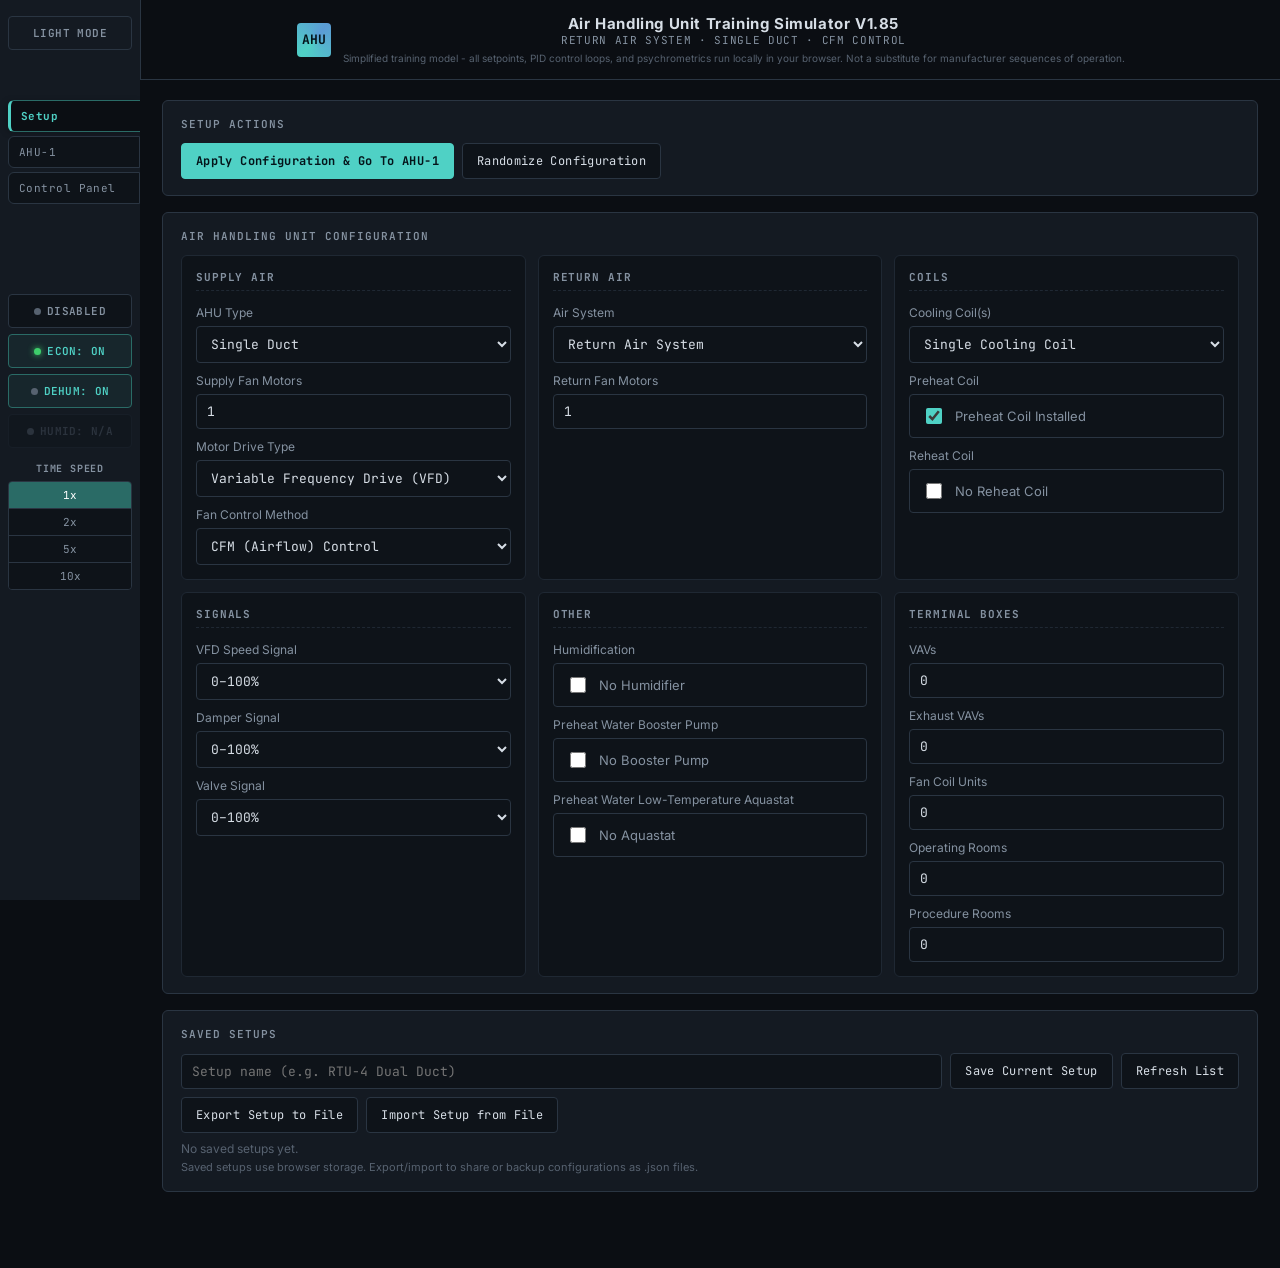
<file: index.html>
<!DOCTYPE html>
<html lang="en">
<head>
<meta charset="UTF-8">
<meta name="viewport" content="width=device-width, initial-scale=1.0">
<title>AHU-1 // Training Simulator</title>
<link rel="stylesheet" href="css/style.css">
</head>
<body>
<div class="app-layout">
<div class="sidebar">
  <button class="theme-toggle-btn" id="themeToggleBtn" title="Toggle light / dark mode">LIGHT MODE</button>
  <div class="sidebar-lower" id="sidebarLower">
    <div class="tabs">
      <button class="tab-btn active" data-tab="setup">Setup</button>
      <button class="tab-btn" data-tab="ahu">AHU-1</button>
      <button class="tab-btn" data-tab="panel">Control Panel</button>
      <button class="tab-btn" data-tab="vav" id="tabBtnVav" style="display:none;">VAV Boxes</button>
      <button class="tab-btn" data-tab="ef" id="tabBtnEf" style="display:none;">Exhaust Fan</button>
    </div>
    <div class="sidebar-controls">
      <button class="status-chip-btn" id="topEnableBtn" title="Click to Toggle Unit or Reset Safeties"><span class="dot" id="topEnableDot"></span><span id="topEnableText">DISABLED</span></button>
      <button class="sidebar-ctrl-btn" id="sideEconBtn" title="Toggle Economizer"><span class="dot" id="econActiveDot"></span><span id="econBtnText">ECON: ON</span></button>
      <button class="sidebar-ctrl-btn" id="sideDehumidBtn" title="Toggle Dehumidification"><span class="dot" id="dehumidActiveDot"></span><span id="dehumidBtnText">DEHUM: ON</span></button>
      <button class="sidebar-ctrl-btn" id="sideHumidBtn" title="Toggle Humidification"><span class="dot" id="humidActiveDot"></span><span id="humidBtnText">HUMID: ON</span></button>
    </div>
    <div class="sidebar-section">
      <div class="sidebar-label">Time Speed</div>
      <div class="speed-group" id="speedGroup">
        <button data-speed="1" class="sel">1x</button>
        <button data-speed="2">2x</button>
        <button data-speed="5">5x</button>
        <button data-speed="10">10x</button>
      </div>
    </div>
  </div>
</div>
<div class="main-area">

<div class="topbar">
  <div class="brand">
    <div class="mark">AHU</div>
    <div style="text-align:center;">
      <h1>Air Handling Unit Training Simulator <span id="versionTag">V1.85</span></h1>
      <div class="sub" id="unitSubtitle">UNCONFIGURED &middot; go to Setup</div>
      <div class="mobile-status-summary" id="mobileStatusSummary"><span><span class="dot" id="mobEnableDot"></span><span id="mobEnableText">DISABLED</span></span> &middot; <span id="mobOatText">55.0&deg;F</span> &middot; <span id="mobFaultText" style="color:var(--green);">0 Active Faults</span></div>
      <div style="font-size:10px;color:var(--text-faint);margin-top:4px;line-height:1.4;">Simplified training model - all setpoints, PID control loops, and psychrometrics run locally in your browser. Not a substitute for manufacturer sequences of operation.</div>
    </div>
  </div>
</div>

<!-- ================= SETUP TAB ================= -->
<div class="tabpanel active" id="tab-setup">
  <div class="panel">
    <h2>Setup Actions</h2>
    <div class="btnrow">
      <button class="btn primary" id="btnApply">Apply Configuration &amp; Go To AHU-1</button>
      <button class="btn" id="btnRandomizeCfg">Randomize Configuration</button>
    </div>
  </div>
  <div class="panel">
    <h2>Air Handling Unit Configuration</h2>
    <div class="grid g3" id="setupGrid"></div>
  </div>
  <div class="panel">
    <h2>Saved Setups</h2>
    <div class="savebar">
      <input type="text" id="saveName" placeholder="Setup name (e.g. RTU-4 Dual Duct)" style="flex:1;min-width:220px;">
      <button class="btn" id="btnSaveSetup">Save Current Setup</button>
      <button class="btn" id="btnRefreshSaved">Refresh List</button>
    </div>
    <div class="savebar" style="margin-top:8px;">
      <button class="btn" id="btnExportSetup">Export Setup to File</button>
      <button class="btn" id="btnImportSetup">Import Setup from File</button>
      <input type="file" id="importSetupFile" accept="application/json" style="display:none;">
    </div>
    <div class="saved-list" id="savedList"></div>
    <small class="hint">Saved setups use browser storage. Export/import to share or backup configurations as .json files.</small>
  </div>
</div>

<!-- ================= AHU TAB ================= -->
<div class="tabpanel" id="tab-ahu">
  <div class="panel">
    <div class="slider-block">
      <div class="slider-group">
        <h2 style="margin-bottom:6px;">Outdoor Air Temperature (OAT)</h2>
        <div class="oat-readout" id="oatReadout">55.0 &deg;F</div>
        <input type="range" id="oatSlider" min="0" max="110" step="0.5" value="55">
        <div class="slider-labels"><span id="oatMinLbl">0&deg;F</span><span id="oatMaxLbl">110&deg;F</span></div>
      </div>
      <div class="slider-group">
        <h2 style="margin-bottom:6px;">Outdoor Air Humidity (OA RH)</h2>
        <div class="oat-readout" id="oaRhReadout" style="color:var(--blue-cold);">50 %RH</div>
        <input type="range" id="oaRhSlider" min="0" max="100" step="1" value="50">
        <div class="slider-labels"><span>0% (Bone Dry)</span><span>100% (Saturated)</span></div>
      </div>
      <div class="slider-group">
        <h2 style="margin-bottom:6px;">AHU Casing &amp; Component Age</h2>
        <div class="oat-readout" id="ageReadout" style="color:var(--green);">0 Years (New)</div>
        <input type="range" id="ageSlider" min="0" max="50" step="1" value="0">
        <div class="slider-labels"><span>0 Years (Brand New)</span><span>50 Years (Aged)</span></div>
      </div>
    </div>
  </div>

  <div class="panel" style="margin-bottom:16px;">
    <div style="display:flex;justify-content:space-between;align-items:center;cursor:pointer;user-select:none;" id="sooHeader">
      <h2 style="margin:0;display:flex;align-items:center;gap:8px;">
        <svg width="18" height="18" viewBox="0 0 24 24" fill="none" stroke="var(--blue-cold)" stroke-width="2" stroke-linecap="round" stroke-linejoin="round" style="margin-right:4px;"><path d="M14 2H6a2 2 0 0 0-2 2v16a2 2 0 0 0 2 2h12a2 2 0 0 0 2-2V8z"></path><polyline points="14 2 14 8 20 8"></polyline><line x1="16" y1="13" x2="8" y2="13"></line><line x1="16" y1="17" x2="8" y2="17"></line><polyline points="10 9 9 9 8 9"></polyline></svg>
        Sequence of Operations (SOO)
      </h2>
      <span id="sooToggleArrow" style="font-size:16px;color:var(--text-faint);transition:transform 0.2s;">&#9662;</span>
    </div>
    <div id="sooContent" style="display:none;margin-top:16px;font-size:13px;line-height:1.6;color:var(--text-dim);border-top:1px solid var(--line-soft);padding-top:16px;"></div>
  </div>

  <div class="panel">
    <h2>
      <span style="display:flex;align-items:center;gap:6px;">System Schematic <span id="schemLegend" style="text-transform:none;font-weight:400;color:var(--text-faint);">live airflow &amp; temps</span></span>
      <div class="schem-toolbar">
        <button class="schem-btn" id="btnZoomIn" title="Zoom In">+</button>
        <button class="schem-btn" id="btnZoomOut" title="Zoom Out">-</button>
        <button class="schem-btn" id="btnZoomReset" title="Reset View">1:1</button>
        <button class="schem-btn" id="btnMaximize" title="Fullscreen / Expand">⛶</button>
        <button class="schem-btn" id="btnPopOut" title="Pop out into new window">&#x2197;</button>
      </div>
    </h2>

    <div class="schematic-wrap" id="schemContainer"><svg id="schematicSvg" viewBox="0 0 1400 380"></svg></div>

  </div>

  <div class="panel">
    <h2>System Readings</h2>
    <div class="subhead">AHU Performance &amp; Efficiency</div>
    <div class="grid g6" id="efficiencyReadings"></div>
    <div class="subhead">Fan Status</div>
    <div class="grid g4" id="fanStatusArea"></div>
    <div class="subhead">Static Pressure</div>
    <div class="grid g3" id="staticReadings"></div>
  </div>

  <div class="grid-2col">
    <div class="panel">
      <h2>Setpoints <span style="text-transform:none;font-weight:400;color:var(--text-faint);">all setpoints in one place</span></h2>
      <div style="overflow-x:auto;"><table class="sp" id="setpointTable"><thead><tr><th>Point</th><th>Setpoint</th><th>Units</th></tr></thead><tbody></tbody></table></div>
    </div>
    <div class="panel">
      <h2>Safeties</h2>
      <div id="safetyArea"></div>
    </div>
  </div>

  <details class="panel-collapsible" id="faultsScenariosDetails">
    <summary>Faults &amp; Training Scenarios</summary>
    <div class="subhead">Troubleshooting Scenarios</div>
    <div class="btnrow" style="margin-bottom:10px;align-items:center;">
      <select id="scenarioSelect" style="min-width:260px;"><option value="">— Choose a Scenario —</option></select>
      <button class="btn" id="btnStartScenario">Start Scenario</button>
      <button class="btn danger" id="btnEndScenario" style="display:none;">End Scenario</button>
    </div>
    <div id="scenarioBriefing" style="display:none;">
      <div id="scenarioBriefingTitle" style="font-weight:700;margin-bottom:6px;"></div>
      <div id="scenarioBriefingText" style="background:var(--panel-inset);border:1px solid var(--line-soft);border-left:3px solid var(--amber);border-radius:4px;padding:11px 13px;font-size:13px;line-height:1.55;"></div>
      <div class="btnrow" style="margin-top:8px;">
        <button class="btn" id="btnRevealSolution">Reveal Solution</button>
      </div>
      <div id="scenarioSolutionText" style="display:none;margin-top:8px;background:var(--panel-inset);border:1px solid var(--line-soft);border-radius:4px;padding:10px 13px;font-size:12.5px;color:var(--text-faint);line-height:1.5;"></div>
    </div>
    <div class="subhead">Manual Fault Injection</div>
    <div class="grid g2">
      <div>
          <label class="field">Pick a Specific Situation
            <select id="faultPicker"></select>
          </label>
          <div class="btnrow" style="margin-top:10px;">
            <button class="btn warn" id="btnApplyFault">Apply Selected</button>
            <button class="btn danger" id="btnRandomFault">Randomize Fault / Emergency</button>
            <button class="btn warn" id="btnClearManualFaultsOnly">Clear Manual Faults Only</button>
            <button class="btn" id="btnClearFaults">Clear All Faults</button>
          </div>
          <div class="btnrow" style="margin-top:8px;gap:4px;">
            <button class="btn btn-xs" id="btnToggleFreezestat">Trip Freezestat</button>
            <button class="btn btn-xs" id="btnToggleStaticDrift">Drift SP Sensor</button>
          </div>
        </div>
      <div>
        <h3 style="font-size:11px;color:var(--text-dim);font-family:var(--mono);text-transform:uppercase;margin:0 0 8px;">Active</h3>
        <div class="fault-active-list" id="activeFaultList"><span style="color:var(--text-faint);font-size:12px;">No active faults - system nominal.</span></div>
        <details class="reveal" id="revealBox" style="display:none;">
          <summary>Reveal diagnosis (instructor / answer key)</summary>
          <div class="reveal-body" id="revealBody"></div>
        </details>
      </div>
    </div>
  </details>
</div>

<!-- ================= CONTROL PANEL TAB ================= -->
<div class="tabpanel" id="tab-panel">
  <div class="panel">
    <h2>Field Control Panel - Terminal Strips</h2>
    <div class="helpbox">
      Select a meter function on the left. Testing the wrong function against a live circuit can damage the meter - just like in the field. Left click a terminal to attach the <span class="probe-tag red">RED</span> probe, left click another to attach the <span class="probe-tag black">BLACK</span> probe. Right click a terminal to disconnect the wire. Left clicking the same terminal twice will connect one to the terminal and one to the disconnected wire.
    </div>
  </div>
  <div class="meter-wrap">
    <div class="meter-body">
      <div class="meter-screen" id="meterScreen">
        <div class="mreading" id="meterReading">- - -</div>
        <div class="munit" id="meterUnit">&nbsp;</div>
        <div class="mmsg" id="meterMsg">Select a function and connect probes.</div>
      </div>
      <div class="mode-grid" id="meterModes"></div>
      <div class="probe-info">
        <div><span class="probe-tag red">RED</span><span id="probeRedName">not connected</span></div>
        <div style="margin-top:6px;"><span class="probe-tag black">BLACK</span><span id="probeBlackName">not connected</span></div>
      </div>
      <div class="btnrow" style="margin-top:12px;">
        <button class="btn" id="btnClearProbes">Clear Probes</button>
        <button class="btn danger" id="btnReplaceMeter" style="display:none;">Replace Damaged Meter</button>
      </div>
    </div>
    <div class="terminal-board" id="terminalBoard"></div>
  </div>
</div>

<div class="tabpanel" id="tab-vav">
  <div class="panel" id="vavDisabledNote" style="display:none;">
    <h2>VAV Terminal Boxes</h2>
    <div class="hint">VAV boxes aren't enabled for this unit. Go to the Setup tab, turn on "VAV Terminal Boxes," choose how many (1&ndash;10), and click Apply Configuration.</div>
  </div>
  <div id="vavContent" style="display:none;">
    <div class="panel">
      <h2>Zones</h2>
      <div id="vavBoxGrid" class="vav-grid"></div>
    </div>
    <div class="panel">
      <h2>Field Control Panel - VAV Terminal Strips</h2>
      <div class="helpbox">
        Select a meter function on the left. Testing the wrong function against a live circuit can damage the meter - just like in the field. Left click a terminal to attach the <span class="probe-tag red">RED</span> probe, left click another to attach the <span class="probe-tag black">BLACK</span> probe. Right click a terminal to disconnect the wire. Left clicking the same terminal twice will connect one to the terminal and one to the disconnected wire.
      </div>
      <div class="btnrow" style="margin-top:10px;">
        <label class="field" style="margin:0;">Box<select id="vavTermBoxSelect" style="min-width:80px;"></select></label>
      </div>
    </div>
    <div class="meter-wrap">
      <div class="meter-body">
        <div class="meter-screen" id="vavMeterScreen">
          <div class="mreading" id="vavMeterReading">- - -</div>
          <div class="munit" id="vavMeterUnit">&nbsp;</div>
          <div class="mmsg" id="vavMeterMsg">Select a function and connect probes.</div>
        </div>
        <div class="mode-grid" id="vavMeterModes"></div>
        <div class="probe-info">
          <div><span class="probe-tag red">RED</span><span id="vavProbeRedName">not connected</span></div>
          <div style="margin-top:6px;"><span class="probe-tag black">BLACK</span><span id="vavProbeBlackName">not connected</span></div>
        </div>
        <div class="btnrow" style="margin-top:12px;">
          <button class="btn" id="btnClearVavProbes">Clear Probes</button>
          <button class="btn danger" id="btnReplaceVavMeter" style="display:none;">Replace Damaged Meter</button>
        </div>
      </div>
      <div class="terminal-board" id="vavTerminalBoard"></div>
    </div>
    <details class="panel-collapsible" id="vavFaultsScenariosDetails" style="margin-top: 15px;">
      <summary>Faults &amp; Training Scenarios</summary>
      <div class="subhead">Troubleshooting Scenarios</div>
      <div class="btnrow" style="margin-bottom:10px;align-items:center;">
        <select id="vavScenarioSelect" style="min-width:260px;"><option value="">— Choose a Scenario —</option></select>
        <button class="btn" id="btnStartVavScenario">Start Scenario</button>
        <button class="btn danger" id="btnEndVavScenario" style="display:none;">End Scenario</button>
      </div>
      <div id="vavScenarioBriefing" style="display:none;margin-bottom:15px;">
        <div id="vavScenarioBriefingTitle" style="font-weight:700;margin-bottom:6px;"></div>
        <div id="vavScenarioBriefingText" style="background:var(--panel-inset);border:1px solid var(--line-soft);border-left:3px solid var(--amber);border-radius:4px;padding:11px 13px;font-size:13px;line-height:1.55;"></div>
        <div class="btnrow" style="margin-top:8px;">
          <button class="btn" id="btnRevealVavSolution">Reveal Solution</button>
        </div>
        <div id="vavScenarioSolutionText" style="display:none;margin-top:8px;background:var(--panel-inset);border:1px solid var(--line-soft);border-radius:4px;padding:10px 13px;font-size:12.5px;color:var(--text-faint);line-height:1.5;"></div>
      </div>
      <div class="subhead">Manual Fault Injection</div>
      <div class="btnrow" style="align-items:flex-end;margin-bottom:10px;">
        <label class="field" style="margin:0;">Box<select id="vavFaultBox" style="min-width:80px;"></select></label>
        <label class="field" style="margin:0;">Fault<select id="vavFaultPicker" style="min-width:260px;"></select></label>
        <button class="btn" id="btnApplyVavFault">Apply Fault</button>
        <button class="btn danger" id="btnResetVavFaults">Reset All VAV Faults</button>
      </div>
      <div id="vavActiveFaultList" style="margin-top:10px;font-size:12.5px;color:var(--text-faint);"></div>
    </details>
  </div>
</div>

<div class="tabpanel" id="tab-ef">
  <div class="grid ef-grid">
    <div class="panel" style="display:flex; flex-direction:column; align-items:center; justify-content:center;">
      <h2>Exhaust Fan System EF-1</h2>
      <div id="efGraphicContainer" style="width:100%; max-width:600px; background:var(--panel-inset); border:1px solid var(--line-soft); border-radius:6px; padding:15px; box-sizing:border-box;">
      </div>
    </div>
    <div style="display:flex; flex-direction:column; gap:20px;">
      <div class="panel">
        <h2>System Status</h2>
        <div class="vrow"><span>Active Lead Fan</span><span class="vval">
          <select id="efLeadSelect">
            <option value="A">Fan A</option>
            <option value="B">Fan B</option>
          </select>
        </span></div>
        <div class="vrow"><span>System Exhaust Flow</span><span class="vval" id="efTotalCfm" style="font-weight:bold; color:var(--cyan);">0 CFM</span></div>
        <div class="vrow"><span>Status</span><span class="vval" id="efSystemStatus" style="font-weight:bold;">OFF</span></div>
      </div>
      <div class="panel">
        <h2>Fan Status</h2>
        <div style="overflow-x:auto;">
          <table class="sp" style="width:100%; border-collapse:collapse; font-size:12.5px;">
            <thead>
              <tr style="border-bottom:1px solid var(--line-soft);">
                <th style="text-align:left; padding:6px;">Point</th>
                <th style="text-align:center; padding:6px;">Fan A</th>
                <th style="text-align:center; padding:6px;">Fan B</th>
              </tr>
            </thead>
            <tbody>
              <tr style="border-bottom:1px solid var(--line-soft);">
                <td style="padding:6px;">Damper Position</td>
                <td style="text-align:center; padding:6px;" id="efDprA">0%</td>
                <td style="text-align:center; padding:6px;" id="efDprB">0%</td>
              </tr>
              <tr style="border-bottom:1px solid var(--line-soft);">
                <td style="padding:6px;">End Switch Made</td>
                <td style="text-align:center; padding:6px;" id="efSwA">NO</td>
                <td style="text-align:center; padding:6px;" id="efSwB">NO</td>
              </tr>
              <tr style="border-bottom:1px solid var(--line-soft);">
                <td style="padding:6px;">Motor Run Signal</td>
                <td style="text-align:center; padding:6px;" id="efRunA">OFF</td>
                <td style="text-align:center; padding:6px;" id="efRunB">OFF</td>
              </tr>
              <tr>
                <td style="padding:6px;">Fault State</td>
                <td style="text-align:center; padding:6px;" id="efFltA">OK</td>
                <td style="text-align:center; padding:6px;" id="efFltB">OK</td>
              </tr>
            </tbody>
          </table>
        </div>
      </div>
      <details class="panel-collapsible" id="efFaultsDetails">
        <summary>EF-1 Manual Fault Injection</summary>
        <div style="display:flex; flex-direction:column; gap:10px; margin-top:10px;">
          <div class="vrow" style="align-items:center;">
            <span>Motor Faults</span>
            <span class="btnrow" style="gap:5px;">
              <button class="btn warn btn-xs" id="btnToggleFltMotorA">Trip Fan A</button>
              <button class="btn warn btn-xs" id="btnToggleFltMotorB">Trip Fan B</button>
            </span>
          </div>
          <div class="vrow" style="align-items:center;">
            <span>Damper Faults</span>
            <span class="btnrow" style="gap:5px;">
              <button class="btn warn btn-xs" id="btnToggleFltDprA">Stuck Damper A</button>
              <button class="btn warn btn-xs" id="btnToggleFltDprB">Stuck Damper B</button>
            </span>
          </div>
          <div class="btnrow" style="margin-top:5px;">
            <button class="btn danger" id="btnResetEfFaults" style="width:100%;">Reset EF-1 Faults</button>
          </div>
        </div>
      </details>
    </div>
  </div>
</div>
</div>

<!-- Schematic Fullscreen Modal Overlay -->
<div class="schem-modal-overlay" id="schemModal">
  <div class="schem-modal-content">
    <div class="schem-modal-header">
      <span>AHU-1 SYSTEM SCHEMATIC &mdash; EXPANDED VIEW</span>
      <div class="schem-toolbar">
        <button class="schem-btn" id="modalZoomIn" title="Zoom In">+</button>
        <button class="schem-btn" id="modalZoomOut" title="Zoom Out">-</button>
        <button class="schem-btn" id="modalZoomReset" title="Reset View">1:1</button>
        <button class="schem-btn" id="modalClose" title="Close Fullscreen">&times;</button>
      </div>
    </div>
    <div class="schem-modal-body" id="modalSchemContainer"></div>
  </div>
</div>

<script src="js/core.js"></script>
<script src="js/setup.js"></script>
<script src="js/simulation.js"></script>
<script src="js/faults.js"></script>
<script src="js/components.js"></script>
<script src="js/schematic.js"></script>
<script src="js/layout-editor.js"></script>
<script src="js/ahu.js"></script>
<script src="js/vav.js"></script>
<script src="js/control-panel.js"></script>
<script src="js/ef.js"></script>
<script src="js/main.js"></script>
</body>
</html>
</file>
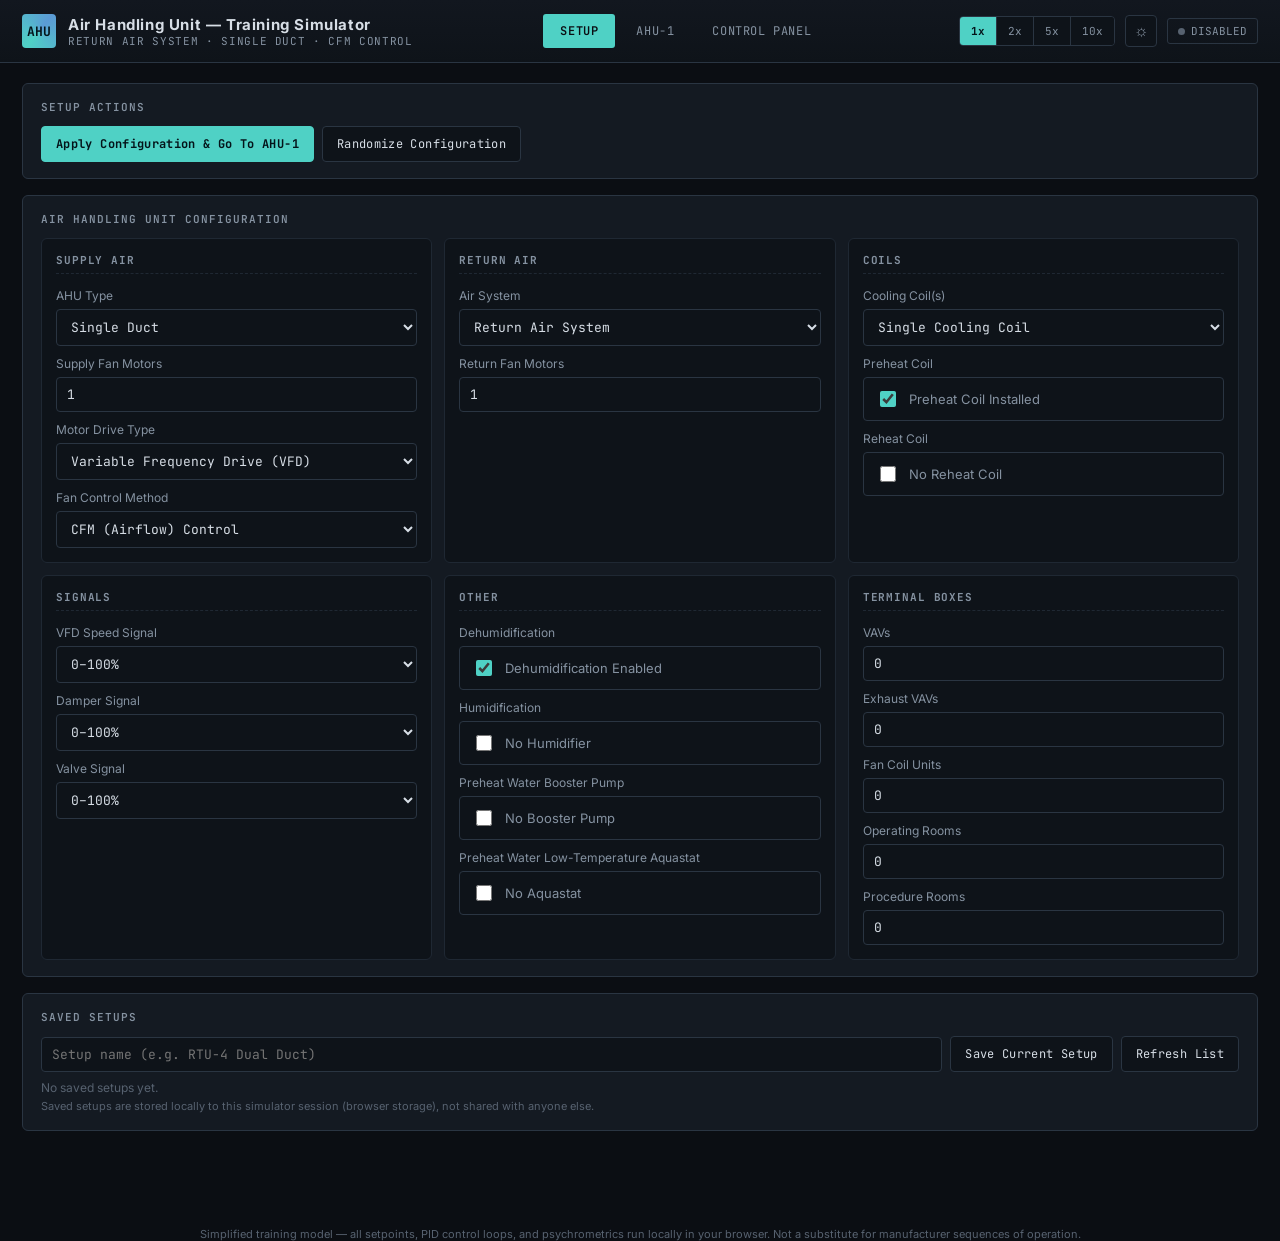
<file: ahu-simulator_2.html>
<!DOCTYPE html>
<html lang="en">
<head>
<meta charset="UTF-8">
<meta name="viewport" content="width=device-width, initial-scale=1.0">
<title>AHU-1 // Training Simulator</title>
<style>
@import url('https://fonts.googleapis.com/css2?family=JetBrains+Mono:wght@400;500;600;700&family=Inter:wght@400;500;600;700;800&display=swap');

:root{
  --void:#0b0e13;
  --panel:#141a22;
  --panel-raised:#1a222c;
  --panel-inset:#0e1319;
  --line:#2a3542;
  --line-soft:#1f2833;
  --text:#d7dee6;
  --text-dim:#8592a1;
  --text-faint:#576270;
  --cyan:#4fd1c5;
  --cyan-dim:#2a6b66;
  --amber:#f0a83c;
  --amber-dim:#8a6220;
  --red:#e5484d;
  --red-dim:#7a2a2c;
  --green:#3ecf6b;
  --green-dim:#245c39;
  --blue-cold:#5b9bd5;
  --mono: 'JetBrains Mono', monospace;
  --sans: 'Inter', sans-serif;
}
*{box-sizing:border-box;}
html,body{margin:0;padding:0;background:var(--void);color:var(--text);font-family:var(--sans);}
body{min-height:100vh;}
::selection{background:var(--cyan-dim);color:#fff;}

/* ---------- Light theme override ---------- */
body.theme-light{
  --void:#eef1f4;
  --panel:#ffffff;
  --panel-raised:#f7f9fb;
  --panel-inset:#eef1f4;
  --line:#d3dae1;
  --line-soft:#e3e8ed;
  --text:#1b232c;
  --text-dim:#5b6672;
  --text-faint:#8a96a3;
}
body.theme-light .topbar{background:linear-gradient(180deg,#ffffff,#f2f5f7);}
body.theme-light .schematic-wrap{background:#dfe4ea;}
body.theme-light .enable-card.on{background:#e3f6ea;border-color:#2fa860;}
body.theme-light .enable-card.on .enable-status{color:#1f8a4c;text-shadow:none;}

/* ---------- Top bar speed / theme controls ---------- */
.speed-group{display:flex;border:1px solid var(--line);border-radius:4px;overflow:hidden;}
.speed-group button{
  font-family:var(--mono);font-size:11px;background:var(--panel-inset);color:var(--text-dim);
  border:none;padding:7px 11px;cursor:pointer;border-right:1px solid var(--line);
}
.speed-group button:last-child{border-right:none;}
.speed-group button.sel{background:var(--cyan);color:#04141a;font-weight:700;}
.theme-toggle-btn{
  font-size:16px;background:var(--panel-inset);border:1px solid var(--line);color:var(--text-dim);
  width:32px;height:32px;border-radius:4px;cursor:pointer;line-height:1;
}
.theme-toggle-btn:hover{color:var(--amber);border-color:var(--amber-dim);}

/* ---------- Top bar ---------- */
.topbar{
  display:flex;align-items:center;justify-content:space-between;
  padding:14px 22px;border-bottom:1px solid var(--line);
  background:linear-gradient(180deg,#12171f,#0e1319);
  position:sticky;top:0;z-index:50;
}
.brand{display:flex;align-items:center;gap:12px;}
.brand .mark{
  width:34px;height:34px;border-radius:4px;
  background:conic-gradient(from 220deg, var(--cyan), var(--blue-cold), var(--cyan));
  display:flex;align-items:center;justify-content:center;
  font-family:var(--mono);font-weight:700;color:#04141a;font-size:13px;
}
.brand h1{font-size:15px;margin:0;letter-spacing:.04em;font-weight:700;}
.brand .sub{font-family:var(--mono);font-size:11px;color:var(--text-dim);letter-spacing:.06em;}
.tabs{display:flex;gap:4px;}
.tab-btn{
  font-family:var(--mono);font-size:12px;letter-spacing:.05em;
  background:transparent;border:1px solid transparent;color:var(--text-dim);
  padding:8px 16px;border-radius:3px;cursor:pointer;text-transform:uppercase;
}
.tab-btn:hover{color:var(--text);border-color:var(--line);}
.tab-btn.active{color:var(--void);background:var(--cyan);font-weight:600;}
.status-chip{
  font-family:var(--mono);font-size:11px;padding:5px 10px;border-radius:3px;
  border:1px solid var(--line);color:var(--text-dim);display:flex;align-items:center;gap:6px;
}
.dot{width:7px;height:7px;border-radius:50%;background:var(--text-faint);}
.dot.on{background:var(--green);box-shadow:0 0 6px var(--green);}
.dot.trip{background:var(--red);box-shadow:0 0 6px var(--red);}
.dot.warn{background:var(--amber);box-shadow:0 0 6px var(--amber);}

.tabpanel{display:none;padding:20px 22px 60px;max-width:1800px;margin:0 auto;}
.tabpanel.active{display:block;}

/* ---------- generic panels ---------- */
.panel{
  background:var(--panel);border:1px solid var(--line);border-radius:6px;
  padding:16px 18px;margin-bottom:16px;
}
.panel h2{
  font-size:11px;text-transform:uppercase;letter-spacing:.09em;color:var(--text-dim);
  margin:0 0 12px;font-family:var(--mono);font-weight:600;
  display:flex;align-items:center;justify-content:space-between;
}
.grid{display:grid;gap:12px;}
.g2{grid-template-columns:1fr 1fr;}
.g3{grid-template-columns:1fr 1fr 1fr;}
.g4{grid-template-columns:1fr 1fr 1fr 1fr;}
.g6{grid-template-columns:1fr 1fr 1fr 1fr 1fr 1fr;}
@media(max-width:1100px){.g6{grid-template-columns:1fr 1fr 1fr;}}
@media(max-width:900px){.g2,.g3,.g4{grid-template-columns:1fr 1fr;}.g6{grid-template-columns:1fr 1fr 1fr;}}
@media(max-width:700px){.g6{grid-template-columns:1fr 1fr;}}
@media(max-width:600px){.g2,.g3,.g4,.g6{grid-template-columns:1fr;}}

.grid-2col {
  display: grid;
  grid-template-columns: 1fr 1fr;
  gap: 16px;
  margin-bottom: 16px;
}
.grid-2col .panel {
  margin-bottom: 0;
}
@media(max-width: 900px){
  .grid-2col {
    grid-template-columns: 1fr;
  }
}

.vav-grid{display:grid;grid-template-columns:repeat(auto-fill,minmax(230px,1fr));gap:12px;}
.vav-box{background:var(--panel-inset);border:1px solid var(--line-soft);border-radius:6px;padding:12px 14px;}
.vav-box.alarm{border-color:var(--red);box-shadow:0 0 0 1px var(--red);}
.vav-box h3{font-size:11px;text-transform:uppercase;letter-spacing:.08em;color:var(--text-dim);margin:0 0 8px;font-family:var(--mono);font-weight:600;display:flex;justify-content:space-between;align-items:center;}
.vav-box .vrow{display:flex;justify-content:space-between;align-items:center;font-size:12px;padding:3px 0;border-bottom:1px dashed var(--line-soft);}
.vav-box .vrow:last-child{border-bottom:none;}
.vav-box .vrow .vval{font-family:var(--mono);color:var(--text);}
.vav-box .vrow input[type=number]{width:56px;font-family:var(--mono);}

label.field{display:flex;flex-direction:column;gap:6px;font-size:12px;color:var(--text-dim);}
select,input[type=number],input[type=text]{
  background:var(--panel-inset);border:1px solid var(--line);color:var(--text);
  padding:8px 10px;border-radius:4px;font-family:var(--mono);font-size:13px;
}
select:focus,input:focus{outline:2px solid var(--cyan-dim);outline-offset:1px;}
.radiorow{display:flex;gap:0;border:1px solid var(--line);border-radius:4px;overflow:hidden;}
.radiorow button{
  flex:1;background:var(--panel-inset);border:none;color:var(--text-dim);
  padding:9px 8px;font-family:var(--mono);font-size:12px;cursor:pointer;border-right:1px solid var(--line);
}
.radiorow button:last-child{border-right:none;}
.radiorow button.sel{background:var(--cyan-dim);color:#eafffb;font-weight:600;}
.checkrow{display:flex;align-items:center;gap:10px;padding:10px 12px;background:var(--panel-inset);border:1px solid var(--line);border-radius:4px;}
.checkrow input{width:16px;height:16px;accent-color:var(--cyan);}
.checkrow span{font-size:13px;}
small.hint{color:var(--text-faint);font-size:11px;line-height:1.4;display:block;margin-top:4px;}

button.btn{
  font-family:var(--mono);font-size:12px;background:var(--panel-inset);color:var(--text);
  border:1px solid var(--line);padding:9px 14px;border-radius:4px;cursor:pointer;letter-spacing:.03em;
}
button.btn:hover{border-color:var(--cyan-dim);color:var(--cyan);}
button.btn.primary{background:var(--cyan);color:#04141a;border-color:var(--cyan);font-weight:700;}
button.btn.primary:hover{opacity:.9;color:#04141a;}
button.btn.danger{border-color:var(--red-dim);color:var(--red);}
button.btn.danger:hover{border-color:var(--red);}
button.btn.warn{border-color:var(--amber-dim);color:var(--amber);}
button.btn:disabled{opacity:.35;cursor:not-allowed;}
.btnrow{display:flex;gap:8px;flex-wrap:wrap;}

/* toggle switch */
.toggle-wrap{display:flex;align-items:center;gap:10px;}
.toggle{
  width:52px;height:28px;border-radius:16px;background:var(--panel-inset);border:1px solid var(--line);
  position:relative;cursor:pointer;transition:background .15s;
}
.toggle.on{background:var(--green-dim);border-color:var(--green);}
.toggle .knob{
  position:absolute;top:2px;left:2px;width:22px;height:22px;border-radius:50%;background:var(--text-dim);
  transition:left .15s, background .15s;
}
.toggle.on .knob{left:26px;background:var(--green);box-shadow:0 0 8px var(--green);}
.toggle-lg{width:84px;height:44px;border-radius:24px;}
.toggle-lg .knob{width:36px;height:36px;top:3px;left:3px;}
.toggle-lg.on .knob{left:43px;}
.enable-status{font-family:var(--mono);font-size:14px;font-weight:700;color:var(--text-dim);letter-spacing:.03em;}
.enable-card{
  background:var(--panel-inset);border:1px solid var(--line);border-radius:4px;
  padding:0 14px;height:48px;display:flex;align-items:center;gap:12px;
  transition:background .2s,border-color .2s;
}
.enable-card.on{border-color:var(--green);background:color-mix(in srgb, var(--green-dim) 25%, var(--panel-inset));}
.enable-card.on .enable-status{color:var(--green);text-shadow:0 0 6px var(--green-dim);}
.ahu-header-row{display:flex;align-items:flex-start;gap:14px;flex-wrap:wrap;margin-bottom:14px;}
.ahu-id-box{background:#f4f6f8;border:1px solid var(--line);border-radius:4px;padding:0 14px;min-width:150px;height:48px;display:flex;flex-direction:column;justify-content:center;}
.ahu-id-title{font-family:Arial,sans-serif;font-size:14px;font-weight:700;color:#1b232c;}
.ahu-id-sub{font-family:Arial,sans-serif;font-size:10px;color:#5b6672;margin-top:2px;}

/* slider */
.slider-block{display:flex;flex-direction:column;gap:18px;}
.slider-group{display:flex;flex-direction:column;gap:8px;}
@media(min-width:1100px){
  .slider-block{flex-direction:row;gap:32px;}
  .slider-group{flex:1;min-width:0;}
}
input[type=range]{-webkit-appearance:none;width:100%;height:24px;background:transparent;outline:none;margin:0;}
input[type=range]::-webkit-slider-runnable-track{width:100%;height:6px;cursor:pointer;border-radius:3px;
  background:linear-gradient(90deg, var(--blue-cold), var(--amber), var(--red));}
input[type=range]::-webkit-slider-thumb{-webkit-appearance:none;width:18px;height:18px;border-radius:50%;
  background:#fff;border:3px solid var(--cyan);cursor:pointer;margin-top:-6px;}
input[type=range]::-moz-range-track{width:100%;height:6px;cursor:pointer;border-radius:3px;
  background:linear-gradient(90deg, var(--blue-cold), var(--amber), var(--red));}
input[type=range]::-moz-range-thumb{width:16px;height:16px;border-radius:50%;background:#fff;border:3px solid var(--cyan);cursor:pointer;}
.slider-labels{display:flex;justify-content:space-between;font-family:var(--mono);font-size:11px;color:var(--text-faint);}
.oat-readout{font-family:var(--mono);font-size:30px;font-weight:700;color:var(--amber);}

/* readouts */
.readout{
  background:var(--panel-inset);border:1px solid var(--line-soft);border-radius:4px;padding:9px 11px;
}
.readout .rlabel{font-size:10.5px;color:var(--text-dim);text-transform:uppercase;letter-spacing:.05em;margin-bottom:4px;}
.readout .rval{font-family:var(--mono);font-size:17px;font-weight:600;color:var(--text);}
.readout .runit{font-size:11px;color:var(--text-faint);margin-left:3px;}
.readout.alarm{border-color:var(--red);background:rgba(229,72,77,.08);}
.readout.alarm .rval{color:var(--red);}

/* schematic */
.schematic-wrap{background:#000000;border:1px solid var(--line-soft);border-radius:8px;padding:16px;overflow:hidden;box-shadow:inset 0 0 0 1px #000;}
#schematicSvg{display:block;width:100%;height:auto;}
svg text{font-family:'Arial',sans-serif;}

/* setpoints table */
table.sp{width:100%;border-collapse:collapse;font-family:var(--mono);font-size:12.5px;}
table.sp th{text-align:left;color:var(--text-dim);font-weight:500;font-size:10.5px;text-transform:uppercase;letter-spacing:.05em;
  border-bottom:1px solid var(--line);padding:6px 8px;}
table.sp td{padding:6px 8px;border-bottom:1px solid var(--line-soft);}
table.sp input{width:90px;padding:5px 7px;font-size:12.5px;}
table.sp tr:last-child td{border-bottom:none;}

/* status lights row */
.safety-row{display:flex;gap:10px;flex-wrap:wrap;}
.safety-chip{
  display:flex;align-items:center;gap:8px;background:var(--panel-inset);border:1px solid var(--line-soft);
  border-radius:4px;padding:8px 12px;font-size:12px;min-width:180px;
}
.safety-chip .dot{width:10px;height:10px;}
.safety-chip .lbl{flex:1;}
.safety-chip button{font-family:var(--mono);font-size:10px;background:none;border:1px solid var(--line);
  color:var(--text-dim);padding:3px 7px;border-radius:3px;cursor:pointer;}
.safety-chip button:hover{color:var(--cyan);border-color:var(--cyan-dim);}

/* fan wall */
.fanwall{display:flex;gap:8px;flex-wrap:wrap;}
.fan-unit{
  width:64px;height:64px;border-radius:6px;border:1px solid var(--line-soft);background:var(--panel-inset);
  display:flex;flex-direction:column;align-items:center;justify-content:center;gap:4px;font-family:var(--mono);
}
.fan-unit .glyph{font-size:20px;}
.fan-unit.run{border-color:var(--green);}
.fan-unit.run .glyph{color:var(--green);animation:spin 1.4s linear infinite;}
.fan-unit.fail{border-color:var(--red);background:rgba(229,72,77,.1);}
.fan-unit.fail .glyph{color:var(--red);}
.fan-unit.off .glyph{color:var(--text-faint);}
.fan-unit .lbl{font-size:9px;color:var(--text-dim);}
@keyframes spin{from{transform:rotate(0)}to{transform:rotate(360deg)}}

/* fault panel */
.fault-active-list{display:flex;flex-direction:column;gap:6px;}
.fault-item{display:flex;justify-content:space-between;align-items:center;background:rgba(240,168,60,.08);
  border:1px solid var(--amber-dim);border-radius:4px;padding:8px 10px;font-size:12.5px;}
.fault-item .fname{font-family:var(--mono);color:var(--amber);}
details.reveal{margin-top:8px;}
details.reveal summary{cursor:pointer;font-family:var(--mono);font-size:11px;color:var(--text-dim);}
details.reveal[open] summary{color:var(--cyan);}
.reveal-body{font-size:12.5px;color:var(--text-dim);padding:8px 0 2px;line-height:1.5;}
.subhead{font-size:11px;text-transform:uppercase;letter-spacing:.08em;color:var(--text-dim);font-family:var(--mono);font-weight:600;margin:18px 0 8px;}
.subhead:first-child{margin-top:0;}
details.panel-collapsible{
  background:var(--panel);border:1px solid var(--line);border-radius:6px;
  padding:16px 18px;margin-bottom:16px;
}
details.panel-collapsible summary{
  cursor:pointer;font-size:11px;text-transform:uppercase;letter-spacing:.09em;color:var(--text-dim);
  font-family:var(--mono);font-weight:600;list-style:none;
}
details.panel-collapsible summary::-webkit-details-marker{display:none;}
details.panel-collapsible summary::before{content:'\25b6 ';display:inline-block;font-size:9px;}
details.panel-collapsible[open] summary::before{content:'\25bc ';}
details.panel-collapsible[open] summary{margin-bottom:14px;}

/* multimeter */
.meter-wrap{display:grid;grid-template-columns:280px 1fr;gap:16px;}
@media(max-width:900px){.meter-wrap{grid-template-columns:1fr;}}
.meter-body{background:#0a0d11;border:1px solid var(--line);border-radius:10px;padding:18px;}
.meter-screen{
  background:#0d1c16;border:2px solid #163024;border-radius:6px;padding:14px 16px;margin-bottom:14px;
  font-family:var(--mono);color:#7dffc0;text-align:right;
}
.meter-screen .mreading{font-size:34px;font-weight:700;letter-spacing:.02em;}
.meter-screen .munit{font-size:14px;color:#4fd1a0;}
.meter-screen .mmsg{font-size:10.5px;color:#4fd1a0aa;text-align:left;margin-top:6px;min-height:14px;}
.meter-screen.damaged{background:#2a0d0f;border-color:#5a1a1e;}
.meter-screen.damaged .mreading,.meter-screen.damaged .munit{color:var(--red);}
.mode-grid{display:grid;grid-template-columns:1fr 1fr;gap:8px;margin-bottom:14px;}
.mode-grid button{padding:10px 6px;}
.mode-grid button.sel{background:var(--red-dim);border-color:var(--red);color:#fff;}
.probe-info{font-size:11.5px;color:var(--text-dim);line-height:1.5;}
.probe-info b{color:var(--text);}
.probe-tag{display:inline-block;padding:1px 6px;border-radius:3px;font-family:var(--mono);font-size:10px;margin-right:4px;}
.probe-tag.red{background:var(--red-dim);color:#ffd7d8;}
.probe-tag.black{background:#222;color:#ddd;border:1px solid #444;}

.terminal-board{background:var(--panel-inset);border:1px solid var(--line-soft);border-radius:6px;padding:14px;}
.tblock{margin-bottom:14px;}
.tblock h3{font-size:10.5px;text-transform:uppercase;letter-spacing:.06em;color:var(--text-dim);margin:0 0 8px;font-family:var(--mono);}
.tstrip{display:flex;gap:6px;flex-wrap:wrap;}
.terminal{
  font-family:var(--mono);font-size:11px;border:1px solid var(--line);background:var(--panel);
  border-radius:4px;padding:4px 6px 8px;cursor:pointer;width:92px;height:78px;text-align:center;position:relative;
  display:flex;flex-direction:column;align-items:center;justify-content:flex-end;box-sizing:border-box;
}
.terminal:hover{border-color:var(--cyan-dim);}
.terminal .tid{font-weight:700;color:var(--text);}
.terminal .tname{display:block;color:var(--text-faint);font-size:10px;margin-top:2px;line-height:1.3;white-space:nowrap;overflow:hidden;text-overflow:ellipsis;max-width:100%;}
.terminal.probe-red{border-color:var(--red);box-shadow:0 0 0 1px var(--red) inset;}
.terminal.probe-black{border-color:#aaa;box-shadow:0 0 0 1px #aaa inset;}
.terminal.wire-disconnected{background:var(--panel-inset);}
.term-wire{display:block;margin:0 auto;}

.helpbox{font-size:11.5px;color:var(--text-faint);line-height:1.5;background:var(--panel-inset);
  border:1px dashed var(--line);border-radius:5px;padding:10px 12px;}

.savebar{display:flex;gap:8px;align-items:center;flex-wrap:wrap;}
.saved-list{display:flex;flex-direction:column;gap:6px;margin-top:8px;}
.saved-item{display:flex;justify-content:space-between;align-items:center;background:var(--panel-inset);
  border:1px solid var(--line-soft);border-radius:4px;padding:7px 10px;font-size:12px;}
.saved-item .actions{display:flex;gap:6px;}
.saved-item button{font-size:10px;padding:4px 8px;}

.pointname{color:var(--text);}
.pointname .acr{color:var(--text-faint);}

.footer-note{font-size:11px;color:var(--text-faint);text-align:center;padding:20px 0 0;}

@keyframes flowDashFwd{ to{ stroke-dashoffset:-24; } }
@keyframes flowDashRev{ to{ stroke-dashoffset:24; } }
.flow-fwd{ animation:flowDashFwd 1.1s linear infinite; animation-play-state:paused; }
.flow-rev{ animation:flowDashRev 1.1s linear infinite; animation-play-state:paused; }
.flow-running.flow-fwd, .flow-running.flow-rev{ animation-play-state:running; }
</style>
</head>
<body>

<div class="topbar">
  <div class="brand">
    <div class="mark">AHU</div>
    <div>
      <h1>Air Handling Unit &mdash; Training Simulator</h1>
      <div class="sub" id="unitSubtitle">UNCONFIGURED &middot; go to Setup</div>
    </div>
  </div>
  <div class="tabs">
    <button class="tab-btn active" data-tab="setup">Setup</button>
    <button class="tab-btn" data-tab="ahu">AHU-1</button>
    <button class="tab-btn" data-tab="panel">Control Panel</button>
    <button class="tab-btn" data-tab="vav" id="tabBtnVav" style="display:none;">VAV Boxes</button>
    <button class="tab-btn" data-tab="ef" id="tabBtnEf" style="display:none;">Exhaust Fan</button>
  </div>
  <div style="display:flex;align-items:center;gap:10px;">
    <div class="speed-group" id="speedGroup">
      <button data-speed="1" class="sel">1x</button>
      <button data-speed="2">2x</button>
      <button data-speed="5">5x</button>
      <button data-speed="10">10x</button>
    </div>
    <button class="theme-toggle-btn" id="themeToggleBtn" title="Toggle light / dark mode">&#9788;</button>
    <div class="status-chip"><span class="dot" id="topEnableDot"></span><span id="topEnableText">DISABLED</span></div>
  </div>
</div>

<!-- ================= SETUP TAB ================= -->
<div class="tabpanel active" id="tab-setup">

  <div class="panel">
    <h2>Setup Actions</h2>
    <div class="btnrow">
      <button class="btn primary" id="btnApply">Apply Configuration &amp; Go To AHU-1</button>
      <button class="btn" id="btnRandomizeCfg">Randomize Configuration</button>
    </div>
  </div>

  <div class="panel">
    <h2>Air Handling Unit Configuration</h2>
    <div class="grid g3" id="setupGrid"></div>
  </div>

  <div class="panel">
    <h2>Saved Setups</h2>
    <div class="savebar">
      <input type="text" id="saveName" placeholder="Setup name (e.g. RTU-4 Dual Duct)" style="flex:1;min-width:220px;">
      <button class="btn" id="btnSaveSetup">Save Current Setup</button>
      <button class="btn" id="btnRefreshSaved">Refresh List</button>
    </div>
    <div class="saved-list" id="savedList"></div>
    <small class="hint">Saved setups are stored locally to this simulator session (browser storage), not shared with anyone else.</small>
  </div>

</div>

<!-- ================= AHU TAB ================= -->
<div class="tabpanel" id="tab-ahu">

  <div class="panel">
    <div class="slider-block">
      <div class="slider-group">
        <h2 style="margin-bottom:6px;">Outdoor Air Temperature (OAT)</h2>
        <div class="oat-readout" id="oatReadout">55.0 &deg;F</div>
        <input type="range" id="oatSlider" min="0" max="110" step="0.5" value="55">
        <div class="slider-labels"><span id="oatMinLbl">0&deg;F</span><span id="oatMaxLbl">110&deg;F</span></div>
      </div>
      <div class="slider-group">
        <h2 style="margin-bottom:6px;">Outdoor Air Humidity (OA RH)</h2>
        <div class="oat-readout" id="oaRhReadout" style="color:var(--blue-cold);">50 %RH</div>
        <input type="range" id="oaRhSlider" min="0" max="100" step="1" value="50">
        <div class="slider-labels"><span>0% (Bone Dry)</span><span>100% (Saturated)</span></div>
      </div>
      <div class="slider-group">
        <h2 style="margin-bottom:6px;">AHU Casing &amp; Component Age</h2>
        <div class="oat-readout" id="ageReadout" style="color:var(--green);">0 Years (New)</div>
        <input type="range" id="ageSlider" min="0" max="50" step="1" value="0">
        <div class="slider-labels"><span>0 Years (Brand New)</span><span>50 Years (Aged)</span></div>
      </div>
    </div>
  </div>

  <!-- ================= Collapsible Sequence of Operations ================= -->
  <div class="panel" style="margin-bottom:16px;">
    <div style="display:flex;justify-content:space-between;align-items:center;cursor:pointer;user-select:none;" id="sooHeader">
      <h2 style="margin:0;display:flex;align-items:center;gap:8px;">
        <svg width="18" height="18" viewBox="0 0 24 24" fill="none" stroke="var(--blue-cold)" stroke-width="2" stroke-linecap="round" stroke-linejoin="round" style="margin-right:4px;"><path d="M14 2H6a2 2 0 0 0-2 2v16a2 2 0 0 0 2 2h12a2 2 0 0 0 2-2V8z"></path><polyline points="14 2 14 8 20 8"></polyline><line x1="16" y1="13" x2="8" y2="13"></line><line x1="16" y1="17" x2="8" y2="17"></line><polyline points="10 9 9 9 8 9"></polyline></svg>
        Sequence of Operations (SOO)
      </h2>
      <span id="sooToggleArrow" style="font-size:16px;color:var(--text-faint);transition:transform 0.2s;">&#9662;</span>
    </div>
    <div id="sooContent" style="display:none;margin-top:16px;font-size:13px;line-height:1.6;color:var(--text-dim);border-top:1px solid var(--line-soft);padding-top:16px;">
      <div style="display:grid;grid-template-columns:repeat(auto-fit, minmax(280px, 1fr));gap:20px;">
        <div>
          <h3 style="color:var(--text);margin-top:0;margin-bottom:8px;font-size:14px;border-left:3px solid var(--blue);padding-left:8px;">1. Fan &amp; Ventilation Control</h3>
          <ul style="margin:0;padding-left:16px;">
            <li><strong>Unit Enable:</strong> Supply fan starts when toggled. Return fan is sized at 35% of supply fan bank capacity and starts if configured.</li>
            <li><strong>VFD Control:</strong> Speed modulates to maintain setpoint. Supply fan VFD has a 120-second ramp speed; return fan VFD has a 90-second ramp speed.</li>
            <li><strong>Starter Control:</strong> Fan runs at 100% capacity; dampers modulate air flow.</li>
            <li><strong>Ventilation / Economizer:</strong> Dampers modulate to maintain mixed-air temp setpoint (economizer active when OAT is favorable).</li>
          </ul>
        </div>
        <div>
          <h3 style="color:var(--text);margin-top:0;margin-bottom:8px;font-size:14px;border-left:3px solid var(--green);padding-left:8px;">2. Temperature Control</h3>
          <ul style="margin:0;padding-left:16px;">
            <li><strong>Preheat Coil:</strong> Modulates to keep coil leaving air temp above 38&deg;F.</li>
            <li><strong>Cooling Coil:</strong> Modulates to maintain supply/cold-deck SAT at setpoint (typically 55&deg;F).</li>
            <li><strong>Reheat Coil (Single-Duct):</strong> Modulates to maintain supply air temperature setpoint.</li>
            <li><strong>Hot Deck Coil (Dual-Duct):</strong> Modulates to maintain hot-deck temperature setpoint.</li>
          </ul>
        </div>
        <div>
          <h3 style="color:var(--text);margin-top:0;margin-bottom:8px;font-size:14px;border-left:3px solid var(--yellow);padding-left:8px;">3. Humidity &amp; Room Reset</h3>
          <ul style="margin:0;padding-left:16px;">
            <li><strong>Humidification:</strong> Modulates steam valve to track Return RH against low limit setpoint. Clamps single-duct supply RH to &le;85%.</li>
            <li><strong>Dehumidification:</strong> Triggers if Return RH exceeds high limit, or if OR/PR space RH exceeds 50%. Limits SAT/Cold Deck to &le;60&deg;F, clamps box reheats to &le;Zone SP + 5&deg;F, and locks hot deck OA.</li>
            <li><strong>OR/PR Reset:</strong> Space RH &gt;50% resets zone temp SP up by up to 3&deg;F to drop local relative humidity.</li>
          </ul>
        </div>
        <div>
          <h3 style="color:var(--text);margin-top:0;margin-bottom:8px;font-size:14px;border-left:3px solid var(--red);padding-left:8px;">4. Safety &amp; Lockout Sequences</h3>
          <ul style="margin:0;padding-left:16px;">
            <li><strong>Freezestat:</strong> Shuts down fans, forces heating valves 100% open, and latches if coil temp falls below 38&deg;F.</li>
            <li><strong>High Static:</strong> Trips and latches if duct pressure exceeds 2.5" w.g., shutting down VFDs.</li>
            <li><strong>Aquastat:</strong> Trips preheat booster pumps on water flow failure to prevent freeze-ups.</li>
          </ul>
        </div>
      </div>
    </div>
  </div>

  <div class="panel">
    <h2>System Schematic <span id="schemLegend" style="text-transform:none;font-weight:400;color:var(--text-faint);">live airflow &amp; temperatures</span></h2>
    <div class="ahu-header-row">
      <div class="ahu-id-box">
        <div class="ahu-id-title">AHU-1</div>
        <div class="ahu-id-sub" id="ahuIdSub">RETURN AIR SYSTEM</div>
      </div>
      <div class="enable-card" id="enableCard">
        <div style="font-size:10px;text-transform:uppercase;letter-spacing:.08em;color:var(--text-dim);font-family:var(--mono);">Unit Enable</div>
        <div class="toggle-wrap">
          <div class="toggle" id="enableToggle"><div class="knob"></div></div>
          <span id="enableLabel" class="enable-status">DISABLED</span>
        </div>
      </div>
      <div class="enable-card" id="econCard">
        <div style="font-size:10px;text-transform:uppercase;letter-spacing:.08em;color:var(--text-dim);font-family:var(--mono);">Economizer</div>
        <div class="toggle-wrap">
          <div class="toggle" id="econToggle"><div class="knob"></div></div>
          <span id="econLabel" class="enable-status">ENABLED</span>
        </div>
      </div>
      <div class="enable-card" id="dehumidCard">
        <div style="font-size:10px;text-transform:uppercase;letter-spacing:.08em;color:var(--text-dim);font-family:var(--mono);">Dehumidification</div>
        <div class="toggle-wrap">
          <div class="toggle" id="dehumidToggle"><div class="knob"></div></div>
          <span id="dehumidLabel" class="enable-status">ENABLED</span>
        </div>
      </div>
      <div>
        <button class="btn danger" id="btnResetSafeties" style="height:48px;padding:0 16px;display:inline-flex;align-items:center;justify-content:center;margin:0;">Reset Latched Safeties</button>
        <div style="margin-top:8px;font-family:var(--mono);font-size:12px;color:var(--text-dim);max-width:260px;" id="lockoutMsg"></div>
      </div>
    </div>
    <div class="schematic-wrap"><svg id="schematicSvg" viewBox="0 0 1400 380"></svg></div>
    <div class="btnrow" style="margin-top:14px;margin-bottom:10px;align-items:center;gap:16px;flex-wrap:wrap;">
      <div style="display:flex;align-items:center;gap:8px;">
        <label style="font-family:var(--mono);font-size:12px;color:var(--text-faint);margin:0;">Layout Template:</label>
        <select id="layoutTemplateSelect" style="min-width:180px;"><option value="">— Default Layout —</option></select>
        <button class="btn" id="btnRefreshLayoutTemplates" title="Refresh list">&#8635;</button>
      </div>
      <div style="width:1px;height:18px;background:var(--line);align-self:center;"></div>
      <div class="toggle-wrap">
        <div class="toggle" id="editLayoutToggle"><div class="knob"></div></div>
        <span style="font-family:var(--mono);font-size:12px;">Edit Layout</span>
      </div>
      <span id="layoutEditControls" style="display:none;gap:8px;flex-wrap:wrap;align-items:center;" class="btnrow">
        <input type="text" id="layoutTemplateName" placeholder="Template name" style="width:150px;">
        <button class="btn" id="btnSaveLayoutTemplate">Save As Template</button>
        <button class="btn" id="btnDeleteLayoutTemplate">Delete Selected</button>
        <button class="btn danger" id="btnResetLayout">Reset Positions</button>
        <button class="btn" id="btnExportLayout">Export Layout</button>
        <button class="btn" id="btnImportLayout">Import Layout</button>
        <input type="file" id="importLayoutFile" accept="application/json" style="display:none;">
      </span>
    </div>
    <div id="addElementRow" style="display:none;margin-bottom:10px;" class="btnrow">
      <select id="addElementType" style="min-width:190px;">
        <optgroup label="Sensors">
          <option value="sensorTemp">Temperature Sensor</option>
          <option value="sensorHumidity">Humidity Sensor</option>
          <option value="sensorPressure">Pressure Sensor</option>
          <option value="sensorStaticPressure">Static Pressure Sensor</option>
          <option value="sensorFlow">Flow Sensor</option>
        </optgroup>
        <optgroup label="Valves">
          <option value="gateValve">Gate Valve</option>
          <option value="ballValve">Ball Valve</option>
          <option value="butterflyValve">Butterfly Valve</option>
        </optgroup>
        <optgroup label="Status">
          <option value="alarmStatus">Alarm</option>
          <option value="faultStatus">Fault</option>
          <option value="manualOverride">Manual Override</option>
          <option value="outOfService">Out of Service</option>
        </optgroup>
        <optgroup label="Other">
          <option value="thermalWheel">Energy Recovery Wheel</option>
          <option value="ductSection">Ductwork Section</option>
        </optgroup>
      </select>
      <button class="btn" id="btnAddElement">+ Add to Diagram</button>
      <small class="hint">Double-click an added element to remove it.</small>
    </div>
    <div id="exportLayoutBox" style="display:none;margin-bottom:10px;">
      <div style="font-family:var(--mono);font-size:11px;color:var(--text-faint);margin-bottom:4px;">Copy this and paste it in chat (or download it and attach the file) to show exactly where you want things — includes every dragged element's id and pixel offset from its default position.</div>
      <textarea id="exportLayoutText" readonly style="width:100%;height:130px;font-family:var(--mono);font-size:11px;box-sizing:border-box;"></textarea>
      <div class="btnrow" style="margin-top:6px;">
        <button class="btn" id="btnCopyExportLayout">Copy to Clipboard</button>
        <button class="btn" id="btnDownloadExportLayout">Download as File</button>
      </div>
    </div>
    <small class="hint" id="layoutEditHint" style="display:none;margin-bottom:8px;">Drag any icon or info box to reposition it, or add new elements from the library below. Nothing is saved until you click "Save As Template" — reloading or reconfiguring without saving discards the changes.</small>
  </div>

  <div class="panel">
    <h2>System Readings</h2>
    <div class="subhead">Airflow</div>
    <div class="grid g6" id="flowReadings"></div>
    <div class="subhead">Temperature &amp; Humidity</div>
    <div class="grid g6" id="tempReadings"></div>
    <div class="subhead">AHU Performance &amp; Efficiency</div>
    <div class="grid g6" id="efficiencyReadings"></div>
    <div class="subhead">Fan Status</div>
    <div class="grid g4" id="fanStatusArea"></div>
  </div>

  <div class="grid-2col">
    <div class="panel">
      <h2>Setpoints <span style="text-transform:none;font-weight:400;color:var(--text-faint);">all setpoints in one place</span></h2>
      <div style="overflow-x:auto;"><table class="sp" id="setpointTable"><thead><tr><th>Point</th><th>Setpoint</th><th>Units</th></tr></thead><tbody></tbody></table></div>
    </div>

    <div class="panel">
      <h2>Safeties</h2>
      <div class="safety-row" id="safetyArea"></div>
    </div>
  </div>

  <details class="panel-collapsible" id="faultsScenariosDetails">
    <summary>Faults &amp; Training Scenarios</summary>
    <div class="subhead">Troubleshooting Scenarios</div>
    <div class="btnrow" style="margin-bottom:10px;align-items:center;">
      <select id="scenarioSelect" style="min-width:260px;"><option value="">— Choose a Scenario —</option></select>
      <button class="btn" id="btnStartScenario">Start Scenario</button>
      <button class="btn danger" id="btnEndScenario" style="display:none;">End Scenario</button>
    </div>
    <div id="scenarioBriefing" style="display:none;">
      <div id="scenarioBriefingTitle" style="font-weight:700;margin-bottom:6px;"></div>
      <div id="scenarioBriefingText" style="background:var(--panel-inset);border:1px solid var(--line-soft);border-left:3px solid var(--amber);border-radius:4px;padding:11px 13px;font-size:13px;line-height:1.55;"></div>
      <div class="btnrow" style="margin-top:8px;">
        <button class="btn" id="btnRevealSolution">Reveal Solution</button>
      </div>
      <div id="scenarioSolutionText" style="display:none;margin-top:8px;background:var(--panel-inset);border:1px solid var(--line-soft);border-radius:4px;padding:10px 13px;font-size:12.5px;color:var(--text-faint);line-height:1.5;"></div>
    </div>

    <div class="subhead">Manual Fault Injection</div>
    <div class="grid g2">
      <div>
        <label class="field">Pick a Specific Situation
          <select id="faultPicker"></select>
        </label>
        <div class="btnrow" style="margin-top:10px;">
          <button class="btn warn" id="btnApplyFault">Apply Selected</button>
          <button class="btn danger" id="btnRandomFault">Randomize Fault / Emergency</button>
          <button class="btn warn" id="btnClearManualFaultsOnly">Clear Manual Faults Only</button>
          <button class="btn" id="btnClearFaults">Clear All Faults</button>
        </div>
      </div>
      <div>
        <h3 style="font-size:11px;color:var(--text-dim);font-family:var(--mono);text-transform:uppercase;margin:0 0 8px;">Active</h3>
        <div class="fault-active-list" id="activeFaultList"><span style="color:var(--text-faint);font-size:12px;">No active faults &mdash; system nominal.</span></div>
        <details class="reveal" id="revealBox" style="display:none;">
          <summary>Reveal diagnosis (instructor / answer key)</summary>
          <div class="reveal-body" id="revealBody"></div>
        </details>
      </div>
    </div>
  </details>

</div>

<!-- ================= CONTROL PANEL TAB ================= -->
<div class="tabpanel" id="tab-panel">
  <div class="panel">
    <h2>Field Control Panel &mdash; Terminal Strips</h2>
    <div class="helpbox">
      Click a terminal to attach the <b style="color:var(--red);">red</b> probe, click another to attach the <b>black</b> probe. Select a meter function on the left, then read the display. Testing the wrong function against a live circuit can damage the meter &mdash; just like in the field.
    </div>
  </div>
  <div class="meter-wrap">
    <div class="meter-body">
      <div class="meter-screen" id="meterScreen">
        <div class="mreading" id="meterReading">- - -</div>
        <div class="munit" id="meterUnit">&nbsp;</div>
        <div class="mmsg" id="meterMsg">Select a function and connect probes.</div>
      </div>
      <div class="mode-grid" id="meterModes"></div>
      <div class="probe-info">
        <div><span class="probe-tag red">RED</span><span id="probeRedName">not connected</span></div>
        <div style="margin-top:6px;"><span class="probe-tag black">BLACK</span><span id="probeBlackName">not connected</span></div>
      </div>
      <div class="btnrow" style="margin-top:12px;">
        <button class="btn" id="btnClearProbes">Clear Probes</button>
        <button class="btn danger" id="btnReplaceMeter" style="display:none;">Replace Damaged Meter</button>
      </div>
    </div>
    <div class="terminal-board" id="terminalBoard"></div>
  </div>
</div>

<div class="tabpanel" id="tab-vav">
  <div class="panel" id="vavDisabledNote" style="display:none;">
    <h2>VAV Terminal Boxes</h2>
    <div class="hint">VAV boxes aren't enabled for this unit. Go to the Setup tab, turn on "VAV Terminal Boxes," choose how many (1&ndash;10), and click Apply Configuration.</div>
  </div>
  <div id="vavContent" style="display:none;">
    <div class="panel">
      <h2>Zones</h2>
      <div id="vavBoxGrid" class="vav-grid"></div>
    </div>

    <div class="panel">
      <h2>Field Control Panel &mdash; VAV Terminal Strips</h2>
      <div class="helpbox">
        Click a terminal to attach the <b style="color:var(--red);">red</b> probe, click another to attach the <b>black</b> probe. Right-click a terminal to disconnect or reconnect its wire — useful for safely bridging a current loop in series. Select a meter function on the left, then read the display.
      </div>
      <div class="btnrow" style="margin-top:10px;">
        <label class="field" style="margin:0;">Box<select id="vavTermBoxSelect" style="min-width:80px;"></select></label>
      </div>
    </div>
    <div class="meter-wrap">
      <div class="meter-body">
        <div class="meter-screen" id="vavMeterScreen">
          <div class="mreading" id="vavMeterReading">- - -</div>
          <div class="munit" id="vavMeterUnit">&nbsp;</div>
          <div class="mmsg" id="vavMeterMsg">Select a function and connect probes.</div>
        </div>
        <div class="mode-grid" id="vavMeterModes"></div>
        <div class="probe-info">
          <div><span class="probe-tag red">RED</span><span id="vavProbeRedName">not connected</span></div>
          <div style="margin-top:6px;"><span class="probe-tag black">BLACK</span><span id="vavProbeBlackName">not connected</span></div>
        </div>
        <div class="btnrow" style="margin-top:12px;">
          <button class="btn" id="btnClearVavProbes">Clear Probes</button>
          <button class="btn danger" id="btnReplaceVavMeter" style="display:none;">Replace Damaged Meter</button>
        </div>
      </div>
      <div class="terminal-board" id="vavTerminalBoard"></div>
    </div>

    <details class="panel-collapsible" id="vavFaultsScenariosDetails" style="margin-top: 15px;">
      <summary>Faults &amp; Training Scenarios</summary>
      <div class="subhead">Troubleshooting Scenarios</div>
      <div class="btnrow" style="margin-bottom:10px;align-items:center;">
        <select id="vavScenarioSelect" style="min-width:260px;"><option value="">— Choose a Scenario —</option></select>
        <button class="btn" id="btnStartVavScenario">Start Scenario</button>
        <button class="btn danger" id="btnEndVavScenario" style="display:none;">End Scenario</button>
      </div>
      <div id="vavScenarioBriefing" style="display:none;margin-bottom:15px;">
        <div id="vavScenarioBriefingTitle" style="font-weight:700;margin-bottom:6px;"></div>
        <div id="vavScenarioBriefingText" style="background:var(--panel-inset);border:1px solid var(--line-soft);border-left:3px solid var(--amber);border-radius:4px;padding:11px 13px;font-size:13px;line-height:1.55;"></div>
        <div class="btnrow" style="margin-top:8px;">
          <button class="btn" id="btnRevealVavSolution">Reveal Solution</button>
        </div>
        <div id="vavScenarioSolutionText" style="display:none;margin-top:8px;background:var(--panel-inset);border:1px solid var(--line-soft);border-radius:4px;padding:10px 13px;font-size:12.5px;color:var(--text-faint);line-height:1.5;"></div>
      </div>

      <div class="subhead">Manual Fault Injection</div>
      <div class="btnrow" style="align-items:flex-end;margin-bottom:10px;">
        <label class="field" style="margin:0;">Box<select id="vavFaultBox" style="min-width:80px;"></select></label>
        <label class="field" style="margin:0;">Fault<select id="vavFaultPicker" style="min-width:260px;"></select></label>
        <button class="btn" id="btnApplyVavFault">Apply Fault</button>
        <button class="btn danger" id="btnResetVavFaults">Reset All VAV Faults</button>
      </div>
      <div id="vavActiveFaultList" style="margin-top:10px;font-size:12.5px;color:var(--text-faint);"></div>
    </details>
  </div>
</div>

<div class="tabpanel" id="tab-ef">
  <div class="grid g2" style="grid-template-columns: 3fr 2fr; gap: 20px;">
    <div class="panel" style="display:flex; flex-direction:column; align-items:center; justify-content:center;">
      <h2>Exhaust Fan System EF-1</h2>
      <div id="efGraphicContainer" style="width:100%; max-width:600px; background:var(--panel-inset); border:1px solid var(--line-soft); border-radius:6px; padding:15px; box-sizing:border-box;">
      </div>
    </div>
    
    <div style="display:flex; flex-direction:column; gap:20px;">
      <div class="panel">
        <h2>System Status</h2>
        <div class="vrow"><span>Active Lead Fan</span><span class="vval">
          <select id="efLeadSelect">
            <option value="A">Fan A</option>
            <option value="B">Fan B</option>
          </select>
        </span></div>
        <div class="vrow"><span>System Exhaust Flow</span><span class="vval" id="efTotalCfm" style="font-weight:bold; color:var(--cyan);">0 CFM</span></div>
        <div class="vrow"><span>Status</span><span class="vval" id="efSystemStatus" style="font-weight:bold;">OFF</span></div>
      </div>
      
      <div class="panel">
        <h2>Fan Status</h2>
        <div style="overflow-x:auto;">
          <table class="sp" style="width:100%; border-collapse:collapse; font-size:12.5px;">
            <thead>
              <tr style="border-bottom:1px solid var(--line-soft);">
                <th style="text-align:left; padding:6px;">Point</th>
                <th style="text-align:center; padding:6px;">Fan A</th>
                <th style="text-align:center; padding:6px;">Fan B</th>
              </tr>
            </thead>
            <tbody>
              <tr style="border-bottom:1px solid var(--line-soft);">
                <td style="padding:6px;">Damper Position</td>
                <td style="text-align:center; padding:6px;" id="efDprA">0%</td>
                <td style="text-align:center; padding:6px;" id="efDprB">0%</td>
              </tr>
              <tr style="border-bottom:1px solid var(--line-soft);">
                <td style="padding:6px;">End Switch Made</td>
                <td style="text-align:center; padding:6px;" id="efSwA">NO</td>
                <td style="text-align:center; padding:6px;" id="efSwB">NO</td>
              </tr>
              <tr style="border-bottom:1px solid var(--line-soft);">
                <td style="padding:6px;">Motor Run Signal</td>
                <td style="text-align:center; padding:6px;" id="efRunA">OFF</td>
                <td style="text-align:center; padding:6px;" id="efRunB">OFF</td>
              </tr>
              <tr>
                <td style="padding:6px;">Fault State</td>
                <td style="text-align:center; padding:6px;" id="efFltA">OK</td>
                <td style="text-align:center; padding:6px;" id="efFltB">OK</td>
              </tr>
            </tbody>
          </table>
        </div>
      </div>
      
      <details class="panel-collapsible" id="efFaultsDetails">
        <summary>EF-1 Manual Fault Injection</summary>
        <div style="display:flex; flex-direction:column; gap:10px; margin-top:10px;">
          <div class="vrow" style="align-items:center;">
            <span>Motor Faults</span>
            <span class="btnrow" style="gap:5px;">
              <button class="btn warn btn-xs" id="btnToggleFltMotorA">Trip Fan A</button>
              <button class="btn warn btn-xs" id="btnToggleFltMotorB">Trip Fan B</button>
            </span>
          </div>
          <div class="vrow" style="align-items:center;">
            <span>Damper Faults</span>
            <span class="btnrow" style="gap:5px;">
              <button class="btn warn btn-xs" id="btnToggleFltDprA">Stuck Damper A</button>
              <button class="btn warn btn-xs" id="btnToggleFltDprB">Stuck Damper B</button>
            </span>
          </div>
          <div class="btnrow" style="margin-top:5px;">
            <button class="btn danger" id="btnResetEfFaults" style="width:100%;">Reset EF-1 Faults</button>
          </div>
        </div>
      </details>
    </div>
  </div>
</div>

<div class="footer-note">Simplified training model &mdash; all setpoints, PID control loops, and psychrometrics run locally in your browser. Not a substitute for manufacturer sequences of operation.</div>

<script>
window.onerror = function(message, source, lineno, colno, error) {
  const errDiv = document.createElement('div');
  errDiv.style.cssText = "position:fixed;top:0;left:0;width:100%;background:#fee2e2;color:#991b1b;border-bottom:3px solid #ef4444;padding:15px;z-index:999999;font-family:monospace;font-size:14px;";
  errDiv.innerHTML = "<b>FATAL ERROR IN AHU SIMULATOR:</b><br/>" + message + "<br/>At line: " + lineno + ":" + colno + "<br/>Source: " + source;
  document.body.appendChild(errDiv);
  return false;
};
(function(){
"use strict";

/* ============================================================
   UTILITIES
   ============================================================ */
/* Persistence: window.storage only exists when this runs as a live Claude.ai
   artifact. This file is meant to be downloaded and opened as a standalone
   HTML file too, where window.storage is undefined — so fall back to
   localStorage in that case (which is exactly what it's for outside the
   artifact-preview context). */
const hasCloudStorage = (typeof window.storage !== 'undefined');
async function storageSet(key, value){
  if(hasCloudStorage) return window.storage.set(key, value, false);
  try{ localStorage.setItem(key, value); return {key,value}; }catch(e){ return null; }
}
async function storageGet(key){
  if(hasCloudStorage) return window.storage.get(key, false);
  try{ const v = localStorage.getItem(key); return v===null? null : {key, value:v}; }catch(e){ return null; }
}
async function storageList(prefix){
  if(hasCloudStorage) return window.storage.list(prefix, false);
  try{
    const keys=[];
    for(let i=0;i<localStorage.length;i++){ const k=localStorage.key(i); if(k && (!prefix || k.indexOf(prefix)===0)) keys.push(k); }
    return {keys};
  }catch(e){ return {keys:[]}; }
}
async function storageDelete(key){
  if(hasCloudStorage) return window.storage.delete(key, false);
  try{ localStorage.removeItem(key); return {key,deleted:true}; }catch(e){ return null; }
}

function clamp(v,min,max){return Math.max(min,Math.min(max,v));}
function round(v,d){const m=Math.pow(10,d===undefined?0:d);return Math.round(v*m)/m;}
function fmt(v,d){if(v===null||v===undefined||isNaN(v))return "---";return round(v,d===undefined?1:d).toFixed(d===undefined?1:d);}
function pick(arr){return arr[Math.floor(Math.random()*arr.length)];}
function rnd(min,max){return min+Math.random()*(max-min);}

class PID{
  constructor(kp,ki,kd,min,max){this.kp=kp;this.ki=ki;this.kd=kd;this.min=min;this.max=max;this.integral=0;this.prevErr=0;this.first=true;}
  update(sp,pv,dt,reverse){
    let err = reverse ? (pv-sp) : (sp-pv);
    this.integral += err*dt;
    // Anti-windup: bound the integral so its own contribution (ki*integral) can
    // never exceed the controller's output span, regardless of the physical units
    // of the error (CFM errors run in the thousands, °F errors run in single digits).
    // A single fixed clamp value can't work for both, so scale it by 1/ki instead.
    const span = (this.max-this.min);
    const intLimit = this.ki>1e-9 ? span/this.ki : 1e9;
    this.integral = clamp(this.integral, -intLimit, intLimit);
    let deriv = this.first? 0 : (err-this.prevErr)/dt;
    this.first=false;
    this.prevErr = err;
    let out = this.kp*err + this.ki*this.integral + this.kd*deriv;
    return clamp(out,this.min,this.max);
  }
  reset(){this.integral=0;this.prevErr=0;this.first=true;}
}

/* Simplified psychrometrics (approx, sea level) */
function satPressurePsia(tempF){
  const tempC=(tempF-32)*5/9;
  const es_kPa = 0.61094*Math.exp((17.625*tempC)/(tempC+243.04));
  return es_kPa*0.145038;
}
function humidityRatio(tempF, rhFrac, P){
  P = P||14.696;
  const pws = satPressurePsia(tempF);
  const pw = clamp(rhFrac,0,1)*pws;
  return 0.622*pw/Math.max(0.01,(P-pw));
}
function enthalpy(tempF, rhFrac) {
  const W = humidityRatio(tempF, rhFrac);
  return 0.240 * tempF + W * (1061 + 0.444 * tempF);
}
function rhFromW(tempF, W, P){
  P = P||14.696;
  const pws = satPressurePsia(tempF);
  const pw = (W*P)/(0.622+W);
  return clamp(pw/pws,0,1);
}
function dewPointF(tempF, rhFrac){
  // bisection search for temp where saturation W equals actual W
  const W = humidityRatio(tempF, rhFrac);
  let lo=-40, hi=tempF;
  for(let i=0;i<40;i++){
    const mid=(lo+hi)/2;
    const Wsat = humidityRatio(mid,1.0);
    if(Wsat>W) hi=mid; else lo=mid;
  }
  return (lo+hi)/2;
}

/* ============================================================
   POINT NAME HELPER  (spelled out, acronym in parens)
   ============================================================ */
function pn(full, acr){ return acr? (full+" ("+acr+")") : full; }

/* ============================================================
   CONFIG / DEFAULT STATE
   ============================================================ */
let config = {
  controlType:'cfm',      // 'cfm' | 'static'
  ductType:'single',      // 'single' | 'dual'   [Setup item 1: AHU type]
  dualDuctIndependent:false, // [Setup item 2: only relevant if ductType==='dual'] hot deck & cold deck run on fully separate dedicated fans, or share a common fan bank
  airSystem:'return',     // 'return' | 'oa100'  [Setup item 3]
  includeOa:true,
  includeEa:true,
  supplyFan:'single',     // 'single' | 'wall'    [Setup item 4]
  supplyFanCount:1,
  returnFan:'single',     // 'single' | 'wall'
  returnFanCount:1,
  driveType:'vfd',        // 'vfd' | 'starter'    [Setup item 5]
  singleDrive:true,       // [Setup item 5b] single drive or one drive per motor
  driveSignal:'pct',      // 'vdc'|'ma'|'hz'|'pct' [Setup item 7, only if driveType==='vfd']
  damperSignal:'pct',     // 'vdc'|'ma'|'pct'|'psi38'|'psi315'
  valveSignal:'pct',      // 'vdc'|'ma'|'pct'|'psi38'|'psi315'
  coolingCoils:'single',  // 'single' | 'dual'    [Setup item 9]
  preheat:true,           // [Setup item 10]
  reheat:false,            // [Setup item 11, only if ductType==='single']
  dehumidEnabled:true,    // [Setup item 12 — dehumidification; on all AHU types]
  steamHumid:false,       // [Setup item 13, only if ductType==='single']
  preheatBoosterPump:false, // [Setup item 13, only if preheat]
  preheatAquastat:false,    // [Setup item 14, only if preheat]
  vavCount:0,
  vavsExhaustCount:0,
  fcuCount:0,
  orCount:0,
  prCount:0,
  vavReheatType:'hotwater' // 'hotwater' | 'electric'  [Setup item 16, only if ductType==='single']
};

let sp = {
  supplyCfmSP:24800, maxCfmSP:30000, staticSP:1.6, oaCfmSP:8500, diffCfmSP:16300,
  preheatDischargeSP:55, coolingDischargeSP:55, hotDeckSP:95,
  reheatSpaceSP:72, humidityMinSP:30, humidityMaxSP:60, freezestatSP:37, highStaticSP:4.5,
  minOaDamperPos:20, aquastatSP:110, boosterPumpStartPct:5, hotDeckCfmSP:4000, hotDeckOaCfmSP:800
};

const WATER = { chw:43, phw:160, rhw:160 };
const VAV_MIN_PCT = 10;

let sim = null; // built in buildSimState()
let faultsCatalog = [];
let activeFaults = {}; // id -> true, plus manual safety overrides
let activeScenario = null;
let manualSafety = { fireAlarm:false, smokeDamperFail:false, doorOpen:false };
let latched = { freezestat:false, highStatic:false };
let meterDamaged = false;
let meterMode = 'vdc';
let probeRed=null, probeBlack=null;
let disconnectedTerminals = new Set();
let vavMeterDamaged = false;
let vavMeterMode = 'vdc';
let vavProbeRed=null, vavProbeBlack=null;
let disconnectedVavTerminals = new Set();
let vavTerminals = [];
let terminals = [];

/* ============================================================
   SETUP TAB — build config UI
   ============================================================ */

const setupFields = [
  // Supply Air
  {key:'ductType', label:'AHU Type', type:'select', opts:[['single','Single Duct'],['dual','Dual Duct']], section:'supply',
    onChange:(c)=>{ if(c.ductType==='dual'){ c.coolingCoils='single'; c.reheat=false; c.steamHumid=false; } }},
  {key:'dualDuctIndependent', label:'Hot Deck / Cold Deck Fans', type:'bool', section:'supply',
    on:'Independent (each deck has its own dedicated fan)', off:'Shared (common fan bank feeds both decks)',
    hideIf: c=>c.ductType!=='dual'},
  {key:'supplyFanCount', label:'Supply Fan Motors', type:'number', min:1, max:12, section:'supply'},
  {key:'driveType', label:'Motor Drive Type', type:'select', opts:[['vfd','Variable Frequency Drive (VFD)'],['starter','Motor Starter (Fixed Speed)']], section:'supply'},
  {key:'singleDrive', label:'VFD Drive Configuration', type:'bool', section:'supply',
    on:'Single Drive (one shared VFD drives all motors)', off:'Separate Drives (one VFD drive per motor)',
    hideIf: c=> c.driveType !== 'vfd' || (c.supplyFanCount <= 1 && (c.airSystem === 'oa100' || c.returnFanCount <= 1))},
  {key:'controlType', label:'Fan Control Method', type:'select', opts:[['cfm','CFM (Airflow) Control'],['static','Static Pressure Control']], section:'supply'},
  {key:'_starterNote', label:'', type:'info', hideIf: c=>c.driveType!=='starter', section:'supply',
    text:'Motor starters can\'t modulate speed, so a modulating Supply Duct Damper is automatically added.'},
  {key:'driveSignal', label:'VFD Speed Signal', type:'select', hideIf: c=>c.driveType!=='vfd', section:'signals',
    opts:[['pct','0&ndash;100%'],['vdc','0&ndash;10 VDC'],['ma','4&ndash;20 mA'],['hz','0&ndash;60 Hz']]},
  {key:'damperSignal', label:'Damper Signal', type:'select', section:'signals',
    opts:[['pct','0&ndash;100%'],['vdc','0&ndash;10 VDC'],['ma','4&ndash;20 mA'],['psi38','3&ndash;8 PSI (Pneumatic)'],['psi315','3&ndash;15 PSI (Pneumatic)']]},
  {key:'valveSignal', label:'Valve Signal', type:'select', section:'signals',
    opts:[['pct','0&ndash;100%'],['vdc','0&ndash;10 VDC'],['ma','4&ndash;20 mA'],['psi38','3&ndash;8 PSI (Pneumatic)'],['psi315','3&ndash;15 PSI (Pneumatic)']]},

  // Return Air
  {key:'airSystem', label:'Air System', type:'select', opts:[['return','Return Air System'],['oa100','100% Outside Air (OA)']], section:'return',
    onChange:(c)=>{ if(c.airSystem==='oa100'){ c.returnFanCount=1; c.returnFan='single'; } }},
  {key:'returnFanCount', label:'Return Fan Motors', type:'number', min:1, max:12, hideIf: c=>c.airSystem==='oa100', section:'return'},

  {key:'coolingCoils', label:'Cooling Coil(s)', type:'select', opts:[['single','Single Cooling Coil'],['dual','Dual (2-Stage) Cooling Coils']], section:'coils'},
  {key:'preheat', label:'Preheat Coil', type:'bool', on:'Preheat Coil Installed', off:'No Preheat Coil', section:'coils',
    onChange:(c)=>{ if(!c.preheat){ c.preheatBoosterPump=false; c.preheatAquastat=false; } }},
  {key:'reheat', label:'Reheat Coil', type:'bool', on:'Reheat Coil Installed', off:'No Reheat Coil', hideIf: c=>c.ductType==='dual', section:'coils',
    onChange:(c)=>{ if(c.reheat){ c.vavCount=0; c.vavsExhaustCount=0; c.fcuCount=0; } }},
  {key:'_reheatVavNote', label:'', type:'info', hideIf: c=>c.ductType==='dual' || !c.reheat, section:'coils',
    text:'A single-duct AHU with its own reheat coil acts as a single-zone VAV unit.'},

  // Other
  {key:'dehumidEnabled', label:'Dehumidification', type:'bool', on:'Dehumidification Enabled', off:'Dehumidification Disabled', section:'other',
    onChange:(c)=>{ /* runtime toggle on graphic; config mirrors initial state */ }},
  {key:'steamHumid', label:'Humidification', type:'bool', on:'Steam Humidifier Installed', off:'No Humidifier', section:'other'},
  {key:'preheatBoosterPump', label:'Preheat Water Booster Pump', type:'bool', on:'Booster Pump Installed', off:'No Booster Pump', hideIf: c=>!c.preheat, section:'other'},
  {key:'preheatAquastat', label:'Preheat Water Low-Temperature Aquastat', type:'bool', on:'Aquastat Installed', off:'No Aquastat', hideIf: c=>!c.preheat, section:'other'},

  // Terminal Boxes
  {key:'vavCount', label:'VAVs', type:'number', min:0, max:10, section:'terminals'},
  {key:'vavsExhaustCount', label:'Exhaust VAVs', type:'number', min:0, max:10, section:'terminals'},
  {key:'fcuCount', label:'Fan Coil Units', type:'number', min:0, max:10, section:'terminals'},
  {key:'orCount', label:'Operating Rooms', type:'number', min:0, max:10, section:'terminals',
    onChange:(c)=>{ if((c.orCount||0)>0 || (c.prCount||0)>0) c.steamHumid=true; }},
  {key:'prCount', label:'Procedure Rooms', type:'number', min:0, max:10, section:'terminals',
    onChange:(c)=>{ if((c.orCount||0)>0 || (c.prCount||0)>0) c.steamHumid=true; }},
  {key:'vavReheatType', label:'VAV Reheat Type', type:'select', opts:[['hotwater','Hot Water Reheat'],['electric','Electric Reheat']],
    hideIf: c=>(c.vavCount===0 && c.vavsExhaustCount===0 && c.orCount===0 && c.prCount===0) || c.ductType==='dual', section:'terminals'}
];

function renderSetupGrid(){
  const el = document.getElementById('setupGrid');
  el.innerHTML='';
  
  const sections = [
    {id:'supply', label:'Supply Air'},
    {id:'return', label:'Return Air'},
    {id:'coils', label:'Coils'},
    {id:'signals', label:'Signals'},
    {id:'other', label:'Other'},
    {id:'terminals', label:'Terminal Boxes'}
  ];

  sections.forEach(sec=>{
    const fields = setupFields.filter(f=>f.section === sec.id);
    const visibleFields = fields.filter(f=>!f.hideIf || !f.hideIf(config));
    if(visibleFields.length === 0) return;

    const secBox = document.createElement('div');
    secBox.className = 'setup-section';
    secBox.style = 'background:var(--panel-inset);border:1px solid var(--line-soft);border-radius:6px;padding:14px;display:flex;flex-direction:column;gap:10px;';

    let html = '<h3 style="font-size:11px;text-transform:uppercase;letter-spacing:.08em;color:var(--text-dim);font-family:var(--mono);margin:0 0 4px;border-bottom:1px dashed var(--line-soft);padding-bottom:6px;">'+sec.label+'</h3>';
    secBox.innerHTML = html;

    visibleFields.forEach(f=>{
      const wrap = document.createElement('div');
      if(f.type==='select'){
        wrap.innerHTML = '<label class="field">'+f.label+
          '<select data-key="'+f.key+'">'+
          f.opts.map(o=>'<option value="'+o[0]+'" '+(config[f.key]===o[0]?'selected':'')+'>'+o[1]+'</option>').join('')+
          '</select></label>';
      } else if(f.type==='bool'){
        wrap.innerHTML = '<label class="field">'+f.label+
          '<div class="checkrow"><input type="checkbox" data-key="'+f.key+'" '+(config[f.key]?'checked':'')+'>'+
          '<span>'+(config[f.key]?f.on:f.off)+'</span></div></label>';
      } else if(f.type==='info'){
        wrap.innerHTML = '<div class="helpbox" style="margin:4px 0;">'+f.text+'</div>';
      } else if(f.type==='number'){
        wrap.innerHTML = '<label class="field">'+f.label+
          '<input type="number" min="'+(f.min!==undefined?f.min:0)+'" max="'+(f.max!==undefined?f.max:12)+'" data-key="'+f.key+'" value="'+config[f.key]+'">'+
          '</label>';
      }
      secBox.appendChild(wrap);
    });
    el.appendChild(secBox);
  });

  // wire events
  el.querySelectorAll('select[data-key]').forEach(sel=>{
    sel.addEventListener('change',()=>{
      config[sel.dataset.key]=sel.value;
      const f = setupFields.find(x=>x.key===sel.dataset.key);
      if(f && f.onChange) f.onChange(config);
      renderSetupGrid();
    });
  });
  el.querySelectorAll('input[type=checkbox][data-key]').forEach(chk=>{
    chk.addEventListener('change',()=>{
      config[chk.dataset.key]=chk.checked;
      const f = setupFields.find(x=>x.key===chk.dataset.key);
      if(f && f.onChange) f.onChange(config);
      renderSetupGrid();
    });
  });
  el.querySelectorAll('input[type=number][data-key]').forEach(inp=>{
    inp.addEventListener('change',()=>{
      const key = inp.dataset.key;
      let minVal = (['vavCount','vavsExhaustCount','fcuCount','orCount','prCount'].includes(key))? 0 : 1;
      let maxVal = 12;
      if(['vavCount','vavsExhaustCount','fcuCount','orCount','prCount'].includes(key)) maxVal = 10;
      config[key]=clamp(parseInt(inp.value)||0, minVal, maxVal);

      if(key === 'supplyFanCount'){
        config.supplyFan = config.supplyFanCount > 1 ? 'wall' : 'single';
      } else if(key === 'returnFanCount'){
        config.returnFan = config.returnFanCount > 1 ? 'wall' : 'single';
      }
      renderSetupGrid();
    });
  });
}

/* ============================================================
   BUILD SIM STATE from config
   ============================================================ */
function buildSimState(){
  config.supplyFan = config.supplyFanCount > 1 ? 'wall' : 'single';
  if(config.airSystem==='oa100'){
    config.returnFanCount = 1;
  }
  config.returnFan = config.returnFanCount > 1 ? 'wall' : 'single';

  sim = {
    enabled:false,
    economizerEnabled: sim ? (sim.economizerEnabled !== undefined ? sim.economizerEnabled : true) : true,
    economizerActive: false,
    economizerLowLimitAllowed: true,
    dehumidEnabled: config.dehumidEnabled !== undefined ? config.dehumidEnabled : true,
    oat: clamp(sim? sim.oat:55, 0,110),
    age: clamp(sim? sim.age:0, 0, 50),
    oaRH:0.5, raRH:0.5, raTemp:72,
    supplyCfm:0, returnCfm:0, oaCfm:0, staticPressure:0,
    maTemp:72, preheatLvg:72, coil1Lvg:72, coil2Lvg:72, saTemp:72, satDisplayTemp:72, coldDeckTemp:72, hotDeckTemp:72,
    spaceTemp:72, saRH:0.3, W_supply:0,
    preheatValve:0, coil1Valve:0, coil2Valve:0, reheatValve:0, humidValve:0, hotDeckValve:0,
    oaDamperPos:0, raDamperPos:100, fireDamperPos:0, supplyDamperPos:0, eaDamperPos:0, exhaustCfm:0,
    coldDeckDamperPos:0, hotDeckDamperPos:0,
    hotOaDamperPos:0, hotRaDamperPos:100, hotOaCfm:0, hotMaTemp:72,
    supplyFanPct:0, returnFanPct:0, hotDeckFanPct:0,
    boosterPumpRun:false, preheatWaterTemp:WATER.phw, hotDeckCfm:0,
    supplyFans:[], returnFans:[], hotDeckFans:[],
    overrideSupplyFanSpeed: false,
    overrideSupplyFanSpeedVal: 0,
    overrideSupplyFanStart: false,
    overrideSupplyFanStartVal: false,
    overrideReturnFanSpeed: false,
    overrideReturnFanSpeedVal: 0,
    overrideReturnFanStart: false,
    overrideReturnFanStartVal: false,
    overrideHotDeckFanSpeed: false,
    overrideHotDeckFanSpeedVal: 0,
    overrideHotDeckFanStart: false,
    overrideHotDeckFanStartVal: false,
    pid: {
      supplyFlow: new PID(0.008,0.004,0,0,100),
      staticP: new PID(18,2.5,0,0,100),
      supplyDamper: new PID(0.008,0.004,0,0,100),
      oaDamper: new PID(0.006,0.003,0,0,100),
      hotOaDamper: new PID(0.006,0.003,0,0,100),
      returnFlow: new PID(0.007,0.003,0,0,100),
      hotDeckFlow: new PID(0.008,0.004,0,0,100),
      preheat: new PID(1.8,0.08,0,0,100),
      coil1: new PID(2,0.3,0,0,100),
      coil2: new PID(2,0.3,0,0,100),
      hotDeck: new PID(1.8,0.08,0,0,100),
      reheat: new PID(2.4,0.4,0,0,100),
      humid: new PID(1.2,0.2,0,0,100)
    }
  };
  if(config.supplyFan==='wall'){
    for(let i=0;i<config.supplyFanCount;i++) sim.supplyFans.push({id:i+1, fail:false, run:false});
  }
  if(config.returnFan==='wall' && config.airSystem!=='oa100'){
    for(let i=0;i<config.returnFanCount;i++) sim.returnFans.push({id:i+1, fail:false, run:false});
  }
  if(config.ductType==='dual' && config.dualDuctIndependent && config.supplyFan==='wall'){
    for(let i=0;i<config.supplyFanCount;i++) sim.hotDeckFans.push({id:i+1, fail:false, run:false});
  }
  sim.vav = [];
  let zoneIndex = 1;
  for(let i=0; i<config.vavCount; i++){
    sim.vav.push({
      id: 'VAV-' + (i+1),
      type: 'vav',
      zoneIndex: zoneIndex++,
      zoneTemp: 72, zoneDisplayTemp: 72, zoneSP: 72,
      damperPos: 10, coldDamperPos: 10, hotDamperPos: 0, reheatValve: 0, electricStage: 0,
      airflowCfm: 0, airflowDisplayCfm: 0, dischargeTemp: 55,
      pid: { cool: new PID(6,1,0,0,100), heat: new PID(6,1,0,0,100) }
    });
  }
  for(let i=0; i<config.vavsExhaustCount; i++){
    sim.vav.push({
      id: 'ExVAV-' + (i+1),
      type: 'vav-exhaust',
      zoneIndex: zoneIndex++,
      zoneTemp: 72, zoneDisplayTemp: 72, zoneSP: 72,
      pressurize: 'positive',
      damperPos: 10, coldDamperPos: 10, hotDamperPos: 0, exhaustDamperPos: 10, reheatValve: 0, electricStage: 0,
      airflowCfm: 0, airflowDisplayCfm: 0, exhaustAirflowCfm: 0, dischargeTemp: 55,
      pid: { cool: new PID(6,1,0,0,100), heat: new PID(6,1,0,0,100) }
    });
  }
  for(let i=0; i<config.fcuCount; i++){
    sim.vav.push({
      id: 'FCU-' + (i+1),
      type: 'fcu',
      zoneIndex: zoneIndex++,
      zoneTemp: 72, zoneDisplayTemp: 72, zoneSP: 72,
      fanSpeed: 10, coolingValve: 0, heatingValve: 0,
      airflowCfm: 0, airflowDisplayCfm: 0, dischargeTemp: 72,
      pid: { cool: new PID(6,1,0,0,100), heat: new PID(6,1,0,0,100) }
    });
  }
  for(let i=0; i<config.orCount; i++){
    sim.vav.push({
      id: 'OR-' + (i+1),
      type: 'or',
      zoneIndex: zoneIndex++,
      zoneTemp: 72, zoneDisplayTemp: 72, zoneSP: 72,
      zoneHumid: 45, zoneDisplayHumid: 45,
      pressurize: 'positive',
      damperPos: 10, coldDamperPos: 10, hotDamperPos: 0, exhaustDamperPos: 10, reheatValve: 0, electricStage: 0,
      airflowCfm: 0, airflowDisplayCfm: 0, exhaustAirflowCfm: 0, dischargeTemp: 55,
      pid: { cool: new PID(6,1,0,0,100), heat: new PID(6,1,0,0,100) }
    });
  }
  for(let i=0; i<config.prCount; i++){
    sim.vav.push({
      id: 'PR-' + (i+1),
      type: 'pr',
      zoneIndex: zoneIndex++,
      zoneTemp: 72, zoneDisplayTemp: 72, zoneSP: 72,
      zoneHumid: 45, zoneDisplayHumid: 45,
      pressurize: 'positive',
      damperPos: 10, coldDamperPos: 10, hotDamperPos: 0, exhaustDamperPos: 10, reheatValve: 0, electricStage: 0,
      airflowCfm: 0, airflowDisplayCfm: 0, exhaustAirflowCfm: 0, dischargeTemp: 55,
      pid: { cool: new PID(6,1,0,0,100), heat: new PID(6,1,0,0,100) }
    });
  }

  // Distribute supply CFM among all boxes with random weights, randomize zone temps
  if(sim.vav.length > 0){
    const weights = sim.vav.map(() => 0.5 + Math.random());
    const weightSum = weights.reduce((a,b) => a+b, 0);
    const totalDesignCfm = sp.maxCfmSP;
    sim.vav.forEach((box, i) => {
      box.designCfm = Math.max(Math.round((weights[i] / weightSum) * totalDesignCfm / 50) * 50, 100);
      box.zoneTemp = 65 + Math.random() * 15;  // randomize 65–80°F
      box.zoneSP   = 65 + Math.random() * 15;  // randomize setpoint 65–80°F
      box.zoneDisplayTemp = box.zoneTemp;
      box.zoneHumid = 40 + Math.random() * 25; // 40-65% RH
      box.zoneDisplayHumid = box.zoneHumid;
    });
  }

  if(config.vavsExhaustCount > 0 || config.orCount > 0 || config.prCount > 0){
    sim.ef = {
      fanA: { run: false, fail: false, damperPos: 0, endSwitch: false },
      fanB: { run: false, fail: false, damperPos: 0, endSwitch: false },
      activeFan: 'A',
      switching: false,
      faultTimer: 0,
      cfm: 0
    };
  } else {
    sim.ef = null;
  }

  activeFaults = {};
  manualSafety = {fireAlarm:false, smokeDamperFail:false, doorOpen:false};
  latched = {freezestat:false, highStatic:false, aquastat:false, hotFreezestat:false};
}

/* ============================================================
   SIMULATION TICK
   ============================================================ */
const DT = 1;

/* Real actuators can't jump instantly — clamp how far a % output can move per tick.
   This also damps out any residual control-loop overshoot into a smooth approach
   instead of a hunt/oscillation. */
function slew(current, target, maxStepPerSec){
  if(isNaN(target)) return isNaN(current)? 0 : current; // never move toward an invalid target
  if(isNaN(current)) return target; // recover immediately from a corrupted state
  const d = target-current;
  if(d> maxStepPerSec) return current+maxStepPerSec;
  if(d< -maxStepPerSec) return current-maxStepPerSec;
  return target;
}

function fanWallCapacityFraction(list){
  if(!list.length) return 1;
  const running = list.filter(f=>!f.fail).length;
  return running/list.length;
}

function tick(){
  if(!sim) return;
  window.simTickCount = (window.simTickCount || 0) + 1;
  const age = sim.age || 0;
  const ageLossPct = getAgeLoss(age);
  const coilEff = 0.85 * (1 - (ageLossPct / 100) * 0.35);
  const DAMPER_SLEW = 100 / 90;
  let drift = 0;
  if(age >= 10){
    drift = Math.sin(window.simTickCount * 0.05) * 4;
  }

  // --- safeties: fire alarm / door / smoke damper (manual overrides) ---
  const fireAlarm = manualSafety.fireAlarm;
  const smokeDamperProven = !manualSafety.smokeDamperFail;
  const doorClosed = !manualSafety.doorOpen;

  // --- master run permissive ---
  const controllerPowerOK = !isWireDisconnected('Power (Hot)') && !isWireDisconnected('Power (Common)');
  const independentHotDeck = config.ductType==='dual' && config.dualDuctIndependent;
  const masterSafetyOK = !fireAlarm && smokeDamperProven && doorClosed && !latched.highStatic && controllerPowerOK;

  let coldSafetyOK, hotSafetyOK;
  if(independentHotDeck){
    coldSafetyOK = masterSafetyOK && !latched.freezestat && !latched.aquastat;
    hotSafetyOK = masterSafetyOK && !latched.hotFreezestat;
  } else {
    const allOK = masterSafetyOK && !latched.freezestat && !latched.aquastat && !latched.hotFreezestat;
    coldSafetyOK = allOK;
    hotSafetyOK = allOK;
  }

  const wantRunCold = sim.enabled && coldSafetyOK;
  const wantRunHot = sim.enabled && hotSafetyOK;

  // Store run permissives on the global sim object so VAV and graphics functions can read them
  sim.wantRunCold = wantRunCold;
  sim.wantRunHot = wantRunHot;

  const wantRun = wantRunCold;

  const sfStartCmd = sim.overrideSupplyFanStart ? sim.overrideSupplyFanStartVal : wantRun;
  const hdStartCmd = sim.overrideHotDeckFanStart ? sim.overrideHotDeckFanStartVal : wantRunHot;
  const rfStartCmd = sim.overrideReturnFanStart ? sim.overrideReturnFanStartVal : (wantRunCold || wantRunHot);

  const loadBias = 72 + (sim.oat-55)*0.22;

  if(sim.vav && sim.vav.length > 0){
    const avgTemp = sim.vav.reduce((sum, b)=>sum + b.zoneTemp, 0) / sim.vav.length;
    const avgHumid = sim.vav.reduce((sum, b)=>sum + b.zoneHumid, 0) / sim.vav.length;
    sim.raTemp = avgTemp;
    sim.raRH = avgHumid / 100;
  } else {
    // Single zone systems (with or without reheat)
    if(wantRun){
      if(!config.reheat){
        // No reheat: space temp tracks saTemp, but is warmed by internal load (people/lights/equipment) and envelope loads.
        const flowRatio = clamp(sim.supplyCfm / (sp.maxCfmSP || 6000), 0.1, 1.2);
        const coolingTransfer = 0.0015 * flowRatio;
        const roomLoad = 0.004;
        sim.spaceTemp = (sim.spaceTemp || 72) + ((sim.saTemp || 72) - (sim.spaceTemp || 72)) * coolingTransfer + (loadBias - (sim.spaceTemp || 72)) * roomLoad;
      }
      // If config.reheat is true, sim.spaceTemp is updated later in tick() based on active reheat flow
    } else {
      // Disabled: slowly drift toward outdoor air temperature
      sim.spaceTemp = (sim.spaceTemp || 72) + (sim.oat - (sim.spaceTemp || 72)) * 0.003;
    }
    sim.raTemp = sim.spaceTemp;
    const supplyAirHumid = isNaN(sim.saRH)? 50 : sim.saRH * 100;
    // Seasonal humidity target: warmer OAT drives higher latent gains (infiltration, people, ventilation moisture).
    // Ranges from ~25% at -20°F OAT up to ~60% at 95°F OAT.
    const latentLoad = clamp(30 + (sim.oat - 20) * 0.38, 22, 62);
    if(wantRun){
      const flowRatio = sim.supplyCfm / (sp.maxCfmSP || 6000);
      const airExchangeFrac = flowRatio * 0.02;
      const targetHumid = airExchangeFrac * supplyAirHumid + (1 - airExchangeFrac) * (activeFaults.spaceHumidRogue? 75 : latentLoad);
      sim.raRH = sim.raRH + (targetHumid/100 - sim.raRH) * 0.02;
    } else {
      sim.raRH = sim.raRH + ((activeFaults.spaceHumidRogue? 75 : latentLoad)/100 - sim.raRH) * 0.005;
    }
    sim.raRH = clamp(sim.raRH, 0.15, 0.95);
  }

  // === Fire / Smoke damper — normally closed, only opens (proven) while permitted to run ===
  sim.fireDamperPos = slew(sim.fireDamperPos, wantRun? 100 : 0, DAMPER_SLEW);



  const orPrDehumidCall = wantRun && sim.dehumidEnabled && sim.vav && sim.vav.some(box => (box.type === 'or' || box.type === 'pr') && box.zoneDisplayHumid > sp.humidityMaxSP);
  sim.dehumidActive = wantRun && sim.dehumidEnabled && ((sim.raRH * 100) > sp.humidityMaxSP || orPrDehumidCall);
  sim.humidActive = wantRun && config.steamHumid && (sim.raRH * 100) < sp.humidityMinSP;

  const ddcOat = activeFaults.oatSensorDriftHigh ? sim.oat + 15 : (activeFaults.oatSensorDriftLow ? sim.oat - 15 : sim.oat);
  sim.oatDisplayTemp = ddcOat;
  sim.raDisplayTemp = activeFaults.ratSensorDriftHigh ? sim.raTemp + 10 : sim.raTemp;

  let phwTarget = 180;
  if(ddcOat >= 50) phwTarget = 120;
  else if(ddcOat > 10) phwTarget = 180 - ((ddcOat - 10) / 40) * 60;
  sim.preheatWaterTemp = (config.preheat && activeFaults.preheatBoilerFail)? 70 : (config.preheat && activeFaults.steamBundleFouled? 100 : phwTarget);

  // Reusable air-path calc: OA/RA dampers -> mixed air -> (optional) preheat coil.
  // Used once for the cold-deck/main path, and a second time for the hot deck's own
  // independent path when the two decks have fully separate ductwork.
  function airPath(o){
    const pathWantRun = o.wantRun !== undefined ? o.wantRun : wantRun;
    let minOaDmp = 0;
    let minRaDmp = 0;
    if(age >= 30){ minOaDmp = 20; minRaDmp = 20; }
    else if(age >= 15){ minOaDmp = 8; minRaDmp = 8; }

    let oaDamperTargetPos;
    if(o.isEconActive){
      oaDamperTargetPos = o.oaDamperFault !== undefined ? o.oaDamperFault : 100;
    } else {
      let oaDamperOut;
      if(o.oaDamperFault!==undefined){ oaDamperOut = o.oaDamperFault; }
      else { oaDamperOut = o.pidOa.update(o.oaCfmSetpoint, o.curOaCfm, DT, false); }
      oaDamperTargetPos = pathWantRun? oaDamperOut : 0;
    }
    const isHotDeck = !!o.isHotDeck;
    const isOaDisc = isHotDeck ? isWireDisconnected('Hot Deck Outside Air Damper') : isWireDisconnected('Outside Air Damper');
    if(isOaDisc) oaDamperTargetPos = 0;
    if(!config.includeOa) oaDamperTargetPos = 0;

    // Apply drift & leak
    if(pathWantRun && config.includeOa && !isOaDisc && !o.isEconActive){
      oaDamperTargetPos = clamp(oaDamperTargetPos + drift, minOaDmp, 100);
    }

    const oaDamperPos = slew(o.curOaDamperPos, oaDamperTargetPos, DAMPER_SLEW);
    const isFreezestatTripped = isHotDeck ? latched.hotFreezestat : latched.freezestat;
    let raDamperTargetPos;
    if(o.isEconActive){
      raDamperTargetPos = 0;
    } else {
      if(config.driveType==='vfd' && pathWantRun){
        raDamperTargetPos = 100;
      } else {
        raDamperTargetPos = pathWantRun? clamp(100-oaDamperPos+20,0,100) : 100;
      }
      if(isFreezestatTripped) raDamperTargetPos = 0;
      if(isHotDeck && isWireDisconnected('Hot Deck Return Air Damper')) raDamperTargetPos = 0;
      if(!config.includeOa) raDamperTargetPos = 100;

      // Apply drift & leak
      if(pathWantRun && config.includeOa && !(isHotDeck && isWireDisconnected('Hot Deck Return Air Damper')) && !isFreezestatTripped && !(config.driveType==='vfd')){
        raDamperTargetPos = clamp(raDamperTargetPos + drift, minRaDmp, 100);
      }
    }

    const raDamperPos = slew(o.curRaDamperPos, raDamperTargetPos, DAMPER_SLEW);

    const capCfm = Math.max(o.capacityCfm || 0, 1);
    let oaCfm = pathWantRun? (capCfm * (oaDamperPos/100) * 1.25) : 0;
    oaCfm = clamp(oaCfm, 0, capCfm);
    if(!config.includeOa) oaCfm = 0;
    const oaFraction = capCfm>0? clamp((oaCfm/capCfm) + (config.includeOa ? 0.08 : 0), 0, 1) : 0;
    let effectiveOat = sim.oat;
    if(sim.oat < 32){
      const diff = 32 - sim.oat;
      effectiveOat -= 0.15 * Math.pow(diff, 1.2);
    }
    const maTemp = effectiveOat*oaFraction + sim.raTemp*(1-oaFraction);

    const Woa = humidityRatio(sim.oat, sim.oaRH);
    const Wra = humidityRatio(sim.raTemp, sim.raRH);
    const Wmix = Woa*oaFraction + Wra*(1-oaFraction);

    let entering = maTemp;
    let preheatValve = 0, preheatLvg = entering;
    if(o.hasPreheat){
      let valve;
      if(o.preheatValveFault!==undefined){ valve = o.preheatValveFault; }
      else {
        if(pathWantRun) {
          valve = o.pidPreheat.update(sp.preheatDischargeSP, o.curPreheatLvg, DT, false);
        } else {
          if(latched.freezestat){
            o.pidPreheat.integral = 100 / (o.pidPreheat.ki || 1);
            o.pidPreheat.prevErr = 0;
            o.pidPreheat.first = true;
            valve = 100;
          } else {
            o.pidPreheat.reset();
            valve = 0;
          }
        }
      }
      let preheatCmd = (pathWantRun || latched.freezestat) ? valve : 0;
      if(isWireDisconnected('Preheat Valve Actuator Command')) preheatCmd = 0;
      if(pathWantRun && age >= 10 && !isWireDisconnected('Preheat Valve Actuator Command')){
        preheatCmd = clamp(preheatCmd + drift, 0, 100);
      }
      preheatValve = slew(o.curPreheatValve, preheatCmd, 8);
      const waterAvail = o.preheatNoFlowFault? entering : sim.preheatWaterTemp;
      const maxDelta = Math.max(0, waterAvail-entering);
      const cfmPct = clamp((o.capacityCfm || 0) / sp.maxCfmSP, 0.05, 1.5);
      const flowCorr = 0.26 * Math.pow(0.75 / cfmPct, 0.6);
      preheatLvg = entering + (preheatValve/100)*maxDelta*coilEff*flowCorr;
    } else {
      preheatLvg = entering;
    }
    return {oaDamperPos, raDamperPos, oaCfm, maTemp, Wmix, preheatValve, preheatLvg};
  }

  // === Mixed / entering air (cold deck / main path) ===
  let oaFraction, Wmix;
  if(config.airSystem==='oa100'){
    sim.oaCfm = sim.supplyCfm;
    let effectiveOat = sim.oat;
    if(sim.oat < 32){
      const diff = 32 - sim.oat;
      effectiveOat -= 0.15 * Math.pow(diff, 1.2);
    }
    sim.raTemp = NaN; sim.maTemp = effectiveOat;
    oaFraction = 1;
    Wmix = humidityRatio(sim.oat, sim.oaRH);
    sim.oaDamperPos = 100; sim.raDamperPos = 0;
    if(config.preheat){
      let valve;
      if(activeFaults.preheatValveStuck!==undefined){ valve = activeFaults.preheatValveStuck; }
      else {
        if(wantRun) {
          valve = sim.pid.preheat.update(sp.preheatDischargeSP, sim.preheatLvg, DT, false);
        } else {
          sim.pid.preheat.reset();
          valve = 0;
        }
      }
      let preheatCmd = wantRun? valve : 0;
      if(latched.freezestat) preheatCmd = 100;
      if(isWireDisconnected('Preheat Valve Actuator Command')) preheatCmd = 0;
      sim.preheatValve = slew(sim.preheatValve, preheatCmd, 8);
      const noFlow = activeFaults.preheatNoFlow || (config.preheatBoosterPump && activeFaults.boosterPumpFail);
      const waterAvail = noFlow? sim.maTemp : sim.preheatWaterTemp;
      const maxDelta = Math.max(0, waterAvail-sim.maTemp);
      const cfmPct = clamp(sim.supplyCfm / sp.maxCfmSP, 0.05, 1.5);
      const flowCorr = 0.26 * Math.pow(0.75 / cfmPct, 0.6);
      sim.preheatLvg = sim.maTemp + (sim.preheatValve/100)*maxDelta*coilEff*flowCorr;
    } else {
      sim.preheatValve = 0;
      sim.preheatLvg = sim.maTemp;
    }
    if(independentHotDeck){
      sim.hotMaTemp = effectiveOat;
      sim.hotOaDamperPos = sim.dehumidActive ? 0 : 100;
      sim.hotRaDamperPos = 0;
      sim.hotOaCfm = sim.dehumidActive ? 0 : sim.hotDeckCfm;
    }
  } else {
    // Return air represents the space itself, so its temperature should respond to how
    // well the delivered discharge air is actually conditioning the space -- not just
    // drift toward a fixed target regardless of reality. Compare last tick's actual
    // delivered supply air temp against the comfort target: if it's too high (insufficient
    // cooling / heating failure) or too low (overcooling / reheat failure), the space
    // gradually drifts that direction, which then also drags mixed air temp with it.
    // If the OA damper is open at the same time, that failure mode is compounded: with a
    // real path for outside air into the system and no effective conditioning happening,
    // the space will eventually just track outside air temperature instead of holding
    // anywhere near comfort.
    // Return air temperature and humidity are calculated at the beginning of the tick loop based on zone averages or space tracking.

    // Economizer rules:
    // Enabled when Outside Air Temperature is between the preheat setpoint and the return air temperature,
    // as long as outside air enthalpy is lower than return air enthalpy.
    const hOa = enthalpy(sim.oat, sim.oaRH);
    const hRa = enthalpy(sim.raTemp, sim.raRH);
    const isEconConditionMet = (sim.oatDisplayTemp >= sp.preheatDischargeSP) && (sim.oatDisplayTemp <= sim.raDisplayTemp) && (hOa < hRa);

    let econTargetFlow = sp.oaCfmSP;
    let econActive = false;
    if(sim.economizerEnabled && !sim.dehumidActive && isEconConditionMet){
      econActive = true;
      const denominator = sim.oatDisplayTemp - sim.raDisplayTemp;
      let targetOaFrac = 0;
      if(Math.abs(denominator) > 2){
        targetOaFrac = (sp.coolingDischargeSP - sim.raDisplayTemp) / denominator;
      }
      targetOaFrac = clamp(targetOaFrac, 0, 1);
      econTargetFlow = Math.max(sp.oaCfmSP, targetOaFrac * Math.max(sim.supplyCfm, 1));
    }
    sim.economizerActive = econActive;

    const r = airPath({
      oaCfmSetpoint: econTargetFlow, capacityCfm: sim.supplyCfm,
      curOaDamperPos: sim.oaDamperPos, curRaDamperPos: sim.raDamperPos, curOaCfm: sim.oaCfm,
      curPreheatValve: sim.preheatValve, curPreheatLvg: sim.preheatLvg,
      pidOa: sim.pid.oaDamper, pidPreheat: sim.pid.preheat, hasPreheat: config.preheat,
      oaDamperFault: activeFaults.oaDamperStuck, preheatValveFault: activeFaults.preheatValveStuck,
      preheatNoFlowFault: activeFaults.preheatNoFlow || (config.preheatBoosterPump && activeFaults.boosterPumpFail),
      isEconActive: sim.economizerActive
    });
    sim.oaDamperPos=r.oaDamperPos; sim.raDamperPos=r.raDamperPos; sim.oaCfm=r.oaCfm; sim.maTemp=r.maTemp;
    oaFraction = sim.supplyCfm>0? clamp(sim.oaCfm/Math.max(sim.supplyCfm,1),0,1) : 0;
    Wmix = r.Wmix;
    sim.preheatValve = r.preheatValve; sim.preheatLvg = r.preheatLvg;

    // Exhaust/relief air damper, downstream of the return fan — normally closed, opens
    // in tandem with the OA damper to relieve roughly the same amount of air being
    // introduced as outside air, keeping the building in balance.
    let eaTarget;
    if(activeFaults.eaDamperStuck!==undefined){
      eaTarget = activeFaults.eaDamperStuck;
    } else {
      if(wantRun){
        eaTarget = sim.economizerActive ? 100 : 0;
      } else {
        eaTarget = 0;
      }
    }
    if(!config.includeEa) eaTarget = 0;
    sim.eaDamperPos = slew(sim.eaDamperPos, eaTarget, DAMPER_SLEW);
    const sumDpr = sim.eaDamperPos + sim.raDamperPos;
    sim.exhaustCfm = (wantRun && sumDpr > 0) ? sim.returnCfm * (sim.eaDamperPos / sumDpr) : 0;
    if(!config.includeEa) sim.exhaustCfm = 0;

    if(independentHotDeck){
      const rh = airPath({
        oaCfmSetpoint: sp.oaCfmSP / 2, capacityCfm: sim.hotDeckCfm,
        curOaDamperPos: sim.hotOaDamperPos, curRaDamperPos: sim.hotRaDamperPos, curOaCfm: sim.hotOaCfm,
        curPreheatValve: 0, curPreheatLvg: sim.hotMaTemp,
        pidOa: sim.pid.hotOaDamper, pidPreheat: null, hasPreheat: false,
        oaDamperFault: activeFaults.hotOaDamperStuck,
        isHotDeck: true,
        wantRun: wantRunHot
      });
      sim.hotOaDamperPos=rh.oaDamperPos; sim.hotRaDamperPos=rh.raDamperPos; sim.hotOaCfm=rh.oaCfm; sim.hotMaTemp=rh.maTemp;
      if(sim.dehumidActive){
        sim.hotOaDamperPos = activeFaults.hotOaDamperStuck!==undefined? activeFaults.hotOaDamperStuck : 0;
        sim.hotRaDamperPos = 100;
        sim.hotOaCfm = 0;
        sim.hotMaTemp = sim.raTemp;
      }
    }
  }

  // === Preheat coil boiler/booster pump status (cold deck's own preheat plant) ===
  let entering = config.airSystem==='oa100'? sim.oat : sim.maTemp;
  if(config.preheat){
    const boosterFail = config.preheatBoosterPump && activeFaults.boosterPumpFail;
    sim.boosterPumpRun = config.preheatBoosterPump && wantRun && sim.preheatValve > sp.boosterPumpStartPct && !boosterFail;
  } else {
    sim.boosterPumpRun = false;
  }

  // === Fan heat gain (motors located after preheat, before cooling coil) ===
  const fanHeat = wantRun? clamp(sim.staticPressure*0.6 + (sim.supplyFanPct/100)*1.2, 0, 3.5) : 0;
  let afterFan = sim.preheatLvg + fanHeat;

  // === Hot deck fan (either fed from its own independent air path, or — in shared-fan
  //     dual duct mode — just a virtual split of the same fan discharge as the cold deck) ===
  let hotDeckEnteringIndependent = null;
  if(config.ductType==='dual' && config.dualDuctIndependent){
    // Fan speed control — PID drives speed toward target CFM setpoint
    // (hotDeckCfm will be recalculated after flowDegradation is available below)
    let hotOutPct = sim.pid.hotDeckFlow.update(sp.supplyCfmSP / 2, sim.hotDeckCfm||0, DT, false);
    let hotTargetSpeed = hdStartCmd ? (sim.overrideHotDeckFanSpeed ? sim.overrideHotDeckFanSpeedVal : clamp(Math.max(hotOutPct,25),25,100)) : 0;
    const hotDeckFanSlew = config.driveType==='vfd' ? 100 / 120 : 20;
    sim.hotDeckFanPct = slew(sim.hotDeckFanPct, hotTargetSpeed, hotDeckFanSlew);
    sim.hotDeckFans.forEach(f=>{ f.run = hdStartCmd && !f.fail; });
    const hotFanHeat = hdStartCmd ? clamp((sim.hotDeckFanPct/100)*1.0,0,2.5) : 0;
    hotDeckEnteringIndependent = sim.hotMaTemp + hotFanHeat;
    // CFM calc deferred to after supply fan block where flowDegradation is defined
  } else {
    sim.hotDeckFanPct = 0;
    sim.hotDeckCfm = config.ductType==='dual'? sim.supplyCfm : sim.hotDeckCfm;
  }


  // === Cooling coil(s) ===
  // Compute dew point of mixed air using the actual mixed air temperature for RH conversion.
  // Using afterFan here would inflate RH artificially (same W at higher T = lower RH is wrong direction, but
  // using afterFan temperature with rhFromW gives incorrect high RH because W/Wsat ratio uses warmer Wsat,
  // but the real bug is that dewPointF expects RH at the stated temperature — use maTemp so the
  // humidity ratio W corresponds correctly to the RH it would have at the mixed-air temperature).
  const maRH = rhFromW(sim.maTemp || afterFan, Wmix);
  const dewIn = dewPointF(sim.maTemp || afterFan, maRH);
  let activeCoolingSP = sp.coolingDischargeSP;
  if (sim.dehumidActive) {
    const maxRH = Math.max(sim.raRH * 100, orPrDehumidCall ? Math.max(...sim.vav.filter(b=>b.type==='or'||b.type==='pr').map(b=>b.zoneDisplayHumid)) : 0);
    const error = maxRH - sp.humidityMaxSP;
    activeCoolingSP = Math.min(sp.coolingDischargeSP, clamp(60.0 - error * 1.0, 50.0, 60.0));
  }

  function runCoil(pidObj, sp_, enteringT, faultStuck, faultNoFlow, prevValve, prevLvg, active){
    let valve;
    if(faultStuck!==undefined){ valve = faultStuck; }
    else {
      if(active) {
        valve = pidObj.update(sp_, prevLvg, DT, true);
      } else {
        pidObj.reset();
        valve = 0;
      }
    }
    let valveCmd = active? valve : 0;
    if(active && age >= 10 && faultStuck===undefined){
      valveCmd = clamp(valveCmd + drift, 0, 100);
    }
    valve = slew(prevValve||0, valveCmd, 8);
    const waterAvail = faultNoFlow? enteringT : WATER.chw;
    const latentFactor = 1 + clamp((Wmix - 0.008) * 15, 0, 0.4);
    const maxDelta = Math.max(0, enteringT-waterAvail)*coilEff / latentFactor;
    const lvg = enteringT - (valve/100)*maxDelta;
    return {valve, lvg};
  }
  const satDriftOffset = activeFaults.satSensorDrift? 15 : 0; // sensor reads this many °F warmer than actual leaving temp
  let feedbackTemp = sim.coil1Lvg + satDriftOffset;
  const isCDTempDisc = config.ductType==='dual' ? isWireDisconnected('Cold Deck Leaving Air Temperature Sensor Signal') : isWireDisconnected('Discharge Air Temperature Sensor Signal');
  if(isCDTempDisc) feedbackTemp = 0;
  let coil1 = runCoil(sim.pid.coil1, activeCoolingSP, afterFan, activeFaults.coil1ValveStuck, activeFaults.coil1NoFlow, sim.coil1Valve, feedbackTemp, wantRun);
  if(isWireDisconnected('Cooling Coil 1 Valve Actuator Command')){
    coil1.valve = 0;
    const waterAvail = activeFaults.coil1NoFlow? afterFan : WATER.chw;
    const latentFactor = 1 + clamp((Wmix - 0.008) * 15, 0, 0.4);
    const maxDelta = Math.max(0, afterFan-waterAvail)*coilEff / latentFactor;
    coil1.lvg = afterFan - (0/100)*maxDelta;
  }
  sim.coil1Valve = coil1.valve; sim.coil1Lvg = coil1.lvg;
  let afterCooling = coil1.lvg;
  if(config.coolingCoils==='dual'){
    // stage 2 only engages once stage 1 near full
    let stage2Target = sim.coil1Valve>85? activeCoolingSP : afterCooling;
    let coil2 = runCoil(sim.pid.coil2, stage2Target, afterCooling, activeFaults.coil2ValveStuck, activeFaults.coil2NoFlow, sim.coil2Valve, sim.coil2Lvg, wantRun && sim.coil1Valve>85);
    if(isWireDisconnected('Cooling Coil 2 Valve Actuator Command')){
      coil2.valve = 0;
      const waterAvail = activeFaults.coil2NoFlow? afterCooling : WATER.chw;
      const latentFactor = 1 + clamp((Wmix - 0.008) * 15, 0, 0.4);
      const maxDelta = Math.max(0, afterCooling-waterAvail)*coilEff / latentFactor;
      coil2.lvg = afterCooling - (0/100)*maxDelta;
    }
    sim.coil2Valve = sim.coil1Valve>85? coil2.valve : 0;
    afterCooling = sim.coil1Valve>85? coil2.lvg : afterCooling;
    sim.coil2Lvg = afterCooling;
  } else {
    sim.coil2Valve = 0; sim.coil2Lvg = afterCooling;
  }
  // dehumidify if leaving temp below dew point
  let Wafter = Wmix;
  if(afterCooling < dewIn){
    const Wsat = humidityRatio(afterCooling,1.0);
    Wafter = Wmix - coilEff*(Wmix-Wsat);
    Wafter = Math.max(Wafter, Wsat*0.98);
  }

  // === Unified Steam Humidifier control (relies on Return RH, with 85% supply RH cap) ===
  if(config.steamHumid){
    const humidActive = wantRun && !activeFaults.humidNoSteam;
    let hv;
    if(activeFaults.humidValveStuck!==undefined){ hv = activeFaults.humidValveStuck; }
    else {
      if(humidActive) {
        hv = sim.pid.humid.update(sp.humidityMinSP, sim.raRH*100, DT, false);
      } else {
        sim.pid.humid.reset();
        hv = 0;
      }
    }
    let hvTarget = humidActive? hv : 0;
    if(isWireDisconnected('Humidifier Valve Actuator Command')) hvTarget = 0;
    if(wantRun && age >= 10 && !isWireDisconnected('Humidifier Valve Actuator Command') && activeFaults.humidValveStuck===undefined){
      hvTarget = clamp(hvTarget + drift, 0, 100);
    }

    // Limit to 85% RH in supply duct to avoid condensation
    const tempForLimit = config.ductType === 'dual' ? afterCooling : (config.reheat ? afterCooling + (sim.reheatValve/100)*(WATER.rhw-afterCooling)*coilEff : afterCooling);
    const W_limit = humidityRatio(tempForLimit, 0.85);
    const hvMax = clamp(((W_limit - Wafter) / 0.008) * 100, 0, 100);
    hvTarget = Math.min(hvTarget, hvMax);

    sim.humidValve = slew(sim.humidValve, hvTarget, 8);
    const maxAddW = 0.008;
    Wafter = Wafter + (sim.humidValve/100)*maxAddW;
  } else {
    sim.humidValve = 0;
  }

  // === Dual duct split OR single duct downstream (reheat / humidifier) ===
  if(config.ductType==='dual'){
    // cold deck = cooling coil output directly
    sim.coldDeckTemp = afterCooling;
    // hot deck: either its own dedicated fan (independent) or the shared fan discharge
    const hotDeckSource = config.dualDuctIndependent? hotDeckEnteringIndependent : afterFan;
    let hd;
    if(activeFaults.hotDeckValveStuck!==undefined){ hd = activeFaults.hotDeckValveStuck; }
    else if(!wantRunHot){
      if(latched.hotFreezestat){
        sim.pid.hotDeck.integral = 100 / (sim.pid.hotDeck.ki || 1);
        sim.pid.hotDeck.prevErr = 0;
        sim.pid.hotDeck.first = true;
        hd = 100;
      } else {
        sim.pid.hotDeck.reset();
        hd = 0;
      }
    }
    else {
      let feedbackHot = sim.hotDeckTemp;
      if(isWireDisconnected('Hot Deck Leaving Air Temperature Sensor Signal')) feedbackHot = 0;
      hd = sim.pid.hotDeck.update(sp.hotDeckSP, feedbackHot, DT, false);
    }
    let hdTarget = (wantRunHot || latched.hotFreezestat) ? hd : 0;
    if(isWireDisconnected('Hot Deck Valve Actuator Command')) hdTarget = 0;
    if(wantRunHot && age >= 10 && !isWireDisconnected('Hot Deck Valve Actuator Command') && activeFaults.hotDeckValveStuck===undefined){
      hdTarget = clamp(hdTarget + drift, 0, 100);
    }
    sim.hotDeckValve = slew(sim.hotDeckValve, hdTarget, 8);
    const maxDelta = Math.max(0, WATER.rhw-hotDeckSource)*coilEff;
    sim.hotDeckTemp = hotDeckSource + (sim.hotDeckValve/100)*maxDelta;
    sim.saTemp = sim.coldDeckTemp; // primary display value
    sim.W_supply = Wafter;
    sim.saRH = rhFromW(sim.coldDeckTemp, Wafter);
  } else {
    let downstream = afterCooling;
    if(config.reheat){
      let rv;
      if(activeFaults.reheatValveStuck!==undefined){ rv = activeFaults.reheatValveStuck; }
      else if(!wantRun){ sim.pid.reheat.reset(); rv = 0; }
      else { rv = sim.pid.reheat.update(sp.reheatSpaceSP, sim.spaceTemp, DT, false); }
      let rvTarget = wantRun? rv : 0;
      if(isWireDisconnected('Reheat Valve Actuator Command')) rvTarget = 0;
      if(wantRun && age >= 10 && !isWireDisconnected('Reheat Valve Actuator Command') && activeFaults.reheatValveStuck===undefined){
        rvTarget = clamp(rvTarget + drift, 0, 100);
      }
      sim.reheatValve = slew(sim.reheatValve, rvTarget, 8);
      const waterAvail = activeFaults.reheatNoFlow? downstream : WATER.rhw;
      const maxDelta = Math.max(0, waterAvail-downstream)*coilEff;
      downstream = downstream + (sim.reheatValve/100)*maxDelta;
      // space temp slowly follows delivered air condition
      const flowRatio = clamp(sim.supplyCfm / (sp.maxCfmSP || 6000), 0.1, 1.2);
      sim.spaceTemp += (downstream - sim.spaceTemp) * 0.008 * flowRatio + (loadBias - sim.spaceTemp) * 0.002;
    } else {
      sim.reheatValve = 0;
    }
    // Humidifier calculation moved upstream
    sim.saTemp = downstream;
    sim.W_supply = Wafter;
    sim.saRH = rhFromW(downstream, Wafter);
  }
  sim.satDisplayTemp = activeFaults.satSensorDrift? sim.saTemp + satDriftOffset : sim.saTemp;

  // === Fan / supply-duct-damper speed control ===
  // VFD systems modulate fan speed; motor-starter systems run the fan at constant speed and
  // instead modulate a normally-closed supply duct damper to hit the same CFM/static target.
  let capFracSupply = fanWallCapacityFraction(sim.supplyFans);
  let capFracReturn = fanWallCapacityFraction(sim.returnFans);
  let supplyFlowFraction;


  if(config.driveType==='vfd'){
    let outPct;
    if(!sfStartCmd){
      sim.pid.supplyFlow.reset();
      sim.pid.staticP.reset();
      outPct = 0;
    } else if(config.controlType==='cfm'){
      const cfmSP = config.ductType==='dual'? sp.supplyCfmSP / 2 : sp.supplyCfmSP;
      outPct = sim.pid.supplyFlow.update(cfmSP, sim.supplyCfm, DT, false);
    } else {
      outPct = sim.pid.staticP.update(sp.staticSP, sim.staticPressureDisplay, DT, false);
    }
    let targetPct = sfStartCmd ? (sim.overrideSupplyFanSpeed ? sim.overrideSupplyFanSpeedVal : clamp(Math.max(outPct,25),25,100)) : 0;
    if(isWireDisconnected('Supply Fan Drive Speed Command')) targetPct = 0;
    sim.supplyFanPct = slew(sim.supplyFanPct, targetPct, 100 / 120);
    sim.supplyDamperPos = slew(sim.supplyDamperPos, sfStartCmd? 100 : 0, DAMPER_SLEW);
    supplyFlowFraction = sim.supplyFanPct/100;
  } else {
    let targetPct = sfStartCmd ? (sim.overrideSupplyFanSpeed ? sim.overrideSupplyFanSpeedVal : 100) : 0;
    sim.supplyFanPct = slew(sim.supplyFanPct, targetPct, 20);
    let damperOut;
    if(!sfStartCmd){
      sim.pid.supplyDamper.reset();
      damperOut = 0;
    } else if(config.controlType==='cfm'){
      const cfmSP = config.ductType==='dual'? sp.supplyCfmSP / 2 : sp.supplyCfmSP;
      damperOut = sim.pid.supplyDamper.update(cfmSP, sim.supplyCfm, DT, false);
    } else {
      damperOut = sim.pid.supplyDamper.update(sp.staticSP, sim.staticPressureDisplay, DT, false);
    }
    let damperTarget = sfStartCmd? damperOut : 0;
    if(isWireDisconnected('Supply Duct Damper Actuator Command')) damperTarget = 0;
    sim.supplyDamperPos = slew(sim.supplyDamperPos, damperTarget, DAMPER_SLEW);
    supplyFlowFraction = sim.supplyDamperPos/100;
  }
  sim.supplyFans.forEach(f=>{ f.run = sfStartCmd && !f.fail; });
  const designCfm = config.ductType==='dual'? sp.maxCfmSP / 2 : sp.maxCfmSP;
  const flowDegradation = 1 - (ageLossPct / 100) * 0.45;
  let casingLeak = 0;
  if(age >= 50) casingLeak = 0.12;
  else if(age >= 40) casingLeak = 0.06;
  sim.supplyCfm = wantRun? designCfm*supplyFlowFraction*capFracSupply*(0.97+0.06*Math.random())*flowDegradation*(1-casingLeak) : 0;
  sim.staticPressure = wantRun? clamp(supplyFlowFraction*sp.staticSP*1.15*(activeFaults.dirtyFilter? 1.6:1)*flowDegradation + (1-capFracSupply)*0.3,0,10) : 0;
  sim.staticPressureDisplay = activeFaults.staticPressureSensorDrift ? Math.max(0, sim.staticPressure - 0.6) : sim.staticPressure;

  if(config.ductType==='dual'){
    let coldDamperTarget = activeFaults.coldDeckDamperStuck!==undefined? activeFaults.coldDeckDamperStuck : (wantRunCold? 92 : 0);
    if(isWireDisconnected('Cold Deck Regulating Damper')) coldDamperTarget = 0;
    sim.coldDeckDamperPos = slew(sim.coldDeckDamperPos, coldDamperTarget, DAMPER_SLEW);
    sim.supplyCfm = sim.supplyCfm * (sim.coldDeckDamperPos/100);

    // === Independent hot deck CFM — computed here after flowDegradation & designCfm are defined ===
    if(config.dualDuctIndependent){
      const capFracHot = fanWallCapacityFraction(sim.hotDeckFans);
      const filterDerate = activeFaults.hotDeckDirtyFilter? 0.75 : 1;
      sim.hotDeckCfm = hdStartCmd? (sp.maxCfmSP / 2)*(sim.hotDeckFanPct/100)*capFracHot*filterDerate*(0.97+0.06*Math.random())*flowDegradation : 0;
    }

    let hotDamperTarget = activeFaults.hotDeckDamperStuck!==undefined? activeFaults.hotDeckDamperStuck : (wantRunHot? 92 : 0);
    if(isWireDisconnected('Hot Deck Regulating Damper')) hotDamperTarget = 0;
    sim.hotDeckDamperPos = slew(sim.hotDeckDamperPos, hotDamperTarget, DAMPER_SLEW);
    sim.hotDeckCfm = sim.hotDeckCfm * (sim.hotDeckDamperPos/100);
  } else {
    sim.coldDeckDamperPos = 0;
    sim.hotDeckDamperPos = 0;
  }

  const wantRunReturn = wantRunCold || wantRunHot;

  if(config.airSystem!=='oa100'){
    sp.diffCfmSP = Math.max(0, sp.supplyCfmSP - (config.includeOa ? sp.oaCfmSP : 0));
    let targetReturnPct;
    if(config.driveType==='vfd'){
      let target = sp.diffCfmSP;
      let outPct;
      if(!rfStartCmd){ sim.pid.returnFlow.reset(); outPct = 0; }
      else { outPct = sim.pid.returnFlow.update(target, (sim.supplyCfm - sim.returnCfm), DT, false); }
      targetReturnPct = rfStartCmd ? (sim.overrideReturnFanSpeed ? sim.overrideReturnFanSpeedVal : clamp(Math.max(outPct,25),25,100)) : 0;
    } else {
      targetReturnPct = rfStartCmd ? (sim.overrideReturnFanSpeed ? sim.overrideReturnFanSpeedVal : 100) : 0;
    }
    if(isWireDisconnected('Return Fan Drive Speed Command')) targetReturnPct = 0;
    const returnFanSlew = config.driveType==='vfd' ? 100 / 90 : 20;
    sim.returnFanPct = slew(sim.returnFanPct, targetReturnPct, returnFanSlew);
    sim.returnFans.forEach(f=>{ f.run = rfStartCmd && !f.fail; });
    sim.returnCfm = rfStartCmd ? (0.35 * designCfm) * (sim.returnFanPct/100) * capFracReturn * (0.97+0.06*Math.random()) * flowDegradation : 0;
  } else {
    sim.returnCfm = NaN;
  }

  // === Freezestat / high static / aquastat safety evaluation ===
  const freezeSensedTemp = config.preheat? sim.preheatLvg : entering;
  if(config.includeOa && freezeSensedTemp < sp.freezestatSP && wantRunCold) latched.freezestat = true;
  if(sim.staticPressure > sp.highStaticSP && wantRunCold) latched.highStatic = true;
  if(config.preheat && config.preheatAquastat && sim.preheatWaterTemp < sp.aquastatSP && wantRunCold) latched.aquastat = true;
  if(independentHotDeck){
    if(config.includeOa && sim.hotDeckTemp < sp.freezestatSP && wantRunHot) latched.hotFreezestat = true;
  }
  if(config.vavsExhaustCount > 0 || config.orCount > 0 || config.prCount > 0){
    tickExhaustFan(wantRunReturn);
  }
  tickVav(wantRunReturn);
}

function tickVav(wantRun){
  if(!sim.vav || !sim.vav.length) return;
  const primaryTemp = sim.saTemp;
  const loadBias = 72 + (sim.oat-55)*0.22;
  const designMax = config.ductType==='dual'? (sp.maxCfmSP / 2) : sp.maxCfmSP;
  const ahuFlowRatio = wantRun ? sim.supplyCfm / (designMax || 3000) : 0;
  sim.vav.forEach((box, idx)=>{
    const n = idx+1;
    const vavPowerLost = isVavDisconnected(n, 1) || isVavDisconnected(n, 2) || activeFaults['vavPowerLost'+n];

    const supplyAirHumid = isNaN(sim.saRH)? 50 : sim.saRH * 100;
    // Seasonal humidity target: same model as single-zone for consistency.
    const latentLoad = clamp(30 + (sim.oat - 20) * 0.38, 22, 62);
    if(wantRun && !vavPowerLost){
      const flowVal = box.type === 'fcu'? (box.fanSpeed * 4) : box.airflowCfm;
      const airExchangeFrac = (flowVal / (box.designCfm || 400)) * 0.02;
      box.zoneHumid += airExchangeFrac * (supplyAirHumid - box.zoneHumid) + (1 - airExchangeFrac) * (latentLoad - box.zoneHumid) * 0.005;
    } else {
      box.zoneHumid += (latentLoad - box.zoneHumid) * 0.002;
    }
    box.zoneHumid = clamp(box.zoneHumid, 15, 95);
    box.zoneDisplayHumid = activeFaults['vavZoneHumiditySensorDrift'+n] ? clamp(box.zoneHumid + 20, 15, 95) : box.zoneHumid;

    if(box.type === 'or' || box.type === 'pr'){
      let effectiveSP = box.zoneSP;
      if(box.zoneDisplayHumid > 50){
        const excess = clamp((box.zoneDisplayHumid - 50) / 10, 0, 1);
        effectiveSP += excess * 3.0;
      }
      box.effectiveSP = effectiveSP;
      if(box.type === 'or') box.pressurize = 'positive';
    }

    const activeSP = (box.type === 'or' || box.type === 'pr') ? (box.effectiveSP || box.zoneSP) : box.zoneSP;
    const tempError = box.zoneTemp - activeSP;

    if(box.type === 'fcu'){
      let fanTargetSpeed = 10, coolTargetValve = 0, heatTargetValve = 0;
      if(!vavPowerLost){
        if(tempError > 0.3){
          fanTargetSpeed = clamp(50 + tempError*20, 50, 100);
          coolTargetValve = clamp(tempError*40, 0, 100);
        } else if(tempError < -0.3){
          fanTargetSpeed = clamp(50 - tempError*20, 50, 100);
          heatTargetValve = clamp(-tempError*40, 0, 100);
        }
        if(activeFaults['fcuFanFail'+n]) fanTargetSpeed = 0;
        if(activeFaults['fcuCoolValveStuck'+n] !== undefined) coolTargetValve = activeFaults['fcuCoolValveStuck'+n];
        if(activeFaults['fcuHeatValveStuck'+n] !== undefined) heatTargetValve = activeFaults['fcuHeatValveStuck'+n];
      } else {
        fanTargetSpeed = 0;
        coolTargetValve = 0;
        heatTargetValve = 0;
      }
      box.fanSpeed = wantRun? slew(box.fanSpeed || 10, fanTargetSpeed, 8) : 0;
      box.coolingValve = wantRun? slew(box.coolingValve || 0, coolTargetValve, 8) : 0;
      box.heatingValve = wantRun? slew(box.heatingValve || 0, heatTargetValve, 8) : 0;
      const clgDrop = (box.coolingValve/100) * 20;
      const htgRise = (box.heatingValve/100) * 35;
      const primaryTemp = config.ductType === 'dual' ? sim.coldDeckTemp : sim.saTemp;
      const ventFrac = 0.15; // 15% ventilation air
      const enteringAirTemp = (wantRun && !vavPowerLost) ? ((1 - ventFrac) * box.zoneTemp + ventFrac * primaryTemp) : box.zoneTemp;
      box.dischargeTemp = enteringAirTemp - clgDrop + htgRise;
      if(sim.dehumidActive){ box.dischargeTemp = Math.min(box.dischargeTemp, box.zoneSP + 5); }
      box.airflowCfm = wantRun? (box.fanSpeed/100)*(box.designCfm || 400) : 0;
      const isBoxActive = wantRun && !vavPowerLost;
      box.zoneTemp += isBoxActive? ((box.dischargeTemp-box.zoneTemp)*0.012*(box.fanSpeed/100) + (loadBias-box.zoneTemp)*0.004) : (sim.oat-box.zoneTemp)*0.003;
    } else {
      if(config.ductType==='dual'){
        const coldDamperStuck = activeFaults['vavColdDamperStuck'+n];
        const hotDamperStuck = activeFaults['vavHotDamperStuck'+n];
        const mixSignal = clamp(50 + tempError*18, 0, 100);
        let coldTarget = coldDamperStuck!==undefined? coldDamperStuck : (sim.wantRunCold? mixSignal : 0);
        let hotTarget = hotDamperStuck!==undefined? hotDamperStuck : (sim.wantRunHot? (100-mixSignal) : 0);
        if(vavPowerLost || isVavDisconnected(n, 3) || isVavDisconnected(n, 4) || isVavDisconnected(n, 5)){
          coldTarget = box.coldDamperPos;
        }
        if(vavPowerLost || isVavDisconnected(n, 6) || isVavDisconnected(n, 7) || isVavDisconnected(n, 8)){
          hotTarget = box.hotDamperPos;
        }
        if(vavPowerLost){
          coldTarget = 0;
          hotTarget = 0;
        }
        const prevCold = box.coldDamperPos, prevHot = box.hotDamperPos;
        box.coldDamperPos = slew(box.coldDamperPos, coldTarget, DAMPER_SLEW);
        box.hotDamperPos = slew(box.hotDamperPos, hotTarget, DAMPER_SLEW);
        box.coldDamperDir = box.coldDamperPos>prevCold+0.05? 'open' : (box.coldDamperPos<prevCold-0.05? 'close' : 'idle');
        box.hotDamperDir = box.hotDamperPos>prevHot+0.05? 'open' : (box.hotDamperPos<prevHot-0.05? 'close' : 'idle');

        // Physical flow-split calculation:
        const designMax = sp.maxCfmSP / 2;
        const coldRatio = sim.wantRunCold ? sim.supplyCfm / (designMax || 3000) : 0;
        const hotRatio = sim.wantRunHot ? sim.hotDeckCfm / (designMax || 3000) : 0;
        const coldFlow = box.designCfm * (box.coldDamperPos/100) * coldRatio;
        const hotFlow = box.designCfm * (box.hotDamperPos/100) * hotRatio;
        const blendedTemp = (coldFlow + hotFlow) > 1 ? (coldFlow*sim.coldDeckTemp + hotFlow*sim.hotDeckTemp)/(coldFlow + hotFlow) : sim.coldDeckTemp;
        box.dischargeTemp = blendedTemp;
        if(sim.dehumidActive){ box.dischargeTemp = Math.min(box.dischargeTemp, box.zoneSP + 5); }

        if(box.type === 'vav-exhaust' || box.type === 'or' || box.type === 'pr'){
          const damperStuck = activeFaults['vavDamperStuck'+n];
          let coolTarget;
          if(tempError > 0.3){
            coolTarget = clamp(VAV_MIN_PCT + tempError*16, VAV_MIN_PCT, 100);
          } else if(tempError < -0.3){
            coolTarget = clamp(VAV_MIN_PCT + (-tempError)*15, VAV_MIN_PCT, 50);
          } else {
            coolTarget = VAV_MIN_PCT;
          }
          let damperTarget = damperStuck!==undefined? damperStuck : (sim.wantRunCold? coolTarget : 0);
          if(vavPowerLost) damperTarget = 0;
          box.damperPos = slew(box.damperPos || 10, damperTarget, DAMPER_SLEW);
          box.airflowCfm = coldFlow; // or/pr/exhaust boxes supply from the cold deck path

          const offset = box.pressurize === 'negative' ? 600 : -600;
          const exhStuck = activeFaults['vavExhaustDamperStuck'+n];
          const efRunning = sim.ef && (sim.ef.fanA.run || sim.ef.fanB.run);
          if(exhStuck !== undefined){
            const targetExhDmp = (vavPowerLost || !efRunning) ? 0 : exhStuck;
            box.exhaustDamperPos = slew(box.exhaustDamperPos || 0, targetExhDmp, DAMPER_SLEW);
            box.exhaustAirflowCfm = (sim.wantRunCold && efRunning) ? box.designCfm * (box.exhaustDamperPos / 100) : 0;
          } else {
            box.exhaustAirflowCfm = (sim.wantRunCold && !vavPowerLost && efRunning) ? Math.max(0, box.airflowCfm + offset) : 0;
            const targetExhDmp = (vavPowerLost || !sim.wantRunCold || !efRunning) ? 0 : clamp((box.exhaustAirflowCfm / box.designCfm) * 100, 0, 100);
            box.exhaustDamperPos = slew(box.exhaustDamperPos || 0, targetExhDmp, DAMPER_SLEW);
          }
          const isBoxActive = sim.wantRunCold && !vavPowerLost;
          box.zoneTemp += isBoxActive? ((blendedTemp-box.zoneTemp)*0.012*(box.damperPos/100) + (loadBias-box.zoneTemp)*0.004) : (sim.oat-box.zoneTemp)*0.003;
        } else {
          box.airflowCfm = coldFlow + hotFlow;
          const isBoxActive = (sim.wantRunCold || sim.wantRunHot) && !vavPowerLost;
          box.zoneTemp += isBoxActive? ((blendedTemp-box.zoneTemp)*0.012 + (loadBias-box.zoneTemp)*0.004) : (sim.oat-box.zoneTemp)*0.003;
        }
      } else {
        const damperStuck = activeFaults['vavDamperStuck'+n];
        const reheatStuck = activeFaults['vavReheatStuck'+n];
        const electricFail = activeFaults['vavElectricFail'+n];
        let coolTarget, reheatTarget;
        if(tempError > 0.3){
          coolTarget = clamp(VAV_MIN_PCT + tempError*16, VAV_MIN_PCT, 100);
          reheatTarget = 0;
        } else if(tempError < -0.3){
          coolTarget = clamp(VAV_MIN_PCT + (-tempError)*15, VAV_MIN_PCT, 50);
          reheatTarget = clamp(-tempError*40, 0, 100);
        } else {
          coolTarget = VAV_MIN_PCT;
          reheatTarget = 0;
        }

        let damperTarget = damperStuck!==undefined? damperStuck : (wantRun? coolTarget : 0);
        if(vavPowerLost || isVavDisconnected(n, 3)) damperTarget = 0;
        box.damperPos = slew(box.damperPos, damperTarget, DAMPER_SLEW);
        box.airflowCfm = wantRun? box.designCfm*(box.damperPos/100)*ahuFlowRatio : 0;

        if(box.type === 'vav-exhaust' || box.type === 'or' || box.type === 'pr'){
          const offset = box.pressurize === 'negative' ? 600 : -600;
          const exhStuck = activeFaults['vavExhaustDamperStuck'+n];
          const efRunning = sim.ef && (sim.ef.fanA.run || sim.ef.fanB.run);
          if(exhStuck !== undefined){
            const targetExhDmp = (vavPowerLost || !efRunning) ? 0 : exhStuck;
            box.exhaustDamperPos = slew(box.exhaustDamperPos || 0, targetExhDmp, DAMPER_SLEW);
            box.exhaustAirflowCfm = (wantRun && efRunning) ? box.designCfm * (box.exhaustDamperPos / 100) : 0;
          } else {
            box.exhaustAirflowCfm = (wantRun && !vavPowerLost && efRunning) ? Math.max(0, box.airflowCfm + offset) : 0;
            const targetExhDmp = (vavPowerLost || !wantRun || !efRunning) ? 0 : clamp((box.exhaustAirflowCfm / box.designCfm) * 100, 0, 100);
            box.exhaustDamperPos = slew(box.exhaustDamperPos || 0, targetExhDmp, DAMPER_SLEW);
          }
        }

        if(config.vavReheatType==='electric'){
          let elecTarget = electricFail!==undefined? electricFail : (wantRun? reheatTarget : 0);
          if(vavPowerLost || isVavDisconnected(n, 4)) elecTarget = 0;
          box.electricStage = slew(box.electricStage, elecTarget, 12);
          box.reheatValve = 0;
        } else {
          let rhTarget = reheatStuck!==undefined? reheatStuck : (wantRun? reheatTarget : 0);
          if(vavPowerLost || isVavDisconnected(n, 4)) rhTarget = 0;
          box.reheatValve = slew(box.reheatValve, rhTarget, 8);
          box.electricStage = 0;
        }
        const reheatPct = config.vavReheatType==='electric'? box.electricStage : box.reheatValve;
        const reheatRise = (reheatPct/100) * 35; // up to ~35°F rise at full reheat
        const dischargeTemp = primaryTemp + reheatRise;
        box.dischargeTemp = dischargeTemp;
        if(sim.dehumidActive){ box.dischargeTemp = Math.min(box.dischargeTemp, box.zoneSP + 5); }
        const isBoxActive = wantRun && !vavPowerLost;
        box.zoneTemp += isBoxActive? ((box.dischargeTemp-box.zoneTemp)*0.01*(box.airflowCfm/box.designCfm+0.15) + (loadBias-box.zoneTemp)*0.004) : (sim.oat-box.zoneTemp)*0.003;
      }
    }

    box.airflowDisplayCfm = (activeFaults['vavAirflowSensorFault'+n] || vavPowerLost)? 0 : box.airflowCfm;
    box.zoneDisplayTemp = activeFaults['vavZoneSensorDrift'+n]? box.zoneTemp + 8 : box.zoneTemp;
  });
}

/* tick loop is started near the bottom of the script, speed-aware (see simSpeed/tickHandle) */

/* ============================================================
   FAULT CATALOG
   ============================================================ */
function buildFaultCatalog(){
  faultsCatalog = [
    {id:'preheatValveStuck', label:'Preheat Valve Stuck Closed', cat:'Equipment Fault', applies:c=>c.preheat,
      apply:()=>{activeFaults.preheatValveStuck=0;}, desc:'The preheat coil control valve has failed and is stuck fully closed. Preheat discharge temperature will not respond to the control loop and will track entering air temperature, risking a freezestat trip in cold weather.'},
    {id:'preheatValveOpen', label:'Preheat Valve Stuck Open', cat:'Equipment Fault', applies:c=>c.preheat,
      apply:()=>{activeFaults.preheatValveStuck=100;}, desc:'The preheat valve is stuck fully open, continuously heating entering air regardless of setpoint. Downstream cooling coil will have to work harder, and mixed/preheat temperature readings will run high.'},
    {id:'preheatNoFlow', label:'Preheat Coil — Loss of Hot Water Flow', cat:'Equipment Fault', applies:c=>c.preheat,
      apply:()=>{activeFaults.preheatNoFlow=true;}, desc:'Hot water circulation to the preheat coil has been lost (failed pump, closed isolation valve, air-bound coil). The valve will drive fully open trying to reach setpoint but leaving temperature will not rise.'},
    {id:'coil1ValveStuck', label:'Cooling Coil Valve Stuck Closed', cat:'Equipment Fault', applies:c=>true,
      apply:()=>{activeFaults.coil1ValveStuck=0;}, desc:'The primary cooling coil valve is stuck closed. No mechanical cooling will occur; supply air temperature will track upstream (fan/preheat) temperature.'},
    {id:'coil1NoFlow', label:'Cooling Coil — Loss of Chilled Water Flow', cat:'Equipment Fault', applies:c=>true,
      apply:()=>{activeFaults.coil1NoFlow=true;}, desc:'Chilled water flow to the cooling coil has been lost. The valve opens fully attempting to reach setpoint, but leaving air temperature will not fall.'},
    {id:'satSensorDrift', label:'Discharge Air Temperature Sensor Calibration Drift', cat:'Equipment Fault', applies:c=>c.ductType!=='dual',
      apply:()=>{activeFaults.satSensorDrift=true;}, desc:'The discharge air temperature sensor has drifted out of calibration, reading warmer than the air actually is. The cooling coil control loop trusts that reading, so it keeps the valve open trying to "reach" a setpoint it already passed — overcooling the real supply air while the DDC graphics still show a plausible number.'},
    {id:'coil2ValveStuck', label:'2nd Stage Cooling Coil Valve Stuck Closed', cat:'Equipment Fault', applies:c=>c.coolingCoils==='dual',
      apply:()=>{activeFaults.coil2ValveStuck=0;}, desc:'The second cooling coil valve is stuck closed. On high load days the first stage will saturate at 100% and the discharge temperature will not reach setpoint.'},
    {id:'reheatValveStuck', label:'Reheat Valve Stuck Closed', cat:'Equipment Fault', applies:c=>c.reheat && c.ductType==='single',
      apply:()=>{activeFaults.reheatValveStuck=0;}, desc:'The reheat valve is stuck closed. Space temperature will drift below setpoint any time the cooling coil is delivering air colder than the space needs.'},
    {id:'reheatValveOpen', label:'Reheat Valve Stuck Open', cat:'Equipment Fault', applies:c=>c.reheat && c.ductType==='single',
      apply:()=>{activeFaults.reheatValveStuck=100;}, desc:'The reheat valve is stuck fully open, continuously heating supply air. Space temperature will drift high and energy use will spike.'},
    {id:'reheatNoFlow', label:'Reheat Coil — Loss of Hot Water Flow', cat:'Equipment Fault', applies:c=>c.reheat && c.ductType==='single',
      apply:()=>{activeFaults.reheatNoFlow=true;}, desc:'Hot water flow to the reheat coil has been lost. Space temperature will drift cold with the valve reading fully open on the graphic.'},
    {id:'hotDeckValveStuck', label:'Hot Deck Heating Valve Stuck Closed', cat:'Equipment Fault', applies:c=>c.ductType==='dual',
      apply:()=>{activeFaults.hotDeckValveStuck=0;}, desc:'The dual duct hot deck heating valve is stuck closed. Hot deck discharge temperature will track fan discharge temperature and heating zones will be starved of heat.'},
    {id:'hotDeckFanWallOneFail', label:'One Hot Deck Fan-Wall Motor Fails', cat:'Equipment Fault', applies:c=>c.ductType==='dual' && c.dualDuctIndependent && c.supplyFan==='wall',
      apply:()=>{ if(sim.hotDeckFans.length) sim.hotDeckFans[0].fail=true; }, desc:'One motor in the hot deck\'s dedicated fan wall has failed, reducing hot deck airflow capacity proportionally since it runs independently of the cold deck fans.'},
    {id:'hotDeckFanSingleFail', label:'Hot Deck Fan Motor Failure', cat:'Equipment Fault', applies:c=>c.ductType==='dual' && c.dualDuctIndependent && c.supplyFan==='single',
      apply:()=>{ sim.hotDeckFans=[{id:1,fail:true,run:false}]; }, desc:'The hot deck\'s dedicated fan motor has failed. Since the hot deck runs independently of the cold deck in this configuration, hot deck airflow will drop to zero while the cold deck keeps running.'},
    {id:'hotOaDamperStuckClosed', label:'Hot Deck Outside Air Damper Stuck Closed', cat:'Equipment Fault', applies:c=>c.ductType==='dual' && c.dualDuctIndependent && c.airSystem==='return',
      apply:()=>{activeFaults.hotOaDamperStuck=0;}, desc:'The hot deck\'s own outside air damper is stuck fully closed. Because this deck has a totally independent air path, this only affects the hot deck — its outside air CFM will read near zero while the cold deck is unaffected.'},
    {id:'hotOaDamperStuckOpen', label:'Hot Deck Outside Air Damper Stuck Open', cat:'Equipment Fault', applies:c=>c.ductType==='dual' && c.dualDuctIndependent && c.airSystem==='return',
      apply:()=>{activeFaults.hotOaDamperStuck=100;}, desc:'The hot deck\'s own outside air damper is stuck fully open, driving up heating load on that deck independent of the cold deck.'},
    {id:'hotDeckDirtyFilter', label:'Hot Deck — Dirty / Clogged Filter', cat:'Equipment Fault', applies:c=>c.ductType==='dual' && c.dualDuctIndependent,
      apply:()=>{activeFaults.hotDeckDirtyFilter=true;}, desc:'The hot deck\'s own filter bank is heavily loaded with dirt. Since this deck has independent ductwork, only its airflow capacity is reduced — the cold deck is unaffected.'},
    {id:'hotFreezestatNuisance', label:'Hot Deck Freezestat Sensing Element Fault (Nuisance Trip)', cat:'Equipment Fault', applies:c=>c.ductType==='dual' && c.dualDuctIndependent && c.includeOa,
      apply:()=>{ latched.hotFreezestat=true; }, desc:'The hot deck\'s own low temperature detector has faulted or drifted, causing a nuisance trip even though conditions on that deck are actually safe. Compare it against the hot deck\'s own preheat/entering air readings to confirm.'},
    {id:'boosterPumpFail', label:'Preheat Water Booster Pump Fails to Run', cat:'Equipment Fault', applies:c=>c.preheat && c.preheatBoosterPump,
      apply:()=>{activeFaults.boosterPumpFail=true;}, desc:'The preheat hot water booster pump has failed to start when called. Circulation through the preheat coil drops off, so leaving air temperature will not rise even though the valve is calling for heat.'},
    {id:'preheatBoilerFail', label:'Preheat Boiler / Heat Source Failure (Low Water Temperature)', cat:'Equipment Fault', applies:c=>c.preheat,
      apply:()=>{activeFaults.preheatBoilerFail=true;}, desc:'The heat source feeding the preheat hot water loop has failed or is off line, so the water arriving at the coil is much cooler than design. The preheat valve will open fully trying to reach setpoint but won\'t get there, and — if an aquastat is installed — it may trip on low water temperature.'},
    {id:'supplyDamperStuck', label:'Supply Duct Damper Stuck Closed', cat:'Equipment Fault', applies:c=>c.driveType==='starter',
      apply:()=>{activeFaults.supplyDamperStuck=0;}, desc:'The modulating supply duct damper (used because this unit has constant-speed motor starters rather than VFDs) is stuck closed. Supply airflow will read near zero even with the fan running at full speed.'},
    {id:'coldDeckDamperStuckClosed', label:'Cold Deck Regulating Damper Stuck Closed', cat:'Equipment Fault', applies:c=>c.ductType==='dual',
      apply:()=>{activeFaults.coldDeckDamperStuck=0;}, desc:'The regulating damper downstream of the cooling coil is stuck closed. Cold deck supply airflow will drop even though the fan and coil are otherwise working normally — the fan may speed up trying to compensate.'},
    {id:'coldDeckDamperStuckOpen', label:'Cold Deck Regulating Damper Stuck Open', cat:'Equipment Fault', applies:c=>c.ductType==='dual',
      apply:()=>{activeFaults.coldDeckDamperStuck=100;}, desc:'The regulating damper downstream of the cooling coil is stuck fully open, removing the system\'s ability to trim cold deck airflow independently of the hot deck.'},
    {id:'hotDeckDamperStuckClosed', label:'Hot Deck Regulating Damper Stuck Closed', cat:'Equipment Fault', applies:c=>c.ductType==='dual',
      apply:()=>{activeFaults.hotDeckDamperStuck=0;}, desc:'The regulating damper downstream of the hot deck heating coil is stuck closed. Hot deck airflow will drop even though the fan and coil are otherwise working normally.'},
    {id:'hotDeckDamperStuckOpen', label:'Hot Deck Regulating Damper Stuck Open', cat:'Equipment Fault', applies:c=>c.ductType==='dual',
      apply:()=>{activeFaults.hotDeckDamperStuck=100;}, desc:'The regulating damper downstream of the hot deck heating coil is stuck fully open, removing the system\'s ability to trim hot deck airflow independently of the cold deck.'},
    {id:'humidValveStuck', label:'Steam Humidifier Valve Stuck Closed', cat:'Equipment Fault', applies:c=>c.steamHumid && c.ductType==='single',
      apply:()=>{activeFaults.humidValveStuck=0;}, desc:'The steam humidifier valve is stuck closed. Supply air humidity will run low regardless of the humidity setpoint, especially in cold/dry weather.'},
    {id:'humidNoSteam', label:'Steam Humidifier — Loss of Steam Supply', cat:'Equipment Fault', applies:c=>c.steamHumid && c.ductType==='single',
      apply:()=>{activeFaults.humidNoSteam=true;}, desc:'Steam supply to the humidifier has been lost (failed strainer, closed steam valve, tripped boiler). The humidifier valve will show demand but supply humidity will not rise.'},
    {id:'oaDamperStuckClosed', label:'Outside Air Damper Stuck Closed', cat:'Equipment Fault', applies:c=>c.airSystem==='return',
      apply:()=>{activeFaults.oaDamperStuck=0;}, desc:'The outside air damper is stuck fully closed (broken linkage or actuator). Outside air CFM will read near zero regardless of the outside air setpoint, and the space will be starved of fresh air.'},
    {id:'oaDamperStuckOpen', label:'Outside Air Damper Stuck Open', cat:'Equipment Fault', applies:c=>c.airSystem==='return',
      apply:()=>{activeFaults.oaDamperStuck=100;}, desc:'The outside air damper is stuck fully open. Outside air CFM will run high, driving excess heating/cooling load and possible freezestat trips in cold weather.'},
    {id:'eaDamperStuckClosed', label:'Exhaust Air Damper Stuck Closed', cat:'Equipment Fault', applies:c=>c.airSystem==='return',
      apply:()=>{activeFaults.eaDamperStuck=0;}, desc:'The exhaust/relief air damper downstream of the return fan is stuck fully closed. Excess return air can\'t be relieved, which will tend to over-pressurize the building as outside air continues to be introduced.'},
    {id:'eaDamperStuckOpen', label:'Exhaust Air Damper Stuck Open', cat:'Equipment Fault', applies:c=>c.airSystem==='return',
      apply:()=>{activeFaults.eaDamperStuck=100;}, desc:'The exhaust/relief air damper is stuck fully open, continuously relieving return air regardless of how much outside air is actually being introduced — this will tend to under-pressurize the building.'},
    {id:'supplyFanSingleFail', label:'Supply Fan Motor Failure', cat:'Equipment Fault', applies:c=>c.supplyFan==='single',
      apply:()=>{ sim.supplyFans=[{id:1,fail:true,run:false}]; }, desc:'The single supply fan motor has failed to start (tripped overload, failed VFD/starter, or broken belt). No supply airflow will be produced even with the unit enabled.'},
    {id:'supplyFanWallOneFail', label:'One Supply Fan-Wall Motor Fails', cat:'Equipment Fault', applies:c=>c.supplyFan==='wall',
      apply:()=>{ if(sim.supplyFans.length) sim.supplyFans[0].fail=true; }, desc:'One motor in the supply fan wall has failed. Total supply airflow capacity is reduced proportionally; remaining fans will run at higher speed trying to compensate, but design CFM may not be achievable.'},
    {id:'returnFanSingleFail', label:'Return Fan Motor Failure', cat:'Equipment Fault', applies:c=>c.returnFan==='single' && c.airSystem==='return',
      apply:()=>{ sim.returnFans=[{id:1,fail:true,run:false}]; }, desc:'The single return fan motor has failed. Return airflow will drop to near zero, and building pressurization/outside air balance will be affected.'},
    {id:'returnFanWallOneFail', label:'One Return Fan-Wall Motor Fails', cat:'Equipment Fault', applies:c=>c.returnFan==='wall' && c.airSystem==='return',
      apply:()=>{ if(sim.returnFans.length) sim.returnFans[0].fail=true; }, desc:'One motor in the return fan wall has failed, reducing total return air capacity proportionally.'},
    {id:'dirtyFilter', label:'Dirty / Clogged Air Filter', cat:'Equipment Fault', applies:c=>true,
      apply:()=>{activeFaults.dirtyFilter=true;}, desc:'The air filter bank is heavily loaded with dirt, restricting airflow. Static pressure readings run high, supply CFM may fall short of setpoint, and the high static safety may eventually trip.'},
    {id:'freezestatNuisance', label:'Freezestat Sensing Element Fault (Nuisance Trip)', cat:'Equipment Fault', applies:c=>c.includeOa,
      apply:()=>{ latched.freezestat=true; }, desc:'The low temperature detector (freezestat) sensing element has faulted or drifted, causing a nuisance trip even though coil conditions are actually safe. Compare the freezestat reading against the actual coil discharge temperature reading to confirm.'},
    {id:'aquastatNuisance', label:'Preheat Aquastat Sensing Element Fault (Nuisance Trip)', cat:'Equipment Fault', applies:c=>c.preheat && c.preheatAquastat,
      apply:()=>{ latched.aquastat=true; }, desc:'The preheat water low-temperature aquastat has faulted or drifted, causing a nuisance trip even though the actual preheat water temperature is fine. Compare the aquastat trip against the preheat water temperature reading to confirm.'},
    {id:'oaHighHumidity', label:'Extreme Humidity Event (Monsoon / Tropical Air Mass)', cat:'Extreme Weather', applies:c=>true,
      apply:()=>{ sim.oaRH=0.92; document.getElementById('oaRhSlider').value=92; syncOaRhReadout(); }, desc:'An extreme humidity weather event is in progress. Outside air relative humidity is pinned near saturation, stressing the cooling coil dehumidification capacity and, if installed, the humidifier will have no demand.'},
    {id:'oaVeryDry', label:'Extreme Dry Air Event (Arid Air Mass)', cat:'Extreme Weather', applies:c=>true,
      apply:()=>{ sim.oaRH=0.12; document.getElementById('oaRhSlider').value=12; syncOaRhReadout(); }, desc:'An extremely dry air mass has moved in. Outside air relative humidity is very low, which will drive high humidifier demand (if installed) in order to hold the supply humidity setpoint.'},
    {id:'fireAlarm', label:'General Fire Alarm Activation', cat:'Emergency', applies:c=>true,
      apply:()=>{ manualSafety.fireAlarm=true; }, desc:'A general fire alarm signal has been received. Per the life-safety sequence, all fans are commanded off and dampers are driven closed until the alarm is cleared at the fire alarm control panel and reset locally.'},
    {id:'smokeDamperFail', label:'Smoke Damper Fails to Prove Open', cat:'Emergency', applies:c=>true,
      apply:()=>{ manualSafety.smokeDamperFail=true; }, desc:'The smoke damper end switch is not proving the damper open (mechanical binding, lost actuator power, or failed end switch). The safety interlock will not permit the fan(s) to run until the damper position is proven.'},
    {id:'doorOpen', label:'Access Door Safety Switch Open', cat:'Emergency', applies:c=>true,
      apply:()=>{ manualSafety.doorOpen=true; }, desc:'An access door safety switch is open (door ajar or switch failure), which is wired to prevent rotating equipment from running while a technician could be inside the cabinet.'},
    {id:'heatWave', label:'Extreme Heat Wave (Push OAT to 105-110°F)', cat:'Extreme Weather', applies:c=>true,
      apply:()=>{ sim.oat=rnd(105,110); document.getElementById('oatSlider').value=sim.oat; syncOatReadout(); }, desc:'An extreme heat wave has pushed outside air temperature to the top of the design range, maximizing cooling coil load and testing whether the unit can still hit its discharge air temperature setpoint.'},
    {id:'deepFreeze', label:'Extreme Deep Freeze (Push OAT to 0-10°F)', cat:'Extreme Weather', applies:c=>true,
      apply:()=>{ sim.oat=rnd(0,10); document.getElementById('oatSlider').value=sim.oat; syncOatReadout(); }, desc:'An extreme deep-freeze event has pushed outside air temperature far below normal design conditions, maximizing the risk of a freezestat trip and testing preheat coil capacity.'},
    {id:'steamBundleFouled', label:'Steam Bundle Heat Exchanger Fouling', cat:'Equipment Fault', applies:c=>c.preheat,
      apply:()=>{activeFaults.steamBundleFouled=true;}, desc:'The steam-to-hot-water heat exchanger tube bundle has suffered mineral fouling. Heat transfer capacity is severely reduced, forcing hot water temperature to stay at a warm ~100°F regardless of reset demand, which causes the preheat valve to open 100% and increases the risk of freezestat trips.'},
    {id:'staticPressureSensorDrift', label:'Supply Duct Static Pressure Sensor Drift (-0.6" w.g.)', cat:'Equipment Fault', applies:c=>c.driveType==='vfd',
      apply:()=>{activeFaults.staticPressureSensorDrift=true;}, desc:'The supply duct static pressure sensor has drifted and reads 0.6" w.g. lower than actual pressure. This causes the static pressure control loop to run the supply fan VFD faster, overpressurizing the ductwork and risking high static trips or mechanical damage.'},
    {id:'humidValveStuckOpen', label:'Steam Humidifier Valve Stuck Open', cat:'Equipment Fault', applies:c=>c.steamHumid && c.ductType==='single',
      apply:()=>{activeFaults.humidValveStuck=100;}, desc:'The steam humidifier valve is stuck 100% open, continuously injecting steam into the supply duct regardless of control commands. This will saturate the supply air and spike space humidity.'},
    {id:'oatSensorDriftHigh', label:'Outside Air Temperature Sensor Drift (+15°F)', cat:'Equipment Fault', applies:c=>true,
      apply:()=>{activeFaults.oatSensorDriftHigh=true;}, desc:'The Outside Air Temperature sensor has drifted +15°F high, misreporting mild spring weather as summer heat. This prevents the economizer from enabling and forces mechanical cooling, wasting energy.'},
    {id:'oatSensorDriftLow', label:'Outside Air Temperature Sensor Drift (-15°F)', cat:'Equipment Fault', applies:c=>true,
      apply:()=>{activeFaults.oatSensorDriftLow=true;}, desc:'The Outside Air Temperature sensor has drifted -15°F low, misreporting weather as much colder. This can cause the preheat water loop to run hotter than necessary, or disable economizer cooling prematurely.'},
    {id:'ratSensorDriftHigh', label:'Return Air Temperature Sensor Drift (+10°F)', cat:'Equipment Fault', applies:c=>c.airSystem==='return',
      apply:()=>{activeFaults.ratSensorDriftHigh=true;}, desc:'The Return Air Temperature sensor has drifted +10°F high. The controller thinks the return air from the building is 82°F instead of 72°F, which miscalculates mixed air temperature and triggers false/excessive economizer cooling.'}
  ];
}

function applicableFaults(){ return faultsCatalog.filter(f=>f.applies(config)); }

function populateFaultPicker(){
  const sel = document.getElementById('faultPicker');
  sel.innerHTML='';
  const groups = {};
  applicableFaults().forEach(f=>{
    groups[f.cat] = groups[f.cat]||[];
    groups[f.cat].push(f);
  });
  Object.keys(groups).forEach(cat=>{
    const og = document.createElement('optgroup'); og.label=cat;
    groups[cat].forEach(f=>{
      const opt=document.createElement('option'); opt.value=f.id; opt.textContent=f.label; og.appendChild(opt);
    });
    sel.appendChild(og);
  });
}

let currentFaultDesc = [];
function clearAllFaults(){
  activeFaults = {};
  manualSafety = {fireAlarm:false, smokeDamperFail:false, doorOpen:false};
  latched = {freezestat:false, highStatic:false, aquastat:false, hotFreezestat:false};
  sim.supplyFans.forEach(f=>f.fail=false);
  sim.returnFans.forEach(f=>f.fail=false);
  sim.hotDeckFans.forEach(f=>f.fail=false);
  currentFaultDesc = [];
  renderActiveFaults();
}
function clearManualFaultsOnly(){
  activeFaults = {};
  sim.supplyFans.forEach(f=>f.fail=false);
  sim.returnFans.forEach(f=>f.fail=false);
  sim.hotDeckFans.forEach(f=>f.fail=false);
  currentFaultDesc = [];
  renderActiveFaults();
}
function applyFaultById(id){
  const f = faultsCatalog.find(x=>x.id===id);
  if(!f) return;
  f.apply();
  currentFaultDesc.push({label:f.label, desc:f.desc});
  renderActiveFaults();
}

/* ============================================================
   TROUBLESHOOTING SCENARIOS — curated, narrative-driven fault
   presets. Each one configures the unit, dials in whatever
   setpoints the story needs, and injects the underlying fault(s)
   without revealing them anywhere in the UI — the trainee has to
   diagnose the cause from the same readings and terminals they'd
   have in the field.
   ============================================================ */
const scenarioCatalog = [
  {
    id: 'summerSwelter',
    title: 'Scenario 1: The Summer Swelter',
    narrative: 'Trainees report that office spaces are climbing in temperature and getting stuffy. The DDC graphics show the cooling coil valve commanded to 100% (10V), but the air temperature leaving the Air Handler remains high. Find the culprit!',
    setup: { damperSignal:'vdc', valveSignal:'vdc' },
    setpoints: {},
    faults: ['coil1NoFlow'],
    solution: 'The cooling coil valve is fully open and correctly commanded (10V = 100%), but chilled water flow to the coil has been lost — check the CHW isolation valves, the strainer for blockage, and confirm the chiller/pump is actually running. A valve being open doesn\'t guarantee flow is getting through it.'
  },
  {
    id: 'arcticBlast',
    title: 'Scenario 2: The Arctic Blast',
    narrative: 'Tenants are complaining that the building is freezing. The rooms are dropping to 64°F. Inspecting the Air Handler shows the supply fan running at 100% and discharge air temperature holding very low. Determine why the controller is ramping the fan speed to maximum.',
    setup: { controlType:'cfm', reheat:false },
    setpoints: { coolingDischargeSP:48 },
    faults: ['dirtyFilter'],
    solution: 'Two separate problems are stacked on top of each other. The cooling discharge setpoint has been left far too low (48°F instead of a normal ~55°F), so the coil is deliberately overcooling the space. Separately, a dirty filter is choking airflow, so the fan has to run flat out just trying to reach its CFM setpoint. Fixing only one of the two won\'t fully resolve the complaints — check the setpoint and change the filter.'
  },
  {
    id: 'ventilationNightmare',
    title: 'Scenario 3: Ventilation Nightmare',
    narrative: 'Energy bills are skyrocketing and the cooling coil cannot keep up on hot humid afternoons. Mixed air temperature matches outdoor air temperature even though the controller claims it has closed dampers to minimum ventilation. Diagnose the damper behavior.',
    setup: { airSystem:'return' },
    setpoints: {},
    faults: ['oaDamperStuckOpen'],
    solution: 'The outside air damper is mechanically stuck wide open — most likely a broken linkage, a disconnected actuator coupling, or a seized blade — so it isn\'t actually responding to the DDC\'s commanded (minimum) position. The controller thinks it\'s doing its job, but the physical damper never moved.'
  },
  {
    id: 'driftingSensor',
    title: 'Scenario 4: The Drifting Sensor',
    narrative: 'Trainees are complaining of very chilly drafts. The discharge air temp sensor reads 55°F, but the air leaving the diffuser feels much colder. You suspect a sensor measurement error. Use electrical measurements to verify sensor calibration.',
    setup: { ductType:'single', reheat:false, damperSignal:'vdc', valveSignal:'vdc' },
    setpoints: {},
    faults: ['satSensorDrift'],
    solution: 'The discharge air sensor has drifted out of calibration and is reading warmer than the air actually is. The cooling coil\'s control loop trusts that bad signal, so it keeps calling for more cooling than is really needed — genuinely overcooling the supply air, not just misreporting it. Probing the sensor\'s own signal terminal directly shows the same wrong reading the graphics display, confirming the sensor itself (not the wiring or the DDC program) is out of calibration.'
  },
  {
    id: 'weakPreheat',
    title: 'Scenario 5: The Weak Preheat (Fouled Steam Bundle)',
    narrative: 'In the middle of a winter freeze (OAT = 15°F), the preheat coil leaving air temperature is dropping dangerously close to the freezestat trip point (38°F). The preheat valve is commanded to 100%, but the air is barely warming up. The boiler report shows normal boiler output temp, but the heat exchanger shell is cold. Find the problem.',
    setup: { preheat:true, includeOa:true, airSystem:'return' },
    setpoints: { preheatDischargeSP:45 },
    faults: ['steamBundleFouled'],
    solution: 'The steam-to-hot-water heat exchanger tube bundle has suffered severe fouling/scaling, limiting heat transfer. Hot water temperature arriving at the preheat coil is only ~100°F instead of the design reset temperature (170+°F). The preheat valve is 100% open but cannot heat the cold outside air. The heat exchanger tube bundle needs chemical cleaning or replacement.'
  },
  {
    id: 'tropicalDampness',
    title: 'Scenario 6: Tropical Dampness (Humidifier Stuck Open)',
    narrative: 'Occupants in single-duct zones are complaining of high humidity and damp smells. The supply duct relative humidity is pegged at the 85% safety limit. The return air relative humidity reads 65%, well above the 30% low-limit setpoint, but the DDC graphic shows the humidifier valve is still active. Diagnose why the space is becoming a tropical rainforest.',
    setup: { steamHumid:true, ductType:'single' },
    setpoints: { humidityMinSP:30, humidityMaxSP:60 },
    faults: ['humidValveStuckOpen'],
    solution: 'The steam humidifier valve is stuck fully open (mechanically jammed or lost spring tension). Steam is continuously injected into the supply duct, saturating the air and causing high zone humidity. The condensation clamp has correctly limited the controller\'s valve command to 0%, but the physical valve remains 100% open due to mechanical failure. Replace or rebuild the valve actuator.'
  },
  {
    id: 'economizerGlitch',
    title: 'Scenario 7: The Economizer Glitch (OAT Sensor Drift)',
    narrative: 'It is a mild spring morning (OAT = 55°F) and the economizer is enabled, but the AHU is still running mechanical cooling stage 1 at 80% to keep the space comfortable, wasting energy. The outside air damper remains at its minimum ventilation position instead of opening to 100%. Check the outside air sensor and economizer logic.',
    setup: { airSystem:'return', driveType:'vfd' },
    setpoints: { coolingDischargeSP:55 },
    faults: ['oatSensorDriftHigh'],
    solution: 'The Outside Air Temperature sensor has drifted out of calibration, reading 72°F instead of the actual 55°F OAT. Since the controller believes it is too warm outside to economize, it locks the OA damper at minimum ventilation and relies on mechanical cooling. Calibrating or replacing the OAT sensor will restore free cooling and disable the cooling coil.'
  },
  {
    id: 'runawayStatic',
    title: 'Scenario 8: Runaway Static Pressure (Sensor Drift)',
    narrative: 'The unit has tripped on High Static Pressure safety contact, shutting down all fans. However, looking at the DDC graphic before the trip, the duct static pressure reading was only 0.9" w.g., which is well below the 1.5" setpoint. Ramping up the system shows the fan VFD driving to 100%. Find why the system is overpressurizing.',
    setup: { airSystem:'return', driveType:'vfd' },
    setpoints: { staticSP:1.5 },
    faults: ['staticPressureSensorDrift'],
    solution: 'The supply duct static pressure sensor has drifted and is reading 0.6" w.g. lower than actual pressure. Because the controller thinks pressure is only 0.9", it ramps the fan VFD to 100% trying to satisfy the 1.5" setpoint. This drives the actual physical pressure up to 2.1", which trips the independent mechanical High Static Pressure safety limit switch (set at 2.0"). Replacing or calibrating the static pressure sensor resolves the issue.'
  },
  {
    id: 'ratSensorDrift',
    title: 'Scenario 9: The Ghost Heat (RAT Sensor Drift)',
    narrative: 'On a cool autumn afternoon (OAT = 60°F), the economizer is enabled, but the outside air damper has driven to 100% open, cooling the mixed air temperature to 60°F. The space heating reheat coils are firing at 40% to keep the space comfortable, wasting energy. Find the problem.',
    setup: { airSystem:'return', driveType:'vfd', reheat:true },
    setpoints: { coolingDischargeSP:55 },
    faults: ['ratSensorDriftHigh'],
    solution: 'The Return Air Temperature (RAT) sensor has drifted +10°F high, reading 82°F instead of 72°F. The economizer logic calculates the mixed air temp target based on this 82°F RAT, which makes it think that 100% outside air is required to satisfy the 55°F cooling discharge setpoint. The OA damper drives to 100% open, delivering 60°F air to the space and forcing the local reheat coils to fire to keep occupants comfortable. Replacing or calibrating the RAT sensor resolves the issue.'
  }
];
function populateScenarioPicker(){
  const sel = document.getElementById('scenarioSelect');
  sel.innerHTML = '<option value="">— Choose a Scenario —</option>' +
    scenarioCatalog.map(s=>'<option value="'+s.id+'">'+s.title+'</option>').join('');
}
function applyScenario(id){
  const sc = scenarioCatalog.find(s=>s.id===id);
  if(!sc) return;
  Object.keys(sc.setup||{}).forEach(k=>{ config[k] = sc.setup[k]; });
  renderSetupGrid();
  applyConfiguration();
  Object.keys(sc.setpoints||{}).forEach(k=>{ sp[k] = sc.setpoints[k]; });
  if(Object.keys(sc.setpoints||{}).length) renderSetpoints();
  activeScenario = sc;
  sc.faults.forEach(fid=>applyFaultById(fid));
  setEnabledUI(true);
  document.getElementById('scenarioBriefingTitle').textContent = sc.title;
  document.getElementById('scenarioBriefingText').textContent = sc.narrative;
  document.getElementById('scenarioBriefing').style.display = 'block';
  document.getElementById('scenarioSolutionText').style.display = 'none';
  document.getElementById('scenarioSolutionText').textContent = '';
  document.getElementById('btnRevealSolution').textContent = 'Reveal Solution';
  document.getElementById('btnEndScenario').style.display = 'inline-block';
  renderActiveFaults();
}
function endScenario(){
  activeScenario = null;
  clearAllFaults();
  document.getElementById('scenarioBriefing').style.display = 'none';
  document.getElementById('scenarioSelect').value = '';
  document.getElementById('btnEndScenario').style.display = 'none';
}

/* ============================================================
   VAV TERMINAL BOXES — faults, scenarios, and tab rendering
   ============================================================ */
let currentVavFaultDesc = [];
let activeVavScenario = null;

function vavFaultTypesFor(box){
  const common = [
    {id:'airflowSensorFault', label:'Airflow Sensor Failed (Reads Zero)',
      apply:(n)=>{activeFaults['vavAirflowSensorFault'+n]=true;},
      desc:'The zone airflow sensor has failed and reads zero regardless of actual delivered CFM — the box itself is still controlling normally, but the DDC graphics show no airflow.'},
    {id:'zoneSensorDrift', label:'Zone Temperature Sensor Drift (+8°F)',
      apply:(n)=>{activeFaults['vavZoneSensorDrift'+n]=true;},
      desc:'The zone temperature sensor has drifted and reads about 8°F warmer than the space actually is, so the controller thinks the zone is more comfortable than it really is.'},
    {id:'zoneHumiditySensorFault', label:'Zone Humidity Sensor Drift (+20% RH)',
      apply:(n)=>{activeFaults['vavZoneHumiditySensorDrift'+n]=true;},
      desc:'The zone relative humidity sensor has drifted +20% RH high. This triggers false local temperature setpoint resets and forces the central air handler into dehumidification mode, wasting energy and causing temperature swings.'},
    {id:'vavPowerLost', label:'Controller Power Failure (Tripped Transformer)',
      apply:(n)=>{activeFaults['vavPowerLost'+n]=true;},
      desc:'The VAV box controller 24VAC transformer has tripped. The controller is completely dead, closing all dampers and valves, turning off the fan, and returning zero/NaN values on the DDC interface.'}
  ];
  if(!box) return common;
  if(box.type === 'fcu'){
    return [
      {id:'fcuFanFail', label:'Recirculating Blower Fan Motor Failure',
        apply:(n)=>{activeFaults['fcuFanFail'+n]=true;},
        desc:'The local FCU blower motor has failed (seized bearings or blown starting capacitor). Airflow drops to 0, preventing any recirculating air from being conditioned.'},
      {id:'fcuCoolValveStuckClosed', label:'Cooling Valve Stuck Closed',
        apply:(n)=>{activeFaults['fcuCoolValveStuck'+n]=0;},
        desc:'The local chilled water control valve actuator is stuck closed. The local fan runs, but no local cooling is delivered.'},
      {id:'fcuCoolValveStuckOpen', label:'Cooling Valve Stuck Open',
        apply:(n)=>{activeFaults['fcuCoolValveStuck'+n]=100;},
        desc:'The local chilled water control valve actuator is stuck wide open, causing continuous max local cooling and overcooling the space.'},
      {id:'fcuHeatValveStuckClosed', label:'Heating Valve Stuck Closed',
        apply:(n)=>{activeFaults['fcuHeatValveStuck'+n]=0;},
        desc:'The local heating hot water control valve is stuck closed. The space will be cold if heating is required.'},
      {id:'fcuHeatValveStuckOpen', label:'Heating Valve Stuck Open',
        apply:(n)=>{activeFaults['fcuHeatValveStuck'+n]=100;},
        desc:'The local hot water control valve is stuck wide open, causing maximum heating output and overheating the zone.'},
      ...common
    ];
  }
  if(box.type === 'vav-exhaust' || box.type === 'or' || box.type === 'pr'){
    const reheatFaults = config.vavReheatType==='electric'? [
      {id:'electricFailOff', label:'Electric Reheat Failed Off', apply:(n)=>{activeFaults['vavElectricFail'+n]=0;},
        desc:'The electric reheat element has failed and won\'t energize at all, even when the box calls for heat.'},
      {id:'electricFailOn', label:'Electric Reheat Failed On (Stuck Energized)', apply:(n)=>{activeFaults['vavElectricFail'+n]=100;},
        desc:'The electric reheat element has failed stuck energized (a shorted SCR or welded contactor), continuously heating regardless of what the box is calling for.'}
    ] : [
      {id:'reheatStuckClosed', label:'Hot Water Reheat Valve Stuck Closed', apply:(n)=>{activeFaults['vavReheatStuck'+n]=0;},
        desc:'This box\'s hot water reheat valve is stuck closed, so it can\'t add heat no matter how much the zone calls for it.'},
      {id:'reheatStuckOpen', label:'Hot Water Reheat Valve Stuck Open', apply:(n)=>{activeFaults['vavReheatStuck'+n]=100;},
        desc:'This box\'s hot water reheat valve is stuck wide open, continuously adding heat regardless of what\'s actually being called for.'}
    ];
    return [
      {id:'damperStuckClosed', label:'Primary Air Damper Stuck Closed', apply:(n)=>{activeFaults['vavDamperStuck'+n]=0;},
        desc:'This box\'s primary air damper is mechanically stuck closed, cutting off supply airflow to the zone entirely.'},
      {id:'damperStuckOpen', label:'Primary Air Damper Stuck Open', apply:(n)=>{activeFaults['vavDamperStuck'+n]=100;},
        desc:'This box\'s primary air damper is stuck wide open, continuously delivering full cooling airflow regardless of what the zone actually calls for.'},
      {id:'exhaustDamperStuckClosed', label:'Exhaust Damper Stuck Closed', apply:(n)=>{activeFaults['vavExhaustDamperStuck'+n]=0;},
        desc:'The exhaust tracking damper is mechanically stuck closed, resulting in zero exhaust airflow and causing high positive pressure in the room.'},
      {id:'exhaustDamperStuckOpen', label:'Exhaust Damper Stuck Open', apply:(n)=>{activeFaults['vavExhaustDamperStuck'+n]=100;},
        desc:'The exhaust tracking damper is stuck wide open, drawing maximum exhaust flow regardless of supply flow and causing high negative room pressure.'},
      ...reheatFaults,
      ...common
    ];
  }
  if(config.ductType==='dual'){
    return [
      {id:'coldDamperStuckClosed', label:'Cold Deck Damper Stuck Closed', apply:(n)=>{activeFaults['vavColdDamperStuck'+n]=0;},
        desc:'This box\'s cold deck damper is mechanically stuck closed, so it can\'t bring in cold air no matter how much cooling the zone calls for.'},
      {id:'coldDamperStuckOpen', label:'Cold Deck Damper Stuck Open', apply:(n)=>{activeFaults['vavColdDamperStuck'+n]=100;},
        desc:'This box\'s cold deck damper is stuck wide open, continuously feeding cold air into the zone regardless of what\'s actually being called for.'},
      {id:'hotDamperStuckClosed', label:'Hot Deck Damper Stuck Closed', apply:(n)=>{activeFaults['vavHotDamperStuck'+n]=0;},
        desc:'This box\'s hot deck damper is mechanically stuck closed, so it can\'t bring in warm air no matter how much heating the zone calls for.'},
      {id:'hotDamperStuckOpen', label:'Hot Deck Damper Stuck Open', apply:(n)=>{activeFaults['vavHotDamperStuck'+n]=100;},
        desc:'This box\'s hot deck damper is stuck wide open, continuously feeding warm air into the zone regardless of what\'s actually being called for.'},
      ...common
    ];
  }
  const reheatFaults = config.vavReheatType==='electric'? [
    {id:'electricFailOff', label:'Electric Reheat Failed Off', apply:(n)=>{activeFaults['vavElectricFail'+n]=0;},
      desc:'The electric reheat element has failed and won\'t energize at all, even when the box calls for heat.'},
    {id:'electricFailOn', label:'Electric Reheat Failed On (Stuck Energized)', apply:(n)=>{activeFaults['vavElectricFail'+n]=100;},
      desc:'The electric reheat element has failed stuck energized (a shorted SCR or welded contactor), continuously heating regardless of what the box is calling for.'}
  ] : [
    {id:'reheatStuckClosed', label:'Hot Water Reheat Valve Stuck Closed', apply:(n)=>{activeFaults['vavReheatStuck'+n]=0;},
      desc:'This box\'s hot water reheat valve is stuck closed, so it can\'t add heat no matter how much the zone calls for it.'},
    {id:'reheatStuckOpen', label:'Hot Water Reheat Valve Stuck Open', apply:(n)=>{activeFaults['vavReheatStuck'+n]=100;},
      desc:'This box\'s hot water reheat valve is stuck wide open, continuously adding heat regardless of what\'s actually being called for.'}
  ];
  return [
    {id:'damperStuckClosed', label:'Primary Air Damper Stuck Closed', apply:(n)=>{activeFaults['vavDamperStuck'+n]=0;},
      desc:'This box\'s primary air damper is mechanically stuck closed, cutting off supply airflow to the zone entirely.'},
    {id:'damperStuckOpen', label:'Primary Air Damper Stuck Open', apply:(n)=>{activeFaults['vavDamperStuck'+n]=100;},
      desc:'This box\'s primary air damper is stuck wide open, continuously delivering full cooling airflow regardless of what the zone actually calls for.'},
    ...reheatFaults,
    ...common
  ];
}
function populateVavFaultPicker(){
  const boxSel = document.getElementById('vavFaultBox');
  const typeSel = document.getElementById('vavFaultPicker');
  if(!boxSel || !typeSel) return;
  if(boxSel.innerHTML === '' && sim.vav){
    sim.vav.forEach((box, i)=>{
      boxSel.innerHTML += '<option value="'+(i+1)+'">'+box.id+'</option>';
    });
  }
  const boxNum = parseInt(boxSel.value) || 1;
  const box = sim.vav && sim.vav[boxNum-1];
  if(!box) return;
  const types = vavFaultTypesFor(box);
  typeSel.innerHTML = types.map(t=>'<option value="'+t.id+'">'+t.label+'</option>').join('');
}
function applyVavFaultById(typeId, boxNum){
  const box = sim.vav[boxNum-1];
  const t = vavFaultTypesFor(box).find(x=>x.id===typeId);
  if(!t) return;
  t.apply(boxNum);
  currentVavFaultDesc.push({label:(box ? box.id : 'VAV-'+boxNum)+': '+t.label, desc:t.desc});
  renderVavActiveFaults();
}
function clearVavFaults(){
  Object.keys(activeFaults).forEach(k=>{ if(k.indexOf('vav')===0) delete activeFaults[k]; });
  currentVavFaultDesc = [];
  renderVavActiveFaults();
}
function renderVavActiveFaults(){
  const list = document.getElementById('vavActiveFaultList');
  if(!list) return;
  if(activeVavScenario){
    list.innerHTML = '<span>Scenario in progress — diagnose the zone using its readings (see the VAV Troubleshooting Scenario panel above).</span>';
    return;
  }
  if(currentVavFaultDesc.length===0){ list.innerHTML = '<span>No active VAV faults.</span>'; return; }
  list.innerHTML = currentVavFaultDesc.map(f=>'<div style="margin-bottom:6px;"><b>'+f.label+'</b><br>'+f.desc+'</div>').join('');
}

const vavScenarioCatalog = [
  {
    id: 'vavFrozenZone',
    title: 'VAV Scenario 1: The Frozen Zone',
    narrative: 'Occupants in one zone are working in coats at their desks. The thermostat is calling for heat continuously, but the space never seems to recover. Diagnose the terminal unit.',
    faultId: (box)=> config.ductType==='dual'? 'hotDamperStuckClosed' : (config.vavReheatType==='electric'? 'electricFailOff' : 'reheatStuckClosed'),
    solution: 'The heating source for this box has failed to respond at all — either the hot deck damper, the hot water reheat valve, or the electric reheat element, depending on how this unit is built. The box keeps calling for more heat, but nothing is actually being delivered. Check that specific heating actuator/element before assuming it\'s a control or setpoint problem.'
  },
  {
    id: 'vavOverheatedZone',
    title: 'VAV Scenario 2: The Overheated Conference Room',
    narrative: 'A conference room is running well above setpoint and occupants are opening windows to cool off, even though the box shows it should be satisfied. Figure out what\'s actually happening at the terminal unit.',
    faultId: (box)=> config.ductType==='dual'? 'coldDamperStuckClosed' : 'damperStuckClosed',
    solution: 'The primary (cold) air damper for this box is mechanically stuck closed, so no cooling air can reach the zone no matter what the thermostat calls for. Whatever the DDC commands, the physical damper isn\'t responding — check the actuator coupling and linkage.'
  },
  {
    id: 'vavRunawayReheat',
    title: 'VAV Scenario 3: Runaway Reheat',
    narrative: 'A zone is overheating badly and energy use for that terminal unit is unusually high. The thermostat shows the zone is already well above setpoint, yet the reheat still seems to be firing.',
    faultId: (box)=> config.ductType==='dual'? 'hotDamperStuckOpen' : (config.vavReheatType==='electric'? 'electricFailOn' : 'reheatStuckOpen'),
    solution: 'The heating source is stuck fully on regardless of what the box is calling for — a stuck-open hot water valve, a hot deck damper stuck open, or (for electric reheat) a shorted SCR/welded contactor. The zone keeps overheating because heat is being added continuously with no way for the controller to shut it off.'
  },
  {
    id: 'vavPowerOutage',
    title: 'VAV Scenario 4: Tripped Controller Transformer',
    narrative: 'A zone has completely disappeared from the BAS graphics (COMM FAIL or --- displays) and space temperature is drifting. You suspect a loss of 24VAC power at the terminal unit controller. Diagnose the issue.',
    faultId: (box)=> 'vavPowerLost',
    solution: 'The 24VAC power supply transformer feeding this VAV controller has tripped or failed, cutting power to the DDC controller. DDC communication is lost, and all local actuators and fans have failed closed/off. Check the 120V input and the 24V secondary fuse on the VAV box transformer.'
  },
  {
    id: 'vavPressurizationFail',
    title: 'VAV Scenario 5: Pressurization Failure',
    targetType: 'vav-exhaust',
    narrative: 'A hospital lab zone is set for negative pressure to contain contaminants, but alarms show the room pressure is running positive. Check the Exhaust VAV box control.',
    faultId: (box)=> 'exhaustDamperStuckClosed',
    solution: 'The Exhaust VAV damper is stuck closed. The Supply VAV box is still delivering air, but because the exhaust damper cannot track it and is stuck at 0%, room exhaust drops to zero, causing the zone pressure to become positive. Check the exhaust damper actuator and mechanical linkage.'
  },
  {
    id: 'fcuSeizedFan',
    title: 'VAV Scenario 6: Seized Recirculating Fan',
    targetType: 'fcu',
    narrative: 'Occupants in an FCU-fed zone report that the air is stagnant and the temperature is climbing, even though DDC graphics show the cooling/heating valves are modulating. Investigate the FCU.',
    faultId: (box)=> 'fcuFanFail',
    solution: 'The local recirculating fan inside the Fan Coil Unit has failed (blown motor capacitor or seized bearings). While the control valves modulate correctly, no air is circulating through the local coils, leaving the air stagnant and the space unconditioned. Check local fan motor power and rotation.'
  },
  {
    id: 'vavOrHumidityGlitch',
    title: 'VAV Scenario 7: Operating Room Setpoint Reset Glitch',
    targetType: 'or',
    narrative: 'Occupants in Operating Room OR-1 report that the room is too warm. The thermostat cooling setpoint is 65°F, but the actual room temperature is holding at 68°F. Curiously, the local reheat coil is active, heating the room despite the high space temperature. Investigate why this reset is occurring.',
    faultId: (box)=> 'zoneHumiditySensorFault',
    solution: 'The Operating Room relative humidity sensor has drifted +20% RH high. The controller reads this false high value (>50%) and automatically invokes its humidity control safety sequence, resetting the effective temperature setpoint upward by 3°F (from 65°F to 68°F) and firing the reheat coil to lower the relative humidity. Calibrating or replacing the zone humidity sensor will disable the false reset.'
  }
];
function populateVavScenarioPicker(){
  const sel = document.getElementById('vavScenarioSelect');
  if(!sel) return;
  sel.innerHTML = '<option value="">— Choose a Scenario —</option>' +
    vavScenarioCatalog.map(s=>'<option value="'+s.id+'">'+s.title+'</option>').join('');
}
function applyVavScenario(id){
  const sc = vavScenarioCatalog.find(s=>s.id===id);
  if(!sc || !sim.vav || !sim.vav.length) return;
  
  let boxNum = 1;
  if(sc.targetType){
    const idx = sim.vav.findIndex(b=>{
      if(sc.targetType==='vav-exhaust') return b.type==='vav-exhaust' || b.type==='or' || b.type==='pr';
      return b.type===sc.targetType;
    });
    if(idx===-1){
      alert("This scenario requires a box of type: "+(sc.targetType==='fcu'?'Fan Coil Unit':'Exhaust VAV')+". Please enable it on the Setup tab first!");
      document.getElementById('vavScenarioSelect').value = '';
      return;
    }
    boxNum = idx+1;
  }
  
  clearVavFaults();
  activeVavScenario = sc;
  const box = sim.vav[boxNum-1];
  const typeId = sc.faultId(box);
  const t = vavFaultTypesFor(box).find(x=>x.id===typeId);
  if(t) t.apply(boxNum);
  if(!sim.enabled){
    setEnabledUI(true);
  }
  document.getElementById('vavScenarioBriefingTitle').textContent = sc.title + ' ('+box.id+')';
  document.getElementById('vavScenarioBriefingText').textContent = sc.narrative;
  document.getElementById('vavScenarioBriefing').style.display = 'block';
  document.getElementById('vavScenarioSolutionText').style.display = 'none';
  document.getElementById('vavScenarioSolutionText').textContent = '';
  document.getElementById('btnRevealVavSolution').textContent = 'Reveal Solution';
  document.getElementById('btnEndVavScenario').style.display = 'inline-block';
  renderVavActiveFaults();
}
function endVavScenario(){
  activeVavScenario = null;
  clearVavFaults();
  document.getElementById('vavScenarioBriefing').style.display = 'none';
  document.getElementById('vavScenarioSelect').value = '';
  document.getElementById('btnEndVavScenario').style.display = 'none';
}

function renderVavTab(){
  const disabledNote = document.getElementById('vavDisabledNote');
  const content = document.getElementById('vavContent');
  if(!sim.vav || !sim.vav.length){
    disabledNote.style.display = 'block';
    content.style.display = 'none';
    return;
  }
  disabledNote.style.display = 'none';
  content.style.display = 'block';
  populateVavFaultPicker();
  populateVavScenarioPicker();
  renderVavActiveFaults();
  renderVavBoxGrid();
  populateVavTermBoxSelect();
  renderVavMeterModes();
  buildVavTerminals(vavTerminalBoxNum<=sim.vav.length? vavTerminalBoxNum : 1);
  renderVavTerminalBoard();
  refreshVavMeter();
}
function populateVavTermBoxSelect(){
  const sel = document.getElementById('vavTermBoxSelect');
  if(!sel) return;
  let opts = '';
  if(sim.vav){
    sim.vav.forEach((box, i)=>{
      opts += '<option value="'+(i+1)+'">'+box.id+'</option>';
    });
  }
  sel.innerHTML = opts;
}

function vavBoxDiagramSvg(box, n, isDual){
  if(box.type === 'fcu'){
    return '<svg viewBox="0 0 220 70" width="100%" style="display:block;margin-bottom:8px;">'+
      '<defs><style>'+collectGfxCss(['fan','coolingCoil','heatingCoil'])+'</style></defs>'+
      '<text x="6" y="11" font-family="Arial" font-size="8" fill="'+BAS.textDim+'">FAN COIL UNIT</text>'+
      '<rect x="6" y="15" width="120" height="40" fill="'+BAS.duct+'" stroke="'+BAS.line+'" stroke-dasharray="3 3" stroke-width="1.3"/>'+
      '<g id="fcuFanIcon'+n+'" transform="translate(28,35) scale(0.65)"></g>'+
      '<g id="fcuCoolCoilIcon'+n+'" transform="translate(68,35) scale(0.65)"></g>'+
      '<g id="fcuHeatCoilIcon'+n+'" transform="translate(102,35) scale(0.65)"></g>'+
      '<line x1="126" y1="35" x2="150" y2="35" stroke="'+BAS.line+'" stroke-width="1.5"/>'+
      '<rect x="150" y="10" width="64" height="50" rx="4" fill="none" stroke="'+BAS.line+'" stroke-width="1.5"/>'+
      '<circle cx="168" cy="35" r="7" fill="none" stroke="'+BAS.textDim+'" stroke-width="1.3"/>'+
      '<line x1="168" y1="35" x2="168" y2="28" stroke="'+BAS.textDim+'" stroke-width="1.3"/>'+
      '<text x="180" y="38" font-family="Arial" font-size="9" font-weight="700" fill="'+BAS.text+'">Zone '+n+'</text>'+
      '</svg>';
  }
  if(box.type === 'vav-exhaust' || box.type === 'or' || box.type === 'pr'){
    if(isDual){
      return '<svg viewBox="0 0 220 110" width="100%" style="display:block;margin-bottom:8px;">'+
        '<defs><style>'+collectGfxCss(['damper'])+'</style></defs>'+
        '<text x="6" y="9" font-family="Arial" font-size="7" fill="'+BAS.textDim+'">COLD DECK</text>'+
        '<rect x="6" y="12" width="70" height="18" fill="'+BAS.duct+'" stroke="'+BAS.line+'" stroke-width="1.3"/>'+
        '<g id="vavColdDmpIcon'+n+'" transform="translate(40,21) scale(0.65)"></g>'+
        '<text x="6" y="37" font-family="Arial" font-size="7" fill="'+BAS.textDim+'">HOT DECK</text>'+
        '<rect x="6" y="40" width="70" height="18" fill="'+BAS.duct+'" stroke="'+BAS.line+'" stroke-width="1.3"/>'+
        '<g id="vavHotDmpIcon'+n+'" transform="translate(40,49) scale(0.65)"></g>'+
        '<line x1="76" y1="21" x2="100" y2="35" stroke="'+BAS.line+'" stroke-width="1.3"/>'+
        '<line x1="76" y1="49" x2="100" y2="35" stroke="'+BAS.line+'" stroke-width="1.3"/>'+
        '<rect x="100" y="26" width="40" height="18" fill="'+BAS.duct+'" stroke="'+BAS.line+'" stroke-width="1.3"/>'+
        '<g id="vavDmpIcon'+n+'" transform="translate(120,35) scale(0.65)"></g>'+
        '<text x="6" y="75" font-family="Arial" font-size="7" fill="'+BAS.textDim+'">EXHAUST</text>'+
        '<rect x="6" y="78" width="134" height="18" fill="'+BAS.duct+'" stroke="'+BAS.line+'" stroke-width="1.3"/>'+
        '<g id="vavExhDmpIcon'+n+'" transform="translate(70,87) scale(0.65)"></g>'+
        '<rect x="140" y="10" width="74" height="90" rx="4" fill="none" stroke="'+BAS.line+'" stroke-width="1.5"/>'+
        '<circle cx="177" cy="55" r="7" fill="none" stroke="'+BAS.textDim+'" stroke-width="1.3"/>'+
        '<line x1="177" y1="55" x2="177" y2="48" stroke="'+BAS.textDim+'" stroke-width="1.3"/>'+
        '<text x="160" y="72" font-family="Arial" font-size="8" font-weight="700" fill="'+BAS.text+'">Zone '+n+'</text>'+
        '</svg>';
    }
    return '<svg viewBox="0 0 220 90" width="100%" style="display:block;margin-bottom:8px;">'+
      '<defs><style>'+collectGfxCss(['damper'])+'</style></defs>'+
      '<text x="6" y="11" font-family="Arial" font-size="8" fill="'+BAS.textDim+'">SUPPLY VAV</text>'+
      '<rect x="6" y="14" width="140" height="22" fill="'+BAS.duct+'" stroke="'+BAS.line+'" stroke-width="1.3"/>'+
      '<g id="vavDmpIcon'+n+'" transform="translate(42,25) scale(0.8)"></g>'+
      '<g id="vavReheatIcon'+n+'" transform="translate(104,25) scale(0.8)"></g>'+
      '<line x1="146" y1="25" x2="150" y2="25" stroke="'+BAS.line+'" stroke-width="1.5"/>'+
      '<text x="6" y="51" font-family="Arial" font-size="8" fill="'+BAS.textDim+'">EXHAUST VAV</text>'+
      '<rect x="6" y="54" width="140" height="22" fill="'+BAS.duct+'" stroke="'+BAS.line+'" stroke-width="1.3"/>'+
      '<g id="vavExhDmpIcon'+n+'" transform="translate(42,65) scale(0.8)"></g>'+
      '<line x1="146" y1="65" x2="150" y2="65" stroke="'+BAS.line+'" stroke-width="1.5"/>'+
      '<rect x="150" y="15" width="64" height="60" rx="4" fill="none" stroke="'+BAS.line+'" stroke-width="1.5"/>'+
      '<circle cx="168" cy="45" r="7" fill="none" stroke="'+BAS.textDim+'" stroke-width="1.3"/>'+
      '<line x1="168" y1="45" x2="168" y2="38" stroke="'+BAS.textDim+'" stroke-width="1.3"/>'+
      '<text x="180" y="48" font-family="Arial" font-size="9" font-weight="700" fill="'+BAS.text+'">Zone '+n+'</text>'+
      '</svg>';
  }
  if(isDual){
    return '<svg viewBox="0 0 220 90" width="100%" style="display:block;margin-bottom:8px;">'+
      '<defs><style>'+collectGfxCss(['damper'])+'</style></defs>'+
      '<text x="6" y="11" font-family="Arial" font-size="8" fill="'+BAS.textDim+'">COLD DECK</text>'+
      '<rect x="6" y="14" width="90" height="22" fill="'+BAS.duct+'" stroke="'+BAS.line+'" stroke-width="1.3"/>'+
      '<g id="vavColdDmpIcon'+n+'" transform="translate(50,25) scale(0.8)"></g>'+
      '<text x="6" y="51" font-family="Arial" font-size="8" fill="'+BAS.textDim+'">HOT DECK</text>'+
      '<rect x="6" y="54" width="90" height="22" fill="'+BAS.duct+'" stroke="'+BAS.line+'" stroke-width="1.3"/>'+
      '<g id="vavHotDmpIcon'+n+'" transform="translate(50,65) scale(0.8)"></g>'+
      '<line x1="96" y1="25" x2="150" y2="45" stroke="'+BAS.line+'" stroke-width="1.5"/>'+
      '<line x1="96" y1="65" x2="150" y2="45" stroke="'+BAS.line+'" stroke-width="1.5"/>'+
      '<rect x="150" y="20" width="64" height="50" rx="4" fill="none" stroke="'+BAS.line+'" stroke-width="1.5"/>'+
      '<circle cx="168" cy="45" r="7" fill="none" stroke="'+BAS.textDim+'" stroke-width="1.3"/>'+
      '<line x1="168" y1="45" x2="168" y2="38" stroke="'+BAS.textDim+'" stroke-width="1.3"/>'+
      '<text x="180" y="48" font-family="Arial" font-size="9" font-weight="700" fill="'+BAS.text+'">Zone '+n+'</text>'+
      '</svg>';
  }
  return '<svg viewBox="0 0 220 70" width="100%" style="display:block;margin-bottom:8px;">'+
    '<defs><style>'+collectGfxCss(['damper','heatingCoil'])+'</style></defs>'+
    '<rect x="6" y="18" width="140" height="24" fill="'+BAS.duct+'" stroke="'+BAS.line+'" stroke-width="1.3"/>'+
    '<g id="vavDmpIcon'+n+'" transform="translate(42,30) scale(0.85)"></g>'+
    '<g id="vavReheatIcon'+n+'" transform="translate(104,30) scale(0.85)"></g>'+
    '<line x1="146" y1="30" x2="150" y2="30" stroke="'+BAS.line+'" stroke-width="1.5"/>'+
    '<rect x="150" y="5" width="64" height="50" rx="4" fill="none" stroke="'+BAS.line+'" stroke-width="1.5"/>'+
    '<circle cx="168" cy="30" r="7" fill="none" stroke="'+BAS.textDim+'" stroke-width="1.3"/>'+
    '<line x1="168" y1="30" x2="168" y2="23" stroke="'+BAS.textDim+'" stroke-width="1.3"/>'+
    '<text x="180" y="33" font-family="Arial" font-size="9" font-weight="700" fill="'+BAS.text+'">Zone '+n+'</text>'+
    '</svg>';
}

function renderVavBoxGrid(){
  const el = document.getElementById('vavBoxGrid');
  if(!el || !sim.vav) return;
  const isDual = config.ductType==='dual';
  el.innerHTML = sim.vav.map((box,i)=>{
    const n = i+1;
    let rows = '';
    rows += '<div class="vrow"><span>Zone Temp</span><span class="vval" id="vavZoneTemp'+n+'"></span></div>';
    rows += '<div class="vrow"><span>Setpoint</span><span class="vval"><input type="number" step="0.5" value="'+box.zoneSP+'" data-vavbox="'+n+'"></span></div>';
    if(box.type === 'or' || box.type === 'pr'){
      rows += '<div class="vrow"><span>Zone Humidity</span><span class="vval" id="vavZoneHumid'+n+'"></span></div>';
      rows += '<div class="vrow"><span>Effective SP</span><span class="vval" id="vavEffSP'+n+'"></span></div>';
    }
    if(box.type === 'fcu'){
      rows += '<div class="vrow"><span>Local Fan</span><span class="vval" id="fcuFanSpeed'+n+'"></span></div>';
      rows += '<div class="vrow"><span>Cooling Valve</span><span class="vval" id="fcuCool'+n+'"></span></div>';
      rows += '<div class="vrow"><span>Heating Valve</span><span class="vval" id="fcuHeat'+n+'"></span></div>';
    } else {
      rows += '<div class="vrow"><span>Supply Airflow</span><span class="vval" id="vavAirflow'+n+'"></span></div>';
      if(box.type === 'vav-exhaust' || box.type === 'or' || box.type === 'pr'){
        if(box.type === 'or'){
          rows += '<div class="vrow"><span>Pressure Mode</span><span class="vval"><select data-vavpress="'+n+'" disabled><option value="positive" selected>Positive (Locked)</option></select></span></div>';
        } else {
          rows += '<div class="vrow"><span>Pressure Mode</span><span class="vval"><select data-vavpress="'+n+'"><option value="positive" '+(box.pressurize==='positive'?'selected':'')+'>Positive</option><option value="negative" '+(box.pressurize==='negative'?'selected':'')+'>Negative</option></select></span></div>';
        }
        rows += '<div class="vrow"><span>Exhaust Airflow</span><span class="vval" id="vavExhAirflow'+n+'"></span></div>';
        rows += '<div class="vrow"><span>Exhaust Damper</span><span class="vval" id="vavExhDmp'+n+'"></span></div>';
      }
      if(isDual){
        rows += '<div class="vrow"><span>Cold Damper</span><span class="vval" id="vavColdDmp'+n+'"></span></div>';
        rows += '<div class="vrow"><span>Hot Damper</span><span class="vval" id="vavHotDmp'+n+'"></span></div>';
        if(box.type === 'vav-exhaust' || box.type === 'or' || box.type === 'pr'){
          rows += '<div class="vrow"><span>Supply Damper</span><span class="vval" id="vavDmp'+n+'"></span></div>';
        }
      } else {
        rows += '<div class="vrow"><span>Primary Damper</span><span class="vval" id="vavDmp'+n+'"></span></div>';
        if(config.vavReheatType==='electric'){
          rows += '<div class="vrow"><span>Electric Reheat</span><span class="vval" id="vavReheat'+n+'"></span></div>';
        } else {
          rows += '<div class="vrow"><span>Reheat Valve</span><span class="vval" id="vavReheat'+n+'"></span></div>';
        }
      }
    }
    return '<div class="vav-box" id="vavBoxCard'+n+'"><h3>'+box.id+'</h3>'+vavBoxDiagramSvg(box,n,isDual)+rows+'</div>';
  }).join('');
  el.querySelectorAll('input[data-vavbox]').forEach(inp=>{
    inp.addEventListener('change', (e)=>{
      const idx = parseInt(e.target.dataset.vavbox)-1;
      if(sim.vav[idx]) sim.vav[idx].zoneSP = clamp(parseFloat(e.target.value)||72, 55, 90);
    });
  });
  el.querySelectorAll('select[data-vavpress]').forEach(sel=>{
    sel.addEventListener('change', (e)=>{
      const idx = parseInt(e.target.dataset.vavpress)-1;
      if(sim.vav[idx]) sim.vav[idx].pressurize = e.target.value;
    });
  });
  updateVavBoxGridValues();
}

function updateVavBoxGridValues(){
  if(!sim.vav) return;
  const isDual = config.ductType==='dual';
  sim.vav.forEach((box,i)=>{
    const n = i+1;
    const card = document.getElementById('vavBoxCard'+n);
    if(!card) return;
    const vavPowerLost = isVavDisconnected(n, 1) || isVavDisconnected(n, 2) || activeFaults['vavPowerLost'+n];
    card.classList.toggle('alarm', !vavPowerLost && Math.abs(box.zoneTemp-box.zoneSP)>4);
    const setTxt = (id,txt)=>{ const e=document.getElementById(id); if(e) e.textContent = txt; };

    if(vavPowerLost){
      setTxt('vavZoneTemp'+n, 'COMM FAIL');
      if(box.type === 'or' || box.type === 'pr'){
        setTxt('vavZoneHumid'+n, 'COMM FAIL');
        setTxt('vavEffSP'+n, 'COMM FAIL');
      }
      if(box.type === 'fcu'){
        setTxt('fcuFanSpeed'+n, 'COMM FAIL');
        setTxt('fcuCool'+n, 'COMM FAIL');
        setTxt('fcuHeat'+n, 'COMM FAIL');
      } else {
        setTxt('vavAirflow'+n, 'COMM FAIL');
        if(box.type === 'vav-exhaust' || box.type === 'or' || box.type === 'pr'){
          setTxt('vavExhAirflow'+n, 'COMM FAIL');
          setTxt('vavExhDmp'+n, 'COMM FAIL');
        }
        if(isDual){
          setTxt('vavColdDmp'+n, 'COMM FAIL');
          setTxt('vavHotDmp'+n, 'COMM FAIL');
          if(box.type === 'vav-exhaust' || box.type === 'or' || box.type === 'pr'){
            setTxt('vavDmp'+n, 'COMM FAIL');
          }
        } else {
          setTxt('vavDmp'+n, 'COMM FAIL');
          setTxt('vavReheat'+n, 'COMM FAIL');
        }
      }
      const fanIcon = document.getElementById('fcuFanIcon'+n); if(fanIcon) fanIcon.innerHTML = fanGfx('off');
      const coolCoilIcon = document.getElementById('fcuCoolCoilIcon'+n); if(coolCoilIcon) coolCoilIcon.innerHTML = coolingCoilGfx(0, false);
      const heatCoilIcon = document.getElementById('fcuHeatCoilIcon'+n); if(heatCoilIcon) heatCoilIcon.innerHTML = heatingCoilGfx(0, false, 'fcu'+n);
      const exhIcon = document.getElementById('vavExhDmpIcon'+n); if(exhIcon) exhIcon.innerHTML = damperGfx(0, false);
      const cIcon = document.getElementById('vavColdDmpIcon'+n); if(cIcon) cIcon.innerHTML = damperGfx(0, false);
      const hIcon = document.getElementById('vavHotDmpIcon'+n); if(hIcon) hIcon.innerHTML = damperGfx(0, false);
      const dIcon = document.getElementById('vavDmpIcon'+n); if(dIcon) dIcon.innerHTML = damperGfx(0, false);
      const rIcon = document.getElementById('vavReheatIcon'+n); if(rIcon) rIcon.innerHTML = heatingCoilGfx(0, false, 'vav'+n);
      return;
    }

    setTxt('vavZoneTemp'+n, fmt(box.zoneDisplayTemp,1)+'°F');
    if(box.type === 'or' || box.type === 'pr'){
      setTxt('vavZoneHumid'+n, fmt(box.zoneDisplayHumid,0)+'% RH');
      setTxt('vavEffSP'+n, fmt(box.effectiveSP || box.zoneSP,1)+'°F');
    }
    if(box.type === 'fcu'){
      setTxt('fcuFanSpeed'+n, box.fanSpeed > 5 ? fmt(box.fanSpeed,0)+'%' : 'OFF');
      setTxt('fcuCool'+n, fmt(box.coolingValve,0)+'%');
      setTxt('fcuHeat'+n, fmt(box.heatingValve,0)+'%');
      const fanIcon = document.getElementById('fcuFanIcon'+n); if(fanIcon) fanIcon.innerHTML = fanGfx(box.fanSpeed > 5 ? 'run' : 'off');
      const coolCoilIcon = document.getElementById('fcuCoolCoilIcon'+n); if(coolCoilIcon) coolCoilIcon.innerHTML = coolingCoilGfx(box.coolingValve, false);
      const heatCoilIcon = document.getElementById('fcuHeatCoilIcon'+n); if(heatCoilIcon) heatCoilIcon.innerHTML = heatingCoilGfx(box.heatingValve, false, 'fcu'+n);
    } else {
      setTxt('vavAirflow'+n, fmt(box.airflowDisplayCfm,0)+' CFM');
      if(box.type === 'vav-exhaust' || box.type === 'or' || box.type === 'pr'){
        setTxt('vavExhAirflow'+n, fmt(box.exhaustAirflowCfm,0)+' CFM');
        setTxt('vavExhDmp'+n, fmt(box.exhaustDamperPos,0)+'%');
        const exhIcon = document.getElementById('vavExhDmpIcon'+n); if(exhIcon) exhIcon.innerHTML = damperGfx(box.exhaustDamperPos, false);
      }
      if(isDual){
        setTxt('vavColdDmp'+n, fmt(box.coldDamperPos,0)+'%');
        setTxt('vavHotDmp'+n, fmt(box.hotDamperPos,0)+'%');
        const cIcon = document.getElementById('vavColdDmpIcon'+n); if(cIcon) cIcon.innerHTML = damperGfx(box.coldDamperPos, false);
        const hIcon = document.getElementById('vavHotDmpIcon'+n); if(hIcon) hIcon.innerHTML = damperGfx(box.hotDamperPos, false);
        if(box.type === 'vav-exhaust' || box.type === 'or' || box.type === 'pr'){
          setTxt('vavDmp'+n, fmt(box.damperPos,0)+'%');
          const dIcon = document.getElementById('vavDmpIcon'+n); if(dIcon) dIcon.innerHTML = damperGfx(box.damperPos, false);
        }
      } else {
        setTxt('vavDmp'+n, fmt(box.damperPos,0)+'%');
        setTxt('vavReheat'+n, fmt(config.vavReheatType==='electric'?box.electricStage:box.reheatValve,0)+'%');
        const dIcon = document.getElementById('vavDmpIcon'+n); if(dIcon) dIcon.innerHTML = damperGfx(box.damperPos, false);
        const rIcon = document.getElementById('vavReheatIcon'+n);
        if(rIcon){
          const reheatPct = config.vavReheatType==='electric'? box.electricStage : box.reheatValve;
          rIcon.innerHTML = heatingCoilGfx(reheatPct, false, 'vav'+n);
        }
      }
    }
  });
}

function renderActiveFaults(){
  const list = document.getElementById('activeFaultList');
  const rb = document.getElementById('revealBox');
  if(activeScenario){
    list.innerHTML = '<span style="color:var(--text-faint);font-size:12px;">Scenario in progress — diagnose the system using its readings and control panel terminals (see the Troubleshooting Scenario panel above).</span>';
    rb.style.display='none';
    return;
  }
  if(currentFaultDesc.length===0){
    list.innerHTML = '<span style="color:var(--text-faint);font-size:12px;">No active faults — system nominal.</span>';
    rb.style.display='none';
    return;
  }
  list.innerHTML = currentFaultDesc.map(f=>'<div class="fault-item"><span class="fname">'+f.label+'</span><span style="color:var(--amber);font-size:11px;">ACTIVE</span></div>').join('');
  rb.style.display='block';
  document.getElementById('revealBody').innerHTML = currentFaultDesc.map(f=>'<div style="margin-bottom:8px;"><b style="color:var(--text);">'+f.label+':</b> '+f.desc+'</div>').join('');
}

/* ============================================================
   AHU TAB — SCHEMATIC RENDER  (classic BAS front-end graphic style:
   light "monitor" background, sheet-metal duct symbol, damper blade
   icons, finned coil symbols with pipe stubs, fan pinwheels with
   run/fail rings, cream point-bubble faceplates on leader lines)
   ============================================================ */
const BAS_LIGHT = {
  bg:'#dfe4ea', duct:'#c7cfd6', line:'#33414f', lineSoft:'#7a8794',
  heat:'#f3d9bd', heatFin:'#b5651d', cool:'#c3dcef', coolFin:'#2b6cb0',
  humid:'#e4e0f0', humidFin:'#8a6bbf',
  green:'#2f9e44', red:'#c0392b', amber:'#d78a2b',
  bubbleFill:'#fdfaf0', bubbleStroke:'#8a7f5f', text:'#1b232c', textDim:'#5b6672'
};

const BAS_DARK = {
  bg:'#000000', duct:'#141a22', line:'#4a5568', lineSoft:'#2d3748',
  heat:'#3a251a', heatFin:'#a0522d', cool:'#1a2d3c', coolFin:'#2b6cb0',
  humid:'#221c35', humidFin:'#7b68ee',
  green:'#2fa860', red:'#e5484d', amber:'#f0a83c',
  bubbleFill:'#141a22', bubbleStroke:'#2a3542', text:'#d7dee6', textDim:'#8592a1'
};

const BAS = {};
function syncBasTheme(){
  const light = document.body.classList.contains('theme-light');
  Object.assign(BAS, light ? BAS_LIGHT : BAS_DARK);
}
syncBasTheme();

/* ---- Symbol library sourced from Graphivac (hvac.io) SVG assets, extracted and
   sanitized (scripts/handlers/external refs stripped, verified clean) ---- */
const GFX = {
  damper: { css: `.graphivac-object .in-alarm .damper {animation:damper-alarm 1s infinite;}
   @keyframes damper-alarm {
   0% { fill: red; }
   50% { fill: #659dc5;}
   100% { fill: red; }}
   
   .graphivac-object .damper-line {
   transform: rotate(35deg);
   }
   
   .graphivac-object .value-100 .damper-line {
   transform: rotate(0deg);
   }
   .graphivac-object .value-90 .damper-line {
   transform: rotate(8deg);
   }
   .graphivac-object .value-80 .damper-line {
   transform: rotate(16deg);
   }
   .graphivac-object .value-70 .damper-line {
   transform: rotate(24deg);
   }
   .graphivac-object .value-60 .damper-line {
   transform: rotate(32deg);
   }
   .graphivac-object .value-50 .damper-line {
   transform: rotate(40deg);
   }
   .graphivac-object .value-40 .damper-line {
   transform: rotate(48deg);
   }
   .graphivac-object .value-30 .damper-line {
   transform: rotate(56deg);
   }
   .graphivac-object .value-20 .damper-line {
   transform: rotate(64deg);
   }
   .graphivac-object .value-10 .damper-line {
   transform: rotate(72deg);
   }
   .graphivac-object .value-0 .damper-line {
   transform: rotate(80deg);
   }`, markup: `<rect id="rect4367" class="damper" height="27.5" width="12" stroke="#000" stroke-miterlimit="4" x="10" y="2.25" stroke-dasharray="none" stroke-width="1" fill="#659dc5"/>
 <g stroke="black" stroke-width="1.5px">
   <g transform="translate(16 7)">
     <line x1="-5" x2="5" y1="0" y2="0" transform="rotate(-35)" class="damper-line"/>
   </g>
   <g transform="translate(16 13)">
     <line x1="-5" x2="5" y1="0" y2="0" transform="rotate(-35)" class="damper-line"/>
   </g>
   <g transform="translate(16 19)">
     <line x1="-5" x2="5" y1="0" y2="0" transform="rotate(-35)" class="damper-line"/>
   </g>
   <g transform="translate(16 25)">
     <line x1="-5" x2="5" y1="0" y2="0" transform="rotate(-35)" class="damper-line"/>
   </g>
 </g>
 <g id="g4877" stroke-linejoin="miter" transform="matrix(1.2268237,0,0,0.94845469,-3.9945788,0.38726261)" stroke="#000" stroke-linecap="butt" fill="none">

  <path id="path4317" stroke-width="1.06272972px" d="m16.298,2.2402,0,28.442"/>

 </g>` },
  fan: { css: `.graphivac-object .in-alarm .fan {animation:fan-alarm 1s infinite;}
    @keyframes fan-alarm {
    0% { fill: red; }
    50% { fill: #659dc5;}
    100% { fill: red; }}
    .graphivac-object .active .fan .rotating-middle {
    animation:fan-spin 3s linear infinite;
    }
    
    .graphivac-object .active:not(.in-alarm) .fan .fan-background {
    fill: #66c492;
    }

    
    
    @keyframes fan-spin { 100% {transform:rotate(360deg);} }`, markup: `<g fill="#659dc5">
    <g class="fan">
      <g id="g8">
	<path class="fan-background" d="m12.297 5.154c-6.117 0-11.066 4.9492-11.066 11.066 0 6.117 4.9492 11.066 11.066 11.066 5.7137 0 10.408-4.3091 11.003-9.8647h7.525v-12.268h-18.148c-0.12601-0.0043-0.25236 0-0.37941 0z" fill-rule="evenodd" stroke="#000" stroke-width="1px" fill="inherit"></path>
      </g>
      <g id="g4148" transform="translate(12.464 16.395)">
	<g id="g4162" stroke="#000" stroke-width="1.5" fill="none" class="rotating-middle">
	  <path id="use3009" d="m-1.8112-3.9787 3.6227-4.4971"/>
	  <path id="use3011" d="m0.87376-4.2835 5.5741-1.5089"/>
	  <path id="use3013" d="m3.2243-2.9521 5.3965 2.0557"/>
	  <path id="use3015" d="m4.3433-0.4935 3.1575 4.835"/>
	  <path id="use3017" d="m3.8043 2.1547-0.28747 5.7676"/>
	  <path id="use3019" d="m1.8113 3.9787-3.6227 4.4971"/>
	  <path id="use3021" d="m-0.87324 4.2837-5.5741 1.5089"/>
	  <path id="use3023" d="m-3.2242 2.9527-5.3965-2.0559"/>
	  <path id="use3025" d="m-4.3432 0.4935-3.158-4.8353"/>
	  <path id="use3027" d="m-3.8032-2.1541 0.2875-5.7676"/>
	</g>
      </g>
    </g>
  </g>` },
  coolingCoil: { css: `.graphivac-object .in-alarm .cooling-coil {
   animation:cooling-coil-alarm 1s infinite;
   }
   
   @keyframes cooling-coil-alarm {
   0% { fill: red; }
   50% { fill: #659dc5;}
   100% { fill: red; }}

   .graphivac-object .active:not(.in-alarm) .cooling-coil {animation:cooling-coil-active 1.5s infinite;}
   @keyframes cooling-coil-active {
   0% { fill: #98EEFF; }
   50% { fill: #4bb7d8;}
   100% { fill: #98EEFF; }}

   .graphivac-object .value-100 .cooling-coil {
   transform: scale(1, 1);
   }

   .graphivac-object .value-90 .cooling-coil {
   transform: scale(1, 0.9);
   }

   .graphivac-object .value-80 .cooling-coil {
   transform: scale(1, 0.8);
   }

   .graphivac-object .value-70 .cooling-coil {
   transform: scale(1, 0.7);
   }

   .graphivac-object .value-60 .cooling-coil {
   transform: scale(1, 0.6);
   }

   .graphivac-object .value-50 .cooling-coil {
   transform: scale(1, 0.5);
   }

   .graphivac-object .value-40 .cooling-coil {
   transform: scale(1, 0.4);
   }

   .graphivac-object .value-30 .cooling-coil {
   transform: scale(1, 0.3);
   }

   .graphivac-object .value-20 .cooling-coil {
   transform: scale(1, 0.2);
   }
   
   .graphivac-object .value-10 .cooling-coil {
   transform: scale(1, 0.1);
   }

   .graphivac-object .value-0 .cooling-coil {
   transform: scale(1, 0);
   }`, markup: `<g stroke="#000">
   <rect id="rect4367" height="27.246" width="17.868" x="7.066" y="2.3772" fill="#659dc5"/>
   <g transform="translate(24.9334,29.6232) rotate(180)">
     <rect id="rect4367" class="cooling-coil" height="27.246" width="17.875" x="0" y="0" fill="#659dc5" stroke="none"/>
   </g>
   <rect id="rect4367" height="27.246" width="17.868" x="7.066" y="2.3772" fill="none"/>
   <path id="path3001" d="m7.322 2.3729 17.424 27.254" stroke-width="1px" fill="none"/>
   <path id="path3003" d="m24.929 2.3734-17.642 27.182" stroke-width="1px" fill="none"/>
 </g>` },
  heatingCoil: { css: `.graphivac-object .in-alarm .heating-coil {animation:heating-coil-alarm 1s infinite;}
    @keyframes heating-coil-alarm {
    0% { fill: red; }
    50% { fill: #659dc5;}
    100% { fill: red; }}

    .graphivac-object .active:not(.in-alarm) .heating-coil {animation:heating-coil-active 1.5s infinite;}
    @keyframes heating-coil-active {
    0% { fill: #fff600; }
    50% { fill: #ffae00;}
    100% { fill: #fff600; }}

    .graphivac-object .value-100 .heating-coil {
    transform: scale(1, 1);
    }

    .graphivac-object .value-90 .heating-coil {
    transform: scale(1, 0.9);
    }

    .graphivac-object .value-80 .heating-coil {
    transform: scale(1, 0.8);
    }

    .graphivac-object .value-70 .heating-coil {
    transform: scale(1, 0.7);
    }

    .graphivac-object .value-60 .heating-coil {
    transform: scale(1, 0.6);
    }

    .graphivac-object .value-50 .heating-coil {
    transform: scale(1, 0.5);
    }

    .graphivac-object .value-40 .heating-coil {
    transform: scale(1, 0.4);
    }

    .graphivac-object .value-30 .heating-coil {
    transform: scale(1, 0.3);
    }

    .graphivac-object .value-20 .heating-coil {
    transform: scale(1, 0.2);
    }
    
    .graphivac-object .value-10 .heating-coil {
    transform: scale(1, 0.1);
    }

    .graphivac-object .value-0 .heating-coil {
    transform: scale(1, 0);
    }`, markup: `<defs><rect id="heating-coil-rect" height="27.246" width="17.868" x="0" y="0"/></defs>
  <g stroke="#000">
    <use xlink:href="#heating-coil-rect" fill="#659dc5" stroke="none" x="7.066" y="2.3772"></use>
    <g transform="translate(24.9334,29.6232) rotate(180)">
      <use xlink:href="#heating-coil-rect" class="heating-coil" x="0" y="0" fill="#659dc5" stroke="none"></use>
    </g>
    <use xlink:href="#heating-coil-rect" stroke-width="1" fill="none" x="7.066" y="2.3772"></use>
    <path id="path3003" stroke-linejoin="miter" d="M24.929,2.3734,7.2868,29.555" stroke="#000" stroke-linecap="butt" stroke-width="1px" fill="none"/>
  </g>` },
  humidifier: { css: `.graphivac-object .in-alarm .duct-humidifier .humidifier-body {animation:duct_humidifier_color_change 1s infinite;}
    @keyframes duct_humidifier_color_change {
    0% { fill: red; }
    50% { fill: #659dc5;}
    100% { fill: red; }}
    .graphivac-object .active .duct-humidifier .water-drops {
    transform:translate(-10px);
    animation:duct-humidifier-drop-move 1s linear infinite;
    }

    .graphivac-object .inactive .duct-humidifier .water-drops {
    opacity: 0;
    }

    .graphivac-object .active .duct-humidifier .water-drops-2 {
    animation-delay: 0.3s;
    }
    @keyframes duct-humidifier-drop-move 
    { 100% {transform:translate(10px);
    opacity:0.1;} }`, markup: `<g class="duct-humidifier">
 <g id="g11" transform="translate(0 5.1505)">
  <g id="g13" stroke="#000" stroke-width=".5" class="water-drops" fill="#00f0ff">
   <path id="path4150" d="m14.291 6.7851c0.46542-0.0958 0.69019-0.27099 0.99164-0.49615 0.10429-0.07789 0.23068-0.12587 0.37088-0.12587 0.34281 0 0.62078 0.27918 0.62078 0.62199s-0.27796 0.61956-0.62078 0.61956c-0.13834 0-0.26988-0.0428-0.37088-0.1222-0.29895-0.23498-0.52493-0.40696-0.99168-0.49732z"/>
   <g id="g4236" transform="translate(0 .17167)">
    <path id="path4150-7" d="m18.179 5.3612c0.46542-0.0958 0.69019-0.27099 0.99164-0.49615 0.10429-0.07789 0.23068-0.12587 0.37088-0.12587 0.34281 0 0.62078 0.27918 0.62078 0.62199s-0.27796 0.61956-0.62078 0.61956c-0.13834 0-0.26988-0.0428-0.37088-0.1222-0.29895-0.23498-0.52493-0.40696-0.99168-0.49732z"/>
    <path id="path4150-7-1" d="m18.234 7.8656c0.46542-0.0958 0.69019-0.27099 0.99164-0.49615 0.10429-0.07789 0.23068-0.12587 0.37088-0.12587 0.34281 0 0.62078 0.27918 0.62078 0.62199s-0.27796 0.61956-0.62078 0.61956c-0.13834 0-0.26988-0.0428-0.37088-0.1222-0.29895-0.23498-0.52493-0.40696-0.99168-0.49732z"/>
   </g>
  </g>
  <g id="g19" transform="translate(0,8)">
   <g id="g21" stroke="#000" stroke-width=".5" class="water-drops water-drops-2" fill="#00f0ff">
    <path id="path23" d="m14.291 6.7851c0.46542-0.0958 0.69019-0.27099 0.99164-0.49615 0.10429-0.07789 0.23068-0.12587 0.37088-0.12587 0.34281 0 0.62078 0.27918 0.62078 0.62199s-0.27796 0.61956-0.62078 0.61956c-0.13834 0-0.26988-0.0428-0.37088-0.1222-0.29895-0.23498-0.52493-0.40696-0.99168-0.49732z"/>
    <g id="g25" transform="translate(0 .17167)">
     <path id="path27" d="m18.179 5.3612c0.46542-0.0958 0.69019-0.27099 0.99164-0.49615 0.10429-0.07789 0.23068-0.12587 0.37088-0.12587 0.34281 0 0.62078 0.27918 0.62078 0.62199s-0.27796 0.61956-0.62078 0.61956c-0.13834 0-0.26988-0.0428-0.37088-0.1222-0.29895-0.23498-0.52493-0.40696-0.99168-0.49732z"/>
     <path id="path29" d="m18.234 7.8656c0.46542-0.0958 0.69019-0.27099 0.99164-0.49615 0.10429-0.07789 0.23068-0.12587 0.37088-0.12587 0.34281 0 0.62078 0.27918 0.62078 0.62199s-0.27796 0.61956-0.62078 0.61956c-0.13834 0-0.26988-0.0428-0.37088-0.1222-0.29895-0.23498-0.52493-0.40696-0.99168-0.49732z"/>
    </g>
   </g>
  </g>
 </g>
 <path id="rect4136-6" class="humidifier-body" d="m4.3242 8.877v22.586h4.0059v-9.883h4.3789v-2.617h-4.3789v-5.721h4.3789v-2.617h-4.3789v-1.748h-4.0059z" stroke="#000" fill="#659dc5"/>
 </g>` },
  filter: { css: ``, markup: `<g stroke="#000" stroke-width="1">
   <rect id="rect4367"  height="27.35" width="11.26" y="2.3252" x="10.37" fill="#659dc5"/>
   <path id="path3756" stroke-linejoin="miter" d="m11.892,2.6997,8.2165,4.4334-8.2165,4.4334,8.2165,4.4334-8.2165,4.4334,8.2165,4.4334-8.2165,4.4334" stroke-linecap="round" stroke-miterlimit="4" stroke-dasharray="none" stroke-width="1.2694304" fill="none"/>
 </g>` },
  lowLimit: { css: `.graphivac-object .active .low-limit .low-limit-background {animation:low-limit-alarm 1s infinite;}
    @keyframes low-limit-alarm {
    0% { fill: red; }
    50% { fill: #659dc5;}
    100% { fill: red; }}`, markup: `<g class="low-limit">
    <rect
       x="14.557"
       y="9.913"
       width="2.901"
       height="14.505"
       fill="#ff0"
       stroke="#000"
       stroke-width="1px" />
    <path
       class="low-limit-background"
       d="m 20.60455,27.4591 -2.298594,3.981286 -4.597188,0 -2.298594,-3.981286 2.298594,-3.981286 4.597188,0 z"
       fill="#659dc5"
       stroke="#000"
       stroke-width="0.89px" />
    <g transform="translate(9.6012,1.1026)">
      <circle
         r="0.773"
         cy="28.130"
         cx="6.406"
         fill="none"
         stroke="#000"
         stroke-width="0.5" />
      <path
         d="m 6.406,27.157 0,-3.504"
         fill="none"
         stroke="#000"
         stroke-width="0.5" />
    </g>
    <line
       x1="11"
       y1="17"
       x2="21"
       y2="17"
       stroke="#c0392b"
       stroke-width="1.5" />
    <path
       d="M 16,20.5 L 13.5,17.5 L 18.5,17.5 Z"
       fill="#c0392b" />
  </g>` },
  staticP: { css: ``, markup: `<path
     d="m 20.60455,27.4591 -2.298594,3.981286 -4.597188,0 -2.298594,-3.981286 2.298594,-3.981286 4.597188,0 z"
     fill="#659dc5"
     stroke="#000"
     stroke-width="0.89px" />
  <g transform="matrix(0.83920236,0,0,0.83920236,2.5837137,4.2139363)">
    <path
       d="m 14.917,30.514 0,-5.217"
       fill="none"
       stroke="#000"
       stroke-width="0.82px" />
    <path
       d="m 14.917,25.297 2.0,0 c 0.9,0 1.5,0.65 1.5,1.35 0,0.7 -0.6,1.35 -1.5,1.35 l -2.0,0"
       fill="none"
       stroke="#000"
       stroke-width="0.82px" />
  </g>
  <path
     d="M 14.624,23.515 V 11.05 H 10.022"
     fill="none"
     stroke="#000"
     stroke-width="1px" />
  <path
     d="M 26.793,31.372 H 22.887 V 20.767 H 17.106 V 23.212"
     fill="none"
     stroke="#000"
     stroke-width="1px" />` },
  vfd: { css: `.graphivac-object .in-alarm .vfd .vfd-fill {animation:vfd-alarm 1s infinite;}
    @keyframes vfd-alarm {
    0% { fill: red; }
    50% { fill: #659dc5;}
    100% { fill: red; }}

    .graphivac-object .active:not(.in-alarm) .vfd .vfd-fill {
    fill: #66c492;
    }

    .graphivac-object .active .vfd .vfd-wave {
    animation: vfd-wave-flow 1s linear infinite;
    }
    @keyframes vfd-wave-flow {
    0% { transform: translateX(0); }
    100% { transform: translateX(-12px); }
    }

    .graphivac-object .vfd .vfd-fill { transform: scale(1, 0); }
    .graphivac-object .value-100 .vfd .vfd-fill { transform: scale(1, 1); }
    .graphivac-object .value-90 .vfd .vfd-fill { transform: scale(1, 0.9); }
    .graphivac-object .value-80 .vfd .vfd-fill { transform: scale(1, 0.8); }
    .graphivac-object .value-70 .vfd .vfd-fill { transform: scale(1, 0.7); }
    .graphivac-object .value-60 .vfd .vfd-fill { transform: scale(1, 0.6); }
    .graphivac-object .value-50 .vfd .vfd-fill { transform: scale(1, 0.5); }
    .graphivac-object .value-40 .vfd .vfd-fill { transform: scale(1, 0.4); }
    .graphivac-object .value-30 .vfd .vfd-fill { transform: scale(1, 0.3); }
    .graphivac-object .value-20 .vfd .vfd-fill { transform: scale(1, 0.2); }
    .graphivac-object .value-10 .vfd .vfd-fill { transform: scale(1, 0.1); }
    .graphivac-object .value-0 .vfd .vfd-fill { transform: scale(1, 0); }`, markup: `<defs><clipPath id="vfd-clip">
      <rect x="4" y="6" width="24" height="20" rx="2" ry="2"/>
    </clipPath></defs>
  <g fill="#659dc5">
    <g class="vfd">
      <rect
         x="4"
         y="6"
         width="24"
         height="20"
         rx="2"
         ry="2"
         fill="inherit"
         stroke="none" />
      <g clip-path="url(#vfd-clip)">
        <g transform="translate(28, 26) rotate(180)">
          <rect
             class="vfd-fill"
             x="0"
             y="0"
             width="24"
             height="20"
             fill="#659dc5" />
        </g>
        <path
           class="vfd-wave"
           d="M -5,16 C -3,11 -1,11 1,16 C 3,21 5,21 7,16 C 9,11 11,11 13,16 C 15,21 17,21 19,16 C 21,11 23,11 25,16 C 27,21 29,21 31,16 C 33,11 35,11 37,16 C 39,21 41,21 43,16 C 45,11 47,11 49,16"
           fill="none"
           stroke="#000"
           stroke-width="1.5"
           stroke-linecap="round" />
      </g>
      <rect
         x="4"
         y="6"
         width="24"
         height="20"
         rx="2"
         ry="2"
         fill="none"
         stroke="#000"
         stroke-width="1" />
    </g>
  </g>` },
  globeValve: { css: ``, markup: `<g id="g4041" stroke-linejoin="round" fill-rule="nonzero" transform="translate(0.62959365,1.6516864)" stroke="#000" stroke-linecap="round" stroke-dasharray="none" stroke-miterlimit="4" stroke-width="1" fill="#659dc5">
  <path id="path4019" transform="translate(5.3992957,6.473236)" d="m10.068,7.9344-11.075,6.3941,0-12.788z"/>
  <path id="path4019-7" transform="matrix(-1,0,0,1,25.341517,6.354592)" d="m10.068,7.9344-11.075,6.3941,0-12.788z"/>
 </g>
 <path id="path4096" stroke-linejoin="round" d="m21.22,16c0,2.8831-2.3368,5.2203-5.2203,5.2203s-5.2203-2.3372-5.2203-5.2203,2.3368-5.2203,5.2203-5.2203,5.2203,2.3372,5.2203,5.2203z" fill-rule="nonzero" stroke="#000" stroke-linecap="round" stroke-miterlimit="4" stroke-dasharray="none" stroke-width="0.94915253" fill="#659dc5"/>` },
  alarmIcon: { css: ``, markup: `<defs
     id="defs7" />
  <path
     id="path5"
     d="m 18.204185,25.239128 0,-3.232882 q 0,-0.238216 -0.163591,-0.399875 -0.16359,-0.161658 -0.38741,-0.161658 l -3.305983,0 q -0.223849,0 -0.38741,0.161658 -0.163562,0.161659 -0.163591,0.399875 l 0,3.232882 q 0,0.238216 0.163591,0.399874 0.16359,0.161659 0.38741,0.161659 l 3.305983,0 q 0.223848,0 0.38741,-0.161659 0.163561,-0.161658 0.163591,-0.399874 z m -0.03444,-6.363732 0.309939,-7.810037 q 0,-0.20418 -0.172172,-0.323288 Q 18.083654,10.5549 17.894279,10.5549 l -3.788086,0 q -0.189413,0 -0.413233,0.187171 -0.172173,0.119108 -0.172173,0.357324 l 0.292708,7.77606 q 0,0.170144 0.172182,0.280767 0.172183,0.110623 0.413234,0.110594 l 3.185409,0 q 0.241061,0 0.404651,-0.110594 0.163591,-0.110595 0.180793,-0.280767 z M 17.928019,2.9833007 31.152339,26.940853 q 0.602648,1.071965 -0.03443,2.143929 -0.292698,0.493431 -0.800643,0.782712 -0.507945,0.289281 -1.093419,0.289252 l -26.4476708,0 q -0.5854446,0 -1.0934188,-0.289252 Q 1.1748082,29.578242 0.88210038,29.084782 0.24500888,28.012818 0.84766006,26.940853 L 14.071982,2.9833007 q 0.292707,-0.5274681 0.809263,-0.8337575 0.516556,-0.3062892 1.119243,-0.3062892 0.602647,0 1.119242,0.3062892 0.516556,0.3062894 0.809264,0.8337575 z"
     style="fill:#ff0000;stroke:#000000;stroke-width:0.97080612;stroke-miterlimit:4;stroke-dasharray:none;stroke-opacity:1"
     inkscape:connector-curvature="0" />
  <path
     style="fill:#ffffff;fill-opacity:1;stroke:#000000;stroke-width:0.06779661;stroke-miterlimit:4;stroke-dasharray:none;stroke-opacity:1"
     d="m 14.306966,18.422195 c -3.8e-4,-0.177118 -0.06093,-1.862711 -0.134567,-3.745762 -0.07363,-1.883051 -0.134337,-3.461865 -0.134901,-3.508475 -7.98e-4,-0.06588 0.438593,-0.08475 1.973819,-0.08475 l 1.974847,0 -0.04141,0.593221 c -0.02278,0.326271 -0.08988,1.981356 -0.149117,3.677966 -0.05924,1.69661 -0.121389,3.15339 -0.138115,3.237288 l -0.03041,0.152542 -1.659725,0 -1.659725,0 -6.92e-4,-0.322034 z"
     id="path4163"
     inkscape:connector-curvature="0" />
  <path
     style="fill:#ffffff;fill-opacity:1;stroke:#000000;stroke-width:0.06779661;stroke-miterlimit:4;stroke-dasharray:none;stroke-opacity:1"
     d="m 14.307658,23.590503 0,-1.662202 1.677966,0.01813 1.677966,0.01813 0.01815,1.644068 0.01816,1.644068 -1.696121,0 -1.69612,0 0,-1.662201 z"
     id="path4165"
     inkscape:connector-curvature="0" />` },
  faultIcon: { css: ``, markup: `<path id="path5" d="m8.6756 24.182-4.7711 4.7711q-0.18636 0.16774-0.42866 0.16774-0.22364 0-0.42866-0.16774-0.16774-0.18636-0.16774-0.42866t0.16774-0.42866l4.7712-4.772q0.18636-0.16774 0.42866-0.16774 0.24229 0 0.42866 0.16774 0.16774 0.18636 0.16774 0.42866t-0.16774 0.42866zm3.1497 0.7641v5.9639q0 0.26092-0.16774 0.42866t-0.42866 0.16774-0.42866-0.16774-0.16774-0.42866v-5.9639q0-0.26092 0.16774-0.42866t0.42866-0.16774 0.42866 0.16774 0.16774 0.42866zm-4.1744-4.175q0 0.26092-0.16774 0.42866t-0.42866 0.16774h-5.9639q-0.26092 0-0.42866-0.16774t-0.16774-0.42866 0.16774-0.42866 0.42866-0.16774h5.9639q0.26092 0 0.42866 0.16774t0.16774 0.42866zm23.557 2.3856q0 2.2364-1.5841 3.7833l-2.7397 2.721q-1.5469 1.5469-3.7833 1.5469-2.2551 0-3.802-1.5841l-6.2248-6.2434q-0.39138-0.39138-0.78276-1.0437l4.4543-0.33548 5.0879 5.1066q0.50321 0.50322 1.2673 0.51251 0.7641 0.0093 1.2673-0.49389l2.7397-2.721q0.52184-0.52184 0.52184-1.2487 0-0.74548-0.52184-1.2673l-5.107-5.126 0.336-4.454q0.6523 0.39138 1.0437 0.78276l6.2621 6.2621q1.5655 1.6028 1.5655 3.802zm-11.499-13.494-4.454 0.3355-5.088-5.1066q-0.5222-0.5218-1.2677-0.5218-0.72686 0-1.2673 0.50322l-2.7397 2.721q-0.52184 0.52184-0.52184 1.2487 0 0.74548 0.52184 1.2673l5.1066 5.1066-0.33548 4.4729q-0.6523-0.391-1.0437-0.783l-6.2621-6.262q-1.5655-1.602-1.5655-3.8016 0-2.2364 1.5841-3.7833l2.7397-2.7211q1.5469-1.5469 3.7833-1.5469 2.2551 0 3.802 1.5841l6.2248 6.2434q0.39138 0.39138 0.78276 1.0437zm11.797 1.5656q0 0.26092-0.16774 0.42866t-0.42866 0.16774h-5.9639q-0.26092 0-0.42866-0.16774t-0.16774-0.42866 0.16774-0.42866 0.42866-0.16774h5.9639q0.26092 0 0.42866 0.16774t0.16774 0.42866zm-10.139-10.139v5.9639q0 0.26092-0.16774 0.42866t-0.42866 0.16774-0.42866-0.16774-0.16774-0.42866v-5.9639q0-0.26092 0.16774-0.42866t0.42866-0.16774 0.42866 0.16774 0.16774 0.42866zm7.5853 2.8142-4.7711 4.7711q-0.20502 0.16774-0.42866 0.16774t-0.42866-0.16774q-0.16774-0.18636-0.16774-0.42866t0.16774-0.42866l4.771-4.7711q0.18636-0.16774 0.42866-0.16774t0.42866 0.16774q0.16774 0.18636 0.16774 0.42866t-0.16774 0.42866z" stroke="#000" stroke-width=".96527" fill="#f00"/>` },
  pump: { css: `.graphivac-object .in-alarm .pump {animation:pump-color-change 1s infinite;}
    @keyframes pump-color-change {
    0% { fill: red; }
    50% { fill: #659dc5;}
    100% { fill: red; }}
    .graphivac-object .active .pump .rotating-middle {
    fill: black;
    animation:pump-spin 3s linear infinite;
    }
    .graphivac-object .active:not(.in-alarm) .pump .pump-background {
    fill: #27AE60;
    }
    @keyframes pump-spin { 100% {transform:rotate(360deg);} }`, markup: `<g fill="#659dc5">
  <g class="pump">
   <circle stroke="#000" cy="16" cx="15.955" r="9.9609" class="pump-background"/>
   <g transform="translate(16,16)">
    <path d="m-5 8.1369v-16.256l14.078 8.1282z" class="rotating-middle" stroke="#000" stroke-width=".96719"/>
   </g>
  </g>
 </g>` },
  sensorTemp: { css: ``, markup: `<defs
     id="defs9" />
  
  
  <g
     id="layer1"
     stroke="#000"
     stroke-width="1px">
    <rect
       id="rect3012"
       height="14.505"
       width="2.901"
       y="9.9128"
       x="14.557"
       fill="#ff0" />
    <path
       id="path3010"
       stroke-width="1.2px"
       transform="matrix(.74098 0 0 .74098 7.3047 15.679)"
       fill="#659dc5"
       d="m17.949 15.898-3.1021 5.373h-6.2042l-3.1021-5.373 3.1021-5.373h6.2042z" />
  </g>
  <g
     id="g4141"
     transform="translate(9.6012392,1.1026072)">
    <circle
       r="0.77312505"
       cy="28.129852"
       cx="6.4061227"
       id="path4137"
       style="fill:none;fill-opacity:1;stroke:#000000;stroke-width:0.5;stroke-miterlimit:4;stroke-dasharray:none;stroke-opacity:1" />
    <path
       inkscape:connector-curvature="0"
       id="path4139"
       d="m 6.4061205,27.157211 0,-3.503721"
       style="fill:none;fill-rule:evenodd;stroke:#000000;stroke-width:0.5;stroke-linecap:butt;stroke-linejoin:miter;stroke-miterlimit:4;stroke-dasharray:none;stroke-opacity:1" />
  </g>` },
  sensorHumidity: { css: ``, markup: `<defs
     id="defs9">
    <linearGradient
       id="linearGradient4194"
       osb:paint="gradient">
      <stop
         style="stop-color:#ffff00;stop-opacity:1;"
         offset="0"
         id="stop4196" />
      <stop
         style="stop-color:#659dc5;stop-opacity:1"
         offset="1"
         id="stop4198" />
    </linearGradient>
  </defs>
  
  
  <rect
     style="fill:#00d1ff;stroke:#000000;stroke-width:1px;fill-opacity:1;fill-rule:nonzero"
     x="14.557"
     y="9.9127998"
     width="2.901"
     height="14.505"
     id="rect3012" />
  <path
     style="fill:#659dc5;stroke:#000000;stroke-width:0.88917601px"
     inkscape:connector-curvature="0"
     d="m 20.60455,27.4591 -2.298594,3.981286 -4.597188,0 -2.298594,-3.981286 2.298594,-3.981286 4.597188,0 z"
     id="path3010" />
  <g
     id="g4175"
     transform="translate(-0.0659765,0.09707744)">
    <g
       id="g4171">
      <path
         id="path4150"
         d="m 17.43357,24.668533 c 0.0958,0.465416 0.27099,0.690186 0.496151,0.991638 0.07789,0.10429 0.125868,0.230683 0.125868,0.370878 0,0.342813 -0.279183,0.620776 -0.621988,0.620776 -0.342814,0 -0.619564,-0.277963 -0.619564,-0.620776 0,-0.138342 0.0428,-0.269876 0.1222,-0.370878 0.234976,-0.29895 0.406955,-0.524932 0.497324,-0.991677 z"
         inkscape:connector-curvature="0"
         style="fill:none;stroke:#000000;stroke-width:0.5;stroke-miterlimit:4;stroke-dasharray:none;stroke-opacity:1" />
      <path
         id="path4150-7"
         d="m 17.43357,27.878474 c 0.0958,0.465416 0.27099,0.690186 0.496151,0.991638 0.07789,0.10429 0.125868,0.230683 0.125868,0.370878 0,0.342813 -0.279183,0.620776 -0.621988,0.620776 -0.342814,0 -0.619564,-0.277963 -0.619564,-0.620776 0,-0.138342 0.0428,-0.269876 0.1222,-0.370878 0.234976,-0.29895 0.406955,-0.524932 0.497324,-0.991677 z"
         inkscape:connector-curvature="0"
         style="fill:none;stroke:#000000;stroke-width:0.5;stroke-miterlimit:4;stroke-dasharray:none;stroke-opacity:1" />
    </g>
    <g
       transform="translate(0,0.107786)"
       id="g4167">
      <path
         id="path4150-1"
         d="m 14.710621,24.560747 c 0.0958,0.465416 0.27099,0.690186 0.496151,0.991638 0.07789,0.10429 0.125868,0.230683 0.125868,0.370878 0,0.342813 -0.279183,0.620776 -0.621988,0.620776 -0.342814,0 -0.619564,-0.277963 -0.619564,-0.620776 0,-0.138342 0.0428,-0.269876 0.1222,-0.370878 0.234976,-0.29895 0.406955,-0.524932 0.497324,-0.991677 z"
         inkscape:connector-curvature="0"
         style="fill:none;stroke:#000000;stroke-width:0.5;stroke-miterlimit:4;stroke-dasharray:none;stroke-opacity:1" />
      <path
         id="path4150-7-6"
         d="m 14.710621,27.770688 c 0.0958,0.465416 0.27099,0.690186 0.496151,0.991638 0.07789,0.10429 0.125868,0.230683 0.125868,0.370878 0,0.342813 -0.279183,0.620776 -0.621988,0.620776 -0.342814,0 -0.619564,-0.277963 -0.619564,-0.620776 0,-0.138342 0.0428,-0.269876 0.1222,-0.370878 0.234976,-0.29895 0.406955,-0.524932 0.497324,-0.991677 z"
         inkscape:connector-curvature="0"
         style="fill:none;stroke:#000000;stroke-width:0.5;stroke-miterlimit:4;stroke-dasharray:none;stroke-opacity:1" />
    </g>
  </g>` },
  sensorPressure: { css: ``, markup: `<defs
     id="defs9" />
  
  
  <path
     style="fill:#659dc5;stroke:#000000;stroke-width:1.29098415px"
     inkscape:connector-curvature="0"
     d="m 22.674603,20.781134 -3.337301,5.780382 -6.674603,0 -3.3373016,-5.780382 3.3373016,-5.780382 6.674603,0 z"
     id="path3010" />
  <g
     id="g4225"
     transform="matrix(0.39332133,0,0,0.5366036,9.9048822,37.44313)">
    <g
       transform="translate(0,0.03745956)"
       id="g4221">
      <path
         style="fill:none;stroke:#000000;stroke-width:1.30927348;stroke-linecap:round;stroke-linejoin:round;stroke-miterlimit:4;stroke-dasharray:none"
         inkscape:connector-curvature="0"
         id="path4019-1-1"
         d="m 16.929663,-31.088307 4.3966,-1.150699 0,2.301399 z"
         stroke-miterlimit="4" />
      <path
         style="fill:none;stroke:#000000;stroke-width:1;stroke-linecap:butt;stroke-linejoin:miter;stroke-miterlimit:4;stroke-dasharray:none"
         inkscape:connector-curvature="0"
         id="path3049-3"
         d="m 27.541431,-31.088307 -8.628768,0" />
    </g>
    <path
       d="m 15.532379,-39.152447 0,16.2032"
       id="path3049-2"
       inkscape:connector-curvature="0"
       style="fill:none;stroke:#000000;stroke-width:1px;stroke-linecap:butt;stroke-linejoin:miter" />
    <g
       transform="matrix(-1,0,0,1,-1.8983044,-0.27118644)"
       id="g4214">
      <path
         style="fill:none;stroke:#000000;stroke-width:1.30927348;stroke-linecap:round;stroke-linejoin:round;stroke-miterlimit:4;stroke-dasharray:none"
         inkscape:connector-curvature="0"
         id="path4019-1-1-8"
         d="m -15.961713,-30.779661 4.3966,-1.150699 0,2.301399 z"
         stroke-miterlimit="4" />
      <path
         style="fill:none;stroke:#000000;stroke-width:1;stroke-linecap:butt;stroke-linejoin:miter;stroke-miterlimit:4;stroke-dasharray:none"
         inkscape:connector-curvature="0"
         id="path3049-3-6"
         d="m -5.3499446,-30.779661 -8.6287684,0" />
    </g>
  </g>
  <g
     id="g4289"
     transform="translate(0.0604344,0)">
    <path
       inkscape:connector-curvature="0"
       id="path4266"
       d="m 2.0131572,0.15657804 0,6.80726356 12.5601338,0 0,8.3199894"
       style="fill:none;fill-rule:evenodd;stroke:#000000;stroke-width:1;stroke-linecap:butt;stroke-linejoin:miter;stroke-miterlimit:4;stroke-dasharray:none;stroke-opacity:1" />
    <path
       inkscape:connector-curvature="0"
       id="path4266-9"
       d="m 29.865974,0.15657812 0,6.80726348 -12.560133,0 0,8.3199894"
       style="fill:none;fill-rule:evenodd;stroke:#000000;stroke-width:1;stroke-linecap:butt;stroke-linejoin:miter;stroke-miterlimit:4;stroke-dasharray:none;stroke-opacity:1" />
  </g>` },
  sensorStaticPressure: { css: ``, markup: `<path
     d="m 20.60455,27.4591 -2.298594,3.981286 -4.597188,0 -2.298594,-3.981286 2.298594,-3.981286 4.597188,0 z"
     fill="#659dc5"
     stroke="#000"
     stroke-width="0.89px" />
  
  <g transform="matrix(0.83920236,0,0,0.83920236,2.5837137,4.2139363)">
    <path
       d="m 14.917,30.514 0,-5.217"
       fill="none"
       stroke="#000"
       stroke-width="0.82px" />
    <path
       d="m 14.917,25.297 2.0,0 c 0.9,0 1.5,0.65 1.5,1.35 0,0.7 -0.6,1.35 -1.5,1.35 l -2.0,0"
       fill="none"
       stroke="#000"
       stroke-width="0.82px" />
  </g>
  
  <path
     d="M 14.624,23.515 V 11.05 H 10.022"
     fill="none"
     stroke="#000"
     stroke-width="1px" />
  
  <path
     d="M 26.793,31.372 H 22.887 V 20.767 H 17.106 V 23.212"
     fill="none"
     stroke="#000"
     stroke-width="1px" />` },
  sensorFlow: { css: ``, markup: `<defs
     id="defs9">
    <linearGradient
       id="linearGradient4194"
       osb:paint="gradient">
      <stop
         style="stop-color:#ffff00;stop-opacity:1;"
         offset="0"
         id="stop4196" />
      <stop
         style="stop-color:#659dc5;stop-opacity:1"
         offset="1"
         id="stop4198" />
    </linearGradient>
  </defs>
  
  
  <path
     style="fill:#659dc5;stroke:#000000;stroke-width:0.88917601px"
     inkscape:connector-curvature="0"
     d="m 20.60455,27.4591 -2.298594,3.981286 -4.597188,0 -2.298594,-3.981286 2.298594,-3.981286 4.597188,0 z"
     id="path3010" />
  <g
     id="g4150"
     transform="matrix(0.83920236,0,0,0.83920236,2.5837137,4.2139363)">
    <path
       inkscape:connector-curvature="0"
       id="path4146"
       d="m 14.917284,30.513877 0,-5.217284 2.569115,0"
       style="fill:none;fill-rule:evenodd;stroke:#000000;stroke-width:0.82447493px;stroke-linecap:butt;stroke-linejoin:miter;stroke-opacity:1" />
    <path
       inkscape:connector-curvature="0"
       id="path4148"
       d="m 14.956808,27.549512 2.529591,0"
       style="fill:none;fill-rule:evenodd;stroke:#000000;stroke-width:0.82447493px;stroke-linecap:butt;stroke-linejoin:miter;stroke-opacity:1" />
  </g>
  <path
     style="fill:none;fill-rule:evenodd;stroke:#000000;stroke-width:1px;stroke-linecap:butt;stroke-linejoin:miter;stroke-opacity:1"
     d="m 16.059713,23.514719 0,-12.464256 -4.602186,0"
     id="path4156"
     inkscape:connector-curvature="0" />
  <path
     style="fill:none;fill-rule:evenodd;stroke:#000000;stroke-width:1px;stroke-linecap:butt;stroke-linejoin:miter;stroke-opacity:1"
     d="m 15.915895,19.439866 2.205215,0 0,4.122792"
     id="path4158"
     inkscape:connector-curvature="0" />` },
  alarmStatus: { css: ``, markup: `<defs
     id="defs7" />
  
  
  <path
     id="path5"
     d="m 18.204185,25.239128 0,-3.232882 q 0,-0.238216 -0.163591,-0.399875 -0.16359,-0.161658 -0.38741,-0.161658 l -3.305983,0 q -0.223849,0 -0.38741,0.161658 -0.163562,0.161659 -0.163591,0.399875 l 0,3.232882 q 0,0.238216 0.163591,0.399874 0.16359,0.161659 0.38741,0.161659 l 3.305983,0 q 0.223848,0 0.38741,-0.161659 0.163561,-0.161658 0.163591,-0.399874 z m -0.03444,-6.363732 0.309939,-7.810037 q 0,-0.20418 -0.172172,-0.323288 Q 18.083654,10.5549 17.894279,10.5549 l -3.788086,0 q -0.189413,0 -0.413233,0.187171 -0.172173,0.119108 -0.172173,0.357324 l 0.292708,7.77606 q 0,0.170144 0.172182,0.280767 0.172183,0.110623 0.413234,0.110594 l 3.185409,0 q 0.241061,0 0.404651,-0.110594 0.163591,-0.110595 0.180793,-0.280767 z M 17.928019,2.9833007 31.152339,26.940853 q 0.602648,1.071965 -0.03443,2.143929 -0.292698,0.493431 -0.800643,0.782712 -0.507945,0.289281 -1.093419,0.289252 l -26.4476708,0 q -0.5854446,0 -1.0934188,-0.289252 Q 1.1748082,29.578242 0.88210038,29.084782 0.24500888,28.012818 0.84766006,26.940853 L 14.071982,2.9833007 q 0.292707,-0.5274681 0.809263,-0.8337575 0.516556,-0.3062892 1.119243,-0.3062892 0.602647,0 1.119242,0.3062892 0.516556,0.3062894 0.809264,0.8337575 z"
     style="fill:#ff0000;stroke:#000000;stroke-width:0.97080612;stroke-miterlimit:4;stroke-dasharray:none;stroke-opacity:1"
     inkscape:connector-curvature="0" />
  <path
     style="fill:#ffffff;fill-opacity:1;stroke:#000000;stroke-width:0.06779661;stroke-miterlimit:4;stroke-dasharray:none;stroke-opacity:1"
     d="m 14.306966,18.422195 c -3.8e-4,-0.177118 -0.06093,-1.862711 -0.134567,-3.745762 -0.07363,-1.883051 -0.134337,-3.461865 -0.134901,-3.508475 -7.98e-4,-0.06588 0.438593,-0.08475 1.973819,-0.08475 l 1.974847,0 -0.04141,0.593221 c -0.02278,0.326271 -0.08988,1.981356 -0.149117,3.677966 -0.05924,1.69661 -0.121389,3.15339 -0.138115,3.237288 l -0.03041,0.152542 -1.659725,0 -1.659725,0 -6.92e-4,-0.322034 z"
     id="path4163"
     inkscape:connector-curvature="0" />
  <path
     style="fill:#ffffff;fill-opacity:1;stroke:#000000;stroke-width:0.06779661;stroke-miterlimit:4;stroke-dasharray:none;stroke-opacity:1"
     d="m 14.307658,23.590503 0,-1.662202 1.677966,0.01813 1.677966,0.01813 0.01815,1.644068 0.01816,1.644068 -1.696121,0 -1.69612,0 0,-1.662201 z"
     id="path4165"
     inkscape:connector-curvature="0" />` },
  faultStatus: { css: ``, markup: `<path id="path5" d="m8.6756 24.182-4.7711 4.7711q-0.18636 0.16774-0.42866 0.16774-0.22364 0-0.42866-0.16774-0.16774-0.18636-0.16774-0.42866t0.16774-0.42866l4.7712-4.772q0.18636-0.16774 0.42866-0.16774 0.24229 0 0.42866 0.16774 0.16774 0.18636 0.16774 0.42866t-0.16774 0.42866zm3.1497 0.7641v5.9639q0 0.26092-0.16774 0.42866t-0.42866 0.16774-0.42866-0.16774-0.16774-0.42866v-5.9639q0-0.26092 0.16774-0.42866t0.42866-0.16774 0.42866 0.16774 0.16774 0.42866zm-4.1744-4.175q0 0.26092-0.16774 0.42866t-0.42866 0.16774h-5.9639q-0.26092 0-0.42866-0.16774t-0.16774-0.42866 0.16774-0.42866 0.42866-0.16774h5.9639q0.26092 0 0.42866 0.16774t0.16774 0.42866zm23.557 2.3856q0 2.2364-1.5841 3.7833l-2.7397 2.721q-1.5469 1.5469-3.7833 1.5469-2.2551 0-3.802-1.5841l-6.2248-6.2434q-0.39138-0.39138-0.78276-1.0437l4.4543-0.33548 5.0879 5.1066q0.50321 0.50322 1.2673 0.51251 0.7641 0.0093 1.2673-0.49389l2.7397-2.721q0.52184-0.52184 0.52184-1.2487 0-0.74548-0.52184-1.2673l-5.107-5.126 0.336-4.454q0.6523 0.39138 1.0437 0.78276l6.2621 6.2621q1.5655 1.6028 1.5655 3.802zm-11.499-13.494-4.454 0.3355-5.088-5.1066q-0.5222-0.5218-1.2677-0.5218-0.72686 0-1.2673 0.50322l-2.7397 2.721q-0.52184 0.52184-0.52184 1.2487 0 0.74548 0.52184 1.2673l5.1066 5.1066-0.33548 4.4729q-0.6523-0.391-1.0437-0.783l-6.2621-6.262q-1.5655-1.602-1.5655-3.8016 0-2.2364 1.5841-3.7833l2.7397-2.7211q1.5469-1.5469 3.7833-1.5469 2.2551 0 3.802 1.5841l6.2248 6.2434q0.39138 0.39138 0.78276 1.0437zm11.797 1.5656q0 0.26092-0.16774 0.42866t-0.42866 0.16774h-5.9639q-0.26092 0-0.42866-0.16774t-0.16774-0.42866 0.16774-0.42866 0.42866-0.16774h5.9639q0.26092 0 0.42866 0.16774t0.16774 0.42866zm-10.139-10.139v5.9639q0 0.26092-0.16774 0.42866t-0.42866 0.16774-0.42866-0.16774-0.16774-0.42866v-5.9639q0-0.26092 0.16774-0.42866t0.42866-0.16774 0.42866 0.16774 0.16774 0.42866zm7.5853 2.8142-4.7711 4.7711q-0.20502 0.16774-0.42866 0.16774t-0.42866-0.16774q-0.16774-0.18636-0.16774-0.42866t0.16774-0.42866l4.771-4.7711q0.18636-0.16774 0.42866-0.16774t0.42866 0.16774q0.16774 0.18636 0.16774 0.42866t-0.16774 0.42866z" stroke="#000" stroke-width=".96527" fill="#f00"/>` },
  manualOverride: { css: ``, markup: `<defs
     id="defs8" />
  
  
  <path
     id="path5"
     d="m17.125 2.4973q-0.80877 0-1.389 0.58019-0.58019 0.58019-0.58019 1.389v11.534h-0.56262v-9.2831q0-0.80877-0.58019-1.389-0.58019-0.58019-1.389-0.58019-0.80877 0-1.389 0.58019-0.58019 0.58019-0.58019 1.389v13.784l-2.7076-3.6043q-0.6681-0.89667-1.7933-0.89667-0.93184 0-1.5911 0.65933-0.65929 0.65933-0.65932 1.5911 0 0.756 0.45712 1.3538l6.7514 9.0018q0.66809 0.89667 1.7933 0.89667h12.096q0.59779 0 1.0725-0.38678 0.47469-0.38678 0.59779-0.98458l1.3362-7.1206q0.0879-0.56262 0.0879-1.0373v-8.7557q0-0.80877-0.58019-1.389-0.58019-0.58019-1.389-0.58019-0.80877 0-1.389 0.58019-0.58019 0.58019-0.58019 1.389v4.7822h-0.56263v-9.2831q0-0.80877-0.58019-1.389-0.58019-0.58019-1.389-0.58019-0.80876 0-1.389 0.58019-0.58019 0.58019-0.58019 1.389v9.2831h-0.56262v-11.534q0-0.80877-0.58019-1.389-0.58019-0.58019-1.389-0.58019zm0-2.2505q1.1955 0 2.2065 0.62416 1.0109 0.62416 1.556 1.6966 0.33404-0.070331 0.73843-0.070331 1.7406 0 2.9801 1.2395t1.2395 2.9801v0.29888q1.8461-0.10551 3.1735 1.1252t1.3274 3.0768v8.7557q0 0.70326-0.14064 1.4593l-1.3362 7.103q-0.24614 1.389-1.345 2.3032-1.0988 0.91424-2.523 0.91424h-12.096q-1.0549 0-2.0131-0.48349-0.95821-0.48349-1.5911-1.3098l-6.7514-9.0018q-0.89667-1.1955-0.89667-2.7076 0-1.8636 1.3186-3.1823t3.1823-1.3186q1.3714 0 2.2505 0.59779v-7.6305q0-1.7406 1.2395-2.9801t2.9801-1.2395q0.40438 0 0.73843 0.070331 0.54502-1.0725 1.556-1.6966 1.0109-0.62416 2.2065-0.62416z" />
  <path
     id="path4156"
     style="color-rendering:auto;color:#000000;isolation:auto;mix-blend-mode:normal;shape-rendering:auto;solid-color:#000000;image-rendering:auto;stroke:#000000;stroke-opacity:1;fill:#fdf9a7;fill-opacity:1"
     d="m11.898 29.229c-0.394-0.195-0.902-0.824-3.9992-4.952-1.9515-2.601-3.6302-4.887-3.7304-5.08-0.2927-0.565-0.2548-1.395 0.0906-1.985 0.40723-0.69488 0.96793-1.04 1.7643-1.086 1.0906-0.06295 1.3247 0.122 3.0481 2.4086 0.81512 1.0814 1.5253 1.9818 1.5782 2.0007 0.05859 0.02103 0.09613-2.7681 0.09613-7.1422 0-6.7889 0.01036-7.1962 0.19181-7.5373 0.25289-0.47542 0.91014-0.9307 1.4477-1.0028 0.87802-0.11777 1.8396 0.52475 2.0798 1.3897 0.06843 0.24641 0.10877 2.141 0.10913 5.1254l0.000578 4.7345h0.31046 0.31046l0.0023-5.9763c0.0022-5.5744 0.01505-6.0045 0.19225-6.3946 0.29137-0.64146 1.08-1.1847 1.72-1.1847 0.33284 0 0.93557 0.26125 1.2601 0.54618 0.67388 0.59168 0.65442 0.38318 0.65442 7.0104v6.0121l0.33633-0.03242 0.33633-0.03242 0.05174-5.0273 0.05174-5.0273 0.28177-0.36931c0.33348-0.43707 1.0387-0.80535 1.536-0.80217 0.79955 0.00512 1.636 0.64844 1.8514 1.4239 0.06631 0.23878 0.1071 2.1819 0.10746 5.1194l0.000578 4.7345h0.30564 0.30564l0.0307-2.7244 0.0307-2.7244 0.2847-0.42993c0.80281-1.2123 2.6251-1.1077 3.2865 0.18877 0.19713 0.38642 0.20602 0.61564 0.20602 5.3162v4.9124l-0.71875 3.843c-0.45668 2.4418-0.78888 3.9631-0.9111 4.1723-0.1058 0.18114-0.34807 0.43429-0.53839 0.56255l-0.34604 0.2332-6.582-0.000082c-6.5349-0.000079-6.5852-0.0017-7.0333-0.22349z"
     fill-rule="evenodd"
     fill="#fff" />` },
  outOfService: { css: ``, markup: `<path id="path5" d="m26.838 15.99q0-3.2075-1.7332-5.8771l-15.022 15.002q2.7294 1.7731 5.917 1.7731 2.2114 0 4.2136-0.86662t3.4566-2.321q1.4544-1.4543 2.311-3.4765 0.85665-2.0221 0.85665-4.2336zm-19.903 5.957 15.042-15.022q-2.6895-1.8129-5.9768-1.8129-2.9485 0-5.4388 1.4543t-3.9447 3.9646q-1.4543 2.5102-1.4543 5.4588 0 3.2274 1.7731 5.9568zm24.365-5.957q0 3.1278-1.2153 5.9768-1.2153 2.8489-3.2574 4.9009t-4.881 3.2673-5.9468 1.2153q-3.1079-0.00003-5.9469-1.2153-2.8389-1.2152-4.881-3.2673-2.0421-2.052-3.2573-4.9009-1.2153-2.8489-1.2153-5.9768t1.2153-5.9668 3.2573-4.891q2.0421-2.0521 4.881-3.2673t5.9469-1.2153q3.1079-0.00007 5.9468 1.2153 2.8389 1.2153 4.881 3.2673 2.0421 2.0519 3.2574 4.891 1.2153 2.839 1.2153 5.9668z" stroke="#000" fill="#f00"/>` },
  gateValve: { css: ``, markup: `<g id="g4041" stroke-linejoin="round" fill-rule="nonzero" transform="translate(0.62959365,1.6516864)" stroke="#000" stroke-linecap="round" stroke-dasharray="none" stroke-miterlimit="4" stroke-width="1" fill="#659dc5">
  <path id="path4019" d="m10.068,7.9344-11.075,6.3941,0-12.788z" transform="translate(5.3992957,6.473236)"/>
  <path id="path4019-7" d="m10.068,7.9344-11.075,6.3941,0-12.788z" transform="matrix(-1,0,0,1,25.341517,6.354592)"/>
 </g>` },
  ballValve: { css: ``, markup: `<g id="g2988" stroke="#000" transform="translate(1.246,0)">
  <g id="g4124">
   <path id="path4096" stroke-linejoin="round" d="M22,0.5c0,3.0376-2.462,5.5-5.5,5.5s-5.5-2.4624-5.5-5.5,2.462-5.5,5.5-5.5,5.5,2.4624,5.5,5.5z" fill-rule="nonzero" transform="matrix(0.94915254,0,0,0.94915254,-0.95762704,15.525424)" stroke-linecap="round" stroke-miterlimit="4" stroke-dasharray="none" stroke-width="1" fill="#659dc5"/>
   <path id="path4098" stroke-linejoin="miter" d="m9,10.5,0,11" stroke-linecap="butt" stroke-width="1px" fill="none"/>
   <path id="path4098-0" stroke-linejoin="miter" d="m20.508,10.5,0,11" stroke-linecap="butt" stroke-width="1px" fill="none"/>
  </g>
  <path id="path4122" stroke-linejoin="miter" d="m14.729,25.5,0-19,4,0" stroke-linecap="butt" stroke-width="1px" fill="none"/>
 </g>` },
  butterflyValve: { css: ``, markup: `<g id="g2986" stroke-linejoin="miter" transform="translate(0.7455,0)" stroke="#000" stroke-linecap="butt" stroke-width="1px" fill="none">
  <path id="path4098" d="m11.78,10.5,0,11"/>
  <path id="path4098-0" d="m17.593,10.5,0,11"/>
  <path id="path4122" d="m14.729,25.5,0-19,4,0"/>
 </g>` },
  thermalWheel: { css: `.graphivac-object .in-alarm .thermal-wheel-background {animation:thermal_wheel_alarm 1s infinite;}
    @keyframes thermal_wheel_alarm {
    0% { fill: red; }
    50% { fill: #659dc5;}
    100% { fill: red; }}

    .graphivac-object .active .thermal-wheel {
    animation:thermal-wheel-spin 1.6s linear infinite;
    }

    .graphivac-object .active .thermal-wheel-background {
    fill: #66c492;
    }

    @keyframes thermal-wheel-spin 
    {from {transform:translate(0px,4px);}
    to {transform:translate(0px,-4px);}}`, markup: `<g stroke="#000" fill="#659dc5">
  <rect class="thermal-wheel-background" height="40" width="25.5" y="-4" x="3" fill="inherit"
	stroke-width="1"/>
  <g class="thermal-wheel" stroke-width="1">
    
    <line x1="3" x2="28.5" y1="-4" y2="-4"/>
    <line x1="3" x2="28.5" y1="0" y2="0"/>
    <line x1="3" x2="28.5" y1="4" y2="4"/>
    <line x1="3" x2="28.5" y1="8" y2="8"/>
    <line x1="3" x2="28.5" y1="12" y2="12"/>
    <line x1="3" x2="28.5" y1="16" y2="16"/>
    <line x1="3" x2="28.5" y1="20" y2="20"/>
    <line x1="3" x2="28.5" y1="24" y2="24"/>
    <line x1="3" x2="28.5" y1="28" y2="28"/>
    <line x1="3" x2="28.5" y1="32" y2="32"/>
    <line x1="3" x2="28.5" y1="36" y2="36"/>
  </g>
</g>` },
  ductSection: { css: ``, markup: `<rect x="0" y="7" width="32" height="18" fill="#c7cfd6" stroke="#33414f" stroke-width="1.5"/><line x1="0" y1="16" x2="32" y2="16" stroke="#7a8794" stroke-width="0.8" stroke-dasharray="4 5"/>` }
};

/* ---- helpers to wrap a Graphivac symbol with state classes per its own CSS contract ---- */
function gfxWrap(name, stateClasses, scale, uid, flip){
  let markup = GFX[name].markup;
  if(uid){
    markup = markup.split('heating-coil-rect').join('heating-coil-rect-'+uid);
    markup = markup.split('vfd-clip').join('vfd-clip-'+uid);
  }
  // Strip decorative Inkscape-generated ids (rect4367, use3009, etc.) that serve no
  // functional purpose here but collide when a symbol is instantiated more than once
  // (fan walls, multiple coils). Keep only the ids we deliberately namespaced above.
  markup = markup.replace(/\s+id="(?!heating-coil-rect-|vfd-clip-)[^"]*"/g, '');
  const sx = flip? -scale : scale;
  return '<g transform="scale('+sx+','+scale+')"><g transform="translate(-16,-16)"><g class="graphivac-object"><g class="'+stateClasses+'">'+markup+'</g></g></g></g>';
}
function collectGfxCss(names){
  const seen = {}; let css='';
  names.forEach(n=>{ if(!seen[n] && GFX[n]){ seen[n]=true; css+=GFX[n].css+'\n'; } });
  return css;
}
function roundTo10(pct){ return clamp(Math.round(clamp(pct,0,100)/10)*10,0,100); }

function damperGfx(pct, inAlarm, scale){
  return gfxWrap('damper', 'value-'+roundTo10(pct)+(inAlarm?' in-alarm':''), scale||2.1);
}
function fanGfx(status, dir, flip){
  const cls = status==='run'? 'active' : status==='fail'? 'in-alarm' : '';
  let arrow = '';
  if(dir==='left'){
    arrow = '<path d="M -30,-7 L -42,0 L -30,7 Z" fill="'+BAS.textDim+'" stroke="'+BAS.line+'" stroke-width="0.6"/>';
  } else if(dir==='right'){
    arrow = '<path d="M 30,-7 L 42,0 L 30,7 Z" fill="'+BAS.textDim+'" stroke="'+BAS.line+'" stroke-width="0.6"/>';
  }
  return gfxWrap('fan', cls, 1.5, null, flip) + arrow;
}
function coolingCoilGfx(pct, inAlarm){
  const active = pct>2 && !inAlarm;
  return gfxWrap('coolingCoil', 'value-'+roundTo10(pct)+(inAlarm?' in-alarm':(active?' active':'')), 2.1);
}
function heatingCoilGfx(pct, inAlarm, uid){
  const active = pct>2 && !inAlarm;
  return gfxWrap('heatingCoil', 'value-'+roundTo10(pct)+(inAlarm?' in-alarm':(active?' active':'')), 2.1, uid);
}
function humidifierGfx(active, inAlarm){
  return gfxWrap('humidifier', (active?'active':'inactive')+(inAlarm?' in-alarm':''), 1.4);
}
function filterGfx(dirty){
  let markup = GFX.filter.markup;
  if(dirty) markup = markup.split('fill="#659dc5"').join('fill="#8a6d3b"');
  markup = markup.replace(/\s+id="[^"]*"/g, '');
  return '<g transform="scale(2.1)"><g transform="translate(-16,-16)">'+markup+'</g></g>';
}
function lowLimitGfx(tripped){
  return gfxWrap('lowLimit', tripped?'active':'', 1.3);
}
function pumpGfx(status){
  const cls = status==='run'? 'active' : status==='fail'? 'in-alarm' : '';
  return gfxWrap('pump', cls, 1.5);
}

function stationLabel(cx,y,text){
  return '<text x="'+cx+'" y="'+(y+16)+'" font-family="Arial" font-size="9.5" text-anchor="middle" fill="'+BAS.textDim+'" letter-spacing=".02em">'+text+'</text>';
}
function shortDuctLabel(text){
  // The row title above each duct row already says which deck it is, so strip the
  // per-station "(Cold Deck)"/"(Hot Deck)" suffix here to keep on-duct labels short
  // enough that neighboring stations' labels don't collide. Full names stay in the
  // bubble hover tooltip (it.title) untouched.
  let t = text.replace(/\s*\(Cold Deck\)/i,'').replace(/\s*\(Hot Deck\)/i,'');
  t = t.replace(/Outside Air \(OA\)/i,'OA').replace(/Return Air \(RA\)/i,'RA');
  return t.toUpperCase();
}
function bubble(cx, topY, tier, title, lines, accent, dx = 0){
  let maxTextW = 0;
  lines.forEach((l, idx) => {
    let w = 0;
    for (let c of l) {
      if (/[A-Z0-9°%#]/.test(c)) {
        w += (idx === 0) ? 7.8 : 7.0;
      } else {
        w += (idx === 0) ? 6.2 : 5.5;
      }
    }
    if (w > maxTextW) maxTextW = w;
  });
  const bw = Math.max(68, Math.round(maxTextW + 18));
  const bh=16+(lines.length-1)*13+6;
  const by = topY - tier - bh;
  const bx = cx + dx;
  let html = '<line x1="'+cx+'" y1="'+topY+'" x2="'+bx+'" y2="'+(by+bh)+'" stroke="'+BAS.lineSoft+'" stroke-width="1"/>'+
    '<circle cx="'+cx+'" cy="'+topY+'" r="3" fill="'+BAS.line+'"/>'+
    '<rect x="'+(bx-bw/2)+'" y="'+by+'" width="'+bw+'" height="'+bh+'" rx="3" fill="'+BAS.bubbleFill+'" stroke="'+(accent||BAS.bubbleStroke)+'" stroke-width="1.3"/>';
  lines.forEach((l,i)=>{
    html += '<text x="'+bx+'" y="'+(by+14+i*13)+'" font-family="Arial, sans-serif" font-size="10.5" text-anchor="middle" fill="'+BAS.text+'" font-weight="'+(i===0?700:400)+'">'+l+'</text>';
  });
  html += '<title>'+title+'</title>';
  return html;
}
function bubbleDown(cx, botY, tier, title, lines, accent, dx = 0){
  let maxTextW = 0;
  lines.forEach((l, idx) => {
    let w = 0;
    for (let c of l) {
      if (/[A-Z0-9°%#]/.test(c)) {
        w += (idx === 0) ? 7.8 : 7.0;
      } else {
        w += (idx === 0) ? 6.2 : 5.5;
      }
    }
    if (w > maxTextW) maxTextW = w;
  });
  const bw = Math.max(68, Math.round(maxTextW + 18));
  const bh=16+(lines.length-1)*13+6;
  const by = botY + tier;
  const bx = cx + dx;
  let html = '<line x1="'+cx+'" y1="'+botY+'" x2="'+bx+'" y2="'+by+'" stroke="'+BAS.lineSoft+'" stroke-width="1"/>'+
    '<circle cx="'+cx+'" cy="'+botY+'" r="3" fill="'+BAS.line+'"/>'+
    '<rect x="'+(bx-bw/2)+'" y="'+by+'" width="'+bw+'" height="'+bh+'" rx="3" fill="'+BAS.bubbleFill+'" stroke="'+(accent||BAS.bubbleStroke)+'" stroke-width="1.3"/>';
  lines.forEach((l,i)=>{
    html += '<text x="'+bx+'" y="'+(by+14+i*13)+'" font-family="Arial, sans-serif" font-size="10.5" text-anchor="middle" fill="'+BAS.text+'" font-weight="'+(i===0?700:400)+'">'+l+'</text>';
  });
  html += '<title>'+title+'</title>';
  return html;
}
function bubbleLeft(cx, cy, dx, title, lines, accent){
  let maxTextW = 0;
  lines.forEach((l, idx) => {
    let w = 0;
    for (let c of l) {
      if (/[A-Z0-9°%#]/.test(c)) {
        w += (idx === 0) ? 7.8 : 7.0;
      } else {
        w += (idx === 0) ? 6.2 : 5.5;
      }
    }
    if (w > maxTextW) maxTextW = w;
  });
  const bw = Math.max(68, Math.round(maxTextW + 18));
  const bh=16+(lines.length-1)*13+6;
  const by = cy - bh/2;
  const bx = cx + dx;
  let html = '<line x1="'+cx+'" y1="'+cy+'" x2="'+(bx+bw/2)+'" y2="'+cy+'" stroke="'+BAS.lineSoft+'" stroke-width="1"/>'+
    '<circle cx="'+cx+'" cy="'+cy+'" r="3" fill="'+BAS.line+'"/>'+
    '<rect x="'+(bx-bw/2)+'" y="'+by+'" width="'+bw+'" height="'+bh+'" rx="3" fill="'+BAS.bubbleFill+'" stroke="'+(accent||BAS.bubbleStroke)+'" stroke-width="1.3"/>';
  lines.forEach((l,i)=>{
    html += '<text x="'+bx+'" y="'+(by+14+i*13)+'" font-family="Arial, sans-serif" font-size="10.5" text-anchor="middle" fill="'+BAS.text+'" font-weight="'+(i===0?700:400)+'">'+l+'</text>';
  });
  html += '<title>'+title+'</title>';
  return html;
}


function drawStation(it, ductY, ductH, laneFlip){
  const cx = it.cx, topY = ductY-ductH/2, botY = ductY+ductH/2;
  const outward = (dist)=> laneFlip==='down'? botY+dist : topY-dist; // badges/pipe stubs: default & 'up' -> above; 'down' -> below
  const labelY = laneFlip==='up'? (topY-26) : botY; // station labels: default & 'down' -> below; 'up' -> above
  let html = '<g>';
  if(it.kind==='oaIntake' || it.kind==='oaIntake100'){
    const leftDuctEdge = it.x - 22;
    for(let i=1;i<5;i++){
      const yy = topY + i*(ductH/5);
      html += '<line x1="'+(leftDuctEdge-22)+'" y1="'+yy+'" x2="'+leftDuctEdge+'" y2="'+(yy-8)+'" stroke="'+BAS.lineSoft+'" stroke-width="2.2"/>';
    }
    html += stationLabel(cx, labelY, shortDuctLabel(it.title));
  } else if(it.kind==='firedamper'){
    html += '<g id="fireDamperIcon_'+it.id+'" transform="translate('+cx+','+ductY+')">'+damperGfx(0,false)+'</g>';
    html += stationLabel(cx, labelY, shortDuctLabel(it.title));
  } else if(it.kind==='supplydamper'){
    html += '<g id="supplyDamperIcon_'+it.id+'" transform="translate('+cx+','+ductY+')">'+damperGfx(0,false)+'</g>';
    const dmpLbl = it.id==='coldDamper'?'COLD DECK DAMPER':it.id==='hotDamper'?'HOT DECK DAMPER':'SUPPLY DUCT DAMPER';
    html += stationLabel(cx, labelY, dmpLbl);
  } else if(it.kind==='filter'){
    html += '<g id="filterIcon_'+it.id+'" transform="translate('+cx+','+ductY+')">'+filterGfx(false)+'</g>';
    if(it.id==='hotFilter' && config.includeOa){
      // freezestat moved to after hot deck coil
    }
    const filterLabelY = (config.ductType==='single' && !config.includeOa) ? (topY - 26) : labelY;
    html += stationLabel(cx, filterLabelY, shortDuctLabel(it.title));
  } else if(it.kind==='mixdampers'){
    html += '<g id="oaDamperIcon_'+it.id+'" transform="translate('+(it.x+16)+','+ductY+')">'+damperGfx(0,false)+'</g>';
    html += '<g id="readout_oaDamper_'+it.id+'"></g>';
  } else if(it.kind==='coil'){
    const isHeat = (it.id==='preheat'||it.id==='reheat'||it.id==='hotdeck');
    html += '<g id="coilIcon_'+it.id+'" transform="translate('+cx+','+ductY+')">'+(isHeat? heatingCoilGfx(0,false,it.id) : coolingCoilGfx(0,false))+'</g>';
    const pipeColor = isHeat? '#c0392b':'#2b6cb0';
    html += '<line x1="'+cx+'" y1="'+outward(50)+'" x2="'+cx+'" y2="'+outward(0)+'" stroke="'+pipeColor+'" stroke-width="3"/>';
    html += '<g transform="translate('+cx+','+outward(50)+') scale(2.1)">'+gfxWrap('globeValve','',1)+'</g>';
    if(it.id==='preheat' && config.includeOa){
      html += '<g id="lowLimitIcon_'+it.id+'" transform="translate('+(it.x+it.w+8)+','+outward(6)+') scale(0.85)">'+lowLimitGfx(false)+'</g>';
    }
    if(it.id==='hotdeck' && config.includeOa && config.dualDuctIndependent){
      html += '<g id="lowLimitIcon_hotFilter" transform="translate('+(it.x+it.w+8)+','+outward(6)+') scale(0.85)">'+lowLimitGfx(false)+'</g>';
    }
    if(it.id==='preheat'){
      if(config.preheatBoosterPump){
        html += '<g id="boosterPumpIcon" transform="translate('+(cx-26)+','+outward(26)+') scale(0.8)">'+pumpGfx('off')+'</g>';
      }
      if(config.preheatAquastat){
        html += '<g id="aquastatIcon" transform="translate('+(cx+26)+','+outward(26)+') scale(0.85)">'+lowLimitGfx(false)+'</g>';
      }
    }
    const sensorOffset = (it.id === 'cooling') ? 88 : ((it.id === 'hotdeck' && config.dualDuctIndependent) ? 96 : 72);
    html += '<circle cx="'+(cx + sensorOffset)+'" cy="'+ductY+'" r="3" fill="'+BAS.line+'"/>';
    html += '<g id="readout_'+it.id+'_lat"></g>';
    const lbl = it.id==='preheat'?'PREHEAT COIL':it.id==='reheat'?'REHEAT COIL':it.id==='hotdeck'?'HOT DECK COIL':(config.coolingCoils==='dual'?'COOLING COILS 1 &amp; 2':'COOLING COIL');
    html += stationLabel(cx, labelY, lbl);
  } else if(it.kind==='fan'){
    if(it.id==='supplyfan'){
      const n = config.supplyFan==='wall'? config.supplyFanCount:1;
      for(let i=0;i<n;i++){
        const fx = n===1? cx : (it.x+22+i*28);
        html += '<g id="fanicon_supply_'+i+'" transform="translate('+fx+','+ductY+')">'+fanGfx('off')+'</g>';
      }
      if(config.driveType==='vfd'){
        if(config.singleDrive || n===1){
          html += '<g id="vfdIcon_supply" transform="translate('+(it.x+it.w+20)+','+outward(6)+') scale(0.8)">'+gfxWrap('vfd','','1','supply')+'</g>';
        } else {
          for(let i=0;i<n;i++){
            const fx = it.x+22+i*28;
            html += '<g id="vfdIcon_supply_'+i+'" transform="translate('+(fx-10)+','+(ductY-45)+') scale(0.6)">'+gfxWrap('vfd','','1','supply_'+i)+'</g>';
          }
        }
      }
    } else if(it.id==='hotdeckfan'){
      const n = config.supplyFan==='wall'? config.supplyFanCount:1;
      for(let i=0;i<n;i++){
        const fx = n===1? cx : (it.x+22+i*28);
        html += '<g id="fanicon_hotdeck_'+i+'" transform="translate('+fx+','+ductY+')">'+fanGfx('off')+'</g>';
      }
      if(config.driveType==='vfd'){
        if(config.singleDrive || n===1){
          html += '<g id="vfdIcon_hotdeck" transform="translate('+(it.x+it.w+20)+','+outward(6)+') scale(0.8)">'+gfxWrap('vfd','','1','hotdeckfan')+'</g>';
        } else {
          for(let i=0;i<n;i++){
            const fx = it.x+22+i*28;
            html += '<g id="vfdIcon_hotdeck_'+i+'" transform="translate('+(fx-10)+','+(ductY-45)+') scale(0.6)">'+gfxWrap('vfd','','1','hotdeck_'+i)+'</g>';
          }
        }
      }
    }
    html += stationLabel(cx, labelY, shortDuctLabel(it.title));
  } else if(it.kind==='humid'){
    html += '<rect x="'+it.x+'" y="'+topY+'" width="'+it.w+'" height="'+ductH+'" fill="'+BAS.duct+'" stroke="'+BAS.line+'" stroke-width="1.5"/>';
    html += '<g id="humidIcon" transform="translate('+cx+','+ductY+')">'+humidifierGfx(false,false)+'</g>';
    html += stationLabel(cx, labelY, 'STEAM HUMIDIFIER');
  } else if(it.kind==='discharge'){
    // No label text
  }
  html += '<g id="readout_'+it.id+'"></g>';
  html += '</g>';
  return html;
}

function buildSchematicCore(){
  const svg = document.getElementById('schematicSvg');
  const independent = config.ductType==='dual' && config.dualDuctIndependent;
  const sharedDual = config.ductType==='dual' && !independent;
  const showSecondRow = independent || sharedDual;
  const hasReturn = config.airSystem==='return';
  const ductH = 60;
  const laneGap = 24; // clear space between the two lanes once split
  const laneOffset = ductH/2 + laneGap/2; // how far each lane sits from the original main duct centerline
  const coldY = sharedDual? 310 : (showSecondRow? 190 : 225); // shared-dual needs extra headroom since the cold lane rises above this

  // Layout: for an independent dual-duct unit with a return-air system, the return duct
  // sits BETWEEN the cold deck and hot deck rows (each deck gets its own full duct
  // connection into it). For a shared-fan dual duct, the cold and hot decks split off
  // symmetrically above/below the original single-duct centerline. Every other case keeps
  // the return duct below everything, as a single branch off the (shared) mixing box.
  let ry = null, hotY = null, coldLaneY = coldY;
  if(independent){
    if(hasReturn){ ry = coldY + 170; hotY = ry + 190; }
    else { hotY = coldY + 260; }
  } else if(sharedDual){
    coldLaneY = coldY - laneOffset;
    hotY = coldY + laneOffset;
    if(hasReturn) ry = hotY + 190;
  } else {
    if(hasReturn) ry = coldY + 280;
  }

  let x = (!config.includeOa && config.includeEa) ? 189 : 70;
  const items = [];
  let currentAddY = coldY;
  function add(kind, w, id, title){
    items.push({kind, x, w, id, title, cx:x+w/2, y:currentAddY});
    x += w + 48;
  }
  const coldSuffix = showSecondRow? ' (Cold Deck)' : '';
  if(config.includeOa){
    if(hasReturn){
      add('oaIntake', 58, 'oaIntake', pn('Outside Air','OA')+' Intake'+coldSuffix);
      add('mixdampers', 70, 'mixbox', pn('Outside Air','OA')+' / '+pn('Return Air','RA')+' Mixing Dampers'+coldSuffix);
    } else {
      add('oaIntake100', 70, 'oaIntake', '100% '+pn('Outside Air','OA')+' Intake'+coldSuffix);
    }
  }
  add('filter', 54, 'filter', 'Filter Bank'+coldSuffix);
  if(config.preheat) add('coil', 80, 'preheat', 'Preheat Coil'+coldSuffix);
  const fanBaseName = showSecondRow ? 'Cold Deck Fan' : (config.supplyFan==='wall' ? 'Supply Fan Wall' : 'Supply Fan');
  add('fan', config.supplyFan==='wall'? (26*config.supplyFanCount+20) : 66, 'supplyfan', showSecondRow ? (config.supplyFan==='wall'?'Cold Deck Fan Wall':fanBaseName) : fanBaseName);
  if(config.driveType==='starter') add('supplydamper', 54, 'supplydamper', 'Supply Duct Damper');
  // The physical transition: for a shared-fan dual duct, the single duct widens right after
  // the fan into ductwork tall enough for both decks, then splits into two parallel ducts
  // (cold deck and hot deck) rather than one duct carrying both coils in series.
  const forkX = x;
  const taperW = 50;
  if(sharedDual){ x = forkX + taperW; currentAddY = coldLaneY; } // cold lane resumes after the transition, level with the hot lane
  const coldLaneStartIdx = items.length; // items from here on belong to the cold lane, not the shared single duct
  add('coil', config.coolingCoils==='dual'? 126 : 80, 'cooling', config.coolingCoils==='dual'?'Cooling Coils 1 & 2':'Cooling Coil');
  if(config.ductType==='dual'){
    if(config.steamHumid) add('humid', 54, 'humid', 'Steam Humidifier');
    add('supplydamper', 50, 'coldDamper', 'Cold Deck Damper');
  } else {
    if(config.reheat) add('coil', 80, 'reheat', 'Reheat Coil');
    if(config.steamHumid) add('humid', 54, 'humid', 'Steam Humidifier');
  }
  add('discharge', 68, 'discharge', 'To Zones');

  // ---- Hot deck row / branch ----
  // Independent dual duct: a full second air path with its own OA intake, filter, fan, etc.
  // Shared-fan dual duct: just a duct branch off the single fan, carrying only the heating
  // coil and its own discharge — physically split from the cold deck, not in series with it.
  const hotItems = [];
  let hx = (!config.includeOa && config.includeEa) ? 189 : 70;
  if(independent){
    function addHot(kind, w, id, title){
      hotItems.push({kind, x:hx, w, id, title, cx:hx+w/2, y:hotY});
      hx += w + 48;
    }
    if(config.includeOa){
      if(hasReturn){
        addHot('oaIntake', 58, 'hotOaIntake', pn('Outside Air','OA')+' Intake (Hot Deck)');
        addHot('mixdampers', 70, 'hotMixbox', pn('Outside Air','OA')+' / '+pn('Return Air','RA')+' Mixing Dampers (Hot Deck)');
      } else {
        addHot('oaIntake100', 70, 'hotOaIntake', '100% '+pn('Outside Air','OA')+' Intake (Hot Deck)');
      }
    }
    addHot('filter', 54, 'hotFilter', 'Filter Bank (Hot Deck)');
    addHot('fan', config.supplyFan==='wall'? (26*config.supplyFanCount+20) : 66, 'hotdeckfan', (config.supplyFan==='wall'?'Hot Deck Fan Wall':'Hot Deck Fan'));
    addHot('coil', 80, 'hotdeck', 'Hot Deck Heating Coil');
    addHot('supplydamper', 50, 'hotDamper', 'Hot Deck Damper');
    addHot('discharge', 68, 'hotdischarge', 'To Zones');
  } else if(sharedDual){
    hx = forkX + taperW;
    function addHotBranch(kind, w, id, title){
      hotItems.push({kind, x:hx, w, id, title, cx:hx+w/2, y:hotY});
      hx += w + 48;
    }
    addHotBranch('coil', 90, 'hotdeck', 'Hot Deck Heating Coil');
    addHotBranch('supplydamper', 56, 'hotDamper', 'Hot Deck Damper');
    addHotBranch('discharge', 78, 'hotdischarge', 'To Zones');
  }

  if(config.ductType==='dual'){
    const alignMap = {
      'hotOaIntake': 'oaIntake',
      'hotMixbox': 'mixbox',
      'hotFilter': 'filter',
      'hotdeckfan': 'supplyfan',
      'hotdeck': 'cooling',
      'hotDamper': 'coldDamper',
      'hotdischarge': 'discharge'
    };
    hotItems.forEach(h => {
      const targetId = alignMap[h.id];
      if(targetId){
        const c = items.find(x => x.id === targetId);
        if(c){
          h.x = c.x;
          h.w = c.w;
          h.cx = c.cx;
        }
      }
    });
    hx = x;
  }

  let deepestY = coldY;
  if(hotY!==null) deepestY = Math.max(deepestY, hotY);
  if(ry!==null) deepestY = Math.max(deepestY, ry);
  const viewW = Math.max(x, hx);
  const canvasH = deepestY + 180;
  svg.setAttribute('viewBox','0 0 '+viewW+' '+canvasH);

  const usedSymbols = ['damper','fan','coolingCoil','heatingCoil','humidifier','lowLimit','globeValve','vfd','pump'];
  let s = '<defs><style>'+collectGfxCss(usedSymbols)+'</style></defs>';
  s += '<rect x="0" y="0" width="'+viewW+'" height="'+canvasH+'" fill="'+BAS.bg+'"/>';

  const ductStart = (hasReturn && !config.includeOa) ? (items[0].x - 39) : (items[0].x - 22);
  const preforkItems = sharedDual? items.slice(0, coldLaneStartIdx) : items;
  const coldLaneItems = sharedDual? items.slice(coldLaneStartIdx) : [];
  const preforkEnd = sharedDual? forkX : (items[items.length-1].x + items[items.length-1].w + 22);
  const ductEnd = items[items.length-1].x + items[items.length-1].w + 22;

  if(sharedDual){
    const splitX = forkX + taperW;
    // Pre-fork single duct (shared by both decks)
    s += '<rect x="'+ductStart+'" y="'+(coldY-ductH/2)+'" width="'+(forkX-ductStart)+'" height="'+ductH+'" fill="'+BAS.duct+'" stroke="'+BAS.line+'" stroke-width="2"/>';
    // Symmetric split: two mirrored wedges, each widening from half of the single duct's
    // cross-section out to its own lane's full cross-section.
    s += '<polygon points="'+forkX+','+(coldY-ductH/2)+' '+forkX+','+coldY+' '+splitX+','+(coldLaneY+ductH/2)+' '+splitX+','+(coldLaneY-ductH/2)+'" fill="'+BAS.duct+'" stroke="'+BAS.line+'" stroke-width="2"/>';
    s += '<polygon points="'+forkX+','+coldY+' '+forkX+','+(coldY+ductH/2)+' '+splitX+','+(hotY+ductH/2)+' '+splitX+','+(hotY-ductH/2)+'" fill="'+BAS.duct+'" stroke="'+BAS.line+'" stroke-width="2"/>';
    // Cold lane, risen above the original centerline
    s += '<rect x="'+splitX+'" y="'+(coldLaneY-ductH/2)+'" width="'+(ductEnd-splitX)+'" height="'+ductH+'" fill="'+BAS.duct+'" stroke="'+BAS.line+'" stroke-width="2"/>';
    s += '<line id="flow_preForkSupply" x1="'+ductStart+'" y1="'+coldY+'" x2="'+forkX+'" y2="'+coldY+'" stroke="#98a4ae" stroke-width="1" stroke-dasharray="10 14" class="flow-fwd"/>';
    s += '<line id="flow_coldSupply" x1="'+splitX+'" y1="'+coldLaneY+'" x2="'+ductEnd+'" y2="'+coldLaneY+'" stroke="#98a4ae" stroke-width="1" stroke-dasharray="10 14" class="flow-fwd"/>';
    s += '<text x="'+ductStart+'" y="'+(coldY-ductH/2-10)+'" font-family="Arial" font-size="10" font-weight="700" fill="'+BAS.textDim+'">SUPPLY SPLITS TO COLD / HOT DECK</text>';
    preforkItems.forEach(it=>{ s += drawStation(it, coldY, ductH); });
    coldLaneItems.forEach(it=>{ s += drawStation(it, coldLaneY, ductH, 'up'); });
  } else {
    s += '<rect x="'+ductStart+'" y="'+(coldY-ductH/2)+'" width="'+(ductEnd-ductStart)+'" height="'+ductH+'" fill="'+BAS.duct+'" stroke="'+BAS.line+'" stroke-width="2"/>';
    s += '<line id="flow_coldSupply" x1="'+ductStart+'" y1="'+coldY+'" x2="'+ductEnd+'" y2="'+coldY+'" stroke="#98a4ae" stroke-width="1" stroke-dasharray="10 14" class="flow-fwd"/>';
    if(independent){
      s += '<text x="'+ductStart+'" y="'+(coldY-ductH/2-10)+'" font-family="Arial" font-size="10" font-weight="700" fill="'+BAS.textDim+'">COLD DECK AIR PATH</text>';
    }
    items.forEach(it=>{ s += drawStation(it, coldY, ductH); });
  }

  if(showSecondRow && hotItems.length){
    const hDuctStart = sharedDual? (forkX+taperW) : ((independent && !config.includeOa) ? (hotItems[0].x - 39) : (hotItems[0].x - 22));
    const hDuctEnd = hotItems[hotItems.length-1].x + hotItems[hotItems.length-1].w + 22;
    s += '<rect x="'+hDuctStart+'" y="'+(hotY-ductH/2)+'" width="'+(hDuctEnd-hDuctStart)+'" height="'+ductH+'" fill="'+BAS.duct+'" stroke="'+BAS.line+'" stroke-width="2"/>';
    s += '<line id="flow_hotSupply" x1="'+hDuctStart+'" y1="'+hotY+'" x2="'+hDuctEnd+'" y2="'+hotY+'" stroke="#98a4ae" stroke-width="1" stroke-dasharray="10 14" class="flow-fwd"/>';
    if(independent){
      s += '<text x="'+hDuctStart+'" y="'+(hotY-ductH/2-10)+'" font-family="Arial" font-size="10" font-weight="700" fill="'+BAS.textDim+'">HOT DECK AIR PATH</text>';
    }
    hotItems.forEach(it=>{ s += drawStation(it, hotY, ductH, sharedDual?'down':undefined); });
  }
  window._schemHotFlip = showSecondRow;

  let returnFanCx=null, returnY=null;
  if(hasReturn){
    const riserX = config.includeOa ? items[1].cx : (items[0].x - 11); // cold deck mixing box center -- where its riser joins the main duct
    const riserW = 56;

    if(independent){
      // Return duct sits between the two decks; each deck gets its own full vertical duct
      // connection (with its own mixed-air damper) into the shared return duct.
      const hRiserX = config.includeOa ? hotItems[1].cx : (hotItems[0].x - 11);
      const coldRiserTopY = coldY+ductH/2, coldRiserBotY = ry-22;
      const hotRiserTopY = ry+22, hotRiserBotY = hotY-ductH/2;

      s += '<rect x="'+(riserX-riserW/2)+'" y="'+coldRiserTopY+'" width="'+riserW+'" height="'+(coldRiserBotY-coldRiserTopY)+'" fill="'+BAS.duct+'" stroke="'+BAS.line+'" stroke-width="2"/>';
      s += '<line id="flow_coldRiser" x1="'+riserX+'" y1="'+coldRiserTopY+'" x2="'+riserX+'" y2="'+coldRiserBotY+'" stroke="#98a4ae" stroke-width="1" stroke-dasharray="10 14" class="flow-rev"/>';
      if(config.includeOa) s += '<g id="raDamperIcon_mixbox" transform="translate('+riserX+','+((coldRiserTopY+coldRiserBotY)/2)+') rotate(90)">'+damperGfx(0,false)+'</g>';

      s += '<rect x="'+(hRiserX-riserW/2)+'" y="'+hotRiserTopY+'" width="'+riserW+'" height="'+(hotRiserBotY-hotRiserTopY)+'" fill="'+BAS.duct+'" stroke="'+BAS.line+'" stroke-width="2"/>';
      s += '<line id="flow_hotRiser" x1="'+hRiserX+'" y1="'+hotRiserTopY+'" x2="'+hRiserX+'" y2="'+hotRiserBotY+'" stroke="#98a4ae" stroke-width="1" stroke-dasharray="10 14" class="flow-fwd"/>';
      if(config.includeOa) s += '<g id="raDamperIcon_hotMixbox" transform="translate('+hRiserX+','+((hotRiserTopY+hotRiserBotY)/2)+') rotate(90)">'+damperGfx(0,false)+'</g>';

      const exhaustX = Math.min(riserX,hRiserX) - 90;
      const rx0 = config.includeEa ? (exhaustX - 40) : (Math.min(riserX,hRiserX) - 28);
      const returnFanCount = config.returnFan==='wall'? config.returnFanCount:1;
      const fanCenter = Math.max(riserX,hRiserX)+110;
      const fanBankHalfWidth = config.returnFan==='wall'? (((returnFanCount-1)*28)/2 + 35) : 35;
      const raSensorX = fanCenter + fanBankHalfWidth + 85;
      const rx1 = raSensorX + 55;

      s += '<rect x="'+rx0+'" y="'+(ry-22)+'" width="'+(rx1-rx0)+'" height="44" fill="'+BAS.duct+'" stroke="'+BAS.line+'" stroke-width="2"/>';
      s += '<line id="flow_returnMain" x1="'+rx0+'" y1="'+ry+'" x2="'+rx1+'" y2="'+ry+'" stroke="#98a4ae" stroke-width="1" stroke-dasharray="10 14" class="flow-rev"/>';
      s += '<text x="'+((rx0+rx1)/2)+'" y="'+(ry+54)+'" font-family="Arial" font-size="9.5" text-anchor="middle" fill="'+BAS.textDim+'">'+pn('Return Air','RA').toUpperCase()+' — SERVES BOTH DECKS</text>';

      for(let i=0;i<returnFanCount;i++){
        const fx = returnFanCount===1? fanCenter : (Math.max(riserX,hRiserX)+90+i*28);
        s += '<g id="fanicon_return_'+i+'" transform="translate('+fx+','+ry+')">'+fanGfx('off', null, true)+'</g>';
      }
      if(config.driveType==='vfd'){
        if(config.singleDrive || returnFanCount===1){
          s += '<g id="vfdIcon_return" transform="translate('+(fanCenter+34)+','+(ry-20)+') scale(0.8)">'+gfxWrap('vfd','','1','return')+'</g>';
        } else {
          for(let i=0;i<returnFanCount;i++){
            const fx = Math.max(riserX,hRiserX)+90+i*28;
            s += '<g id="vfdIcon_return_'+i+'" transform="translate('+(fx-10)+','+(ry-45)+') scale(0.6)">'+gfxWrap('vfd','','1','return_'+i)+'</g>';
          }
        }
      }
      returnFanCx = fanCenter; returnY = ry;
      s += '<g id="readout_returnfan"></g>';
      s += stationLabel(fanCenter, ry+24, config.returnFan==='wall'?'RETURN FAN WALL':'RETURN FAN');

      const raSensorY = ry;
      s += '<circle cx="'+raSensorX+'" cy="'+ry+'" r="3" fill="'+BAS.line+'"/>';
      s += '<g id="readout_raSensor"></g>';

      if(config.includeEa){
        for(let i=1;i<5;i++){
          const yy = (ry-22) + i*(44/5);
          s += '<line x1="'+(rx0-26)+'" y1="'+yy+'" x2="'+rx0+'" y2="'+(yy-8)+'" stroke="'+BAS.lineSoft+'" stroke-width="2.2"/>';
        }
        s += '<g id="eaDamperIcon" transform="translate('+exhaustX+','+ry+')">'+damperGfx(0,false,1.3)+'</g>';
        s += '<g id="readout_exhaust"></g>';
        s += stationLabel(rx0+ (exhaustX-rx0)/2 + 10, ry+24, 'EXHAUST AIR (EA)');
      }
      window._schemRaSensorX = raSensorX;
      window._schemRaSensorY = raSensorY;
      window._schemExhaustBubbleX = exhaustX;
      window._schemExhaustY = ry;
    } else {
      const exhaustX = riserX - 90;
      const rx0 = config.includeEa ? (exhaustX - 40) : (riserX - 28);
      const returnFanCount = config.returnFan==='wall'? config.returnFanCount:1;
      const fanCenter = riserX+110;
      const fanBankHalfWidth = config.returnFan==='wall'? (((returnFanCount-1)*28)/2 + 35) : 35;
      const raSensorX = fanCenter + fanBankHalfWidth + 85;
      const rx1 = raSensorX + 55; // shorter than the supply duct -- only as long as its own content needs

      s += '<rect x="'+rx0+'" y="'+(ry-22)+'" width="'+(rx1-rx0)+'" height="44" fill="'+BAS.duct+'" stroke="'+BAS.line+'" stroke-width="2"/>';
      s += '<line id="flow_returnMain" x1="'+rx0+'" y1="'+ry+'" x2="'+rx1+'" y2="'+ry+'" stroke="#98a4ae" stroke-width="1" stroke-dasharray="10 14" class="flow-rev"/>';
      s += '<path d="M '+(rx1+2)+' '+(ry-16)+' L '+(rx1+22)+' '+ry+' L '+(rx1+2)+' '+(ry+16)+'" fill="none" stroke="'+BAS.line+'" stroke-width="2"/>';
      s += '<text x="'+((rx0+rx1)/2)+'" y="'+(ry+54)+'" font-family="Arial" font-size="9.5" text-anchor="middle" fill="'+BAS.textDim+'">'+pn('Return Air','RA').toUpperCase()+' FROM SPACE</text>';

      const riserTopY = coldY+ductH/2, riserBotY = ry-22;
      s += '<rect x="'+(riserX-riserW/2)+'" y="'+riserTopY+'" width="'+riserW+'" height="'+(riserBotY-riserTopY)+'" fill="'+BAS.duct+'" stroke="'+BAS.line+'" stroke-width="2"/>';
      s += '<line id="flow_coldRiser" x1="'+riserX+'" y1="'+riserTopY+'" x2="'+riserX+'" y2="'+riserBotY+'" stroke="#98a4ae" stroke-width="1" stroke-dasharray="10 14" class="flow-rev"/>';
      const riserMidY = (riserTopY+riserBotY)/2;
      if(config.includeOa) s += '<g id="raDamperIcon_mixbox" transform="translate('+riserX+','+riserMidY+') rotate(90)">'+damperGfx(0,false)+'</g>';

      for(let i=0;i<returnFanCount;i++){
        const fx = returnFanCount===1? fanCenter : (riserX+90+i*28);
        s += '<g id="fanicon_return_'+i+'" transform="translate('+fx+','+ry+')">'+fanGfx('off', null, true)+'</g>';
      }
      if(config.driveType==='vfd'){
        if(config.singleDrive || returnFanCount===1){
          s += '<g id="vfdIcon_return" transform="translate('+(fanCenter+34)+','+(ry-20)+') scale(0.8)">'+gfxWrap('vfd','','1','return')+'</g>';
        } else {
          for(let i=0;i<returnFanCount;i++){
            const fx = riserX+90+i*28;
            s += '<g id="vfdIcon_return_'+i+'" transform="translate('+(fx-10)+','+(ry-45)+') scale(0.6)">'+gfxWrap('vfd','','1','return_'+i)+'</g>';
          }
        }
      }
      returnFanCx = fanCenter; returnY = ry;
      s += '<g id="readout_returnfan"></g>';
      s += stationLabel(fanCenter, ry+24, config.returnFan==='wall'?'RETURN FAN WALL':'RETURN FAN');

      s += '<circle cx="'+raSensorX+'" cy="'+ry+'" r="3" fill="'+BAS.line+'"/>';
      s += '<g id="readout_raSensor"></g>';

      if(config.includeEa){
        for(let i=1;i<5;i++){
          const yy = (ry-22) + i*(44/5);
          s += '<line x1="'+(rx0-26)+'" y1="'+yy+'" x2="'+rx0+'" y2="'+(yy-8)+'" stroke="'+BAS.lineSoft+'" stroke-width="2.2"/>';
        }
        s += '<g id="eaDamperIcon" transform="translate('+exhaustX+','+ry+')">'+damperGfx(0,false,1.3)+'</g>';
        s += '<g id="readout_exhaust"></g>';
        s += stationLabel(rx0+ (exhaustX-rx0)/2 + 10, ry+24, 'EXHAUST AIR (EA)');
      }
      window._schemRaSensorX = raSensorX;
      window._schemRaSensorY = ry;
      window._schemExhaustBubbleX = exhaustX;
      window._schemExhaustY = ry;
    }
  }

  // Floating Mode Indicator Badge
  let modeText = 'MODE: VENTILATION';
  let modeColor = '#8a99a8';
  if(sim && sim.dehumidActive){
    modeText = 'MODE: DEHUMIDIFICATION';
    modeColor = '#f59e0b';
  } else if(sim && sim.humidActive){
    modeText = 'MODE: HUMIDIFICATION';
    modeColor = '#0ea5e9';
  } else if(sim && sim.economizerActive){
    modeText = 'MODE: ECONOMIZER';
    modeColor = '#10b981';
  }

  let humidModeText = 'HUMIDITY: NORMAL';
  let humidModeColor = '#8a99a8';
  if(sim && sim.dehumidActive){
    humidModeText = 'HUMIDITY: DEHUMIDIFICATION';
    humidModeColor = '#f59e0b';
  } else if(sim && sim.humidActive){
    humidModeText = 'HUMIDITY: HUMIDIFICATION';
    humidModeColor = '#0ea5e9';
  }

  s += '<g transform="translate(20, 8)" style="pointer-events: none;">'+
       '<rect width="160" height="20" rx="4" fill="var(--panel-inset)" stroke="var(--line-soft)" stroke-width="1"/>'+
       '<circle id="sysHumidModeIndicatorDot" cx="12" cy="10" r="4.5" fill="'+humidModeColor+'"/>'+
       '<text id="sysHumidModeIndicatorText" x="24" y="13" font-family="Arial" font-size="8.5" font-weight="bold" fill="var(--text-dim)">'+humidModeText+'</text>'+
       '</g>';
  s += '<g transform="translate(20, 32)" style="pointer-events: none;">'+
       '<rect width="160" height="20" rx="4" fill="var(--panel-inset)" stroke="var(--line-soft)" stroke-width="1"/>'+
       '<circle id="sysModeIndicatorDot" cx="12" cy="10" r="4.5" fill="'+modeColor+'"/>'+
       '<text id="sysModeIndicatorText" x="24" y="13" font-family="Arial" font-size="8.5" font-weight="bold" fill="var(--text-dim)">'+modeText+'</text>'+
       '</g>';

  svg.innerHTML = s;
  window._schemItems = items;
  window._schemHotItems = hotItems;
  window._schemDuctY = coldY;
  window._schemDuctH = ductH;
  window._schemHotDuctY = hotY;
  window._schemIndependent = independent;
  window._schemShowSecondRow = showSecondRow;
  window._schemReturnFanCx = returnFanCx;
  window._schemReturnY = returnY;
}

/* ============================================================
   LAYOUT EDITOR — drag any icon or info bubble to reposition it,
   add new elements from the Graphivac library, and save the result
   as a reusable template. Positions are stored as (dx,dy) offsets
   keyed by each element's stable id, so they survive schematic
   rebuilds and can be re-applied to any compatible configuration
   later. Added elements are tracked separately with an absolute
   position since they have no computed default to offset from.
   ============================================================ */
// Baseline nudges requested by the user (via an exported layout) that are
// now the default rather than something you have to re-apply every time.
const factoryLayoutAdjustments = {
  'oaDamperIcon_mixbox': {dx:-45.3, dy:0},
  'oaDamperIcon_hotMixbox': {dx:-45.3, dy:0},
  'readout_mixbox': {dx:2.1, dy:0},
  'readout_hotMixbox': {dx:2.1, dy:0},
  'readout_oaDamper_mixbox': {dx:-45.3, dy:0},
  'readout_oaDamper_hotMixbox': {dx:-45.3, dy:0},
  'readout_oaIntake': {dx:-43.6, dy:0},
  'readout_hotOaIntake': {dx:-43.6, dy:0},
  'lowLimitIcon_preheat': {dx:-19.7, dy:-1},
  'vfdIcon_supply': {dx:1, dy:5.2},
  'vfdIcon_return': {dx:3.1, dy:-2.1},
  'raDamperIcon_mixbox': {dx:0, dy:2.1},
  'raDamperIcon_hotMixbox': {dx:0, dy:2.1}
};
let layoutEditMode = false;
let layoutOverrides = {...factoryLayoutAdjustments};
let layoutDragState = null;
let customElements = [];
let customElementCounter = 0;

const elementTypeLabels = {
  sensorTemp:'Temperature Sensor', sensorHumidity:'Humidity Sensor', sensorPressure:'Pressure Sensor',
  sensorStaticPressure:'Static Pressure Sensor', sensorFlow:'Flow Sensor',
  gateValve:'Gate Valve', ballValve:'Ball Valve', butterflyValve:'Butterfly Valve',
  alarmStatus:'Alarm', faultStatus:'Fault', manualOverride:'Manual Override', outOfService:'Out of Service',
  thermalWheel:'Energy Recovery Wheel', ductSection:'Ductwork Section'
};
function describeElementType(type){ return elementTypeLabels[type] || type; }

function svgPointFromEvent(evt, svg){
  const pt = svg.createSVGPoint();
  pt.x = evt.clientX; pt.y = evt.clientY;
  const ctm = svg.getScreenCTM();
  if(!ctm) return {x:0,y:0};
  const p = pt.matrixTransform(ctm.inverse());
  return {x:p.x, y:p.y};
}
function applyOverrideToEl(el, id){
  const ov = layoutOverrides[id];
  if(!ov) return;
  let base = el.getAttribute('data-basetransform');
  if(base===null){ base = el.getAttribute('transform') || ''; el.setAttribute('data-basetransform', base); }
  el.setAttribute('transform', 'translate('+ov.dx+','+ov.dy+') '+base);
}
function applyAllLayoutOverrides(){
  const svg = document.getElementById('schematicSvg');
  if(!svg) return;
  Object.keys(layoutOverrides).forEach(id=>{
    const el = document.getElementById(id);
    if(el) applyOverrideToEl(el, id);
  });
}
function addCustomElement(type){
  const svg = document.getElementById('schematicSvg');
  if(!svg) return;
  const vb = svg.viewBox.baseVal;
  const cascade = customElementCounter % 6;
  const x = (vb.width||1400)/2 - 120 + cascade*40;
  const y = (vb.height||380)/2 + cascade*22;
  customElementCounter++;
  const uid = 'custom_'+type+'_'+Date.now()+'_'+customElementCounter;
  customElements.push({uid, type, x, y});
  renderCustomElements();
}
function removeCustomElement(uid){
  customElements = customElements.filter(c=>c.uid!==uid);
  renderCustomElements();
}
function renderCustomElements(){
  const svg = document.getElementById('schematicSvg');
  if(!svg) return;
  svg.querySelectorAll('[data-custom-el]').forEach(el=>el.remove());
  customElements.forEach(ce=>{
    const g = document.createElementNS('http://www.w3.org/2000/svg','g');
    g.setAttribute('id', ce.uid);
    g.setAttribute('data-custom-el','1');
    g.setAttribute('transform','translate('+ce.x+','+ce.y+')');
    g.style.cursor = layoutEditMode? 'move':'default';
    g.innerHTML = gfxWrap(ce.type, '', 1.7);
    svg.appendChild(g);
    g.ondblclick = layoutEditMode? (evt)=>{ evt.preventDefault(); evt.stopPropagation(); removeCustomElement(ce.uid); } : null;
  });
  attachLayoutDragging();
}
function layoutDragStart(evt, el, svg){
  if(!layoutEditMode) return;
  evt.preventDefault(); evt.stopPropagation();
  const start = svgPointFromEvent(evt, svg);
  const isCustom = el.hasAttribute('data-custom-el');
  if(isCustom){
    const ce = customElements.find(c=>c.uid===el.id);
    layoutDragState = {id:el.id, el, startPX:start.x, startPY:start.y, isCustom:true, startX: ce?ce.x:0, startY: ce?ce.y:0};
  } else {
    const ov = layoutOverrides[el.id] || {dx:0,dy:0};
    layoutDragState = {id:el.id, el, startPX:start.x, startPY:start.y, isCustom:false, startDx:ov.dx, startDy:ov.dy};
  }
  try{ el.setPointerCapture(evt.pointerId); }catch(e){}
}
function layoutDragMove(evt, svg){
  if(!layoutDragState) return;
  const p = svgPointFromEvent(evt, svg);
  const ddx = p.x - layoutDragState.startPX, ddy = p.y - layoutDragState.startPY;
  if(layoutDragState.isCustom){
    const ce = customElements.find(c=>c.uid===layoutDragState.id);
    if(ce){
      ce.x = layoutDragState.startX + ddx;
      ce.y = layoutDragState.startY + ddy;
      layoutDragState.el.setAttribute('transform', 'translate('+ce.x+','+ce.y+')');
    }
  } else {
    const dx = layoutDragState.startDx + ddx, dy = layoutDragState.startDy + ddy;
    layoutOverrides[layoutDragState.id] = {dx, dy};
    applyOverrideToEl(layoutDragState.el, layoutDragState.id);
  }
}
function layoutDragEnd(evt){
  if(layoutDragState){ try{ layoutDragState.el.releasePointerCapture(evt.pointerId); }catch(e){} }
  layoutDragState = null;
}
function attachLayoutDragging(){
  const svg = document.getElementById('schematicSvg');
  if(!svg) return;
  if(!svg._layoutBound){
    svg.addEventListener('pointermove', (e)=>layoutDragMove(e, svg));
    svg.addEventListener('pointerup', layoutDragEnd);
    svg.addEventListener('pointerleave', layoutDragEnd);
    svg._layoutBound = true;
  }
  svg.querySelectorAll('g[id]').forEach(el=>{
    el.style.cursor = layoutEditMode? 'move':'';
    el.onpointerdown = layoutEditMode? (evt)=>layoutDragStart(evt, el, svg) : null;
    if(el.hasAttribute('data-custom-el')){
      el.ondblclick = layoutEditMode? (evt)=>{ evt.preventDefault(); evt.stopPropagation(); removeCustomElement(el.id); } : null;
    }
  });
}
function buildSchematic(){
  buildSchematicCore();
  applyAllLayoutOverrides();
  renderCustomElements();
  attachLayoutDragging();
}

async function saveLayoutTemplate(){
  const name = document.getElementById('layoutTemplateName').value.trim();
  if(!name){ alert('Enter a name for this layout template first.'); return; }
  try{
    const payload = { overrides: layoutOverrides, customElements: customElements };
    await storageSet('ahu-layout:'+name, JSON.stringify(payload));
    document.getElementById('layoutTemplateName').value = '';
    refreshLayoutTemplateList();
  }catch(e){ alert('Could not save layout template: '+e); }
}
async function refreshLayoutTemplateList(){
  const sel = document.getElementById('layoutTemplateSelect');
  try{
    const res = await storageList('ahu-layout:');
    const keys = (res && res.keys) || [];
    sel.innerHTML = '<option value="">— Default Layout —</option>' +
      keys.map(k=>'<option value="'+k+'">'+k.replace('ahu-layout:','')+'</option>').join('');
  }catch(e){ /* no templates saved yet */ }
}
async function loadLayoutTemplate(key){
  if(!key){ layoutOverrides = {...factoryLayoutAdjustments}; customElements = []; buildSchematic(); return; }
  try{
    const res = await storageGet(key);
    if(!res) return;
    const data = JSON.parse(res.value);
    if(data && data.overrides && !Array.isArray(data.overrides)){
      layoutOverrides = data.overrides;
      customElements = data.customElements || [];
    } else {
      layoutOverrides = data; // older template format: a flat {id:{dx,dy}} map
      customElements = [];
    }
    buildSchematic();
  }catch(e){ alert('Could not load that layout template.'); }
}
async function deleteLayoutTemplate(key){
  if(!key) return;
  try{ await storageDelete(key); refreshLayoutTemplateList(); }catch(e){}
}

function describeElementId(id){
  const prefixMap = [
    ['hotOaIntake','Hot Deck Outside Air Intake'],
    ['oaIntake','Outside Air Intake'],
    ['hotFilter','Hot Deck Filter Bank'],
    ['filterIcon','Filter Bank'],
    ['oaDamperIcon','Outside Air (OA) Damper'],
    ['raDamperIcon_hotMixbox','Hot Deck Mixed Air (RA) Damper'],
    ['raDamperIcon','Mixed Air (RA) Damper'],
    ['eaDamperIcon','Exhaust Air (EA) Damper'],
    ['supplyDamperIcon_coldDamper','Cold Deck Regulating Damper'],
    ['supplyDamperIcon_hotDamper','Hot Deck Regulating Damper'],
    ['supplyDamperIcon','Supply Duct Damper'],
    ['coilIcon_preheat','Preheat Coil'],
    ['coilIcon_cooling','Cooling Coil'],
    ['coilIcon_hotdeck','Hot Deck Heating Coil'],
    ['coilIcon_reheat','Reheat Coil'],
    ['coilIcon','Coil'],
    ['fanicon_hotdeck','Hot Deck Fan'],
    ['fanicon_supply','Supply Fan'],
    ['fanicon_return','Return Fan'],
    ['humidIcon','Steam Humidifier'],
    ['lowLimitIcon_hotFilter','Hot Deck Freezestat'],
    ['lowLimitIcon','Freezestat (Low Limit)'],
    ['boosterPumpIcon','Preheat Booster Pump'],
    ['aquastatIcon','Aquastat'],
    ['vfdIcon_hotdeck','Hot Deck Fan VFD'],
    ['vfdIcon_supply','Supply Fan VFD'],
    ['vfdIcon_return','Return Fan VFD'],
    ['readout_hotOaIntake','Hot Deck OA Intake Info Box'],
    ['readout_hotMixbox','Hot Deck Mixing Box Info Box'],
    ['readout_hotFilter','Hot Deck Filter Info Box'],
    ['readout_hotdeckfan','Hot Deck Fan Info Box'],
    ['readout_hotdeck','Hot Deck Coil Info Box'],
    ['readout_hotDamper','Hot Deck Damper Info Box'],
    ['readout_hotdischarge','Hot Deck Discharge Info Box'],
    ['readout_coldDamper','Cold Deck Damper Info Box'],
    ['readout_returnfan','Return Fan Info Box'],
    ['readout_raSensor','Return Air Temperature Sensor Info Box'],
    ['readout_exhaust','Exhaust Air Info Box'],
    ['readout_','Info Box']
  ];
  for(const [prefix,label] of prefixMap){
    if(id.indexOf(prefix)===0) return label;
  }
  return id;
}
function buildLayoutExport(){
  const entries = Object.keys(layoutOverrides).map(id=>{
    const ov = layoutOverrides[id];
    return { id, label: describeElementId(id), dx: Math.round(ov.dx*10)/10, dy: Math.round(ov.dy*10)/10 };
  });
  const addedEntries = customElements.map(ce=>({
    uid: ce.uid, type: ce.type, label: describeElementType(ce.type),
    x: Math.round(ce.x*10)/10, y: Math.round(ce.y*10)/10
  }));
  return {
    exportedAt: new Date().toISOString(),
    note: 'dx/dy are pixel offsets from each element\'s computed default position (positive dx = right, positive dy = down). customElements are library items added to the diagram, with absolute x/y position.',
    unitConfig: { ductType:config.ductType, dualDuctIndependent:config.dualDuctIndependent, airSystem:config.airSystem, driveType:config.driveType, coolingCoils:config.coolingCoils },
    overrides: entries,
    customElements: addedEntries
  };
}
function exportLayout(){
  const json = JSON.stringify(buildLayoutExport(), null, 2);
  document.getElementById('exportLayoutText').value = json;
  document.getElementById('exportLayoutBox').style.display = 'block';
  document.getElementById('exportLayoutText').select();
}
function downloadLayoutExport(){
  const json = document.getElementById('exportLayoutText').value;
  if(!json) return;
  const blob = new Blob([json], {type:'application/json'});
  const url = URL.createObjectURL(blob);
  const a = document.createElement('a');
  a.href = url; a.download = 'ahu-layout-export.json';
  document.body.appendChild(a); a.click(); document.body.removeChild(a);
  URL.revokeObjectURL(url);
}
async function copyLayoutExport(){
  const text = document.getElementById('exportLayoutText').value;
  if(!text) return;
  try{ await navigator.clipboard.writeText(text); }
  catch(e){ const ta = document.getElementById('exportLayoutText'); ta.select(); document.execCommand('copy'); }
}
function importLayoutFromJSON(jsonText){
  try{
    const data = JSON.parse(jsonText);
    const newOverrides = {};
    (data.overrides||[]).forEach(o=>{ if(o.id) newOverrides[o.id] = {dx:o.dx||0, dy:o.dy||0}; });
    layoutOverrides = newOverrides;
    customElements = (data.customElements||[]).map(c=>({
      uid: c.uid || ('custom_'+c.type+'_'+Date.now()+'_'+Math.random()),
      type: c.type, x: c.x||0, y: c.y||0
    }));
    buildSchematic();
    return true;
  }catch(e){ return false; }
}

function updateSchematicReadouts(){
  if(!window._schemItems) return;
  const ductY = window._schemDuctY, ductH = window._schemDuctH;
  const independent = window._schemIndependent;

  function bubbleFor(it, i, count, flip){
    const g = document.getElementById('readout_'+it.id);
    if(!g) return;
    const rowY = (it.y!==undefined)? it.y : window._schemDuctY;
    const hasValve = ['preheat', 'cooling', 'reheat', 'hotdeck'].includes(it.id);
    let itemValveBelow = false;
    if(window._schemShowSecondRow && !independent){
      const isHotItem = ['hotOaIntake', 'hotMixbox', 'hotFilter', 'hotdeckfan', 'hotdeck', 'hotdischarge', 'hotDamper'].includes(it.id);
      if(isHotItem) itemValveBelow = true;
    }
    const actualFlip = hasValve ? itemValveBelow : flip;

    const edgeY = actualFlip? (rowY + ductH/2) : (rowY - ductH/2);
    const isEdge = (i===0 || i===count-1);

    if(hasValve){
      const originX = it.cx;
      const originY = actualFlip ? (rowY + ductH/2 + 50) : (rowY - ductH/2 - 50);
      const tier = 46;
      let lines = null, accent = null;
      if(it.id==='preheat'){ lines=['PHC VALVE', fmt(sim.preheatValve,0)+'%']; accent = sim.preheatValve>2? '#d78a2b':null; }
      else if(it.id==='cooling'){
        lines = config.coolingCoils==='dual'?
          ['CLG VALVES','C1 '+fmt(sim.coil1Valve,0)+'% / C2 '+fmt(sim.coil2Valve,0)+'%'] :
          ['CLG VALVE', fmt(sim.coil1Valve,0)+'%'];
        accent='#2b6cb0';
      }
      else if(it.id==='reheat'){ lines=['RHT VALVE', fmt(sim.reheatValve,0)+'%']; accent = sim.reheatValve>2? '#d78a2b':null; }
      else if(it.id==='hotdeck'){ lines=['HD VALVE', fmt(sim.hotDeckValve,0)+'%']; accent='#c0392b'; }

      if(lines) g.innerHTML = actualFlip? bubbleDown(originX, originY, tier, it.title, lines, accent, 0) : bubble(originX, originY, tier, it.title, lines, accent, 0);

      const latG = document.getElementById('readout_'+it.id+'_lat');
      if(latG){
        let sensorOffset = 72;
        if(it.id === 'cooling') { sensorOffset = (config.ductType === 'dual' && config.dualDuctIndependent) ? 36 : 88; }
        else if(it.id === 'preheat') { sensorOffset = 36; }
        else if(it.id === 'hotdeck') { sensorOffset = 36; }
        const latX = it.cx + sensorOffset;
        const latTier = 44;
        const latFlip = true;
        const latEdgeY = rowY + ductH/2;
        let latLines = null, latAccent = null;
        if(it.id==='preheat') latLines=['PHC-LAT', fmt(sim.preheatLvg,1)+'°F'];
        else if(it.id==='cooling'){
          const clgLvg = config.coolingCoils==='dual'? sim.coil2Lvg : sim.coil1Lvg;
          const showCdLat = config.ductType==='dual' && config.dualDuctIndependent;
          if(showCdLat){ latLines=['CLG-LAT', fmt(clgLvg,1)+'°F']; latAccent='#2b6cb0'; }
        }
        else if(it.id==='reheat') {
          latLines=['RHT-LAT', fmt(sim.satDisplayTemp,1)+'°F'];
          latAccent = sim.reheatValve>2? '#d78a2b':null;
        }
        else if(it.id==='hotdeck') {
          const showHdLat = config.dualDuctIndependent;
          if(showHdLat){ latLines=['HD-LAT', fmt(sim.hotDeckTemp,1)+'°F']; latAccent='#c0392b'; }
        }
        if(latLines) latG.innerHTML = latFlip? bubbleDown(latX, latEdgeY, latTier, it.title + ' LAT', latLines, latAccent, 0) : bubble(latX, latEdgeY, latTier, it.title + ' LAT', latLines, latAccent, 0);
      }
    } else {
      const originX = it.cx;
      const tier = isEdge? 44 : ((i%2===0)? 44:82);
      let lines=null, accent=null;
      if(it.id==='oaIntake') lines=['OAT '+fmt(sim.oat,1)+'°F','OAH '+fmt(sim.oaRH*100,0)+'%','OA '+fmt(sim.oaCfm,0)+' CFM'];
      else if(it.id==='supplydamper') lines=['SPLY DPR', fmt(sim.supplyDamperPos,0)+'%'];
      else if(it.id==='coldDamper') lines=['CD DPR', fmt(sim.coldDeckDamperPos,0)+'%'];
      else if(it.id==='hotDamper') lines=['HD DPR', fmt(sim.hotDeckDamperPos,0)+'%'];
      else if(it.id==='mixbox') {
        const ry = window._schemReturnY;
        const riserTopY = it.y + 30;
        const riserBotY = ry - 22;
        const riserMidY = (riserTopY + riserBotY) / 2;
        const raLines = ['RA DPR', fmt(sim.raDamperPos, 0) + '%'];
        const raHtml = bubbleLeft(originX, riserMidY, -120, 'Return Air Damper', raLines, accent);
        const matLines = ['MAT', fmt(sim.maTemp, 1) + '°F'];
        const matHtml = actualFlip ?
          bubbleDown(originX, edgeY, tier, it.title, matLines, accent, 0) :
          bubble(originX, edgeY, tier, it.title, matLines, accent, 0);
        g.innerHTML = raHtml + matHtml;
        lines = null;
      }
      else if(it.id==='filter') lines=['FILTER', activeFaults.dirtyFilter? 'DIRTY':'CLEAN'];
      else if(it.id==='supplyfan') lines=[(config.dualDuctIndependent?'CD FAN ':'SF ')+fmt(sim.supplyFanPct,0)+'%', fmt(sim.supplyCfm,0)+' CFM'];
      else if(it.id==='humid') lines=['SA-RH '+fmt(sim.saRH*100,0)+'%','VLV '+fmt(sim.humidValve,0)+'%'];
      else if(it.id==='discharge'){ lines=[(config.ductType==='dual'?'CD-SAT ':'SAT ')+fmt(config.ductType==='dual'?sim.coldDeckTemp:sim.satDisplayTemp,1)+'°F', 'SA-RH '+fmt(sim.saRH*100,0)+'%', fmt(sim.supplyCfm,0)+' CFM']; accent='#2b6cb0'; }
      else if(it.id==='hotOaIntake') lines=['OAT '+fmt(sim.oat,1)+'°F','OAH '+fmt(sim.oaRH*100,0)+'%','OA '+fmt(sim.hotOaCfm,0)+' CFM'];
      else if(it.id==='hotMixbox') {
        const ry = window._schemReturnY;
        const riserTopY = ry + 22;
        const riserBotY = it.y - 30;
        const riserMidY = (riserTopY + riserBotY) / 2;
        const raLines = ['RA DPR', fmt(sim.hotRaDamperPos, 0) + '%'];
        const raHtml = bubbleLeft(originX, riserMidY, -120, 'Hot Deck Return Air Damper', raLines, accent);
        const matLines = ['MAT', fmt(sim.hotMaTemp, 1) + '°F'];
        const matHtml = actualFlip ?
          bubbleDown(originX, edgeY, tier, it.title, matLines, accent, 0) :
          bubble(originX, edgeY, tier, it.title, matLines, accent, 0);
        g.innerHTML = raHtml + matHtml;
        lines = null;
      }
      else if(it.id==='hotFilter') lines=['FILTER', activeFaults.hotDeckDirtyFilter? 'DIRTY':'CLEAN'];
      else if(it.id==='hotdeckfan') lines=['HDF '+fmt(sim.hotDeckFanPct,0)+'%', fmt(sim.hotDeckCfm,0)+' CFM'];
      else if(it.id==='hotdischarge') lines=['HD-SAT '+fmt(sim.hotDeckTemp,1)+'°F', 'HD-RH '+fmt(rhFromW(sim.hotDeckTemp, sim.W_supply)*100,0)+'%', fmt(sim.hotDeckCfm,0)+' CFM'];
      if(lines) g.innerHTML = actualFlip? bubbleDown(originX, edgeY, tier, it.title, lines, accent, 0) : bubble(originX, edgeY, tier, it.title, lines, accent, 0);

      if(it.id === 'mixbox' || it.id === 'hotMixbox') {
        const oadEl = document.getElementById('readout_oaDamper_' + it.id);
        if(oadEl) {
          const oaX = it.x + 16;
          const oadTier = 44;
          const oadPos = it.id === 'mixbox' ? sim.oaDamperPos : sim.hotOaDamperPos;
          const oadLines = ['OA DPR', fmt(oadPos, 0) + '%'];
          if(oadLines) oadEl.innerHTML = actualFlip ? bubbleDown(oaX, edgeY, oadTier, 'Outside Air Damper', oadLines, null, 0) : bubble(oaX, edgeY, oadTier, 'Outside Air Damper', oadLines, null, 0);
        }
      }
    }
  }

  window._schemItems.forEach((it,i)=>bubbleFor(it, i, window._schemItems.length, false));
  if(window._schemShowSecondRow && window._schemHotItems && window._schemHotItems.length){
    const hotFlip = !!window._schemHotFlip;
    window._schemHotItems.forEach((it,i)=>bubbleFor(it, i, window._schemHotItems.length, hotFlip));
  }

  const filterEl = document.getElementById('filterIcon_filter'); if(filterEl) filterEl.innerHTML = filterGfx(!!activeFaults.dirtyFilter);
  const oaEl = document.getElementById('oaDamperIcon_mixbox'); if(oaEl) oaEl.innerHTML = damperGfx(config.airSystem==='return'? sim.oaDamperPos:0, activeFaults.oaDamperStuck!==undefined);
  const raEl = document.getElementById('raDamperIcon_mixbox'); if(raEl) raEl.innerHTML = damperGfx(config.airSystem==='return'? sim.raDamperPos:0, false);
  const supplyDmpEl = document.getElementById('supplyDamperIcon_supplydamper'); if(supplyDmpEl) supplyDmpEl.innerHTML = damperGfx(sim.supplyDamperPos, activeFaults.supplyDamperStuck!==undefined);
  const coldDmpEl = document.getElementById('supplyDamperIcon_coldDamper'); if(coldDmpEl) coldDmpEl.innerHTML = damperGfx(sim.coldDeckDamperPos, activeFaults.coldDeckDamperStuck!==undefined);
  const hotDmpEl = document.getElementById('supplyDamperIcon_hotDamper'); if(hotDmpEl) hotDmpEl.innerHTML = damperGfx(sim.hotDeckDamperPos, activeFaults.hotDeckDamperStuck!==undefined);

  const lowLimitEl = document.getElementById('lowLimitIcon_preheat'); if(lowLimitEl) lowLimitEl.innerHTML = lowLimitGfx(latched.freezestat);
  const boosterEl = document.getElementById('boosterPumpIcon'); if(boosterEl) boosterEl.innerHTML = pumpGfx(activeFaults.boosterPumpFail? 'fail' : (sim.boosterPumpRun?'run':'off'));
  const aquastatEl = document.getElementById('aquastatIcon'); if(aquastatEl) aquastatEl.innerHTML = lowLimitGfx(latched.aquastat);

  if(config.preheat){
    const el = document.getElementById('coilIcon_preheat');
    if(el) el.innerHTML = heatingCoilGfx(sim.preheatValve, activeFaults.preheatValveStuck!==undefined || activeFaults.preheatNoFlow, 'preheat');
  }
  const coolEl = document.getElementById('coilIcon_cooling');
  if(coolEl) coolEl.innerHTML = coolingCoilGfx(config.coolingCoils==='dual'? Math.max(sim.coil1Valve,sim.coil2Valve): sim.coil1Valve, activeFaults.coil1ValveStuck!==undefined || activeFaults.coil1NoFlow || activeFaults.coil2ValveStuck!==undefined);
  if(config.ductType==='dual'){
    const hdEl = document.getElementById('coilIcon_hotdeck');
    if(hdEl) hdEl.innerHTML = heatingCoilGfx(sim.hotDeckValve, activeFaults.hotDeckValveStuck!==undefined, 'hotdeck');
  } else if(config.reheat){
    const rhEl = document.getElementById('coilIcon_reheat');
    if(rhEl) rhEl.innerHTML = heatingCoilGfx(sim.reheatValve, activeFaults.reheatValveStuck!==undefined || activeFaults.reheatNoFlow, 'reheat');
  }
  if(config.ductType!=='dual' && config.steamHumid){
    const humEl = document.getElementById('humidIcon');
    if(humEl) humEl.innerHTML = humidifierGfx(sim.humidValve>2, activeFaults.humidValveStuck!==undefined || activeFaults.humidNoSteam);
  }

  if(config.driveType==='vfd'){
    const isSingle = config.singleDrive || sim.supplyFans.length <= 1;
    if(isSingle){
      const vfdS = document.getElementById('vfdIcon_supply');
      if(vfdS){
        const failed = sim.supplyFans.some(f=>f.fail);
        const running = sim.supplyFanPct > 0;
        vfdS.innerHTML = gfxWrap('vfd', (running?'active':'')+(failed?' in-alarm':'')+' value-'+roundTo10(sim.supplyFanPct), 1, 'supply');
      }
    } else {
      sim.supplyFans.forEach((f,i)=>{
        const vfdEl = document.getElementById('vfdIcon_supply_'+i);
        if(vfdEl){
          const running = f.run && sim.supplyFanPct > 0;
          vfdEl.innerHTML = gfxWrap('vfd', (running?'active':'')+(f.fail?' in-alarm':'')+' value-'+roundTo10(sim.supplyFanPct), 1, 'supply_'+i);
        }
      });
    }
  }

  if(config.driveType==='vfd' && config.airSystem==='return'){
    const isSingle = config.singleDrive || sim.returnFans.length <= 1;
    if(isSingle){
      const vfdR = document.getElementById('vfdIcon_return');
      if(vfdR){
        const failed = sim.returnFans.some(f=>f.fail);
        const running = sim.returnFanPct > 0;
        vfdR.innerHTML = gfxWrap('vfd', (running?'active':'')+(failed?' in-alarm':'')+' value-'+roundTo10(sim.returnFanPct), 1, 'return');
      }
    } else {
      sim.returnFans.forEach((f,i)=>{
        const vfdEl = document.getElementById('vfdIcon_return_'+i);
        if(vfdEl){
          const running = f.run && sim.returnFanPct > 0;
          vfdEl.innerHTML = gfxWrap('vfd', (running?'active':'')+(f.fail?' in-alarm':'')+' value-'+roundTo10(sim.returnFanPct), 1, 'return_'+i);
        }
      });
    }
  }

  if(sim.supplyFans.length){
    sim.supplyFans.forEach((f,i)=>{ const el=document.getElementById('fanicon_supply_'+i); if(el) el.innerHTML=fanGfx(f.fail?'fail':(f.run?'run':'off')); });
  } else {
    const el=document.getElementById('fanicon_supply_0'); if(el) el.innerHTML=fanGfx(sim.supplyFanPct>0?'run':'off');
  }

  if(independent){
    const oaHotEl = document.getElementById('oaDamperIcon_hotMixbox'); if(oaHotEl) oaHotEl.innerHTML = damperGfx(config.airSystem==='return'? sim.hotOaDamperPos:0, activeFaults.hotOaDamperStuck!==undefined);
    const raHotEl = document.getElementById('raDamperIcon_hotMixbox'); if(raHotEl) raHotEl.innerHTML = damperGfx(config.airSystem==='return'? sim.hotRaDamperPos:0, false);
    const hotFilterEl = document.getElementById('filterIcon_hotFilter'); if(hotFilterEl) hotFilterEl.innerHTML = filterGfx(!!activeFaults.hotDeckDirtyFilter);
    const hotLowLimitEl = document.getElementById('lowLimitIcon_hotFilter'); if(hotLowLimitEl) hotLowLimitEl.innerHTML = lowLimitGfx(latched.hotFreezestat);
    if(config.driveType==='vfd'){
      const isSingle = config.singleDrive || sim.hotDeckFans.length <= 1;
      if(isSingle){
        const vfdHotEl = document.getElementById('vfdIcon_hotdeck');
        if(vfdHotEl){
          const failed = sim.hotDeckFans.some(f=>f.fail);
          const running = sim.hotDeckFanPct > 0;
          vfdHotEl.innerHTML = gfxWrap('vfd', (running?'active':'')+(failed?' in-alarm':'')+' value-'+roundTo10(sim.hotDeckFanPct), 1, 'hotdeckfan');
        }
      } else {
        sim.hotDeckFans.forEach((f,i)=>{
          const vfdEl = document.getElementById('vfdIcon_hotdeck_'+i);
          if(vfdEl){
            const running = f.run && sim.hotDeckFanPct > 0;
            vfdEl.innerHTML = gfxWrap('vfd', (running?'active':'')+(f.fail?' in-alarm':'')+' value-'+roundTo10(sim.hotDeckFanPct), 1, 'hotdeck_'+i);
          }
        });
      }
    }
    if(sim.hotDeckFans.length){
      sim.hotDeckFans.forEach((f,i)=>{ const el=document.getElementById('fanicon_hotdeck_'+i); if(el) el.innerHTML=fanGfx(f.fail?'fail':(f.run?'run':'off')); });
    } else {
      const el=document.getElementById('fanicon_hotdeck_0'); if(el) el.innerHTML=fanGfx(sim.hotDeckFanPct>0?'run':'off');
    }
  }

  if(config.airSystem==='return'){
    if(sim.returnFans.length){
      sim.returnFans.forEach((f,i)=>{ const el=document.getElementById('fanicon_return_'+i); if(el) el.innerHTML=fanGfx(f.fail?'fail':(f.run?'run':'off'), null, true); });
    } else {
      const el=document.getElementById('fanicon_return_0'); if(el) el.innerHTML=fanGfx(sim.returnFanPct>0?'run':'off', null, true);
    }
    const rg = document.getElementById('readout_returnfan');
    if(rg && window._schemReturnFanCx!==null){
      rg.innerHTML = bubble(window._schemReturnFanCx, window._schemReturnY-22, 30, pn('Return Air','RA')+' Fan', ['RF '+fmt(sim.returnFanPct,0)+'%', fmt(sim.returnCfm,0)+' CFM'], null);
    }
    const raSensorEl = document.getElementById('readout_raSensor');
    if(raSensorEl && window._schemRaSensorX!==undefined){
      const isDualInd = config.ductType==='dual' && config.dualDuctIndependent;
      if(isDualInd){
        raSensorEl.innerHTML = bubbleDown(window._schemRaSensorX, window._schemRaSensorY+22, 30, pn('Return Air','RA')+' Temperature Sensor', ['RA-T '+fmt(sim.raDisplayTemp,1)+'°F', 'RA-RH '+fmt(sim.raRH*100,0)+'%'], null);
      } else {
        raSensorEl.innerHTML = bubble(window._schemRaSensorX, window._schemRaSensorY-22, 30, pn('Return Air','RA')+' Temperature Sensor', ['RA-T '+fmt(sim.raDisplayTemp,1)+'°F', 'RA-RH '+fmt(sim.raRH*100,0)+'%'], null);
      }
    }
    const eaDmpEl = document.getElementById('eaDamperIcon');
    if(eaDmpEl) eaDmpEl.innerHTML = damperGfx(sim.eaDamperPos, activeFaults.eaDamperStuck!==undefined, 1.3);
    const exhaustEl = document.getElementById('readout_exhaust');
    if(exhaustEl && window._schemExhaustBubbleX!==undefined){
      exhaustEl.innerHTML = bubble(window._schemExhaustBubbleX, window._schemExhaustY-20, 26, 'Exhaust Air ('+pn('Exhaust Air','EA')+') Damper', ['EA DPR '+fmt(sim.eaDamperPos,0)+'%', fmt(sim.exhaustCfm,0)+' CFM'], null);
    }
  }

  const modeDot = document.getElementById('sysModeIndicatorDot');
  const modeTextEl = document.getElementById('sysModeIndicatorText');
  if(modeDot && modeTextEl){
    let modeText = 'MODE: VENTILATION';
    let modeColor = '#8a99a8';
    if(sim && sim.dehumidActive){
      modeText = 'MODE: DEHUMIDIFICATION';
      modeColor = '#f59e0b';
    } else if(sim && sim.humidActive){
      modeText = 'MODE: HUMIDIFICATION';
      modeColor = '#0ea5e9';
    } else if(sim && sim.economizerActive){
      modeText = 'MODE: ECONOMIZER';
      modeColor = '#10b981';
    }
    modeDot.setAttribute('fill', modeColor);
    modeTextEl.textContent = modeText;
  }

  const humidModeDot = document.getElementById('sysHumidModeIndicatorDot');
  const humidModeTextEl = document.getElementById('sysHumidModeIndicatorText');
  if(humidModeDot && humidModeTextEl){
    let humidModeText = 'HUMIDITY: NORMAL';
    let humidModeColor = '#8a99a8';
    if(sim && sim.dehumidActive){
      humidModeText = 'HUMIDITY: DEHUMIDIFICATION';
      humidModeColor = '#f59e0b';
    } else if(sim && sim.humidActive){
      humidModeText = 'HUMIDITY: HUMIDIFICATION';
      humidModeColor = '#0ea5e9';
    }
    humidModeDot.setAttribute('fill', humidModeColor);
    humidModeTextEl.textContent = humidModeText;
  }
}

/* ============================================================
   AHU TAB — readings, setpoints, safeties, fans render
   ============================================================ */
function readingCard(label, val, unit, alarm, fullLabel){
  const tip = fullLabel ? ' title="'+fullLabel+'"' : (label.length > 28 ? ' title="'+label+'"' : '');
  return '<div class="readout'+(alarm?' alarm':'')+'"'+tip+'><div class="rlabel">'+label+'</div><div class="rval">'+val+'<span class="runit">'+unit+'</span></div></div>';
}

function renderFlowReadings(){
  const el = document.getElementById('flowReadings');
  let html = '';
  html += readingCard(
    config.ductType==='dual' && config.dualDuctIndependent ? 'Cold Deck CFM' : 'Supply Air CFM',
    fmt(sim.supplyCfm,0), 'cfm', false,
    config.ductType==='dual' && config.dualDuctIndependent ? 'Supply Air (SA) CFM — Cold Deck' : 'Supply Air (SA) CFM');
  if(config.ductType==='dual' && config.dualDuctIndependent){
    html += readingCard('Hot Deck CFM', fmt(sim.hotDeckCfm,0), 'cfm', false, 'Hot Deck CFM (Independent Fan)');
  }
  if(config.airSystem==='return'){
    html += readingCard('Return Air CFM', fmt(sim.returnCfm,0), 'cfm', false, 'Return Air (RA) CFM');
    if(config.includeOa){
      html += readingCard(
        config.ductType==='dual' && config.dualDuctIndependent ? 'Cold Deck OA CFM' : 'Outside Air CFM',
        fmt(sim.oaCfm,0), 'cfm', false,
        config.ductType==='dual' && config.dualDuctIndependent ? 'Outside Air (OA) CFM — Cold Deck' : 'Outside Air (OA) CFM');
      if(config.ductType==='dual' && config.dualDuctIndependent){
        html += readingCard('Hot Deck OA CFM', fmt(sim.hotOaCfm,0), 'cfm', false, 'Hot Deck Outside Air CFM (Independent Path)');
      }
    }
    if(config.includeEa){
      html += readingCard('Exhaust Air CFM', fmt(sim.exhaustCfm,0), 'cfm', false, 'Exhaust Air (EA) CFM');
    }
  } else {
    html += readingCard('Outside Air CFM', fmt(sim.oaCfm,0), 'cfm', false, 'Outside Air (OA) CFM — 100% OA');
  }
  html += readingCard('Static Pressure', fmt(sim.staticPressureDisplay,2), 'in. w.c.', sim.staticPressureDisplay>sp.highStaticSP*0.9);
  el.innerHTML = html;
}

function renderTempReadings(){
  const el = document.getElementById('tempReadings');
  let html = '';
  const indep = config.ductType==='dual' && config.dualDuctIndependent;
  if(config.includeOa){
    html += readingCard('Outside Air Temp', fmt(sim.oatDisplayTemp,1), '°F', false, 'Outside Air (OA) Temperature');
  }
  if(config.airSystem==='return') html += readingCard(
    indep ? 'Mixed Air Temp (Cold Deck)' : 'Mixed Air Temp',
    fmt(sim.maTemp,1), '°F', false,
    indep ? 'Mixed Air Temperature — Cold Deck' : 'Mixed Air Temperature');
  if(indep && config.airSystem==='return') html += readingCard('Mixed Air Temp (Hot Deck)', fmt(sim.hotMaTemp,1), '°F', latched.hotFreezestat, 'Hot Deck Mixed Air Temperature (Independent Path)');
  if(config.preheat) html += readingCard(
    indep ? 'Preheat Lvg Temp (Cold Deck)' : 'Preheat Lvg Temp',
    fmt(sim.preheatLvg,1), '°F', latched.freezestat,
    indep ? 'Preheat Coil Leaving Temperature — Cold Deck' : 'Preheat Coil Leaving Temperature');
  if(config.preheat && (config.preheatAquastat || config.preheatBoosterPump)) html += readingCard('Preheat Entering Water Temp', fmt(sim.preheatWaterTemp,1), '°F', latched.aquastat, 'Preheat Entering Water Temperature');
  html += readingCard('Cooling Coil 1 Lvg Temp', fmt(sim.coil1Lvg,1), '°F', false, 'Cooling Coil 1 Leaving Temperature');
  if(config.coolingCoils==='dual') html += readingCard('Cooling Coil 2 Lvg Temp', fmt(sim.coil2Lvg,1), '°F', false, 'Cooling Coil 2 Leaving Temperature');
  if(config.ductType==='dual'){
    html += readingCard('Cold Deck SAT', fmt(sim.coldDeckTemp,1), '°F', false, 'Cold Deck Supply Air Temperature');
    html += readingCard('Hot Deck SAT', fmt(sim.hotDeckTemp,1), '°F', false, 'Hot Deck Supply Air Temperature');
  } else {
    html += readingCard('Supply Air Temp', fmt(sim.satDisplayTemp,1), '°F', false, 'Supply Air (SA) Temperature');
    if(config.reheat) html += readingCard('Space Temp', fmt(sim.spaceTemp,1), '°F', false, 'Space Temperature');
  }
  if(config.airSystem==='return') html += readingCard('Return Air Humidity', fmt(sim.raRH*100,0), '% RH', false, 'Return Air (RA) Relative Humidity');
  if(config.includeOa){
    html += readingCard('Outside Air Humidity', fmt(sim.oaRH*100,0), '% RH', false, 'Outside Air (OA) Relative Humidity');
  }
  html += readingCard('Supply Air Humidity', fmt(sim.saRH*100,0), '% RH', false, 'Supply Air (SA) Relative Humidity');
  el.innerHTML = html;
}

function getAhuBaseEfficiency(oat, oaRH, hasVfd){
  const rh = oaRH * 100;
  const econActive = sim && sim.economizerEnabled;
  if(oat <= 50){
    return {
      eff: hasVfd ? 95 : 60,
      driver: "Free Cooling: Hydronic valve shuts down entirely. No plant energy used.",
      state: hasVfd ? "Max Savings" : "Low Savings"
    };
  } else if(oat <= 65){
    if(rh <= 40){
      return {
        eff: (hasVfd && econActive) ? 90 : 65,
        driver: econActive ? "Economizer Window: Air satisfies space; water valve closed." : "Economizer Disabled: Forced mechanical cooling.",
        state: (hasVfd && econActive) ? "High Efficiency" : "Moderate Penalty"
      };
    } else {
      return {
        eff: (hasVfd && econActive) ? 75 : 50,
        driver: "Latent Trap: High dew point forces cooling valve open.",
        state: (hasVfd && econActive) ? "Moderate Penalty" : "High Flow Penalty"
      };
    }
  } else if(oat <= 90){
    return {
      eff: (hasVfd && econActive) ? 80 : 45,
      driver: "Sensible + Latent Blend: Max water flow required.",
      state: (hasVfd && econActive) ? "Optimized Flow" : "Severe Flow Penalty"
    };
  } else {
    return {
      eff: hasVfd ? 70 : 35,
      driver: "Low Delta-T Syndrome: Return water warm, pumping efficiency collapses.",
      state: hasVfd ? "Managed Saturation" : "Coil Saturation"
    };
  }
}

function getAgeLoss(age){
  if(age <= 0) return 0;
  if(age <= 5) return 0 + (age - 0) * (2 / 5);
  if(age <= 10) return 2 + (age - 5) * (3 / 5);
  if(age <= 15) return 5 + (age - 10) * (5 / 5);
  if(age <= 20) return 10 + (age - 15) * (5 / 5);
  if(age <= 30) return 15 + (age - 20) * (10 / 10);
  if(age <= 40) return 25 + (age - 30) * (10 / 10);
  return 35 + (age - 40) * (10 / 10);
}

function renderEfficiencyReadings(){
  const el = document.getElementById('efficiencyReadings');
  if(!el) return;
  const hasVfd = config.driveType === 'vfd';
  const age = sim ? (sim.age || 0) : 0;
  const base = getAhuBaseEfficiency(sim.oat, sim.oaRH, hasVfd);
  const agePenalty = getAgeLoss(age);
  const netEff = Math.max(0, base.eff - agePenalty);

  let html = '';
  html += readingCard('Net AHU Efficiency', fmt(netEff, 0), '%', netEff < 50, 'Current overall system efficiency after all penalties and age degradation');
  html += readingCard('Theoretical Base', fmt(base.eff, 0), '%', false, 'Expected efficiency for new equipment under current weather and drive type: ' + base.state);
  html += readingCard('Age Penalty Loss', '-' + fmt(agePenalty, 1), '%', agePenalty > 15, 'Efficiency lost due to aging actuators, dampers, belt slip, and casing leaks');
  html += readingCard('Performance Mode', base.state, '', false, 'Current operating efficiency profile: ' + base.state);
  html += readingCard('Primary Penalty Driver', base.driver, '', false, 'Main factor affecting hydronic, fan, or thermodynamic efficiency under current state');
  el.innerHTML = html;
}

function driveSignalDisplay(pct){
  switch(config.driveSignal){
    case 'vdc': return fmt((pct/100)*10,2)+' VDC';
    case 'ma': return fmt(4+(pct/100)*16,1)+' mA';
    case 'hz': return fmt((pct/100)*60,1)+' Hz';
    default: return fmt(pct,0)+' %';
  }
}
function actuatorSignalDisplay(pct, sigType){
  const sig = sigType || config.damperSignal;
  switch(sig){
    case 'vdc': return fmt((pct/100)*10,2)+' VDC';
    case 'ma': return fmt(4+(pct/100)*16,1)+' mA';
    case 'psi38': return fmt(3+(pct/100)*5,1)+' PSI';
    case 'psi315': return fmt(3+(pct/100)*12,1)+' PSI';
    default: return fmt(pct,0)+' %';
  }
}

function renderSetpoints(){
  const rows = [];
  function row(label, key, unit, step){
    rows.push('<tr><td class="pointname">'+label+'</td><td><input type="number" step="'+(step||1)+'" data-sp="'+key+'" value="'+sp[key]+'"></td><td>'+unit+'</td></tr>');
  }
  function overrideRow(label, baseKey, unit, step, isBoolOverride = false){
    const active = sim && sim['override' + baseKey];
    const valKey = 'override' + baseKey + 'Val';
    const activeKey = 'override' + baseKey;
    const val = sim ? sim[valKey] : (isBoolOverride ? false : 0);

    let valControl = '';
    if(isBoolOverride){
      const valBool = !!val;
      valControl = '<select data-ov-val="'+valKey+'" '+(active?'':'disabled')+' style="width:100%; height:24px; padding:2px; font-size:11px; border:1px solid var(--border); border-radius:3px; background:var(--bg); color:var(--text);">'+
        '<option value="true" '+(valBool?'selected':'')+'>ON (Start)</option>'+
        '<option value="false" '+(!valBool?'selected':'')+'>OFF (Stop)</option>'+
        '</select>';
    } else {
      valControl = '<input type="number" step="'+(step||1)+'" min="0" max="100" data-ov-val="'+valKey+'" value="'+val+'" '+(active?'':'disabled')+' style="width:100%; height:24px; padding:2px; font-size:11px; border:1px solid var(--border); border-radius:3px; background:var(--bg); color:var(--text);">';
    }

    const modeBtn = '<button class="btn btn-xs '+(active?'danger':'secondary')+'" data-ov-toggle="'+activeKey+'" style="margin-left: 6px; padding: 2px 6px; font-size: 10px; min-width: 60px;">'+
      (active?'Release':'Override')+'</button>';

    rows.push('<tr><td class="pointname">'+label+'</td><td>'+valControl+'</td><td style="white-space:nowrap;">'+unit+modeBtn+'</td></tr>');
  }

  row('Maximum AHU Supply Air CFM Rating','maxCfmSP','cfm',100);
  if(config.controlType==='cfm') row(pn('Supply Air','SA')+' CFM Setpoint','supplyCfmSP','cfm',100);
  else row('Supply Duct Static Pressure Setpoint','staticSP','in. w.c.',0.1);
  if(config.airSystem==='return' && config.includeOa){
    row(pn('Outside Air','OA')+' CFM Setpoint (Minimum Fresh Air)','oaCfmSP','cfm',50);
  }
  if(config.preheat) row('Preheat Coil Discharge Air Temperature Setpoint','preheatDischargeSP','°F',1);
  if(config.preheat && config.preheatBoosterPump) row('Preheat Booster Pump Start Setpoint (Valve Position)','boosterPumpStartPct','%',1);
  if(config.preheat && config.preheatAquastat) row('Preheat Water Low-Temperature Aquastat Setpoint','aquastatSP','°F',1);
  row('Cooling Coil Discharge Air Temperature Setpoint','coolingDischargeSP','°F',1);
  if(config.ductType==='dual') row('Hot Deck Discharge Air Temperature Setpoint','hotDeckSP','°F',1);
  if(config.ductType!=='dual' && config.reheat) row('Space Temperature Setpoint (Reheat Control)','reheatSpaceSP','°F',0.5);
  row('Return Air Humidity — Low Limit (Enables Humidification)','humidityMinSP','% RH',1);
  row('Return Air Humidity — High Limit (Enables Dehumidification)','humidityMaxSP','% RH',1);
  if(config.includeOa) row('Low Temperature Detector (Freezestat) Setpoint','freezestatSP','°F',1);
  row('High Static Pressure Detector Setpoint','highStaticSP','in. w.c.',0.1);

  if(sim){
    overrideRow('Supply Fan Start Command Override', 'SupplyFanStart', 'state', 1, true);
    if(config.driveType==='vfd'){
      overrideRow('Supply Fan Speed Reference Override', 'SupplyFanSpeed', '%', 1, false);
    }
    if(config.airSystem==='return'){
      overrideRow('Return Fan Start Command Override', 'ReturnFanStart', 'state', 1, true);
      if(config.driveType==='vfd'){
        overrideRow('Return Fan Speed Reference Override', 'ReturnFanSpeed', '%', 1, false);
      }
    }
    if(config.ductType==='dual' && config.dualDuctIndependent){
      overrideRow('Hot Deck Fan Start Command Override', 'HotDeckFanStart', 'state', 1, true);
      if(config.driveType==='vfd'){
        overrideRow('Hot Deck Fan Speed Reference Override', 'HotDeckFanSpeed', '%', 1, false);
      }
    }
  }

  document.getElementById('setpointTable').querySelector('tbody').innerHTML = rows.join('');
  document.querySelectorAll('#setpointTable input[data-sp]').forEach(inp=>{
    inp.addEventListener('change', ()=>{
      let val = parseFloat(inp.value);
      const key = inp.dataset.sp;
      // Enforce 10% deadband between humidity limits
      if(key === 'humidityMinSP'){
        val = Math.min(val, sp.humidityMaxSP - 10);
        inp.value = val;
      } else if(key === 'humidityMaxSP'){
        val = Math.max(val, sp.humidityMinSP + 10);
        inp.value = val;
      }
      sp[key] = val;
    });
  });

  document.querySelectorAll('#setpointTable button[data-ov-toggle]').forEach(btn=>{
    btn.addEventListener('click', ()=>{
      const key = btn.dataset.ovToggle;
      if(sim){
        sim[key] = !sim[key];
        renderSetpoints();
      }
    });
  });
  document.querySelectorAll('#setpointTable select[data-ov-val], #setpointTable input[data-ov-val]').forEach(ctrl=>{
    ctrl.addEventListener('change', ()=>{
      const key = ctrl.dataset.ovVal;
      if(sim){
        if(ctrl.tagName==='SELECT'){
          sim[key] = ctrl.value==='true';
        } else {
          sim[key] = parseFloat(ctrl.value);
        }
      }
    });
  });
}

function renderFanStatus(){
  const el = document.getElementById('fanStatusArea');
  let html = '';
  function fanBlock(title, arr, pct, singleLabel){
    let inner = '<h3 style="font-size:11px;color:var(--text-dim);font-family:var(--mono);text-transform:uppercase;margin:0 0 8px;">'+title+' &mdash; '+fmt(pct,0)+'% Speed</h3>';
    if(arr.length){
      inner += '<div class="fanwall">'+arr.map(f=>{
        const cls = f.fail? 'fail' : (f.run? 'run':'off');
        return '<div class="fan-unit '+cls+'"><div class="glyph">&#9881;</div><div class="lbl">M'+f.id+' '+(f.fail?'FAIL':(f.run?'RUN':'OFF'))+'</div></div>';
      }).join('')+'</div>';
    } else {
      const cls = pct>0? 'run':'off';
      inner += '<div class="fanwall"><div class="fan-unit '+cls+'"><div class="glyph">&#9881;</div><div class="lbl">'+singleLabel+'</div></div></div>';
    }
    return inner;
  }
  html += '<div>'+fanBlock(
    (config.ductType==='dual'&&config.dualDuctIndependent) ? 'Cold Deck Fan' : 'Supply Fan',
    sim.supplyFans, sim.supplyFanPct, sim.supplyFanPct>0?'RUN':'OFF')+'</div>';
  if(config.ductType==='dual' && config.dualDuctIndependent){
    html += '<div>'+fanBlock('Hot Deck Fan', sim.hotDeckFans, sim.hotDeckFanPct, sim.hotDeckFanPct>0?'RUN':'OFF')+'</div>';
  }
  if(config.airSystem==='return') html += '<div>'+fanBlock('Return Fan', sim.returnFans, sim.returnFanPct, sim.returnFanPct>0?'RUN':'OFF')+'</div>';
  if(config.preheat && config.preheatBoosterPump){
    html += '<div><h3 style="font-size:11px;color:var(--text-dim);font-family:var(--mono);text-transform:uppercase;margin:0 0 8px;">Preheat Booster Pump</h3>'+
      '<div class="fanwall"><div class="fan-unit '+(sim.boosterPumpRun?'run':'off')+'"><div class="glyph">&#9881;</div><div class="lbl">'+(sim.boosterPumpRun?'RUN':'OFF')+'</div></div></div></div>';
  }
  el.innerHTML = html;
}

function renderSafeties(){
  const el = document.getElementById('safetyArea');
  function chip(label, tripped, resettable, resetFn){
    return '<div class="safety-chip"><span class="dot '+(tripped?'trip':'on')+'"></span><span class="lbl">'+label+': <b style="color:'+(tripped?'var(--red)':'var(--green)')+'">'+(tripped?'TRIPPED':'NORMAL')+'</b></span>'+
      (resettable && tripped? '<button data-reset="'+resetFn+'">Reset</button>':'')+'</div>';
  }
  let html = '';
  if(config.includeOa){
    html += chip('Low Temp Detector (Freezestat), '+pn('Outside Air','OA'), latched.freezestat, true, 'freezestat');
    if(config.ductType==='dual' && config.dualDuctIndependent){
      html += chip('Low Temp Detector (Freezestat), Hot Deck', latched.hotFreezestat, true, 'hotfreezestat');
    }
  }
  html += chip('High Static Detector, '+pn('Supply Air','SA'), latched.highStatic, true, 'highstatic');
  if(config.preheat && config.preheatAquastat){
    html += chip('Preheat Water Low-Temperature Aquastat', latched.aquastat, true, 'aquastat');
  }
  html += chip('General Fire Alarm', manualSafety.fireAlarm, true, 'firealarm');
  html += chip('Smoke Damper End Switch', manualSafety.smokeDamperFail, true, 'smokedamper');
  html += chip('Door Safety Switch', manualSafety.doorOpen, true, 'door');
  el.innerHTML = html;
  el.querySelectorAll('button[data-reset]').forEach(btn=>{
    btn.addEventListener('click', ()=>{
      const k = btn.dataset.reset;
      if(k==='freezestat') latched.freezestat=false;
      if(k==='hotfreezestat') latched.hotFreezestat=false;
      if(k==='highstatic') latched.highStatic=false;
      if(k==='aquastat') latched.aquastat=false;
      if(k==='firealarm') manualSafety.fireAlarm=false;
      if(k==='smokedamper') manualSafety.smokeDamperFail=false;
      if(k==='door') manualSafety.doorOpen=false;
    });
  });
  const lockoutMsg = document.getElementById('lockoutMsg');
  const tripped = latched.freezestat||latched.highStatic||latched.aquastat||latched.hotFreezestat||manualSafety.fireAlarm||manualSafety.smokeDamperFail||manualSafety.doorOpen;
  lockoutMsg.textContent = tripped? '⚠ Safety lockout active — unit will not run until safeties are cleared/reset above.' : '';
  lockoutMsg.style.color = tripped? 'var(--red)':'var(--text-dim)';
}

/* ============================================================
   AHU render loop
   ============================================================ */
function setEnabledUI(on){
  sim.enabled = on;
  document.getElementById('enableToggle').classList.toggle('on', on);
  document.getElementById('enableCard').classList.toggle('on', on);
  document.getElementById('enableLabel').textContent = on? 'ENABLED':'DISABLED';
}
function setEconomizerUI(on){
  if(!sim) return;
  sim.economizerEnabled = on;
  const toggle = document.getElementById('econToggle');
  const card = document.getElementById('econCard');
  const label = document.getElementById('econLabel');
  if(toggle) toggle.classList.toggle('on', on);
  if(card) card.classList.toggle('on', on);
  if(label) label.textContent = on? 'ENABLED':'DISABLED';
}
function setDehumidUI(on){
  if(!sim) return;
  sim.dehumidEnabled = on;
  config.dehumidEnabled = on;
  const toggle = document.getElementById('dehumidToggle');
  const card = document.getElementById('dehumidCard');
  const label = document.getElementById('dehumidLabel');
  if(toggle) toggle.classList.toggle('on', on);
  if(card) card.classList.toggle('on', on);
  if(label) label.textContent = on? 'ENABLED':'DISABLED';
}
function syncOatReadout(){
  document.getElementById('oatReadout').textContent = fmt(sim.oat,1)+' °F';
}
function syncOaRhReadout(){
  document.getElementById('oaRhReadout').textContent = fmt(sim.oaRH*100,0)+' %RH';
}
function syncAgeReadout(){
  const el = document.getElementById('ageReadout');
  if(!el) return;
  const age = sim ? (sim.age || 0) : 0;
  let desc = "(New)";
  let color = "var(--green)";
  if(age > 0) {
    if(age <= 10) { desc = "(Good)"; color = "var(--green)"; }
    else if(age <= 20) { desc = "(Worn)"; color = "var(--amber)"; }
    else if(age <= 30) { desc = "(Aged)"; color = "var(--amber)"; }
    else { desc = "(Decommission Candidate)"; color = "var(--red)"; }
  }
  el.textContent = age + " Years " + desc;
  el.style.color = color;
}

function renderAhuFrame(){
  if(!sim) return;
  syncOatReadout();
  syncOaRhReadout();
  syncAgeReadout();
  updateSchematicReadouts();
  renderFlowReadings();
  renderTempReadings();
  renderEfficiencyReadings();
  if(sim.vav && sim.vav.length && document.getElementById('tab-vav').classList.contains('active')){
    updateVavBoxGridValues();
  }
  if(sim.ef && document.getElementById('tab-ef').classList.contains('active')){
    renderExhaustFanTab();
  }
  renderFanStatus();
  renderSafeties();
  const enDot = document.getElementById('topEnableDot');
  const enTxt = document.getElementById('topEnableText');
  const tripped = latched.freezestat||latched.highStatic||latched.aquastat||latched.hotFreezestat||manualSafety.fireAlarm||manualSafety.smokeDamperFail||manualSafety.doorOpen;
  if(sim.enabled && tripped){ enDot.className='dot trip'; enTxt.textContent='LOCKED OUT'; }
  else if(sim.enabled){ enDot.className='dot on'; enTxt.textContent='RUNNING'; }
  else { enDot.className='dot'; enTxt.textContent='DISABLED'; }
  const svgEl = document.getElementById('schematicSvg');
  if(svgEl){
    const sfRun = (config.ductType==='dual' && config.dualDuctIndependent) ? (sim.wantRunCold && sim.supplyFanPct > 5) : (sim.enabled && !tripped && sim.supplyFanPct > 5);
    const hdRun = (config.ductType==='dual' && config.dualDuctIndependent) ? (sim.wantRunHot && sim.hotDeckFanPct > 5) : (sim.enabled && !tripped && sim.hotDeckFanPct > 5);
    const rfRun = sim.enabled && !tripped && sim.returnFanPct > 5;

    const supplyDamperOpen = config.driveType==='starter' ? (sim.supplyDamperPos >= 5) : true;
    const coldDamperOpen = config.ductType==='dual' ? (sim.coldDamperPos >= 5) : true;
    const hotDamperOpen = config.ductType==='dual' ? (sim.hotDamperPos >= 5) : true;
    const raDamperOpen = (sim.raDamperPos >= 5);
    const hotRaDamperOpen = (sim.hotRaDamperPos >= 5);

    // Toggle flow_preForkSupply
    const preForkEl = svgEl.querySelector('#flow_preForkSupply');
    if(preForkEl) preForkEl.classList.toggle('flow-running', sfRun && supplyDamperOpen);

    // Toggle flow_coldSupply
    const coldSupplyEl = svgEl.querySelector('#flow_coldSupply');
    if(coldSupplyEl) {
      const active = sfRun && (config.ductType==='dual' ? coldDamperOpen : supplyDamperOpen);
      coldSupplyEl.classList.toggle('flow-running', active);
    }

    // Toggle flow_hotSupply
    const hotSupplyEl = svgEl.querySelector('#flow_hotSupply');
    if(hotSupplyEl) hotSupplyEl.classList.toggle('flow-running', hdRun && hotDamperOpen);

    // Toggle flow_coldRiser
    const coldRiserEl = svgEl.querySelector('#flow_coldRiser');
    if(coldRiserEl) coldRiserEl.classList.toggle('flow-running', rfRun && raDamperOpen);

    // Toggle flow_hotRiser
    const hotRiserEl = svgEl.querySelector('#flow_hotRiser');
    if(hotRiserEl) hotRiserEl.classList.toggle('flow-running', rfRun && hotRaDamperOpen);

    // Toggle flow_returnMain
    const returnEl = svgEl.querySelector('#flow_returnMain');
    if(returnEl) returnEl.classList.toggle('flow-running', rfRun);
  }
  requestAnimationFrame(loopThrottle);
}
let lastFrame=0;
function loopThrottle(ts){
  if(ts-lastFrame>250){ lastFrame=ts; renderAhuFrame(); }
  else requestAnimationFrame(loopThrottle);
}

/* ============================================================
   CONTROL PANEL — terminal generation
   ============================================================ */
function isWireDisconnected(nameSub){
  if(!terminals || !disconnectedTerminals) return false;
  const t = terminals.find(x => x.name.indexOf(nameSub) !== -1);
  return t ? disconnectedTerminals.has(t.id) : false;
}

function isVavDisconnected(boxNum, index){
  if(!disconnectedVavTerminals) return false;
  return disconnectedVavTerminals.has('VTB-' + boxNum + '-' + index);
}

const SIG_LABELS = {pct:'0-100%', vdc:'0-10 VDC', ma:'4-20 mA', hz:'0-60 Hz', psi38:'3-8 PSI (Pneumatic)', psi315:'3-15 PSI (Pneumatic)'};
function buildTerminals(){
  terminals = [];
  let n=1;
  function T(name, kind, valueFn, group, sigType, section){
    const id = 'TB-'+(n++);
    return {id, name, kind, valueFn, group, sigType, section};
  }

  const power = [];
  const ao = {};      // analog outputs, keyed by section (signal type)
  const ai = {};       // analog inputs, keyed by section (signal type)
  const loopTests = [];
  const digital = [];
  const pushAo = (t)=>{ (ao[t.section]=ao[t.section]||[]).push(t); };
  const pushAi = (t)=>{ (ai[t.section]=ai[t.section]||[]).push(t); };

  power.push(T('24 VAC Control Power (Hot)', 'power_24vac', ()=>24.0, 'Power'));
  power.push(T('24 VAC Control Power (Common)', 'common_24vac', ()=>0, 'Power'));

  const driveSigLabel = SIG_LABELS[config.driveSignal];
  const dmpSigLabel = SIG_LABELS[config.damperSignal];
  const vlvSigLabel = SIG_LABELS[config.valveSignal];
  const designCfm = config.ductType==='dual'? sp.maxCfmSP / 2 : sp.maxCfmSP;

  const dmpIsPneumatic = config.damperSignal==='psi38' || config.damperSignal==='psi315';
  const vlvIsPneumatic = config.valveSignal==='psi38' || config.valveSignal==='psi315';

  const driveSection = 'ao_'+config.driveSignal;
  const dmpKind = dmpIsPneumatic? 'signal_pneumatic' : 'signal_elec';
  const dmpSection = 'ao_'+config.damperSignal;
  const vlvKind = vlvIsPneumatic? 'signal_pneumatic' : 'signal_elec';
  const vlvSection = 'ao_'+config.valveSignal;

  pushAo(T('Supply Fan Drive Speed Command ('+driveSigLabel+')', 'signal_elec', ()=>sim?sim.supplyFanPct:0, 'Supply Fan', config.driveSignal, driveSection));
  loopTests.push(T('Supply Fan Drive Loop Test Point ('+driveSigLabel+')', 'loop_test', ()=>sim?sim.supplyFanPct:0, 'Supply Fan', config.driveSignal, driveSection));
  digital.push(T('Supply Fan Drive Run Status (Dry Contact)', 'dry_contact', ()=>(sim&&sim.supplyFanPct>0), 'Supply Fan'));

  if(config.driveType==='starter'){
    pushAo(T('Supply Duct Damper Actuator Command ('+dmpSigLabel+')', dmpKind, ()=>sim?sim.supplyDamperPos:0, 'Supply Fan', config.damperSignal, dmpSection));
  }
  if(config.ductType==='dual'){
    pushAo(T('Cold Deck Regulating Damper Actuator Command ('+dmpSigLabel+')', dmpKind, ()=>sim?sim.coldDeckDamperPos:0, 'Cooling Coil', config.damperSignal, dmpSection));
    pushAo(T('Hot Deck Regulating Damper Actuator Command ('+dmpSigLabel+')', dmpKind, ()=>sim?sim.hotDeckDamperPos:0, 'Hot Deck', config.damperSignal, dmpSection));
  }

  if(config.airSystem==='return'){
    pushAo(T('Return Fan Drive Speed Command ('+driveSigLabel+')', 'signal_elec', ()=>sim?sim.returnFanPct:0, 'Return Fan', config.driveSignal, driveSection));
    digital.push(T('Return Fan Drive Run Status (Dry Contact)', 'dry_contact', ()=>(sim&&sim.returnFanPct>0), 'Return Fan'));
  }

  const independentHot = config.ductType==='dual' && config.dualDuctIndependent;
  if(independentHot){
    pushAo(T('Hot Deck Fan Drive Speed Command ('+driveSigLabel+')', 'signal_elec', ()=>sim?sim.hotDeckFanPct:0, 'Hot Deck Fan', config.driveSignal, driveSection));
    digital.push(T('Hot Deck Fan Drive Run Status (Dry Contact)', 'dry_contact', ()=>(sim&&sim.hotDeckFanPct>0), 'Hot Deck Fan'));
    if(config.airSystem==='return'){
      pushAo(T('Hot Deck Outside Air Damper Actuator Command ('+dmpSigLabel+')', dmpKind, ()=>sim?sim.hotOaDamperPos:0, 'Hot Deck Fan', config.damperSignal, dmpSection));
      pushAo(T('Hot Deck Return Air Damper Actuator Command ('+dmpSigLabel+')', dmpKind, ()=>sim?sim.hotRaDamperPos:0, 'Hot Deck Fan', config.damperSignal, dmpSection));
    }
    if(config.includeOa) digital.push(T('Hot Deck Low Temperature Detector (Freezestat) Contact', 'dry_contact', ()=>!latched.hotFreezestat, 'Hot Deck Fan'));
  }

  if(config.preheat){
    pushAo(T('Preheat Valve Actuator Command ('+vlvSigLabel+')', vlvKind, ()=>sim?sim.preheatValve:0, 'Preheat Coil', config.valveSignal, vlvSection));
    if(config.preheatBoosterPump){
      digital.push(T('Preheat Booster Pump Run Status (Dry Contact)', 'dry_contact', ()=>(sim&&sim.boosterPumpRun), 'Preheat Coil'));
    }
    if(config.preheatAquastat){
      digital.push(T('Preheat Water Low-Temperature Aquastat Contact', 'dry_contact', ()=>!latched.aquastat, 'Preheat Coil'));
    }
  }
  pushAo(T('Cooling Coil 1 Valve Actuator Command ('+vlvSigLabel+')', vlvKind, ()=>sim?sim.coil1Valve:0, 'Cooling Coil', config.valveSignal, vlvSection));
  if(config.coolingCoils==='dual'){
    pushAo(T('Cooling Coil 2 Valve Actuator Command ('+vlvSigLabel+')', vlvKind, ()=>sim?sim.coil2Valve:0, 'Cooling Coil', config.valveSignal, vlvSection));
  }
  if(config.ductType==='dual'){
    pushAi(T('Cold Deck Leaving Air Temperature Sensor Signal ('+vlvSigLabel+')', vlvKind, ()=>sim?clamp(sim.coldDeckTemp,0,100):0, 'Cooling Coil', config.valveSignal, 'ai_'+config.valveSignal));
    pushAi(T('Hot Deck Leaving Air Temperature Sensor Signal ('+vlvSigLabel+')', vlvKind, ()=>sim?clamp(sim.hotDeckTemp,0,100):0, 'Hot Deck', config.valveSignal, 'ai_'+config.valveSignal));
  } else {
    pushAi(T('Discharge Air Temperature Sensor Signal ('+vlvSigLabel+')', vlvKind, ()=>sim?clamp(sim.satDisplayTemp,0,100):0, 'Cooling Coil', config.valveSignal, 'ai_'+config.valveSignal));
  }
  if(config.driveType==='vfd'){
    pushAi(T('Duct Static Pressure Sensor Signal ('+vlvSigLabel+')', vlvKind, ()=>sim?clamp(sim.staticPressureDisplay * 2,0,10):0, 'Supply Fan', config.valveSignal, 'ai_'+config.valveSignal));
    pushAi(T('Supply Air Flow Sensor Signal ('+vlvSigLabel+')', vlvKind, ()=>sim?clamp((sim.supplyCfm / (designCfm || 6000)) * 10,0,10):0, 'Supply Fan', config.valveSignal, 'ai_'+config.valveSignal));
  }
  if(config.ductType==='dual'){
    pushAo(T('Hot Deck Valve Actuator Command ('+vlvSigLabel+')', vlvKind, ()=>sim?sim.hotDeckValve:0, 'Hot Deck', config.valveSignal, vlvSection));
  } else {
    if(config.reheat){
      pushAo(T('Reheat Valve Actuator Command ('+vlvSigLabel+')', vlvKind, ()=>sim?sim.reheatValve:0, 'Reheat Coil', config.valveSignal, vlvSection));
    }
    if(config.steamHumid){
      pushAo(T('Humidifier Valve Actuator Command ('+vlvSigLabel+')', vlvKind, ()=>sim?sim.humidValve:0, 'Humidifier', config.valveSignal, vlvSection));
    }
  }
  if(config.airSystem==='return'){
    pushAi(T('Return Air Temperature Sensor Signal ('+vlvSigLabel+')', vlvKind, ()=>sim?clamp(sim.raDisplayTemp,0,100):0, 'Dampers', config.valveSignal, 'ai_'+config.valveSignal));
    pushAi(T('Return Air Humidity Sensor Signal ('+vlvSigLabel+')', vlvKind, ()=>sim?clamp(sim.raRH*100,0,100):0, 'Dampers', config.valveSignal, 'ai_'+config.valveSignal));
  } else {
    pushAi(T('Return Air Humidity Sensor Signal ('+vlvSigLabel+')', vlvKind, ()=>sim?clamp(sim.raRH*100,0,100):0, 'Dampers', config.valveSignal, 'ai_'+config.valveSignal));
  }
  pushAi(T('Discharge Air Humidity Sensor Signal ('+vlvSigLabel+')', vlvKind, ()=>sim?clamp(sim.saRH*100,0,100):0, 'Cooling Coil', config.valveSignal, 'ai_'+config.valveSignal));
  if(config.airSystem==='return'){
    pushAo(T('Outside Air Damper Actuator Command ('+dmpSigLabel+')', dmpKind, ()=>sim?sim.oaDamperPos:0, 'Dampers', config.damperSignal, dmpSection));
    pushAo(T('Return Air (Mixed Air) Damper Actuator Command ('+dmpSigLabel+')', dmpKind, ()=>sim?sim.raDamperPos:0, 'Dampers', config.damperSignal, dmpSection));
    pushAo(T('Exhaust Air Damper Actuator Command ('+dmpSigLabel+')', dmpKind, ()=>sim?sim.eaDamperPos:0, 'Dampers', config.damperSignal, dmpSection));
  }
  pushAo(T('Fire / Smoke Damper Actuator Command ('+dmpSigLabel+')', dmpKind, ()=>sim?sim.fireDamperPos:0, 'Dampers', config.damperSignal, dmpSection));

  if(config.includeOa) digital.push(T('Low Temperature Detector (Freezestat) Contact', 'dry_contact', ()=>!latched.freezestat, 'Safeties'));
  digital.push(T('High Static Pressure Detector Contact', 'dry_contact', ()=>!latched.highStatic, 'Safeties'));
  digital.push(T('General Fire Alarm Contact', 'dry_contact', ()=>!manualSafety.fireAlarm, 'Safeties'));
  digital.push(T('Smoke Damper End Switch Contact', 'dry_contact', ()=>!manualSafety.smokeDamperFail, 'Safeties'));
  digital.push(T('Door Safety Switch Contact', 'dry_contact', ()=>!manualSafety.doorOpen, 'Safeties'));

  // Assemble the board organized by signal type, each with one shared common per
  // distinct signal convention present (a 4-20mA loop and a 0-10VDC circuit don't
  // actually share a physical common, so each signal type gets its own).
  terminals.push(...power);
  Object.keys(ao).forEach(sec=>{
    terminals.push(...ao[sec]);
    const isPneu = sec.indexOf('psi')>=0;
    if(!isPneu) terminals.push(T('Analog Output Common — '+SIG_LABELS[sec.slice(3)]+' (Shared)', 'common', ()=>0, 'Analog Outputs', null, sec));
  });
  Object.keys(ai).forEach(sec=>{
    terminals.push(...ai[sec]);
    const isPneu = sec.indexOf('psi')>=0;
    if(!isPneu) terminals.push(T('Analog Input Common — '+SIG_LABELS[sec.slice(3)]+' (Shared)', 'common', ()=>0, 'Analog Inputs', null, sec));
  });
  terminals.push(...loopTests);
  terminals.push(...digital);
}

const TERM_ABBREV_RULES = [
  [/^Return Air Humidity Sensor Signal/, 'RA-HUM'],
  [/^Discharge Air Humidity Sensor Signal/, 'SA-HUM'],
  [/^Zone Humidity Sensor Signal/, 'ZN-HUM'],
  [/^24 VAC Control Power \(Hot\)$/, '24V-HOT'],
  [/^24 VAC Control Power \(Common\)$/, '24V-COM'],
  [/24 VAC Supply Power \(Hot\)$/, '24V-HOT'],
  [/24 VAC Supply Power \(Common\)$/, '24V-COM'],
  [/^Supply Fan Drive Speed Command/, 'SF-SPD'],
  [/^Supply Fan Drive Loop Test Point/, 'SF-LOOP'],
  [/^Supply Fan Drive Run Status/, 'SF-STAT'],
  [/^Return Fan Drive Speed Command/, 'RF-SPD'],
  [/^Return Fan Drive Run Status/, 'RF-STAT'],
  [/^Hot Deck Fan Drive Speed Command/, 'HDF-SPD'],
  [/^Hot Deck Fan Drive Run Status/, 'HDF-STAT'],
  [/^Supply Duct Damper Actuator Command/, 'SPLY-DPR'],
  [/^Cold Deck Regulating Damper Actuator Command/, 'CD-DPR'],
  [/^Hot Deck Regulating Damper Actuator Command/, 'HD-DPR'],
  [/^Hot Deck Outside Air Damper Actuator Command/, 'HD-OADPR'],
  [/^Hot Deck Return Air Damper Actuator Command/, 'HD-RADPR'],
  [/^Hot Deck Low Temperature Detector/, 'HD-FRZ'],
  [/^Hot Deck Valve Actuator Command/, 'HD-VLV'],
  [/^Preheat Valve Actuator Command/, 'PHC-VLV'],
  [/^Preheat Booster Pump Run Status/, 'PHC-PMP'],
  [/^Preheat Water Low-Temperature Aquastat/, 'PHC-AQST'],
  [/^Cooling Coil 1 Valve Actuator Command/, 'CC1-VLV'],
  [/^Cooling Coil 2 Valve Actuator Command/, 'CC2-VLV'],
  [/^Discharge Air Temperature Sensor Signal/, 'SAT-SIG'],
  [/^Cold Deck Leaving Air Temperature Sensor Signal/, 'CLG-LAT'],
  [/^Hot Deck Leaving Air Temperature Sensor Signal/, 'HD-LAT'],
  [/^Reheat Valve Actuator Command/, 'RHT-VLV'],
  [/^Humidifier Valve Actuator Command/, 'HUM-VLV'],
  [/^Outside Air Damper Actuator Command/, 'OA-DPR'],
  [/^Return Air \(Mixed Air\) Damper Actuator Command/, 'RA-DPR'],
  [/^Exhaust Air Damper Actuator Command/, 'EA-DPR'],
  [/^Fire \/ Smoke Damper Actuator Command/, 'FSD-DPR'],
  [/^Low Temperature Detector/, 'FRZSTAT'],
  [/^High Static Pressure Detector/, 'HI-STAT'],
  [/^Duct Static Pressure Sensor Signal/, 'S-PRES'],
  [/^Supply Air Flow Sensor Signal/, 'S-FLOW'],
  [/^General Fire Alarm/, 'FIRE-ALM'],
  [/^Smoke Damper End Switch/, 'SMK-SW'],
  [/^Door Safety Switch/, 'DOOR-SW'],
  [/^Return Air Temperature Sensor Signal/, 'RAT-SIG'],
  [/^Analog Output Common/, 'AO-COM'],
  [/^Analog Input Common/, 'AI-COM'],
  [/^Primary Air Damper Actuator Command/, 'PRI-DPR'],
  [/^Local Airflow Sensor Signal/, 'V-FLOW'],
  [/^Hot Water Reheat Valve Actuator Command/, 'RHT-VLV'],
  [/^Electric Reheat Command/, 'RHT-ELEC'],
  [/Cold Deck Damper Actuator — Open Triac/, 'CD-OPEN'],
  [/Cold Deck Damper Actuator — Close Triac/, 'CD-CLOSE'],
  [/Cold Deck Damper Actuator — Common/, 'CD-COM'],
  [/Hot Deck Damper Actuator — Open Triac/, 'HD-OPEN'],
  [/Hot Deck Damper Actuator — Close Triac/, 'HD-CLOSE'],
  [/Hot Deck Damper Actuator — Common/, 'HD-COM']
];
function abbrevTermName(name){
  for(const [re,abbr] of TERM_ABBREV_RULES){ if(re.test(name)) return abbr; }
  return name.length>12? name.slice(0,11)+'…' : name;
}
function wireIconSvg(connected){
  return '<svg class="term-wire" viewBox="0 0 40 26" width="40" height="26">'+
    '<circle cx="20" cy="7" r="5.2" fill="#9aa1a8" stroke="#4a4f55" stroke-width="1"/>'+
    '<line x1="15.8" y1="7" x2="24.2" y2="7" stroke="#2b2f33" stroke-width="1.4"/>'+
    (connected?
      '<path d="M20,10 L20,24" stroke="#c9862a" stroke-width="2.6" fill="none" stroke-linecap="round"/>' :
      '<path d="M20,10 L31,22" stroke="#c9862a" stroke-width="2.6" fill="none" stroke-linecap="round" stroke-dasharray="1,4.2"/>'
    )+
    '</svg>';
}
let vavTerminalBoxNum = 1;
function buildVavTerminals(boxNum){
  vavTerminalBoxNum = boxNum;
  vavTerminals = [];
  let n=1;
  function T(name, kind, valueFn, section, sigType){
    const id = 'VTB-'+boxNum+'-'+(n++);
    return {id, name, kind, valueFn, section, sigType, group:section};
  }
  const box = sim.vav && sim.vav[boxNum-1];
  if(!box) return;

  const power = [
    T('VAV-'+boxNum+' 24 VAC Supply Power (Hot)', 'power_24vac', ()=>24.0, 'power'),
    T('VAV-'+boxNum+' 24 VAC Supply Power (Common)', 'common_24vac', ()=>0, 'power')
  ];
  vavTerminals.push(...power);

  const ao = {}, ai = {};
  const pushAo = (t)=>{ (ao[t.section]=ao[t.section]||[]).push(t); };
  const pushAi = (t)=>{ (ai[t.section]=ai[t.section]||[]).push(t); };

  if(box.type === 'fcu'){
    pushAo(T('Local Fan Speed Command (0-10 VDC)', 'signal_elec', ()=>box.fanSpeed, 'ao_vdc', 'vdc'));
    pushAo(T('Cooling Valve Actuator Command (0-10 VDC)', 'signal_elec', ()=>box.coolingValve, 'ao_vdc', 'vdc'));
    pushAo(T('Heating Valve Actuator Command (0-10 VDC)', 'signal_elec', ()=>box.heatingValve, 'ao_vdc', 'vdc'));
    pushAi(T('Discharge Air Temperature Sensor Signal (4-20 mA)', 'signal_elec', ()=>clamp(box.dischargeTemp,0,100), 'ai_ma', 'ma'));
  } else if(config.ductType==='dual'){
    const addFloating = (label, dirFn, sectionKey)=>{
      vavTerminals.push(T(label+' — Open Triac (24 VAC)', 'triac_24vac', ()=>dirFn()==='open'?24:0, sectionKey));
      vavTerminals.push(T(label+' — Close Triac (24 VAC)', 'triac_24vac', ()=>dirFn()==='close'?24:0, sectionKey));
      vavTerminals.push(T(label+' — Common', 'common', ()=>0, sectionKey));
    };
    addFloating('Cold Deck Damper Actuator', ()=>box.coldDamperDir, 'triac_cold');
    addFloating('Hot Deck Damper Actuator', ()=>box.hotDamperDir, 'triac_hot');
    pushAi(T('Discharge Air Temperature Sensor Signal (4-20 mA)', 'signal_elec', ()=>clamp(box.dischargeTemp,0,100), 'ai_ma', 'ma'));
    pushAi(T('Local Airflow Sensor Signal (4-20 mA)', 'signal_elec', ()=>clamp((box.airflowDisplayCfm / (box.designCfm || 400)) * 16 + 4, 4, 20), 'ai_ma', 'ma'));
    if(box.type === 'or' || box.type === 'pr'){
      pushAi(T('Zone Humidity Sensor Signal (4-20 mA)', 'signal_elec', ()=>clamp(box.zoneHumid,0,100), 'ai_ma', 'ma'));
    }
  } else {
    pushAo(T('Primary Air Damper Actuator Command (0-10 VDC)', 'signal_elec', ()=>box.damperPos, 'ao_vdc', 'vdc'));
    if(config.vavReheatType==='electric'){
      pushAo(T('Electric Reheat Command (0-10 VDC)', 'signal_elec', ()=>box.electricStage, 'ao_vdc', 'vdc'));
    } else {
      pushAo(T('Hot Water Reheat Valve Actuator Command (0-10 VDC)', 'signal_elec', ()=>box.reheatValve, 'ao_vdc', 'vdc'));
    }
    pushAi(T('Discharge Air Temperature Sensor Signal (4-20 mA)', 'signal_elec', ()=>clamp(box.dischargeTemp,0,100), 'ai_ma', 'ma'));
    pushAi(T('Local Airflow Sensor Signal (4-20 mA)', 'signal_elec', ()=>clamp((box.airflowDisplayCfm / (box.designCfm || 400)) * 16 + 4, 4, 20), 'ai_ma', 'ma'));
    if(box.type === 'or' || box.type === 'pr'){
      pushAi(T('Zone Humidity Sensor Signal (4-20 mA)', 'signal_elec', ()=>clamp(box.zoneHumid,0,100), 'ai_ma', 'ma'));
    }
  }

  Object.keys(ao).forEach(sec=>{
    vavTerminals.push(...ao[sec]);
    vavTerminals.push(T('Analog Output Common — '+SIG_LABELS[sec.slice(3)]+' (Shared)', 'common', ()=>0, sec));
  });
  Object.keys(ai).forEach(sec=>{
    vavTerminals.push(...ai[sec]);
    vavTerminals.push(T('Analog Input Common — '+SIG_LABELS[sec.slice(3)]+' (Shared)', 'common', ()=>0, sec));
  });
}
function vavSectionHeaderFor(t){
  if(t.kind==='power_24vac' || t.kind==='common_24vac') return 'Power';
  if(t.section==='triac_cold') return '24 VAC Floating Control — Cold Deck Damper';
  if(t.section==='triac_hot') return '24 VAC Floating Control — Hot Deck Damper';
  if(t.section && t.section.indexOf('ao_')===0) return 'Analog Outputs — '+SIG_LABELS[t.section.slice(3)];
  if(t.section && t.section.indexOf('ai_')===0) return 'Analog Inputs — '+SIG_LABELS[t.section.slice(3)];
  return t.section || 'Other';
}
function sectionHeaderFor(t){
  if(t.kind==='power_24vac' || t.kind==='common_24vac') return 'Power';
  if(t.kind==='loop_test') return 'Loop Test Points';
  if(t.kind==='dry_contact') return 'Digital / Status Inputs (Dry Contacts)';
  if(t.section && t.section.indexOf('ao_')===0) return 'Analog Outputs — '+SIG_LABELS[t.section.slice(3)];
  if(t.section && t.section.indexOf('ai_')===0) return 'Analog Inputs — '+SIG_LABELS[t.section.slice(3)];
  return t.group;
}
function renderTerminalBoard(){
  const el = document.getElementById('terminalBoard');
  const groups = {};
  const order = [];
  terminals.forEach(t=>{
    const g = sectionHeaderFor(t);
    if(!groups[g]){ groups[g]=[]; order.push(g); }
    groups[g].push(t);
  });
  let html='';
  order.forEach(g=>{
    html += '<div class="tblock"><h3>'+g+'</h3><div class="tstrip">'+groups[g].map(t=>{
      let cls='terminal';
      if(probeRed && probeRed.id===t.id) cls+=' probe-red';
      if(probeBlack && probeBlack.id===t.id) cls+=' probe-black';
      if(disconnectedTerminals.has(t.id)) cls+=' wire-disconnected';
      return '<div class="'+cls+'" data-term="'+t.id+'" title="'+t.name.replace(/"/g,'&quot;')+'">'+wireIconSvg(!disconnectedTerminals.has(t.id))+'<span class="tid">'+t.id+'</span><span class="tname">'+abbrevTermName(t.name)+'</span></div>';
    }).join('')+'</div></div>';
  });
  el.innerHTML = html;
  el.querySelectorAll('.terminal').forEach(d=>{
    d.addEventListener('click', ()=>{
      if(meterDamaged) return;
      const t = terminals.find(x=>x.id===d.dataset.term);
      const isDisc = disconnectedTerminals.has(t.id);
      if(!probeRed){
        probeRed = t;
      } else if(!probeBlack){
        if(probeRed.id===t.id && !isDisc){ probeRed = null; }
        else { probeBlack = t; }
      } else {
        if(probeRed.id===probeBlack.id && probeRed.id===t.id){ probeRed=null; probeBlack=null; }
        else { probeRed = t; probeBlack = null; }
      }
      refreshMeter();
    });
    d.addEventListener('contextmenu', (e)=>{
      e.preventDefault();
      if(meterDamaged) return;
      const id = d.dataset.term;
      if(disconnectedTerminals.has(id)) disconnectedTerminals.delete(id);
      else disconnectedTerminals.add(id);
      renderTerminalBoard();
      refreshMeter();
    });
  });
}

function renderVavTerminalBoard(){
  const el = document.getElementById('vavTerminalBoard');
  if(!el) return;
  const groups = {};
  const order = [];
  vavTerminals.forEach(t=>{
    const g = vavSectionHeaderFor(t);
    if(!groups[g]){ groups[g]=[]; order.push(g); }
    groups[g].push(t);
  });
  let html='';
  order.forEach(g=>{
    html += '<div class="tblock"><h3>'+g+'</h3><div class="tstrip">'+groups[g].map(t=>{
      let cls='terminal';
      if(vavProbeRed && vavProbeRed.id===t.id) cls+=' probe-red';
      if(vavProbeBlack && vavProbeBlack.id===t.id) cls+=' probe-black';
      if(disconnectedVavTerminals.has(t.id)) cls+=' wire-disconnected';
      return '<div class="'+cls+'" data-term="'+t.id+'" title="'+t.name.replace(/"/g,'&quot;')+'">'+wireIconSvg(!disconnectedVavTerminals.has(t.id))+'<span class="tid">'+t.id+'</span><span class="tname">'+abbrevTermName(t.name)+'</span></div>';
    }).join('')+'</div></div>';
  });
  el.innerHTML = html;
  el.querySelectorAll('.terminal').forEach(d=>{
    d.addEventListener('click', ()=>{
      if(vavMeterDamaged) return;
      const t = vavTerminals.find(x=>x.id===d.dataset.term);
      const isDisc = disconnectedVavTerminals.has(t.id);
      if(!vavProbeRed){
        vavProbeRed = t;
      } else if(!vavProbeBlack){
        if(vavProbeRed.id===t.id && !isDisc){ vavProbeRed = null; }
        else { vavProbeBlack = t; }
      } else {
        if(vavProbeRed.id===vavProbeBlack.id && vavProbeRed.id===t.id){ vavProbeRed=null; vavProbeBlack=null; }
        else { vavProbeRed = t; vavProbeBlack = null; }
      }
      refreshVavMeter();
    });
    d.addEventListener('contextmenu', (e)=>{
      e.preventDefault();
      if(vavMeterDamaged) return;
      const id = d.dataset.term;
      if(disconnectedVavTerminals.has(id)) disconnectedVavTerminals.delete(id);
      else disconnectedVavTerminals.add(id);
      renderVavTerminalBoard();
      refreshVavMeter();
    });
  });
}

const METER_MODES = [
  {id:'vdc', label:'VDC'},
  {id:'vac', label:'VAC'},
  {id:'ohm', label:'Resistance (Ω)'},
  {id:'ma', label:'mA (Current)'}
];
function renderMeterModes(){
  document.getElementById('meterModes').innerHTML = METER_MODES.map(m=>
    '<button class="btn '+(meterMode===m.id?'sel':'')+'" data-mode="'+m.id+'">'+m.label+'</button>').join('');
  document.querySelectorAll('#meterModes button').forEach(b=>{
    b.addEventListener('click', ()=>{ if(meterDamaged) return; meterMode=b.dataset.mode; renderMeterModes(); refreshMeter(); });
  });
}
function renderVavMeterModes(){
  const el = document.getElementById('vavMeterModes');
  if(!el) return;
  el.innerHTML = METER_MODES.map(m=>
    '<button class="btn '+(vavMeterMode===m.id?'sel':'')+'" data-mode="'+m.id+'">'+m.label+'</button>').join('');
  el.querySelectorAll('button').forEach(b=>{
    b.addEventListener('click', ()=>{ if(vavMeterDamaged) return; vavMeterMode=b.dataset.mode; renderVavMeterModes(); refreshVavMeter(); });
  });
}

function convertSignal(pct, sigType){
  switch(sigType){
    case 'vdc': return {value:(pct/100)*10, unit:'VDC', digits:2};
    case 'ma': return {value:4+(pct/100)*16, unit:'mA', digits:2};
    case 'hz': return {value:(pct/100)*60, unit:'Hz', digits:1};
    case 'psi38': return {value:3+(pct/100)*5, unit:'PSI', digits:1};
    case 'psi315': return {value:3+(pct/100)*12, unit:'PSI', digits:1};
    default: return {value:pct, unit:'%', digits:0};
  }
}

function refreshMeter(){
  document.getElementById('probeRedName').textContent = probeRed? (probeRed.id+' — '+probeRed.name) : 'not connected';
  document.getElementById('probeBlackName').textContent = probeBlack? (probeBlack.id+' — '+probeBlack.name) : 'not connected';
  const screen = document.getElementById('meterScreen');
  const readingEl = document.getElementById('meterReading');
  const unitEl = document.getElementById('meterUnit');
  const msgEl = document.getElementById('meterMsg');
  const replaceBtn = document.getElementById('btnReplaceMeter');

  if(meterDamaged){
    screen.classList.add('damaged');
    readingEl.textContent='☠ OL';
    unitEl.textContent='METER DAMAGED';
    msgEl.textContent='Internal fuse blown. Replace the meter to continue.';
    replaceBtn.style.display='inline-block';
    return;
  }
  replaceBtn.style.display='none';
  screen.classList.remove('damaged');

  if(!probeRed || !probeBlack){
    readingEl.textContent='- - -'; unitEl.textContent=''; msgEl.textContent='Connect both probes to take a reading.'; return;
  }

  const same = sameCircuit(probeRed, probeBlack);
  const energized = !sim || sim.enabled; // treat "enabled" as energized/live system
  const pneumatic = probeRed.kind==='signal_pneumatic' || probeBlack.kind==='signal_pneumatic';

  function damage(msg){
    meterDamaged = true;
    renderTerminalBoard();
    readingEl.textContent='☠ OL'; unitEl.textContent='METER DAMAGED'; msgEl.textContent=msg;
    screen.classList.add('damaged');
    replaceBtn.style.display='inline-block';
  }

  if(pneumatic){
    readingEl.textContent='N/A'; unitEl.textContent=meterMode.toUpperCase();
    msgEl.textContent='This is a pneumatic (compressed air) signal, not electrical — no voltage, current, or resistance to measure here. Check it with a pressure gauge on the tubing instead.';
    return;
  }

  const bridging = probeRed.id===probeBlack.id && disconnectedTerminals.has(probeRed.id);
  const eitherDisconnected = disconnectedTerminals.has(probeRed.id) || disconnectedTerminals.has(probeBlack.id);
  if(bridging){
    const t = probeRed;
    if(meterMode==='ma'){
      if(t.sigType==='ma'){
        const c = convertSignal(t.valueFn(), t.sigType);
        readingEl.textContent = fmt(c.value,2); unitEl.textContent='mA';
        msgEl.textContent = 'Correct technique — the wire is disconnected at '+t.id+' and the meter is bridging the gap, reading loop current safely in series.';
        return;
      }
      readingEl.textContent='0.00'; unitEl.textContent='mA';
      msgEl.textContent = 'The circuit is bridged correctly at '+t.id+', but this isn\'t a current loop, so there\'s no meaningful mA reading here.';
      return;
    }
    if(meterMode==='vdc' && t.kind==='signal_elec' && (t.sigType==='vdc'||t.sigType==='pct'||t.sigType==='hz')){
      const c = convertSignal(t.valueFn(), t.sigType);
      readingEl.textContent=fmt(c.value,c.digits); unitEl.textContent='VDC';
      msgEl.textContent='Reading through the bridge at '+t.id+' — though for a voltage signal like this, you didn\'t need to disconnect the wire at all. Direct parallel probing works fine for voltage; breaking the circuit is the technique current loops need.';
      return;
    }
    readingEl.textContent = meterMode==='ohm'? 'OL':'0.00';
    unitEl.textContent = meterMode==='ohm'? 'Ω':meterMode.toUpperCase();
    msgEl.textContent = 'The wire is disconnected at '+t.id+' and the meter is bridging the gap, but this isn\'t the right meter mode to read what\'s there.';
    return;
  }
  if(eitherDisconnected && sameCircuit(probeRed,probeBlack)){
    const brokenId = disconnectedTerminals.has(probeRed.id)? probeRed.id : probeBlack.id;
    readingEl.textContent = meterMode==='ohm'? 'OL':'0.00';
    unitEl.textContent = meterMode==='ohm'? 'Ω (open circuit)':meterMode.toUpperCase();
    msgEl.textContent = 'Open circuit — the wire at '+brokenId+' is disconnected, so no signal reaches this point. Right-click it again to reconnect.';
    return;
  }

  if(meterMode==='ohm'){
    if(energized && (isLive(probeRed) || isLive(probeBlack))){
      damage('Resistance/continuity was measured across an energized circuit. De-energize (disable the unit) before ohming out live components.');
      return;
    }
    if(!same){ readingEl.textContent='OL'; unitEl.textContent='Ω (open circuit)'; msgEl.textContent='No continuity between these two points.'; return; }
    if(probeRed.kind==='dry_contact'){
      const closed = probeRed.valueFn();
      readingEl.textContent = closed? '0.4':'OL'; unitEl.textContent='Ω'; msgEl.textContent = closed? 'Contact is closed (continuity).' : 'Contact is open.'; return;
    }
    readingEl.textContent = fmt(rnd(180,420),0); unitEl.textContent='Ω (actuator coil)'; msgEl.textContent='De-energized coil resistance reading.';
    return;
  }
  if(meterMode==='ma'){
    if(probeRed.kind!=='loop_test' && probeBlack.kind!=='loop_test' && (isLive(probeRed)||isLive(probeBlack)) && !same){
      damage('Current mode was placed directly across a voltage source (not wired in series). This shorts the circuit and blows the meter fuse. mA measurements must be made in series, e.g. at the loop test point terminal.');
      return;
    }
    if(!same){ readingEl.textContent='0.00'; unitEl.textContent='mA'; msgEl.textContent='No loop current between these two points.'; return; }
    if(probeRed.kind==='loop_test' || probeBlack.kind==='loop_test'){
      const t = probeRed.kind==='loop_test'? probeRed : probeBlack;
      const c = convertSignal(t.valueFn(), t.sigType);
      readingEl.textContent = t.sigType==='ma'? fmt(c.value,2) : fmt(t.valueFn(),0);
      unitEl.textContent = t.sigType==='ma'? 'mA' : c.unit+' (not a current signal)';
      msgEl.textContent = t.sigType==='ma'? 'Correct technique — meter in series with the 4-20 mA loop.' : 'Correct technique for a series connection, but this particular signal isn\'t a current loop, so mA is the wrong function for it.';
      return;
    }
    if(probeRed.sigType==='ma'){
      damage('Current mode was connected in parallel across a live 4-20 mA signal pair instead of breaking the loop for a series connection. This shorts the signal and blows the meter fuse.');
      return;
    }
    readingEl.textContent='0.00'; unitEl.textContent='mA'; msgEl.textContent='Not a current loop connection.';
    return;
  }
  if(meterMode==='vdc'){
    if(!same){ readingEl.textContent='0.00'; unitEl.textContent='VDC'; msgEl.textContent='Stray/no potential between these two unrelated points.'; return; }
    if(probeRed.kind==='signal_elec' && (probeRed.sigType==='vdc'||probeRed.sigType==='pct'||probeRed.sigType==='hz')){
      const c = convertSignal(probeRed.valueFn(), probeRed.sigType);
      readingEl.textContent=fmt(c.value,c.digits); unitEl.textContent='VDC'; msgEl.textContent='Correct — reading a DC control signal.'; return;
    }
    if(probeRed.kind==='dry_contact'){ readingEl.textContent='0.00'; unitEl.textContent='VDC'; msgEl.textContent='This is a dry contact — no voltage present. Use resistance/continuity mode instead.'; return; }
    if(probeRed.kind==='power_24vac'){ readingEl.textContent='0.0'; unitEl.textContent='VDC (AC present, wrong mode)'; msgEl.textContent='This circuit is AC, not DC — switch to VAC mode.'; return; }
    if(probeRed.sigType==='ma'){ readingEl.textContent='0.0'; unitEl.textContent='VDC (wrong mode)'; msgEl.textContent='This is a 4-20 mA current loop, not a voltage signal — reading voltage directly across it won\'t give a meaningful value. Switch to mA and break the loop to measure in series.'; return; }
    readingEl.textContent='0.00'; unitEl.textContent='VDC'; return;
  }
  if(meterMode==='vac'){
    if(!same){ readingEl.textContent='0.0'; unitEl.textContent='VAC'; msgEl.textContent='No potential between these two unrelated points.'; return; }
    if(probeRed.kind==='power_24vac'){ readingEl.textContent=fmt(24+rnd(-0.4,0.4),1); unitEl.textContent='VAC'; msgEl.textContent='Correct — reading 24 VAC control power.'; return; }
    if(probeRed.kind==='triac_24vac' && probeBlack.kind==='triac_24vac'){
      const diff = Math.abs(probeRed.valueFn()-probeBlack.valueFn());
      readingEl.textContent=fmt(diff,1); unitEl.textContent='VAC';
      msgEl.textContent = diff>1? 'One triac is actively energized, driving the actuator.' : 'Neither triac is energized right now — actuator idle.';
      return;
    }
    if(probeRed.kind==='triac_24vac' || probeBlack.kind==='triac_24vac'){
      const t = probeRed.kind==='triac_24vac'? probeRed : probeBlack;
      const v = t.valueFn();
      readingEl.textContent=fmt(v,1); unitEl.textContent='VAC';
      msgEl.textContent = v>1? 'Correct — this triac is actively energized, driving the actuator.' : 'Correct meter setup, but this triac isn\'t energized right now.';
      return;
    }
    if(probeRed.kind==='signal_elec'){ readingEl.textContent='0.0'; unitEl.textContent='VAC (DC present, wrong mode)'; msgEl.textContent='This circuit is DC — switch to VDC mode.'; return; }
    readingEl.textContent='0.0'; unitEl.textContent='VAC'; return;
  }
}

function refreshVavMeter(){
  document.getElementById('vavProbeRedName').textContent = vavProbeRed? (vavProbeRed.id+' — '+vavProbeRed.name) : 'not connected';
  document.getElementById('vavProbeBlackName').textContent = vavProbeBlack? (vavProbeBlack.id+' — '+vavProbeBlack.name) : 'not connected';
  const screen = document.getElementById('vavMeterScreen');
  const readingEl = document.getElementById('vavMeterReading');
  const unitEl = document.getElementById('vavMeterUnit');
  const msgEl = document.getElementById('vavMeterMsg');
  const replaceBtn = document.getElementById('btnReplaceVavMeter');

  if(vavMeterDamaged){
    screen.classList.add('damaged');
    readingEl.textContent='☠ OL'; unitEl.textContent='METER DAMAGED';
    msgEl.textContent='Internal fuse blown. Replace the meter to continue.';
    replaceBtn.style.display='inline-block';
    return;
  }
  replaceBtn.style.display='none';
  screen.classList.remove('damaged');

  if(!vavProbeRed || !vavProbeBlack){
    readingEl.textContent='- - -'; unitEl.textContent=''; msgEl.textContent='Connect both probes to take a reading.'; return;
  }

  const same = sameCircuit(vavProbeRed, vavProbeBlack);
  const energized = !sim || sim.enabled;

  function damage(msg){
    vavMeterDamaged = true;
    renderVavTerminalBoard();
    readingEl.textContent='☠ OL'; unitEl.textContent='METER DAMAGED'; msgEl.textContent=msg;
    screen.classList.add('damaged');
    replaceBtn.style.display='inline-block';
  }

  const bridging = vavProbeRed.id===vavProbeBlack.id && disconnectedVavTerminals.has(vavProbeRed.id);
  const eitherDisconnected = disconnectedVavTerminals.has(vavProbeRed.id) || disconnectedVavTerminals.has(vavProbeBlack.id);
  if(bridging){
    const t = vavProbeRed;
    if(vavMeterMode==='ma'){
      if(t.sigType==='ma'){
        const c = convertSignal(t.valueFn(), t.sigType);
        readingEl.textContent = fmt(c.value,2); unitEl.textContent='mA';
        msgEl.textContent = 'Correct technique — the wire is disconnected at '+t.id+' and the meter is bridging the gap, reading loop current safely in series.';
        return;
      }
      readingEl.textContent='0.00'; unitEl.textContent='mA';
      msgEl.textContent = 'The circuit is bridged correctly at '+t.id+', but this isn\'t a current loop, so there\'s no meaningful mA reading here.';
      return;
    }
    if(vavMeterMode==='vdc' && t.kind==='signal_elec' && t.sigType==='vdc'){
      const c = convertSignal(t.valueFn(), t.sigType);
      readingEl.textContent=fmt(c.value,c.digits); unitEl.textContent='VDC';
      msgEl.textContent='Reading through the bridge at '+t.id+' — though for a voltage signal like this, you didn\'t need to disconnect the wire at all. Direct parallel probing works fine for voltage; breaking the circuit is the technique current loops need.';
      return;
    }
    readingEl.textContent = vavMeterMode==='ohm'? 'OL':'0.00';
    unitEl.textContent = vavMeterMode==='ohm'? 'Ω':vavMeterMode.toUpperCase();
    msgEl.textContent = 'The wire is disconnected at '+t.id+' and the meter is bridging the gap, but this isn\'t the right meter mode to read what\'s there.';
    return;
  }
  if(eitherDisconnected && sameCircuit(vavProbeRed,vavProbeBlack)){
    const brokenId = disconnectedVavTerminals.has(vavProbeRed.id)? vavProbeRed.id : vavProbeBlack.id;
    readingEl.textContent = vavMeterMode==='ohm'? 'OL':'0.00';
    unitEl.textContent = vavMeterMode==='ohm'? 'Ω (open circuit)':vavMeterMode.toUpperCase();
    msgEl.textContent = 'Open circuit — the wire at '+brokenId+' is disconnected, so no signal reaches this point. Right-click it again to reconnect.';
    return;
  }

  if(vavMeterMode==='ohm'){
    if(energized && (isLive(vavProbeRed) || isLive(vavProbeBlack))){
      damage('Resistance/continuity was measured across an energized circuit. De-energize (disable the unit) before ohming out live components.');
      return;
    }
    if(!same){ readingEl.textContent='OL'; unitEl.textContent='Ω (open circuit)'; msgEl.textContent='No continuity between these two points.'; return; }
    readingEl.textContent = fmt(rnd(180,420),0); unitEl.textContent='Ω (actuator coil)'; msgEl.textContent='De-energized coil resistance reading.';
    return;
  }
  if(vavMeterMode==='ma'){
    if((isLive(vavProbeRed)||isLive(vavProbeBlack)) && !same){
      damage('Current mode was placed directly across a voltage source (not wired in series). This shorts the circuit and blows the meter fuse. mA measurements must be made in series — disconnect the wire and bridge the gap with the meter.');
      return;
    }
    if(!same){ readingEl.textContent='0.00'; unitEl.textContent='mA'; msgEl.textContent='No loop current between these two points.'; return; }
    if(vavProbeRed.sigType==='ma'){
      damage('Current mode was connected in parallel across a live 4-20 mA signal pair instead of breaking the loop for a series connection. This shorts the signal and blows the meter fuse.');
      return;
    }
    readingEl.textContent='0.00'; unitEl.textContent='mA'; msgEl.textContent='Not a current loop connection.';
    return;
  }
  if(vavMeterMode==='vdc'){
    if(!same){ readingEl.textContent='0.00'; unitEl.textContent='VDC'; msgEl.textContent='Stray/no potential between these two unrelated points.'; return; }
    if(vavProbeRed.kind==='signal_elec' && vavProbeRed.sigType==='vdc'){
      const c = convertSignal(vavProbeRed.valueFn(), vavProbeRed.sigType);
      readingEl.textContent=fmt(c.value,c.digits); unitEl.textContent='VDC'; msgEl.textContent='Correct — reading a DC control signal.'; return;
    }
    if(vavProbeRed.kind==='power_24vac' || vavProbeRed.kind==='triac_24vac'){ readingEl.textContent='0.0'; unitEl.textContent='VDC (AC present, wrong mode)'; msgEl.textContent='This circuit is AC, not DC — switch to VAC mode.'; return; }
    if(vavProbeRed.sigType==='ma'){ readingEl.textContent='0.0'; unitEl.textContent='VDC (wrong mode)'; msgEl.textContent='This is a 4-20 mA current loop, not a voltage signal — switch to mA and break the loop to measure in series.'; return; }
    readingEl.textContent='0.00'; unitEl.textContent='VDC'; return;
  }
  if(vavMeterMode==='vac'){
    if(!same){ readingEl.textContent='0.0'; unitEl.textContent='VAC'; msgEl.textContent='No potential between these two unrelated points.'; return; }
    if(vavProbeRed.kind==='power_24vac'){ readingEl.textContent=fmt(24+rnd(-0.4,0.4),1); unitEl.textContent='VAC'; msgEl.textContent='Correct — reading 24 VAC supply power.'; return; }
    if(vavProbeRed.kind==='triac_24vac' && vavProbeBlack.kind==='triac_24vac'){
      const diff = Math.abs(vavProbeRed.valueFn()-vavProbeBlack.valueFn());
      readingEl.textContent=fmt(diff,1); unitEl.textContent='VAC';
      msgEl.textContent = diff>1? 'One triac is actively energized, driving the actuator.' : 'Neither triac is energized right now — actuator idle.';
      return;
    }
    if(vavProbeRed.kind==='triac_24vac' || vavProbeBlack.kind==='triac_24vac'){
      const t = vavProbeRed.kind==='triac_24vac'? vavProbeRed : vavProbeBlack;
      const v = t.valueFn();
      readingEl.textContent=fmt(v,1); unitEl.textContent='VAC';
      msgEl.textContent = v>1? 'Correct — this triac is actively energized, driving the actuator.' : 'Correct meter setup, but this triac isn\'t energized right now.';
      return;
    }
    if(vavProbeRed.kind==='signal_elec'){ readingEl.textContent='0.0'; unitEl.textContent='VAC (DC present, wrong mode)'; msgEl.textContent='This circuit is DC — switch to VDC mode.'; return; }
    readingEl.textContent='0.0'; unitEl.textContent='VAC'; return;
  }
}
function isLive(t){ return t.kind==='power_24vac' || t.kind==='signal_elec' || t.kind==='loop_test' || t.kind==='triac_24vac'; }
function sameCircuit(a,b){
  // consider a signal + its paired/shared common, or the two power terminals, as the "same circuit"
  const sameBucket = (a.section && b.section) ? a.section===b.section : a.group===b.group;
  if(sameBucket){
    if(((a.kind.startsWith('signal')||a.kind==='triac_24vac') && b.kind==='common')||((b.kind.startsWith('signal')||b.kind==='triac_24vac') && a.kind==='common')) return true;
    if(a.kind==='triac_24vac' && b.kind==='triac_24vac') return true;
    if(a.kind==='loop_test' && b.kind==='common') return true;
    if(b.kind==='loop_test' && a.kind==='common') return true;
    if(a.kind==='dry_contact' && b.kind==='dry_contact' && a.id===b.id) return true;
    if(a.id===b.id) return true;
  }
  if(a.kind==='power_24vac' && b.kind==='common_24vac') return true;
  if(b.kind==='power_24vac' && a.kind==='common_24vac') return true;
  if(a.kind==='dry_contact') return true; // contacts measured against panel common are fine to read
  if(b.kind==='dry_contact') return true;
  return a.group===b.group;
}

/* ============================================================
   SAVE / LOAD  (window.storage — persists across sessions)
   ============================================================ */
async function saveSetup(){
  const name = document.getElementById('saveName').value.trim();
  if(!name){ alert('Enter a name for this setup first.'); return; }
  const payload = { config, sp };
  try{
    await storageSet('ahu-setup:'+name, JSON.stringify(payload));
    document.getElementById('saveName').value='';
    refreshSavedList();
  }catch(e){ alert('Could not save setup: '+e); }
}
async function refreshSavedList(){
  const el = document.getElementById('savedList');
  el.innerHTML = '<span style="color:var(--text-faint);font-size:12px;">Loading…</span>';
  try{
    const res = await storageList('ahu-setup:');
    const keys = (res && res.keys) || [];
    if(!keys.length){ el.innerHTML = '<span style="color:var(--text-faint);font-size:12px;">No saved setups yet.</span>'; return; }
    el.innerHTML = keys.map(k=>{
      const name = k.replace('ahu-setup:','');
      return '<div class="saved-item"><span>'+name+'</span><div class="actions"><button class="btn" data-load="'+k+'">Load</button><button class="btn danger" data-del="'+k+'">Delete</button></div></div>';
    }).join('');
    el.querySelectorAll('[data-load]').forEach(b=>b.addEventListener('click', ()=>loadSetup(b.dataset.load)));
    el.querySelectorAll('[data-del]').forEach(b=>b.addEventListener('click', ()=>deleteSetup(b.dataset.del)));
  }catch(e){ el.innerHTML = '<span style="color:var(--text-faint);font-size:12px;">No saved setups yet.</span>'; }
}
async function loadSetup(key){
  try{
    const res = await storageGet(key);
    if(!res) return;
    const payload = JSON.parse(res.value);
    config = Object.assign(config, payload.config);
    if(payload.config && payload.config.actuatorSignal !== undefined){
      config.damperSignal = payload.config.actuatorSignal;
      config.valveSignal = payload.config.actuatorSignal;
      delete config.actuatorSignal;
    }
    if(payload.config && payload.config.vavEnabled !== undefined){
      const mode = payload.config.vavEnabled;
      if(mode === 'vav' || mode === true){
        config.vavCount = payload.config.vavCount || 3;
        config.vavsExhaustCount = 0;
        config.fcuCount = 0;
      } else if(mode === 'fcu'){
        config.fcuCount = payload.config.vavCount || 3;
        config.vavCount = 0;
        config.vavsExhaustCount = 0;
      } else {
        config.vavCount = 0;
        config.vavsExhaustCount = 0;
        config.fcuCount = 0;
      }
      delete config.vavEnabled;
    }
    sp = Object.assign(sp, payload.sp);
    renderSetupGrid();
    applyConfiguration();
    switchTab('setup');
  }catch(e){ alert('Could not load setup.'); }
}
async function deleteSetup(key){
  try{ await storageDelete(key); refreshSavedList(); }catch(e){}
}

/* ============================================================
   TAB SWITCHING
   ============================================================ */
let currentTab = 'setup';
const tabScrolls = {};

function switchTab(name){
  tabScrolls[currentTab] = window.scrollY || window.pageYOffset || document.documentElement.scrollTop;
  currentTab = name;

  document.querySelectorAll('.tab-btn').forEach(b=>b.classList.toggle('active', b.dataset.tab===name));
  document.querySelectorAll('.tabpanel').forEach(p=>p.classList.remove('active'));
  document.getElementById('tab-'+name).classList.add('active');
  if(name==='panel'){ buildTerminals(); renderTerminalBoard(); renderMeterModes(); refreshMeter(); }
  if(name==='ahu'){ buildSchematic(); renderSetpoints(); }
  if(name==='vav'){ renderVavTab(); }
  if(name==='ef'){ renderExhaustFanTab(); }

  setTimeout(() => {
    window.scrollTo(0, tabScrolls[name] || 0);
  }, 0);
}
document.querySelectorAll('.tab-btn').forEach(b=> b.addEventListener('click', ()=>switchTab(b.dataset.tab)) );

/* ============================================================
   APPLY CONFIGURATION
   ============================================================ */
function applyConfiguration(){
  buildSimState();
  buildFaultCatalog();
  populateFaultPicker();
  buildSchematic();
  renderSetpoints();
  activeVavScenario = null;
  currentVavFaultDesc = [];
  const vavBriefing = document.getElementById('vavScenarioBriefing');
  if(vavBriefing) vavBriefing.style.display = 'none';
  const vavEndBtn = document.getElementById('btnEndVavScenario');
  if(vavEndBtn) vavEndBtn.style.display = 'none';
  updateTabVisibilities();
  renderVavTab();
  document.getElementById('unitSubtitle').textContent =
    (config.airSystem==='oa100'?'100% OUTSIDE AIR':'RETURN AIR SYSTEM')+' · '+
    (config.ductType==='dual'?'DUAL DUCT':'SINGLE DUCT')+' · '+
    (config.controlType==='cfm'?'CFM CONTROL':'STATIC PRESSURE CONTROL');
  const ahuIdSub = document.getElementById('ahuIdSub');
  if(ahuIdSub) ahuIdSub.textContent = config.airSystem==='oa100'?'100% OUTSIDE AIR':'RETURN AIR SYSTEM';
  const slider = document.getElementById('oatSlider');
  slider.value = sim.oat;
  syncOatReadout();
  document.getElementById('oaRhSlider').value = sim.oaRH*100;
  syncOaRhReadout();
  document.getElementById('ageSlider').value = sim.age;
  syncAgeReadout();
  setEconomizerUI(sim.economizerEnabled);
  setDehumidUI(sim.dehumidEnabled);
  setEnabledUI(false);
  currentFaultDesc = [];
  renderActiveFaults();
}

/* ============================================================
   WIRE UP CONTROLS
   ============================================================ */
document.getElementById('btnApply').addEventListener('click', ()=>{ applyConfiguration(); switchTab('ahu'); });
document.getElementById('btnRandomizeCfg').addEventListener('click', ()=>{
  config.controlType = pick(['cfm','static']);
  config.airSystem = pick(['return','oa100']);
  config.ductType = pick(['single','dual']);
  config.dualDuctIndependent = config.ductType==='dual'? Math.random()<0.4 : false;
  config.preheat = Math.random()<0.7;
  config.coolingCoils = config.ductType==='dual'? 'single' : pick(['single','dual']);
  config.reheat = config.ductType==='dual'? false : Math.random()<0.6;
  config.steamHumid = config.ductType==='dual'? false : Math.random()<0.35;
  config.supplyFanCount = Math.random() < 0.5 ? 1 : Math.floor(rnd(3,7));
  config.supplyFan = config.supplyFanCount > 1 ? 'wall' : 'single';
  config.returnFanCount = config.airSystem==='oa100'? 1 : (Math.random() < 0.5 ? 1 : Math.floor(rnd(3,7)));
  config.returnFan = config.returnFanCount > 1 ? 'wall' : 'single';
  config.driveType = pick(['vfd','starter']);
  config.driveSignal = pick(['pct','vdc','ma','hz']);
  config.preheatBoosterPump = config.preheat? Math.random()<0.4 : false;
  config.preheatAquastat = config.preheat? Math.random()<0.4 : false;
  config.includeOa = true;
  config.includeEa = true;
  config.damperSignal = pick(['pct','vdc','ma','psi38','psi315']);
  config.valveSignal = pick(['pct','vdc','ma','psi38','psi315']);
  config.vavCount = Math.random() < 0.5 ? 0 : Math.floor(rnd(1, 5));
  config.vavsExhaustCount = Math.random() < 0.5 ? 0 : Math.floor(rnd(1, 4));
  config.fcuCount = Math.random() < 0.5 ? 0 : Math.floor(rnd(1, 4));
  if(config.vavCount===0 && config.vavsExhaustCount===0 && config.fcuCount===0){
    config.vavCount = 3;
  }
  renderSetupGrid();
});
document.getElementById('btnSaveSetup').addEventListener('click', saveSetup);
document.getElementById('btnRefreshSaved').addEventListener('click', refreshSavedList);

document.getElementById('oatSlider').addEventListener('input', (e)=>{ sim.oat = parseFloat(e.target.value); syncOatReadout(); updateSchematicReadouts(); });
document.getElementById('oaRhSlider').addEventListener('input', (e)=>{ sim.oaRH = parseFloat(e.target.value)/100; syncOaRhReadout(); updateSchematicReadouts(); });
document.getElementById('ageSlider').addEventListener('input', (e)=>{ sim.age = parseFloat(e.target.value); syncAgeReadout(); updateSchematicReadouts(); });

/* Collapsible Sequence of Operations */
document.getElementById('sooHeader').addEventListener('click', ()=>{
  const content = document.getElementById('sooContent');
  const arrow = document.getElementById('sooToggleArrow');
  if(content.style.display==='none'){
    content.style.display='block';
    arrow.style.transform='rotate(180deg)';
  } else {
    content.style.display='none';
    arrow.style.transform='rotate(0deg)';
  }
});

/* Theme toggle */
document.getElementById('themeToggleBtn').addEventListener('click', ()=>{
  document.body.classList.toggle('theme-light');
  const light = document.body.classList.contains('theme-light');
  document.getElementById('themeToggleBtn').innerHTML = light? '&#9789;' : '&#9788;';
  syncBasTheme();
  buildSchematic();
  renderVavBoxGrid();
});

/* Simulation speed control: re-cadence the tick loop rather than changing dt,
   so every control loop's tuning stays valid regardless of speed. */
let simSpeed = 1;
let tickHandle = setInterval(tick, 1000);
document.getElementById('speedGroup').querySelectorAll('button').forEach(btn=>{
  btn.addEventListener('click', ()=>{
    simSpeed = parseFloat(btn.dataset.speed);
    document.getElementById('speedGroup').querySelectorAll('button').forEach(b=>b.classList.toggle('sel', b===btn));
    clearInterval(tickHandle);
    tickHandle = setInterval(tick, 1000/simSpeed);
  });
});
document.getElementById('enableToggle').addEventListener('click', ()=>{
  setEnabledUI(!sim.enabled);
});
document.getElementById('econToggle').addEventListener('click', ()=>{
  setEconomizerUI(!sim.economizerEnabled);
});
document.getElementById('dehumidToggle').addEventListener('click', ()=>{
  setDehumidUI(!sim.dehumidEnabled);
});
document.getElementById('btnResetSafeties').addEventListener('click', ()=>{
  latched.freezestat=false; latched.highStatic=false; latched.aquastat=false; latched.hotFreezestat=false;
  manualSafety.fireAlarm=false; manualSafety.smokeDamperFail=false; manualSafety.doorOpen=false;
});

document.getElementById('btnStartScenario').addEventListener('click', ()=>{
  const id = document.getElementById('scenarioSelect').value;
  if(!id){ alert('Choose a scenario from the list first.'); return; }
  applyScenario(id);
});
document.getElementById('btnEndScenario').addEventListener('click', endScenario);
document.getElementById('btnRevealSolution').addEventListener('click', ()=>{
  if(!activeScenario) return;
  const box = document.getElementById('scenarioSolutionText');
  const showing = box.style.display==='block';
  box.style.display = showing? 'none':'block';
  box.textContent = activeScenario.solution;
  document.getElementById('btnRevealSolution').textContent = showing? 'Reveal Solution':'Hide Solution';
});

document.getElementById('btnStartVavScenario').addEventListener('click', ()=>{
  const id = document.getElementById('vavScenarioSelect').value;
  if(!id){ alert('Choose a scenario from the list first.'); return; }
  applyVavScenario(id);
});
document.getElementById('btnEndVavScenario').addEventListener('click', endVavScenario);
document.getElementById('btnRevealVavSolution').addEventListener('click', ()=>{
  if(!activeVavScenario) return;
  const box = document.getElementById('vavScenarioSolutionText');
  const showing = box.style.display==='block';
  box.style.display = showing? 'none':'block';
  box.textContent = activeVavScenario.solution;
  document.getElementById('btnRevealVavSolution').textContent = showing? 'Reveal Solution':'Hide Solution';
});
document.getElementById('vavFaultBox').addEventListener('change', populateVavFaultPicker);

document.getElementById('btnApplyVavFault').addEventListener('click', ()=>{
  const boxNum = parseInt(document.getElementById('vavFaultBox').value);
  const typeId = document.getElementById('vavFaultPicker').value;
  if(!typeId) return;
  applyVavFaultById(typeId, boxNum);
});
document.getElementById('btnResetVavFaults').addEventListener('click', ()=>{
  activeVavScenario = null;
  clearVavFaults();
  document.getElementById('vavScenarioBriefing').style.display = 'none';
  document.getElementById('vavScenarioSelect').value = '';
  document.getElementById('btnEndVavScenario').style.display = 'none';
});

document.getElementById('editLayoutToggle').addEventListener('click', ()=>{
  layoutEditMode = !layoutEditMode;
  document.getElementById('editLayoutToggle').classList.toggle('on', layoutEditMode);
  document.getElementById('layoutEditControls').style.display = layoutEditMode? 'flex':'none';
  document.getElementById('addElementRow').style.display = layoutEditMode? 'flex':'none';
  document.getElementById('layoutEditHint').style.display = layoutEditMode? 'block':'none';
  renderCustomElements();
  attachLayoutDragging();
});
document.getElementById('btnAddElement').addEventListener('click', ()=>{
  addCustomElement(document.getElementById('addElementType').value);
});
document.getElementById('btnRefreshLayoutTemplates').addEventListener('click', refreshLayoutTemplateList);
document.getElementById('btnSaveLayoutTemplate').addEventListener('click', ()=>{ saveLayoutTemplate(); });
document.getElementById('layoutTemplateSelect').addEventListener('change', (e)=>loadLayoutTemplate(e.target.value));
document.getElementById('btnDeleteLayoutTemplate').addEventListener('click', ()=>{
  const key = document.getElementById('layoutTemplateSelect').value;
  if(!key){ alert('Select a template to delete first.'); return; }
  deleteLayoutTemplate(key);
});
document.getElementById('btnResetLayout').addEventListener('click', ()=>{
  layoutOverrides = {...factoryLayoutAdjustments};
  customElements = [];
  document.getElementById('layoutTemplateSelect').value = '';
  buildSchematic();
});
document.getElementById('btnExportLayout').addEventListener('click', ()=>{
  if(Object.keys(layoutOverrides).length===0 && customElements.length===0){ alert('Nothing has been moved or added yet — drag an icon or add an element first, then export.'); return; }
  exportLayout();
});
document.getElementById('btnCopyExportLayout').addEventListener('click', copyLayoutExport);
document.getElementById('btnDownloadExportLayout').addEventListener('click', downloadLayoutExport);
document.getElementById('btnImportLayout').addEventListener('click', ()=>{
  document.getElementById('importLayoutFile').click();
});
document.getElementById('importLayoutFile').addEventListener('change', (e)=>{
  const file = e.target.files[0];
  if(!file) return;
  const reader = new FileReader();
  reader.onload = (evt)=>{
    const ok = importLayoutFromJSON(evt.target.result);
    if(ok){ alert('Layout imported. Click "Save As Template" if you want to keep it.'); }
    else{ alert('Could not read that file as a layout export.'); }
  };
  reader.readAsText(file);
  e.target.value = '';
});

document.getElementById('btnApplyFault').addEventListener('click', ()=>{
  const id = document.getElementById('faultPicker').value;
  if(id) applyFaultById(id);
});
document.getElementById('btnRandomFault').addEventListener('click', ()=>{
  const options = applicableFaults();
  const f = pick(options);
  applyFaultById(f.id);
});
document.getElementById('btnClearManualFaultsOnly').addEventListener('click', clearManualFaultsOnly);
document.getElementById('btnClearFaults').addEventListener('click', clearAllFaults);

document.getElementById('btnClearProbes').addEventListener('click', ()=>{ probeRed=null; probeBlack=null; renderTerminalBoard(); refreshMeter(); });
document.getElementById('btnReplaceMeter').addEventListener('click', ()=>{ meterDamaged=false; probeRed=null; probeBlack=null; renderTerminalBoard(); refreshMeter(); });
document.getElementById('btnClearVavProbes').addEventListener('click', ()=>{ vavProbeRed=null; vavProbeBlack=null; renderVavTerminalBoard(); refreshVavMeter(); });
document.getElementById('btnReplaceVavMeter').addEventListener('click', ()=>{ vavMeterDamaged=false; vavProbeRed=null; vavProbeBlack=null; renderVavTerminalBoard(); refreshVavMeter(); });
document.getElementById('vavTermBoxSelect').addEventListener('change', (e)=>{
  vavProbeRed=null; vavProbeBlack=null;
  buildVavTerminals(parseInt(e.target.value));
  renderVavTerminalBoard();
  refreshVavMeter();
});

/* ============================================================
   EXHAUST FAN EF-1 CONTROLS
   ============================================================ */
function tickExhaustFan(wantRun){
  if(!sim.ef) return;

  // Slew rate of 1.11% per second means it takes 90 seconds to open/close
  const dprSlewRate = 100 / 90; 
  const fanA = sim.ef.fanA;
  const fanB = sim.ef.fanB;

  // Slew active/standby dampers
  if(wantRun){
    // Determine which fan should be active
    let targetFan = sim.ef.activeFan;
    
    // Auto-switch logic: if active fan is failed, switch to the standby fan
    if(targetFan === 'A' && fanA.fail && !fanB.fail){
      sim.ef.activeFan = 'B';
      targetFan = 'B';
      sim.ef.switching = true;
      sim.ef.faultTimer = 0;
    } else if(targetFan === 'B' && fanB.fail && !fanA.fail){
      sim.ef.activeFan = 'A';
      targetFan = 'A';
      sim.ef.switching = true;
      sim.ef.faultTimer = 0;
    }

    // Controls for Fan A
    if(targetFan === 'A' && !fanA.fail){
      // Command Damper A to open, B to close
      const dprATarget = activeFaults.efDprAFail ? 0 : 100;
      fanA.damperPos = slew(fanA.damperPos, dprATarget, dprSlewRate);
      fanB.damperPos = slew(fanB.damperPos, 0, dprSlewRate);

      fanA.endSwitch = (fanA.damperPos >= 100);
      fanB.endSwitch = false;

      // Motor runs only when end switch is made and motor not failed
      fanA.run = fanA.endSwitch && !fanA.fail;
      fanB.run = false;

      if(!fanA.run){
        sim.ef.faultTimer += DT;
        if(sim.ef.faultTimer >= 90){
          activeFaults.efAFail = true; // Auto-trip A
          fanA.fail = true;
          sim.ef.faultTimer = 0;
        }
      } else {
        sim.ef.faultTimer = 0;
        sim.ef.switching = false;
      }
    }
    // Controls for Fan B
    else if(targetFan === 'B' && !fanB.fail){
      // Command Damper B to open, A to close
      const dprBTarget = activeFaults.efDprBFail ? 0 : 100;
      fanB.damperPos = slew(fanB.damperPos, dprBTarget, dprSlewRate);
      fanA.damperPos = slew(fanA.damperPos, 0, dprSlewRate);

      fanB.endSwitch = (fanB.damperPos >= 100);
      fanA.endSwitch = false;

      // Motor runs only when end switch is made and motor not failed
      fanB.run = fanB.endSwitch && !fanB.fail;
      fanA.run = false;

      if(!fanB.run){
        sim.ef.faultTimer += DT;
        if(sim.ef.faultTimer >= 90){
          activeFaults.efBFail = true; // Auto-trip B
          fanB.fail = true;
          sim.ef.faultTimer = 0;
        }
      } else {
        sim.ef.faultTimer = 0;
        sim.ef.switching = false;
      }
    }
    // Both failed case
    else {
      fanA.damperPos = slew(fanA.damperPos, 0, dprSlewRate);
      fanB.damperPos = slew(fanB.damperPos, 0, dprSlewRate);
      fanA.endSwitch = false;
      fanB.endSwitch = false;
      fanA.run = false;
      fanB.run = false;
      sim.ef.faultTimer = 0;
      sim.ef.switching = false;
    }
  } else {
    // System not running: close all dampers, stop fans
    fanA.damperPos = slew(fanA.damperPos, 0, dprSlewRate);
    fanB.damperPos = slew(fanB.damperPos, 0, dprSlewRate);
    fanA.endSwitch = false;
    fanB.endSwitch = false;
    fanA.run = false;
    fanB.run = false;
    sim.ef.faultTimer = 0;
    sim.ef.switching = false;
  }

  // Calculate total CFM if running
  if(fanA.run || fanB.run){
    sim.ef.cfm = sim.vav.reduce((sum, box) => sum + (box.type === 'vav-exhaust' ? box.exhaustAirflowCfm : 0), 0);
  } else {
    sim.ef.cfm = 0;
  }
}

function renderExhaustFanTab(){
  const el = document.getElementById('efGraphicContainer');
  if(!el || !sim.ef) return;

  const ef = sim.ef;

  // Sync controls and readouts
  const leadSelect = document.getElementById('efLeadSelect');
  if(leadSelect) leadSelect.value = ef.activeFan;

  const totalCfmVal = document.getElementById('efTotalCfm');
  if(totalCfmVal) totalCfmVal.textContent = fmt(ef.cfm, 0) + ' CFM';

  const systemStatusVal = document.getElementById('efSystemStatus');
  if(systemStatusVal){
    if(ef.fanA.fail && ef.fanB.fail){
      systemStatusVal.textContent = 'FAULT';
      systemStatusVal.style.color = 'var(--red)';
    } else if(ef.fanA.run || ef.fanB.run){
      systemStatusVal.textContent = 'RUNNING';
      systemStatusVal.style.color = 'var(--green)';
    } else if(ef.switching){
      systemStatusVal.textContent = 'SWITCHING';
      systemStatusVal.style.color = 'var(--amber)';
    } else {
      systemStatusVal.textContent = 'OFF';
      systemStatusVal.style.color = 'var(--text-faint)';
    }
  }

  // Sync table details
  document.getElementById('efDprA').textContent = fmt(ef.fanA.damperPos, 0) + '%';
  document.getElementById('efDprB').textContent = fmt(ef.fanB.damperPos, 0) + '%';
  document.getElementById('efSwA').textContent = ef.fanA.endSwitch ? 'YES' : 'NO';
  document.getElementById('efSwB').textContent = ef.fanB.endSwitch ? 'YES' : 'NO';
  document.getElementById('efRunA').textContent = ef.fanA.run ? 'RUN' : 'OFF';
  document.getElementById('efRunB').textContent = ef.fanB.run ? 'RUN' : 'OFF';
  document.getElementById('efFltA').textContent = ef.fanA.fail ? 'FAULT' : 'OK';
  document.getElementById('efFltB').textContent = ef.fanB.fail ? 'FAULT' : 'OK';

  // Toggle button classes for fault manual injection
  document.getElementById('btnToggleFltMotorA').classList.toggle('danger', ef.fanA.fail);
  document.getElementById('btnToggleFltMotorB').classList.toggle('danger', ef.fanB.fail);
  document.getElementById('btnToggleFltDprA').classList.toggle('danger', !!activeFaults.efDprAFail);
  document.getElementById('btnToggleFltDprB').classList.toggle('danger', !!activeFaults.efDprBFail);

  // Generate SVG markup
  const activeColor = 'var(--green)';
  const flowColor = 'var(--cyan)';
  
  // Calculate damper rotation angles (closed = 90 deg, open = 0 deg)
  const angleA = 90 - (ef.fanA.damperPos / 100) * 90;
  const angleB = 90 - (ef.fanB.damperPos / 100) * 90;

  let fanASpinsHtml = '';
  if(ef.fanA.run){
    fanASpinsHtml = '<g class="graphivac-object"><g class="active"><g class="fan"><g class="rotating-middle">'+
      '<line x1="-12" y1="0" x2="12" y2="0" stroke="var(--text)" stroke-width="1.8"/>'+
      '<line x1="0" y1="-12" x2="0" y2="12" stroke="var(--text)" stroke-width="1.8"/>'+
      '<line x1="-8.5" y1="-8.5" x2="8.5" y2="8.5" stroke="var(--text)" stroke-width="1.8"/>'+
      '<line x1="-8.5" y1="8.5" x2="8.5" y2="-8.5" stroke="var(--text)" stroke-width="1.8"/>'+
      '</g></g></g></g>';
  } else {
    fanASpinsHtml = '<line x1="-12" y1="0" x2="12" y2="0" stroke="var(--text-faint)" stroke-width="1.5"/>'+
      '<line x1="0" y1="-12" x2="0" y2="12" stroke="var(--text-faint)" stroke-width="1.5"/>'+
      '<line x1="-8.5" y1="-8.5" x2="8.5" y2="8.5" stroke="var(--text-faint)" stroke-width="1.5"/>'+
      '<line x1="-8.5" y1="8.5" x2="8.5" y2="-8.5" stroke="var(--text-faint)" stroke-width="1.5"/>';
  }

  let fanBSpinsHtml = '';
  if(ef.fanB.run){
    fanBSpinsHtml = '<g class="graphivac-object"><g class="active"><g class="fan"><g class="rotating-middle">'+
      '<line x1="-12" y1="0" x2="12" y2="0" stroke="var(--text)" stroke-width="1.8"/>'+
      '<line x1="0" y1="-12" x2="0" y2="12" stroke="var(--text)" stroke-width="1.8"/>'+
      '<line x1="-8.5" y1="-8.5" x2="8.5" y2="8.5" stroke="var(--text)" stroke-width="1.8"/>'+
      '<line x1="-8.5" y1="8.5" x2="8.5" y2="-8.5" stroke="var(--text)" stroke-width="1.8"/>'+
      '</g></g></g></g>';
  } else {
    fanBSpinsHtml = '<line x1="-12" y1="0" x2="12" y2="0" stroke="var(--text-faint)" stroke-width="1.5"/>'+
      '<line x1="0" y1="-12" x2="0" y2="12" stroke="var(--text-faint)" stroke-width="1.5"/>'+
      '<line x1="-8.5" y1="-8.5" x2="8.5" y2="8.5" stroke="var(--text-faint)" stroke-width="1.5"/>'+
      '<line x1="-8.5" y1="8.5" x2="8.5" y2="-8.5" stroke="var(--text-faint)" stroke-width="1.5"/>';
  }

  const svg = `<svg viewBox="0 0 360 220" width="100%">
    <defs>
      <style>${collectGfxCss(['fan'])}</style>
      <marker id="arrow" viewBox="0 0 10 10" refX="5" refY="5" markerWidth="4" markerHeight="4" orient="auto-start-reverse">
        <path d="M 0 0 L 10 5 L 0 10 z" fill="${flowColor}"/>
      </marker>
    </defs>
    <!-- Common Intake Duct -->
    <text x="10" y="100" font-family="Arial" font-size="8" fill="var(--text-dim)" font-weight="bold">FROM EXHAUST VAVs</text>
    <rect x="10" y="110" width="70" height="20" fill="var(--duct)" stroke="var(--line)" stroke-width="1.3"/>
    
    <!-- Y-Split Ducts -->
    <path d="M 80,110 L 110,70 L 140,70" fill="none" stroke="var(--line)" stroke-width="1.3"/>
    <path d="M 80,130 L 110,170 L 140,170" fill="none" stroke="var(--line)" stroke-width="1.3"/>
    
    <!-- Fan A Path -->
    <text x="110" y="44" font-family="Arial" font-size="8" fill="var(--text-dim)" font-weight="bold">FAN A PATH</text>
    <rect x="110" y="50" width="130" height="20" fill="var(--duct)" stroke="var(--line)" stroke-width="1.3"/>
    <!-- Damper A -->
    <g transform="translate(135, 60)">
      <rect x="-10" y="-10" width="20" height="20" fill="none" stroke="var(--line)" stroke-dasharray="2 2" stroke-width="1"/>
      <line x1="-9" y1="0" x2="9" y2="0" stroke="${ef.fanA.damperPos > 5 ? activeColor : 'var(--text)'}" stroke-width="1.5" transform="rotate(${angleA})"/>
    </g>
    <text x="120" y="82" font-family="Arial" font-size="7.5" fill="var(--text-faint)">DMP A: ${fmt(ef.fanA.damperPos,0)}%</text>
    <!-- End Switch A -->
    <g transform="translate(170, 48)">
      <circle cx="0" cy="5" r="2" fill="var(--text)"/>
      <circle cx="15" cy="5" r="2" fill="var(--text)"/>
      <line x1="0" y1="5" x2="13" y2="${ef.fanA.endSwitch ? 5 : -2}" stroke="${ef.fanA.endSwitch ? activeColor : 'var(--text)'}" stroke-width="1.5"/>
      <text x="-5" y="-3" font-family="Arial" font-size="6.5" fill="var(--text-faint)">SW A</text>
    </g>
    <!-- Fan A Housing & Spinning Blade -->
    <circle cx="215" cy="60" r="14" fill="var(--panel-inset)" stroke="var(--line)" stroke-width="1.3"/>
    <g transform="translate(215, 60)">
      ${fanASpinsHtml}
    </g>
    <text x="206" y="82" font-family="Arial" font-size="7.5" fill="var(--text-faint)" font-weight="bold">EF-A</text>
    ${ef.fanA.fail ? '<circle cx="215" cy="60" r="16" fill="none" stroke="var(--red)" stroke-width="2" stroke-dasharray="3 3"/>' : ''}

    <!-- Fan B Path -->
    <text x="110" y="196" font-family="Arial" font-size="8" fill="var(--text-dim)" font-weight="bold">FAN B PATH</text>
    <rect x="110" y="150" width="130" height="20" fill="var(--duct)" stroke="var(--line)" stroke-width="1.3"/>
    <!-- Damper B -->
    <g transform="translate(135, 160)">
      <rect x="-10" y="-10" width="20" height="20" fill="none" stroke="var(--line)" stroke-dasharray="2 2" stroke-width="1"/>
      <line x1="-9" y1="0" x2="9" y2="0" stroke="${ef.fanB.damperPos > 5 ? activeColor : 'var(--text)'}" stroke-width="1.5" transform="rotate(${angleB})"/>
    </g>
    <text x="120" y="145" font-family="Arial" font-size="7.5" fill="var(--text-faint)">DMP B: ${fmt(ef.fanB.damperPos,0)}%</text>
    <!-- End Switch B -->
    <g transform="translate(170, 148)">
      <circle cx="0" cy="5" r="2" fill="var(--text)"/>
      <circle cx="15" cy="5" r="2" fill="var(--text)"/>
      <line x1="0" y1="5" x2="13" y2="${ef.fanB.endSwitch ? 5 : -2}" stroke="${ef.fanB.endSwitch ? activeColor : 'var(--text)'}" stroke-width="1.5"/>
      <text x="-5" y="-3" font-family="Arial" font-size="6.5" fill="var(--text-faint)">SW B</text>
    </g>
    <!-- Fan B Housing & Spinning Blade -->
    <circle cx="215" cy="160" r="14" fill="var(--panel-inset)" stroke="var(--line)" stroke-width="1.3"/>
    <g transform="translate(215, 160)">
      ${fanBSpinsHtml}
    </g>
    <text x="206" y="182" font-family="Arial" font-size="7.5" fill="var(--text-faint)" font-weight="bold">EF-B</text>
    ${ef.fanB.fail ? '<circle cx="215" cy="160" r="16" fill="none" stroke="var(--red)" stroke-width="2" stroke-dasharray="3 3"/>' : ''}

    <!-- Discharge Ducts and Arrows -->
    <path d="M 240,60 L 270,60 L 290,40 L 320,40" fill="none" stroke="var(--line)" stroke-width="1.3"/>
    <path d="M 240,160 L 270,160 L 290,180 L 320,180" fill="none" stroke="var(--line)" stroke-width="1.3"/>
    
    <!-- Discharge Stacks -->
    <rect x="320" y="25" width="20" height="30" fill="var(--duct)" stroke="var(--line)" stroke-width="1.3"/>
    <rect x="320" y="165" width="20" height="30" fill="var(--duct)" stroke="var(--line)" stroke-width="1.3"/>
    
    <text x="312" y="20" font-family="Arial" font-size="7.5" fill="var(--text-faint)">EXHAUST A</text>
    <text x="312" y="205" font-family="Arial" font-size="7.5" fill="var(--text-faint)">EXHAUST B</text>

    <!-- Airflow Animation Dots or Arrows -->
    ${ef.fanA.run ? `<path d="M 260,60 L 270,60 L 285,45" fill="none" stroke="${flowColor}" stroke-width="2" stroke-linecap="round"/>
                     <path d="M 330,40 L 330,28" fill="none" stroke="${flowColor}" stroke-width="2" marker-end="url(#arrow)" stroke-linecap="round"/>` : ''}
    ${ef.fanB.run ? `<path d="M 260,160 L 270,160 L 285,175" fill="none" stroke="${flowColor}" stroke-width="2" stroke-linecap="round"/>
                     <path d="M 330,180 L 330,168" fill="none" stroke="${flowColor}" stroke-width="2" marker-end="url(#arrow)" stroke-linecap="round"/>` : ''}
  </svg>`;
  el.innerHTML = svg;
}

function updateTabVisibilities(){
  const showVav = (config.vavCount > 0 || config.vavsExhaustCount > 0 || config.fcuCount > 0);
  const showEf = (config.vavsExhaustCount > 0);
  
  const tabVavBtn = document.getElementById('tabBtnVav');
  if(tabVavBtn) tabVavBtn.style.display = showVav ? 'inline-block' : 'none';
  
  const tabEfBtn = document.getElementById('tabBtnEf');
  if(tabEfBtn) tabEfBtn.style.display = showEf ? 'inline-block' : 'none';
  
  // If current active tab is hidden, switch back to setup
  const activeBtn = document.querySelector('.tab-btn.active');
  if(activeBtn && activeBtn.style.display === 'none'){
    switchTab('setup');
  }
}

// Bind Exhaust Fan event listeners
const efLeadSel = document.getElementById('efLeadSelect');
if(efLeadSel){
  efLeadSel.addEventListener('change', (e)=>{
    if(sim.ef){
      const nextLead = e.target.value;
      if(sim.ef.activeFan !== nextLead){
        sim.ef.activeFan = nextLead;
        sim.ef.switching = true;
        sim.ef.faultTimer = 0;
      }
    }
  });
}
const btnToggleFltMotorA = document.getElementById('btnToggleFltMotorA');
if(btnToggleFltMotorA){
  btnToggleFltMotorA.addEventListener('click', ()=>{
    activeFaults.efAFail = !activeFaults.efAFail;
    if(sim.ef) sim.ef.fanA.fail = activeFaults.efAFail;
    renderExhaustFanTab();
  });
}
const btnToggleFltMotorB = document.getElementById('btnToggleFltMotorB');
if(btnToggleFltMotorB){
  btnToggleFltMotorB.addEventListener('click', ()=>{
    activeFaults.efBFail = !activeFaults.efBFail;
    if(sim.ef) sim.ef.fanB.fail = activeFaults.efBFail;
    renderExhaustFanTab();
  });
}
const btnToggleFltDprA = document.getElementById('btnToggleFltDprA');
if(btnToggleFltDprA){
  btnToggleFltDprA.addEventListener('click', ()=>{
    activeFaults.efDprAFail = !activeFaults.efDprAFail;
    renderExhaustFanTab();
  });
}
const btnToggleFltDprB = document.getElementById('btnToggleFltDprB');
if(btnToggleFltDprB){
  btnToggleFltDprB.addEventListener('click', ()=>{
    activeFaults.efDprBFail = !activeFaults.efDprBFail;
    renderExhaustFanTab();
  });
}
const btnResetEfFaults = document.getElementById('btnResetEfFaults');
if(btnResetEfFaults){
  btnResetEfFaults.addEventListener('click', ()=>{
    activeFaults.efAFail = false;
    activeFaults.efBFail = false;
    activeFaults.efDprAFail = false;
    activeFaults.efDprBFail = false;
    if(sim.ef){
      sim.ef.fanA.fail = false;
      sim.ef.fanB.fail = false;
    }
    renderExhaustFanTab();
  });
}

/* ============================================================
   INIT
   ============================================================ */
renderSetupGrid();
applyConfiguration();
refreshSavedList();
refreshLayoutTemplateList();
populateScenarioPicker();
requestAnimationFrame(loopThrottle);

})();
</script>
</body>
</html>
</file>
<file: css/style.css>
@import url('https://fonts.googleapis.com/css2?family=JetBrains+Mono:wght@400;500;600;700&family=Inter:wght@400;500;600;700;800&display=swap');

:root{
  --void:#0b0e13;
  --panel:#141a22;
  --panel-raised:#1a222c;
  --panel-inset:#0e1319;
  --line:#2a3542;
  --line-soft:#1f2833;
  --text:#d7dee6;
  --text-dim:#8592a1;
  --text-faint:#576270;
  --cyan:#4fd1c5;
  --cyan-dim:#2a6b66;
  --amber:#f0a83c;
  --amber-dim:#8a6220;
  --red:#e5484d;
  --red-dim:#7a2a2c;
  --green:#3ecf6b;
  --green-dim:#245c39;
  --blue-cold:#5b9bd5;
  --blue:#5b9bd5;
  --yellow:#e8c547;
  --duct:#141a22;
  --mono: 'JetBrains Mono', monospace;
  --sans: 'Inter', sans-serif;
}
*{box-sizing:border-box;}
html,body{margin:0;padding:0;background:var(--void);color:var(--text);font-family:var(--sans);}
body{min-height:100vh;}
.app-layout{display:flex;min-height:100vh;overflow-x:hidden;}
.sidebar{width:140px;min-width:140px;max-width:140px;flex-shrink:0;background:var(--panel);border-right:none;display:flex;flex-direction:column;align-items:stretch;padding:16px 0 16px 8px;gap:14px;position:sticky;top:0;height:100vh;overflow-y:auto;overflow-x:hidden;box-sizing:border-box;}
.sidebar .theme-toggle-btn, .sidebar .sidebar-controls, .sidebar .sidebar-section{width:calc(100% - 8px) !important;margin-right:8px !important;}
.sidebar .sidebar-controls{display:flex;flex-direction:column;gap:6px;}
.sidebar .sidebar-lower{width:100%;min-width:100%;max-width:100%;display:flex;flex-direction:column;gap:14px;box-sizing:border-box;}
.main-area{flex:1;min-width:0;padding:0;}
.topbar{border-left:1px solid var(--line);}
.sidebar .status-chip-btn{
  width:100%;display:flex;align-items:center;justify-content:center;gap:6px;
  font-family:var(--mono);font-size:11px;font-weight:600;padding:8px 6px;
  border-radius:4px;background:var(--panel-inset);border:1px solid var(--line);
  color:var(--text-dim);cursor:pointer;letter-spacing:.04em;transition:all .15s;
  text-align:center;min-height:34px;
}
.sidebar .status-chip-btn:hover{border-color:var(--cyan-dim);color:var(--text);}
.sidebar .status-chip-btn.running{border-color:var(--green-dim);color:var(--green);background:color-mix(in srgb,var(--green-dim) 20%,transparent);}
.sidebar .status-chip-btn.trip{border-color:var(--red-dim);color:var(--red);background:color-mix(in srgb,var(--red-dim) 25%,transparent);}
.sidebar .tabs{display:flex;flex-direction:column;width:100%;gap:4px;min-height:180px;z-index:10;box-sizing:border-box;}
.sidebar .tab-btn{
  width:100%;text-align:left;font-size:11px;padding:8px 8px 8px 10px;
  border-radius:6px 0 0 6px;background:var(--panel-inset);border:1px solid var(--line);
  color:var(--text-dim);cursor:pointer;
  font-family:var(--mono);letter-spacing:.04em;position:relative;transition:all .15s ease;
  box-sizing:border-box;
}
.sidebar .tab-btn:not(.active){border-right:1px solid var(--line);}
.sidebar .tab-btn:hover:not(.active){color:var(--text);border-color:var(--line-soft);background:color-mix(in srgb,var(--panel-inset) 70%,var(--panel-raised));}
.sidebar .tab-btn.active{
  color:var(--cyan);font-weight:700;background:var(--void);
  border:1px solid var(--cyan-dim);border-right:none;
  border-left:3px solid var(--cyan);box-shadow:-3px 1px 6px rgba(0,0,0,0.18);
  position:relative;z-index:10;
}
.sidebar .speed-group{display:flex;flex-direction:column;width:100%;border:1px solid var(--line);border-radius:4px;overflow:hidden;}
.sidebar .speed-group button{font-family:var(--mono);font-size:11px;background:var(--panel-inset);color:var(--text-dim);border:none;padding:6px 11px;cursor:pointer;border-bottom:1px solid var(--line);}
.sidebar .speed-group button:last-child{border-bottom:none;}
.sidebar .speed-group button.sel{background:var(--cyan-dim);color:#fff;}
.sidebar .theme-toggle-btn{
  background:none;border:1px solid var(--line);border-radius:4px;
  color:var(--text-dim);cursor:pointer;font-family:var(--mono);font-size:11px;
  font-weight:600;letter-spacing:.04em;padding:8px 6px;width:100%;min-height:34px;
  transition:all .15s;
}
.sidebar .theme-toggle-btn:hover{color:var(--text);border-color:var(--cyan-dim);}
.sidebar-ctrl-btn{
  width:100%;display:flex;align-items:center;justify-content:center;gap:6px;
  font-family:var(--mono);font-size:11px;font-weight:600;padding:8px 6px;
  border-radius:4px;background:var(--panel-inset);border:1px solid var(--line);
  color:var(--text-dim);cursor:pointer;letter-spacing:.03em;transition:all .15s;
  text-align:center;min-height:34px;
}
.sidebar-ctrl-btn:hover:not(:disabled){border-color:var(--cyan-dim);color:var(--text);}
.sidebar-ctrl-btn.on{border-color:var(--cyan-dim);color:var(--cyan);background:color-mix(in srgb,var(--cyan-dim) 15%,transparent);}
.sidebar-ctrl-btn:disabled,.sidebar-ctrl-btn.disabled{
  opacity:0.35;cursor:not-allowed;border-color:var(--line-soft);color:var(--text-faint);background:var(--panel-inset);
}
.sidebar-section{width:100%;display:flex;flex-direction:column;gap:4px;}
.sidebar-label{
  font-family:var(--mono);font-size:10px;font-weight:700;
  text-transform:uppercase;letter-spacing:.08em;color:var(--text-dim);
  text-align:center;margin-bottom:2px;
}
.main-area{flex:1;min-width:0;padding:0;}
::selection{background:var(--cyan-dim);color:#fff;}

body.theme-light{
  --void:#eef1f4;
  --panel:#ffffff;
  --panel-raised:#f7f9fb;
  --panel-inset:#eef1f4;
  --line:#d3dae1;
  --line-soft:#e3e8ed;
  --text:#1b232c;
  --text-dim:#5b6672;
  --text-faint:#8a96a3;
  --duct:#c7cfd6;
}
body.theme-light .sidebar{background:var(--panel-raised);border-right-color:var(--line-soft);}
body.theme-light .schematic-wrap{background:#dfe4ea;}
body.theme-light .enable-card.on{background:#e3f6ea;border-color:#2fa860;}
body.theme-light .enable-card.on .enable-status{color:#1f8a4c;text-shadow:none;}

.topbar{display:flex;align-items:center;justify-content:center;padding:14px 22px;border-bottom:1px solid var(--line);}
.brand{display:flex;align-items:center;gap:12px;}
.brand .mark{
  width:34px;height:34px;border-radius:4px;
  background:conic-gradient(from 220deg, var(--cyan), var(--blue-cold), var(--cyan));
  display:flex;align-items:center;justify-content:center;
  font-family:var(--mono);font-weight:700;color:#04141a;font-size:13px;
}
.brand h1{font-size:15px;margin:0;letter-spacing:.04em;font-weight:700;}
.brand .sub{font-family:var(--mono);font-size:11px;color:var(--text-dim);letter-spacing:.06em;}
.status-chip{
  font-family:var(--mono);font-size:11px;padding:5px 10px;border-radius:3px;
  border:1px solid var(--line);color:var(--text-dim);display:flex;align-items:center;gap:6px;
}
.dot{width:7px;height:7px;border-radius:50%;background:var(--text-faint);}
.dot.on{background:var(--green);box-shadow:0 0 6px var(--green);}
.dot.trip{background:var(--red);box-shadow:0 0 6px var(--red);}
.dot.warn{background:var(--amber);box-shadow:0 0 6px var(--amber);}
.dot.blue{background:var(--blue-cold);box-shadow:0 0 6px var(--blue-cold);}

.tabpanel{display:none;padding:20px 22px 60px;}
.tabpanel.active{display:block;}

.panel{
  background:var(--panel);border:1px solid var(--line);border-radius:6px;
  padding:16px 18px;margin-bottom:16px;
}
.panel h2{
  font-size:11px;text-transform:uppercase;letter-spacing:.09em;color:var(--text-dim);
  margin:0 0 12px;font-family:var(--mono);font-weight:600;
  display:flex;align-items:center;justify-content:space-between;
}
.grid{display:grid;gap:12px;}
.g2{grid-template-columns:1fr 1fr;}
.g3{grid-template-columns:1fr 1fr 1fr;}
.g4{grid-template-columns:1fr 1fr 1fr 1fr;}
.g6{grid-template-columns:1fr 1fr 1fr 1fr 1fr 1fr;}
@media(max-width:1100px){.g6{grid-template-columns:1fr 1fr 1fr;}}
@media(max-width:900px){.g2,.g3,.g4{grid-template-columns:1fr 1fr;}.g6{grid-template-columns:1fr 1fr 1fr;}}
@media(max-width:700px){.g6{grid-template-columns:1fr 1fr;}}
@media(max-width:600px){.g2,.g3,.g4,.g6{grid-template-columns:1fr;}}

.grid-2col {
  display: grid;
  grid-template-columns: 1fr 1fr;
  gap: 16px;
  margin-bottom: 16px;
}
.grid-2col .panel {
  margin-bottom: 0;
}
@media(max-width: 900px){
  .grid-2col {
    grid-template-columns: 1fr;
  }
}

.vav-grid{display:grid;grid-template-columns:repeat(auto-fill,minmax(230px,1fr));gap:12px;}
.vav-box{background:var(--panel-inset);border:1px solid var(--line-soft);border-radius:6px;padding:12px 14px;}
.vav-box.alarm{border-color:var(--red);box-shadow:0 0 0 1px var(--red);}
.vav-box h3{font-size:11px;text-transform:uppercase;letter-spacing:.08em;color:var(--text-dim);margin:0 0 8px;font-family:var(--mono);font-weight:600;display:flex;justify-content:space-between;align-items:center;}
.vav-box .vrow{display:flex;justify-content:space-between;align-items:center;font-size:12px;padding:3px 0;border-bottom:1px dashed var(--line-soft);}
.vav-box .vrow:last-child{border-bottom:none;}
.vav-box .vrow .vval{font-family:var(--mono);color:var(--text);}
.vav-box .vrow input[type=number]{width:72px;font-family:var(--mono);}

label.field{display:flex;flex-direction:column;gap:6px;font-size:12px;color:var(--text-dim);}
select,input[type=number],input[type=text]{
  background:var(--panel-inset);border:1px solid var(--line);color:var(--text);
  padding:8px 10px;border-radius:4px;font-family:var(--mono);font-size:13px;
}
select:focus,input:focus{outline:2px solid var(--cyan-dim);outline-offset:1px;}
.radiorow{display:flex;gap:0;border:1px solid var(--line);border-radius:4px;overflow:hidden;}
.radiorow button{
  flex:1;background:var(--panel-inset);border:none;color:var(--text-dim);
  padding:9px 8px;font-family:var(--mono);font-size:12px;cursor:pointer;border-right:1px solid var(--line);
}
.radiorow button:last-child{border-right:none;}
.radiorow button.sel{background:var(--cyan-dim);color:#eafffb;font-weight:600;}
.checkrow{display:flex;align-items:center;gap:10px;padding:10px 12px;background:var(--panel-inset);border:1px solid var(--line);border-radius:4px;}
.checkrow input{width:16px;height:16px;accent-color:var(--cyan);}
.checkrow span{font-size:13px;}
small.hint{color:var(--text-faint);font-size:11px;line-height:1.4;display:block;margin-top:4px;}

button.btn{
  font-family:var(--mono);font-size:12px;background:var(--panel-inset);color:var(--text);
  border:1px solid var(--line);padding:9px 14px;border-radius:4px;cursor:pointer;letter-spacing:.03em;
}
button.btn:hover{border-color:var(--cyan-dim);color:var(--cyan);}
button.btn.primary{background:var(--cyan);color:#04141a;border-color:var(--cyan);font-weight:700;}
button.btn.primary:hover{opacity:.9;color:#04141a;}
button.btn.danger{border-color:var(--red-dim);color:var(--red);}
button.btn.danger:hover{border-color:var(--red);}
button.btn.warn{border-color:var(--amber-dim);color:var(--amber);}
button.btn:disabled{opacity:.35;cursor:not-allowed;}
.btnrow{display:flex;gap:8px;flex-wrap:wrap;}

.toggle-wrap{display:flex;align-items:center;gap:10px;}
.toggle{
  width:52px;height:28px;border-radius:16px;background:var(--panel-inset);border:1px solid var(--line);
  position:relative;cursor:pointer;transition:background .15s;
}
.toggle.on{background:var(--green-dim);border-color:var(--green);}
.toggle .knob{
  position:absolute;top:2px;left:2px;width:22px;height:22px;border-radius:50%;background:var(--text-dim);
  transition:left .15s, background .15s;
}
.toggle.on .knob{left:26px;background:var(--green);box-shadow:0 0 8px var(--green);}
.toggle-lg{width:84px;height:44px;border-radius:24px;}
.toggle-lg .knob{width:36px;height:36px;top:3px;left:3px;}
.toggle-lg.on .knob{left:43px;}
.enable-status{font-family:var(--mono);font-size:14px;font-weight:700;color:var(--text-dim);letter-spacing:.03em;}
.enable-card{
  background:var(--panel-inset);border:1px solid var(--line);border-radius:4px;
  padding:0 14px;height:48px;display:flex;align-items:center;gap:12px;
  transition:background .2s,border-color .2s;
}
.enable-card.on{border-color:var(--green);background:color-mix(in srgb, var(--green-dim) 25%, var(--panel-inset));}
.enable-card.on .enable-status{color:var(--green);text-shadow:0 0 6px var(--green-dim);}
.ahu-header-row{display:flex;align-items:flex-start;gap:14px;flex-wrap:wrap;margin-bottom:14px;}
.ahu-id-box{background:#f4f6f8;border:1px solid var(--line);border-radius:4px;padding:0 14px;min-width:150px;height:48px;display:flex;flex-direction:column;justify-content:center;}
.ahu-id-title{font-family:Arial,sans-serif;font-size:14px;font-weight:700;color:#1b232c;}
.ahu-id-sub{font-family:Arial,sans-serif;font-size:10px;color:#5b6672;margin-top:2px;}

.slider-block{display:flex;flex-direction:column;gap:18px;}
.slider-group{display:flex;flex-direction:column;gap:8px;}
@media(min-width:1100px){
  .slider-block{flex-direction:row;gap:32px;}
  .slider-group{flex:1;min-width:0;}
}
input[type=range]{-webkit-appearance:none;width:100%;height:24px;background:transparent;outline:none;margin:0;}
input[type=range]::-webkit-slider-runnable-track{width:100%;height:6px;cursor:pointer;border-radius:3px;
  background:linear-gradient(90deg, var(--blue-cold), var(--amber), var(--red));}
input[type=range]::-webkit-slider-thumb{-webkit-appearance:none;width:18px;height:18px;border-radius:50%;
  background:#fff;border:3px solid var(--cyan);cursor:pointer;margin-top:-6px;}
input[type=range]::-moz-range-track{width:100%;height:6px;cursor:pointer;border-radius:3px;
  background:linear-gradient(90deg, var(--blue-cold), var(--amber), var(--red));}
input[type=range]::-moz-range-thumb{width:16px;height:16px;border-radius:50%;background:#fff;border:3px solid var(--cyan);cursor:pointer;}
.slider-labels{display:flex;justify-content:space-between;font-family:var(--mono);font-size:11px;color:var(--text-faint);}
.oat-readout{font-family:var(--mono);font-size:30px;font-weight:700;color:var(--amber);}

.readout{
  background:var(--panel-inset);border:1px solid var(--line-soft);border-radius:4px;padding:9px 11px;
}
.readout .rlabel{font-size:10.5px;color:var(--text-dim);text-transform:uppercase;letter-spacing:.05em;margin-bottom:4px;}
.readout .rval{font-family:var(--mono);font-size:17px;font-weight:600;color:var(--text);}
.readout .runit{font-size:11px;color:var(--text-faint);margin-left:3px;}
.readout.alarm{border-color:var(--red);background:rgba(229,72,77,.08);}
.readout.alarm .rval{color:var(--red);}

.schematic-wrap{background:#000000;border:1px solid var(--line-soft);border-radius:8px;padding:16px;overflow:hidden;box-shadow:inset 0 0 0 1px #000;}
#schematicSvg{display:block;width:100%;height:auto;cursor:grab;overflow:hidden;user-select:none;background:var(--bg);}
svg text{font-family:'Arial',sans-serif;}

table.sp{width:100%;border-collapse:collapse;font-family:var(--mono);font-size:12.5px;}
table.sp th{text-align:left;color:var(--text-dim);font-weight:500;font-size:10.5px;text-transform:uppercase;letter-spacing:.05em;
  border-bottom:1px solid var(--line);padding:6px 8px;}
table.sp td{padding:6px 8px;border-bottom:1px solid var(--line-soft);}
table.sp input{width:90px;padding:5px 7px;font-size:12.5px;}
table.sp tr:last-child td{border-bottom:none;}

.safety-chip{
  display:flex;align-items:center;gap:8px;background:var(--panel-inset);border:1px solid var(--line-soft);
  border-radius:5px;padding:7px 10px;font-size:12px;margin-bottom:6px;
}
.safety-chip .dot{width:10px;height:10px;}
.safety-chip .lbl{flex:1;}
.safety-chip button{font-family:var(--mono);font-size:10px;background:none;border:1px solid var(--line);
  color:var(--text-dim);padding:3px 7px;border-radius:3px;cursor:pointer;}
.safety-chip button:hover{color:var(--cyan);border-color:var(--cyan-dim);}

.fanwall{display:flex;gap:8px 16px;flex-wrap:wrap;justify-content:space-evenly;padding-bottom:8px;}
.fan-unit{
  width:64px;height:64px;border-radius:6px;border:1px solid var(--line-soft);background:var(--panel-inset);
  display:flex;flex-direction:column;align-items:center;justify-content:center;gap:4px;font-family:var(--mono);
}
.fan-unit .glyph{font-size:20px;}
.fan-unit.run{border-color:var(--green);}
.fan-unit.run .glyph{color:var(--green);animation:spin 1.4s linear infinite;}
.fan-unit.fail{border-color:var(--red);background:rgba(229,72,77,.1);}
.fan-unit.fail .glyph{color:var(--red);}
.fan-unit.off .glyph{color:var(--text-faint);}
.fan-unit .lbl{font-size:9px;color:var(--text-dim);}
@keyframes spin{from{transform:rotate(0)}to{transform:rotate(360deg)}}

.fault-active-list{display:flex;flex-direction:column;gap:6px;}
.fault-item{display:flex;justify-content:space-between;align-items:center;background:rgba(240,168,60,.08);
  border:1px solid var(--amber-dim);border-radius:4px;padding:8px 10px;font-size:12.5px;}
.fault-item .fname{font-family:var(--mono);color:var(--amber);}
details.reveal{margin-top:8px;}
details.reveal summary{cursor:pointer;font-family:var(--mono);font-size:11px;color:var(--text-dim);}
details.reveal[open] summary{color:var(--cyan);}
.reveal-body{font-size:12.5px;color:var(--text-dim);padding:8px 0 2px;line-height:1.5;}
.subhead{font-size:11px;text-transform:uppercase;letter-spacing:.08em;color:var(--text-dim);font-family:var(--mono);font-weight:600;margin:18px 0 8px;}
.subhead:first-child{margin-top:0;}

button.btn-xs{padding:4px 8px;font-size:10px;}
button.btn.secondary{border-color:var(--line);color:var(--text-dim);}
button.btn.secondary:hover{border-color:var(--cyan-dim);color:var(--cyan);}
details.panel-collapsible{
  background:var(--panel);border:1px solid var(--line);border-radius:6px;
  padding:16px 18px;margin-bottom:16px;
}
details.panel-collapsible summary{
  cursor:pointer;font-size:11px;text-transform:uppercase;letter-spacing:.09em;color:var(--text-dim);
  font-family:var(--mono);font-weight:600;list-style:none;
}
details.panel-collapsible summary::-webkit-details-marker{display:none;}
details.panel-collapsible summary::before{content:'\25b6 ';display:inline-block;font-size:9px;}
details.panel-collapsible[open] summary::before{content:'\25bc ';}
details.panel-collapsible[open] summary{margin-bottom:14px;}

.meter-wrap{display:grid;grid-template-columns:280px 1fr;gap:16px;}
@media(max-width:900px){.meter-wrap{grid-template-columns:1fr;}}
.meter-body{background:#0a0d11;border:1px solid var(--line);border-radius:10px;padding:18px;}
.meter-screen{
  background:#0d1c16;border:2px solid #163024;border-radius:6px;padding:14px 16px;margin-bottom:14px;
  font-family:var(--mono);color:#7dffc0;text-align:right;
}
.meter-screen .mreading{font-size:34px;font-weight:700;letter-spacing:.02em;}
.meter-screen .munit{font-size:14px;color:#4fd1a0;}
.meter-screen .mmsg{font-size:10.5px;color:#4fd1a0aa;text-align:left;margin-top:6px;min-height:14px;}
.meter-screen.damaged{background:#2a0d0f;border-color:#5a1a1e;}
.meter-screen.damaged .mreading,.meter-screen.damaged .munit{color:var(--red);}
.mode-grid{display:grid;grid-template-columns:1fr 1fr;gap:8px;margin-bottom:14px;}
.mode-grid button{padding:10px 6px;}
.mode-grid button.sel{background:var(--red-dim);border-color:var(--red);color:#fff;}
.probe-info{font-size:11.5px;color:var(--text-dim);line-height:1.5;}
.probe-info b{color:var(--text);}
.probe-tag{display:inline-block;padding:1px 6px;border-radius:3px;font-family:var(--mono);font-size:10px;margin-right:4px;}
.probe-tag.red{background:var(--red-dim);color:#ffd7d8;}
.probe-tag.black{background:#222;color:#ddd;border:1px solid #444;}

/* Terminal Board & Flex Layout */
.terminal-board{background:var(--panel-inset);border:1px solid var(--line-soft);border-radius:6px;padding:14px;}
.tblock{margin-bottom:14px;}
.tblock h3{font-size:10.5px;text-transform:uppercase;letter-spacing:.06em;color:var(--text-dim);margin:0 0 8px;font-family:var(--mono);}
.tstrip{display:flex;gap:6px;flex-wrap:wrap;}
.terminal{
  font-family:var(--mono);font-size:11px;border:1px solid var(--line);background:var(--panel);
  border-radius:4px;padding:6px 6px 6px;cursor:pointer;
  flex:1 1 84px;min-width:76px;max-width:115px;height:78px;text-align:center;position:relative;
  display:flex;flex-direction:column;align-items:center;box-sizing:border-box;user-select:none;
}
.terminal:hover{border-color:var(--cyan-dim);}
.terminal .tid{font-weight:700;color:var(--text);margin-top:4px;}
.terminal .tname{display:block;color:var(--text);font-size:10px;margin-top:auto;margin-bottom:4px;line-height:1.3;white-space:nowrap;overflow:hidden;text-overflow:ellipsis;max-width:100%;}
.terminal.probe-red{border-color:var(--red);box-shadow:0 0 0 1px var(--red) inset;}
.terminal.probe-black{border-color:#aaa;box-shadow:0 0 0 1px #aaa inset;}
.terminal.wire-disconnected{background:var(--panel-inset);}
.term-wire{display:block;margin:0 auto;}

.helpbox{font-size:11.5px;color:var(--text-dim);line-height:1.5;background:var(--panel-inset);
  border:1px dashed var(--line);border-radius:5px;padding:10px 12px;}

.savebar{display:flex;gap:8px;align-items:center;flex-wrap:wrap;}
.saved-list{display:flex;flex-direction:column;gap:6px;margin-top:8px;}
.saved-item{display:flex;justify-content:space-between;align-items:center;background:var(--panel-inset);
  border:1px solid var(--line-soft);border-radius:4px;padding:7px 10px;font-size:12px;}
.saved-item .actions{display:flex;gap:6px;}
.saved-item button{font-size:10px;padding:4px 8px;}

.pointname{color:var(--text);}
.pointname .acr{color:var(--text-faint);}

/* Schematic Toolbar & Modal Styles */
.schem-toolbar{display:inline-flex;align-items:center;gap:6px;margin-left:auto;}
.schem-btn{background:var(--panel-inset);border:1px solid var(--line);border-radius:4px;color:var(--text-dim);cursor:pointer;font-size:13px;padding:4px 8px;line-height:1;font-family:var(--mono);display:inline-flex;align-items:center;justify-content:center;min-width:30px;height:28px;transition:all 0.15s;}
.schem-btn:hover{color:var(--cyan);border-color:var(--cyan-dim);background:color-mix(in srgb,var(--cyan-dim) 15%,var(--panel-inset));}

.schem-modal-overlay{
  position:fixed;top:0;left:0;right:0;bottom:0;background:rgba(5,8,12,0.92);
  backdrop-filter:blur(6px);z-index:9999;display:none;align-items:center;justify-content:center;padding:12px;
}
.schem-modal-overlay.active{display:flex;}
.schem-modal-content{
  background:#000;border:1px solid var(--line);border-radius:10px;width:100%;height:100%;
  max-width:1600px;max-height:92vh;display:flex;flex-direction:column;overflow:hidden;box-shadow:0 12px 40px rgba(0,0,0,0.8);
}
.schem-modal-header{
  display:flex;align-items:center;justify-content:space-between;padding:10px 16px;background:var(--panel);
  border-bottom:1px solid var(--line);font-family:var(--mono);font-size:13px;font-weight:600;color:var(--text);
}
.schem-modal-body{flex:1;min-height:0;position:relative;background:#000;display:flex;align-items:center;justify-content:center;}
.schem-modal-body svg{width:100%;height:100%;display:block;}

.ef-grid{display:grid;grid-template-columns:3fr 2fr;gap:20px;}
@media(max-width:900px), (orientation: portrait){
  .ef-grid{grid-template-columns:1fr;gap:16px;}
}

/* Header Quick Status Summary for Mobile/Portrait */
.mobile-status-summary{display:none;align-items:center;gap:10px;margin-top:6px;font-family:var(--mono);font-size:11px;color:var(--text-dim);}
.mobile-status-summary span{display:inline-flex;align-items:center;gap:4px;}

/* Mobile & Portrait Responsive Breakpoints */
@media (max-width: 768px), (orientation: portrait){
  .app-layout{flex-direction:column;}
  .sidebar{
    width:100%;height:auto;position:sticky;top:0;z-index:500;
    flex-direction:row;justify-content:space-between;padding:8px 12px;
    border-right:none;border-bottom:1px solid var(--line);gap:8px;
    background:var(--panel);
  }
  .sidebar .status-chip-btn{display:none;}
  .sidebar .tabs{flex-direction:row;overflow-x:auto;padding-bottom:2px;scrollbar-width:none;-webkit-overflow-scrolling:touch;}
  .sidebar .tabs::-webkit-scrollbar{display:none;}
  .sidebar .tab-btn{white-space:nowrap;padding:8px 12px;font-size:11px;flex-shrink:0;min-height:36px;}
  .sidebar .speed-group{flex-direction:row;width:auto;flex-shrink:0;}
  .sidebar .speed-group button{padding:6px 10px;border-bottom:none;border-right:1px solid var(--line);min-height:36px;}
  .sidebar .speed-group button:last-child{border-right:none;}
  .sidebar .theme-toggle-btn{width:auto;padding:6px 12px;flex-shrink:0;min-height:36px;}

  .topbar{padding:10px 12px;}
  .brand h1{font-size:13px;}
  .brand .sub{font-size:10px;}
  .brand .mark{width:28px;height:28px;font-size:11px;}
  .mobile-status-summary{display:flex;justify-content:center;}
  
  .tabpanel{padding:12px 12px 40px;}
  .panel{padding:12px 14px;}
  .panel h2{font-size:11px;flex-wrap:wrap;gap:6px;}
  .ahu-header-row{gap:8px;}
  .ahu-id-box{min-width:110px;height:42px;padding:0 10px;}
  .ahu-id-title{font-size:13px;}
  .ahu-id-sub{font-size:9px;}
  .enable-card{height:42px;padding:0 10px;gap:8px;}
  .enable-status{font-size:12px;}
  .meter-wrap{grid-template-columns:1fr;}
  .slider-block{gap:14px;}
  .oat-readout{font-size:24px;}
  button.btn{padding:8px 12px;font-size:11px;min-height:38px;}
  
  .schem-toolbar{width:100%;justify-content:flex-end;margin-top:6px;}
  .schem-modal-content{max-height:100vh;border-radius:0;}
}

.flow-fwd, .flow-rev{ opacity:0; transition:opacity 0.6s ease-in-out; }
.flow-fwd.flow-running, .flow-rev.flow-running{ opacity:1; }

.flow-arrow{ fill:#98a4ae; animation:flowArrowStep 1.2s linear infinite; animation-play-state:paused; }
.flow-arrow-rev{ fill:#98a4ae; animation:flowArrowStepRev 1.2s linear infinite; animation-play-state:paused; }
.flow-arrow-down{ fill:#98a4ae; animation:flowArrowDown 1.2s linear infinite; animation-play-state:paused; }
.flow-arrow-up{ fill:#98a4ae; animation:flowArrowUp 1.2s linear infinite; animation-play-state:paused; }
.flow-running .flow-arrow,
.flow-running .flow-arrow-rev,
.flow-running .flow-arrow-down,
.flow-running .flow-arrow-up{ animation-play-state:running; }

@keyframes flowArrowStep{
  0%{ opacity:0.15; transform:translateX(0); }
  25%{ opacity:0.85; }
  75%{ opacity:0.85; }
  100%{ opacity:0.15; transform:translateX(36px); }
}
@keyframes flowArrowStepRev{
  0%{ opacity:0.15; transform:translateX(0); }
  25%{ opacity:0.85; }
  75%{ opacity:0.85; }
  100%{ opacity:0.15; transform:translateX(-36px); }
}
@keyframes flowArrowDown{
  0%{ opacity:0.15; transform:translateY(0); }
  25%{ opacity:0.85; }
  75%{ opacity:0.85; }
  100%{ opacity:0.15; transform:translateY(36px); }
}
@keyframes flowArrowUp{
  0%{ opacity:0.15; transform:translateY(0); }
  25%{ opacity:0.85; }
  75%{ opacity:0.85; }
  100%{ opacity:0.15; transform:translateY(-36px); }
}
</file>
